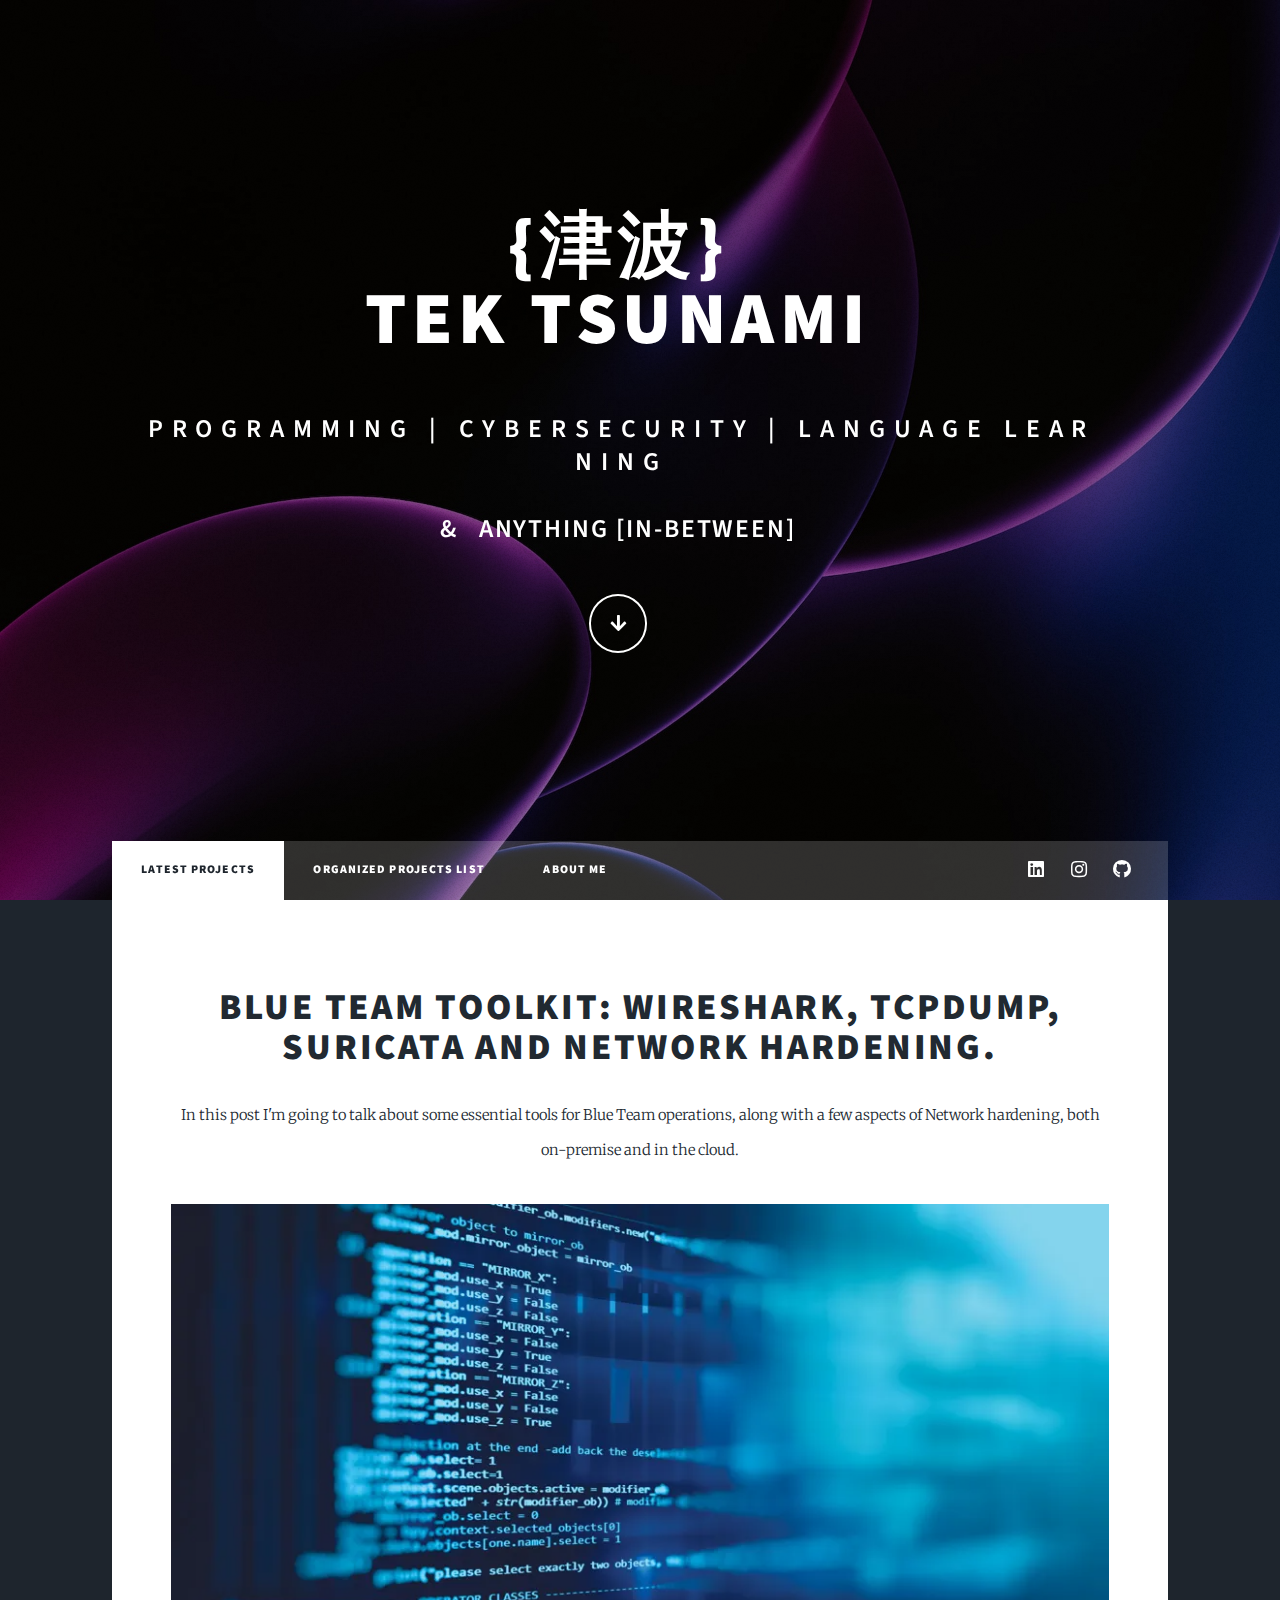
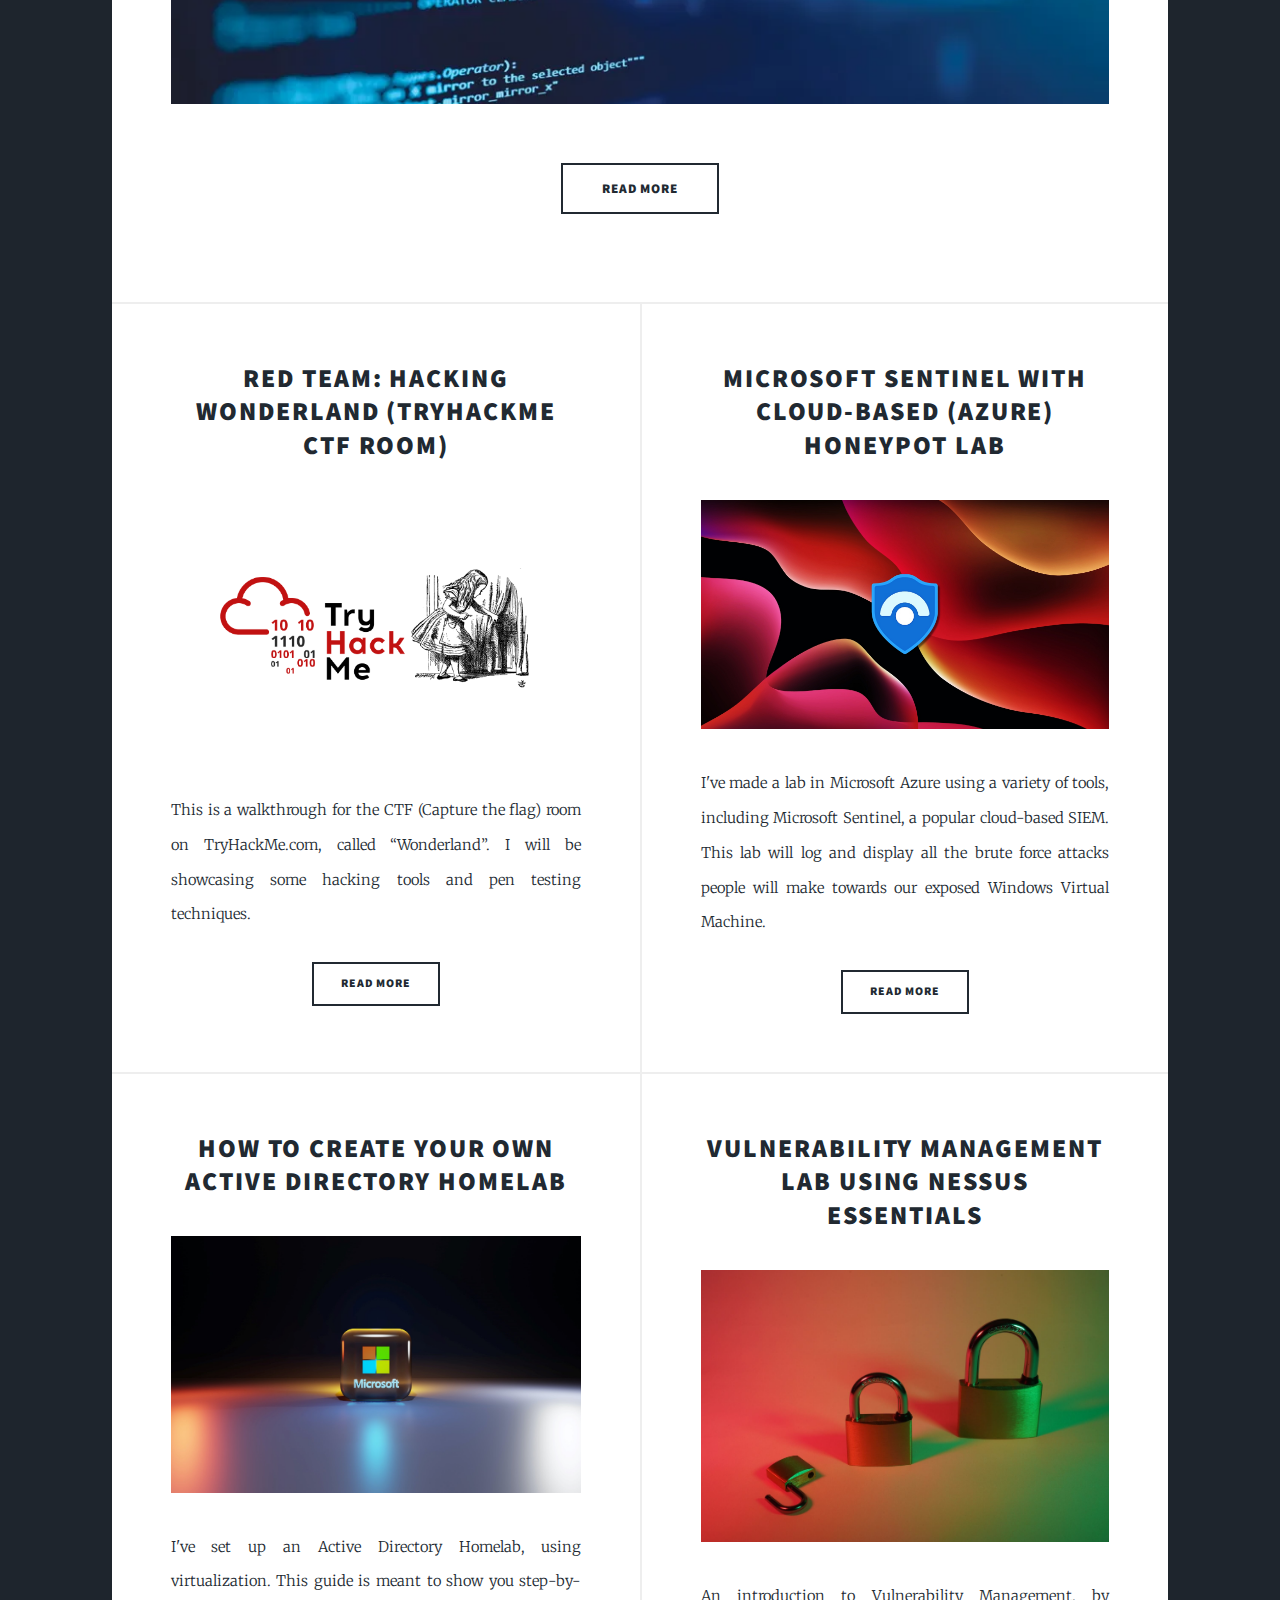
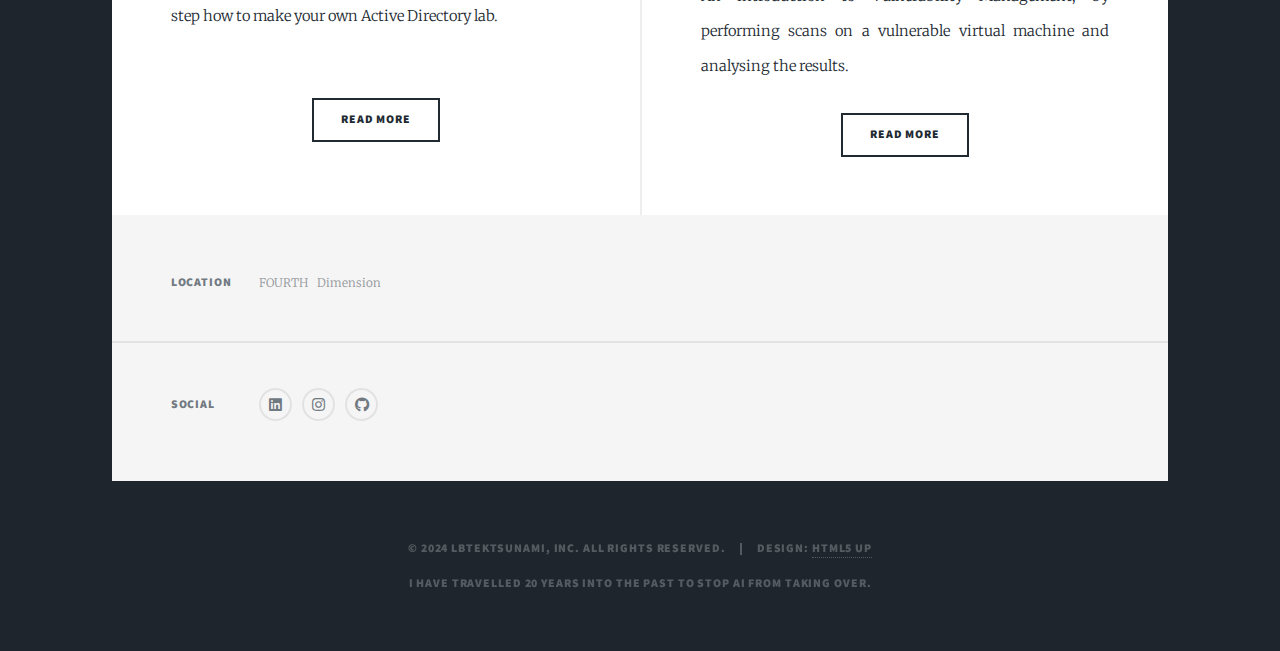
<file: index.html>
<!DOCTYPE HTML>
<!--
comments here
-->
<html>
	<head>
		<title>Tek Tsunami</title>
		<meta charset="utf-8" />
		<meta name="viewport" content="width=device-width, initial-scale=1, user-scalable=no" />
		<meta name="description" content="Projects development and blog posts about IT, cybersecurity, programming and language learning. Grab a cup of coffee and enjoy the read!" />
		<meta name="keywords" content="IT, cybersecurity, programming, activedirectory, python, networking, languagelearning, anki" />

		<link rel="icon" type="image/x-icon" href="images/favvicon/favicon.ico">
		<link rel="icon" type="image/png" sizes="32x32" href="images/favvicon/favicon-32x32.png" />
		<link rel="icon" type="image/png" sizes="16x16" href="images/favvicon/favicon-16x16.png" />
		<link rel="stylesheet" href="assets/css/main.css" />
		<noscript><link rel="stylesheet" href="assets/css/noscript.css" /></noscript>
	</head>

	<body class="is-preload">

		<!-- Wrapper -->
			<div id="wrapper" class="fade-in">

				<!-- Intro -->
					<div id="intro">
						<h1>{津波}<br />
					    Tek Tsunami</h1>
						<p> <h2> <b> P R O G R A M M I N G &nbsp; | &nbsp; C Y B E R S E C U R I T Y &nbsp;  | &nbsp; L A N G U A G E &nbsp; L E A R N I N G</b> <br /> <br />
						<b>& &nbsp; ANYTHING [IN-BETWEEN] <br /></b> </h2>
						</p>
						<ul class="actions">
							<li><a href="#header" class="button icon solid solo fa-arrow-down scrolly">Continue</a></li>
						</ul>
					</div>

				<!-- Header -->
					<header id="header">
						<a class="logo" href="#main">Research and Development</a>
					</header>

				<!-- Nav -->
					<nav id="nav">
						<ul class="links">
							<li class="active"><a href="#header">Latest projects</a></li>
							<li><a href="generic.html">Organized projects list</a></li>
							<li><a href="elements.html">About me</a></li>
						</ul>
						<ul class="icons">
							<li><a href="https://www.linkedin.com/in/lorenzobertini-netw/" class="icon brands fa-linkedin" target="_blank"><span class="label">Linkedin</span></a></li>
							<li><a href="https://www.instagram.com/magnificent.flow/" class="icon brands fa-instagram" target="_blank"><span class="label">Instagram</span></a></li>
							<li><a href="https://github.com/Wolanet" class="icon brands fa-github" target="_blank"><span class="label">GitHub</span></a></li>
						</ul>
					</nav>

				<!-- Main -->
					<div id="main">

						<!-- Featured Post -->
							<article class="post featured">
								
								<header class="major">
									<h2><a href="ablueteamwire.html">Blue Team Toolkit: Wireshark, tcpdump, Suricata and Network hardening.</a></h2>
									<p>
									In this post I'm going to talk about some essential tools for Blue Team operations, along with a few
									aspects of Network hardening, both on-premise and in the cloud.
									</p>
									<a class="image fit"><img src="images/zwire/wire0.png" alt="" /></a>
								</header>

								<ul class="actions special">
									<li><a href="ablueteamwire.html" class="button large">Read more</a></li>
								</ul>

							</article>

						<!-- Posts -->
							<section class="posts">

								<article>
									<header>
										<h2><a href="athmwonderland.html">Red Team: hacking Wonderland (TryHackMe CTF room)</a></h2>
									</header>
									<a class="image fit"><img src="images/wonderland/wonderX.png" alt="" /></a>
									<p> This is a walkthrough for the CTF (Capture the flag) room on TryHackMe.com, called “Wonderland”. I will be showcasing some hacking
									    tools and pen testing techniques.
									</p>
									<ul class="actions special">
										<li><a href="athmwonderland.html" class="button">Read more</a></li>
									</ul>
								</article>

								<article>
									<header>
										<h2><a href="alabsentinel.html">Microsoft Sentinel with Cloud-based (Azure) Honeypot lab</a></h2>
									</header>
									<a class="image fit"><img src="images/azuresentinel.jpg" alt="" /></a>
									<p>
									I've made a lab in Microsoft Azure using a variety of tools, including Microsoft Sentinel, a popular cloud-based SIEM. This lab will log and display
									all the brute force attacks people will make towards our exposed Windows Virtual Machine.
									</p>

									<ul class="actions special">
										<li><a href="alabsentinel.html" class="button">Read more</a></li>
									</ul>
								</article>
								
								<article>
									<header>
										<h2><a href="adhomelab.html">How to create your own Active Directory Homelab <br /> </a></h2>
									</header>

									<a class="image fit"><img src="images/directory.jpg" alt="" /></a>
									<p>
									I've set up an Active Directory Homelab, using virtualization. This guide is meant to show you step-by-step how to make your own
									Active Directory lab.
									<br /> <br />
									</p>
									
									<ul class="actions special">
										<li><a href="adhomelab.html" class="button">Read more</a></li>
									</ul>
								</article>

								<article>
									<header>
										<h2><a href="alabnessus.html">Vulnerability Management LAB using Nessus Essentials</a></h2>
									</header>
									<a class="image fit"><img src="images/securitymng.jpg" alt="" /></a>

									<p>
									An introduction to Vulnerability Management, by performing scans on a vulnerable virtual machine
									and analysing the results.
									</p>

									<ul class="actions special">
										<li><a href="alabnessus.html" class="button">Read more</a></li>
									</ul>
								</article>

							</section>

						<!-- Footer for multiple pages

							<footer>
								<div class="pagination">
									<<a href="#" class="previous">Prev</a>
									<a href="index.html" class="page active">1</a>
									<a href="workinprogress.html" class="page">2</a>
									<a href="workinprogress.html" class="page">3</a>
									<span class="extra">&hellip;</span>
									<a href="workinprogress.html" class="page">6</a>
									<a href="workinprogress.html" class="next">Next</a>
								</div>
							</footer>
						
						-->
						

					</div>

				<!-- Footer -->
					<footer id="footer">
						<section class="split contact">
							<section class="alt">
								<h3>Location</h3>
								<p>FOURTH &nbsp; Dimension</p>
							</section>
							<section>
								<h3>Social</h3>
								<ul class="icons alt">
									<li><a href="https://www.linkedin.com/in/lorenzobertini-netw/" class="icon brands alt fa-linkedin" target="_blank"><span class="label">Linkedin</span></a></li>
									<li><a href="https://www.instagram.com/magnificent.flow/" class="icon brands alt fa-instagram" target="_blank"><span class="label">Instagram</span></a></li>
									<li><a href="https://github.com/Wolanet" class="icon brands alt fa-github" target="_blank"><span class="label">GitHub</span></a></li>
								</ul>
							</section>
						</section>
					</footer>

				<!-- Copyright -->
					<div id="copyright">
						<ul><li>&copy; 2024 LBtektsunami, Inc. All Rights Reserved.</li><li>Design: <a href="https://html5up.net">HTML5 UP</a></li></ul>
						 <br /> I have travelled 20 years into the past to stop AI from taking over.
					</div>

			</div>

		<!-- Scripts -->
			<script src="assets/js/jquery.min.js"></script>
			<script src="assets/js/jquery.scrollex.min.js"></script>
			<script src="assets/js/jquery.scrolly.min.js"></script>
			<script src="assets/js/browser.min.js"></script>
			<script src="assets/js/breakpoints.min.js"></script>
			<script src="assets/js/util.js"></script>
			<script src="assets/js/main.js"></script>

	</body>
</html>
</file>
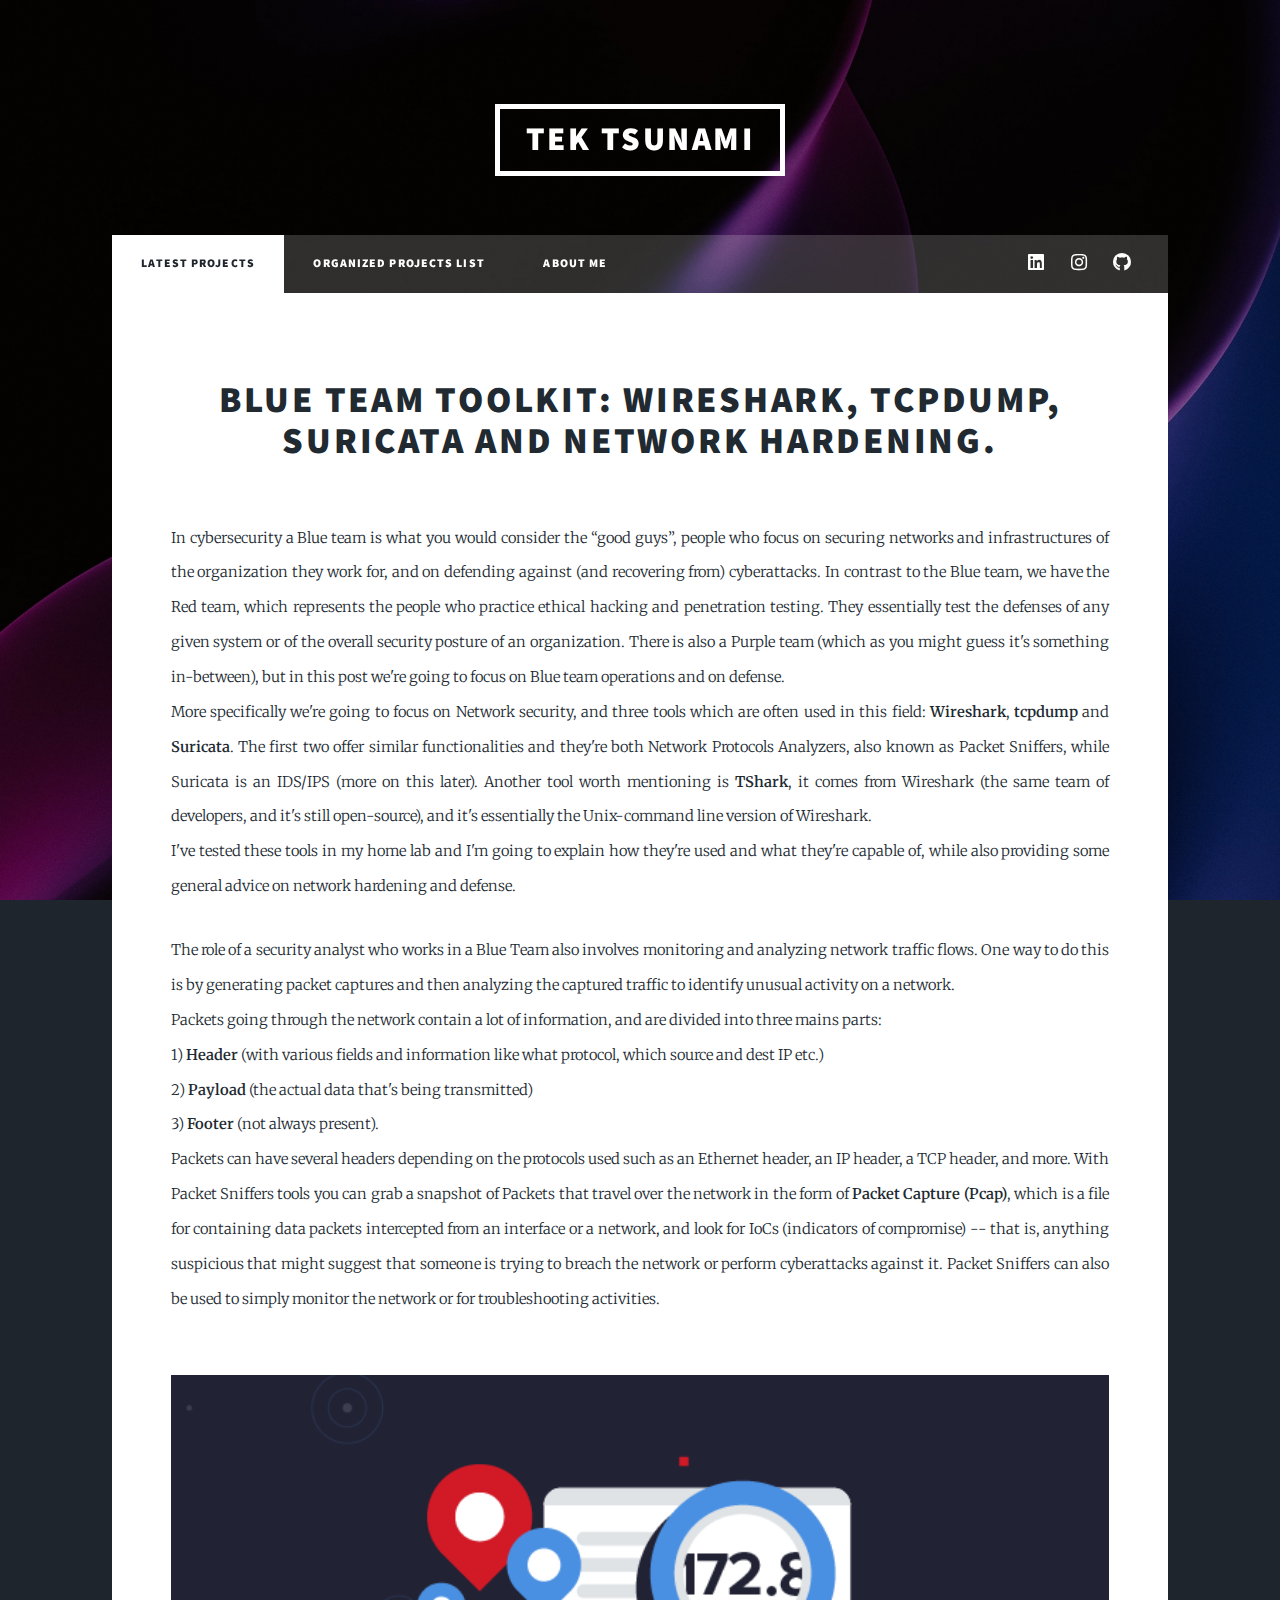
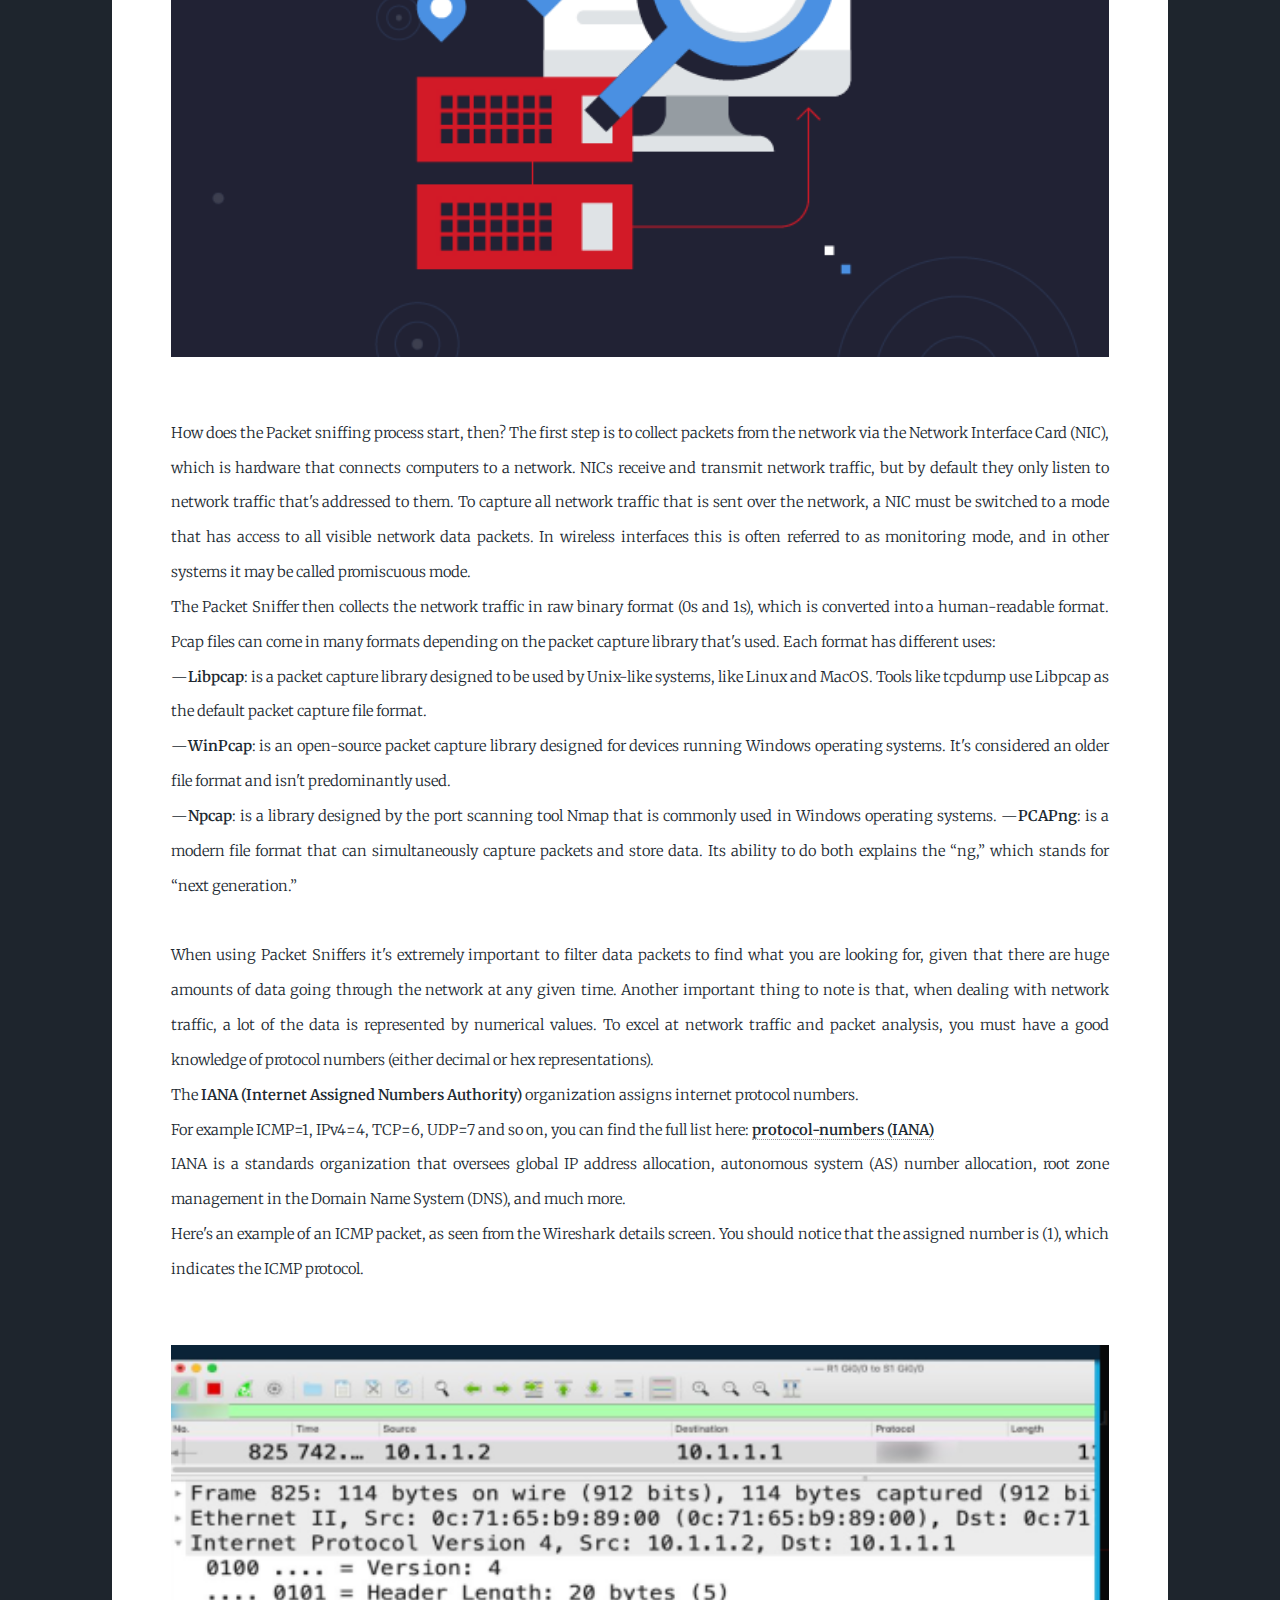
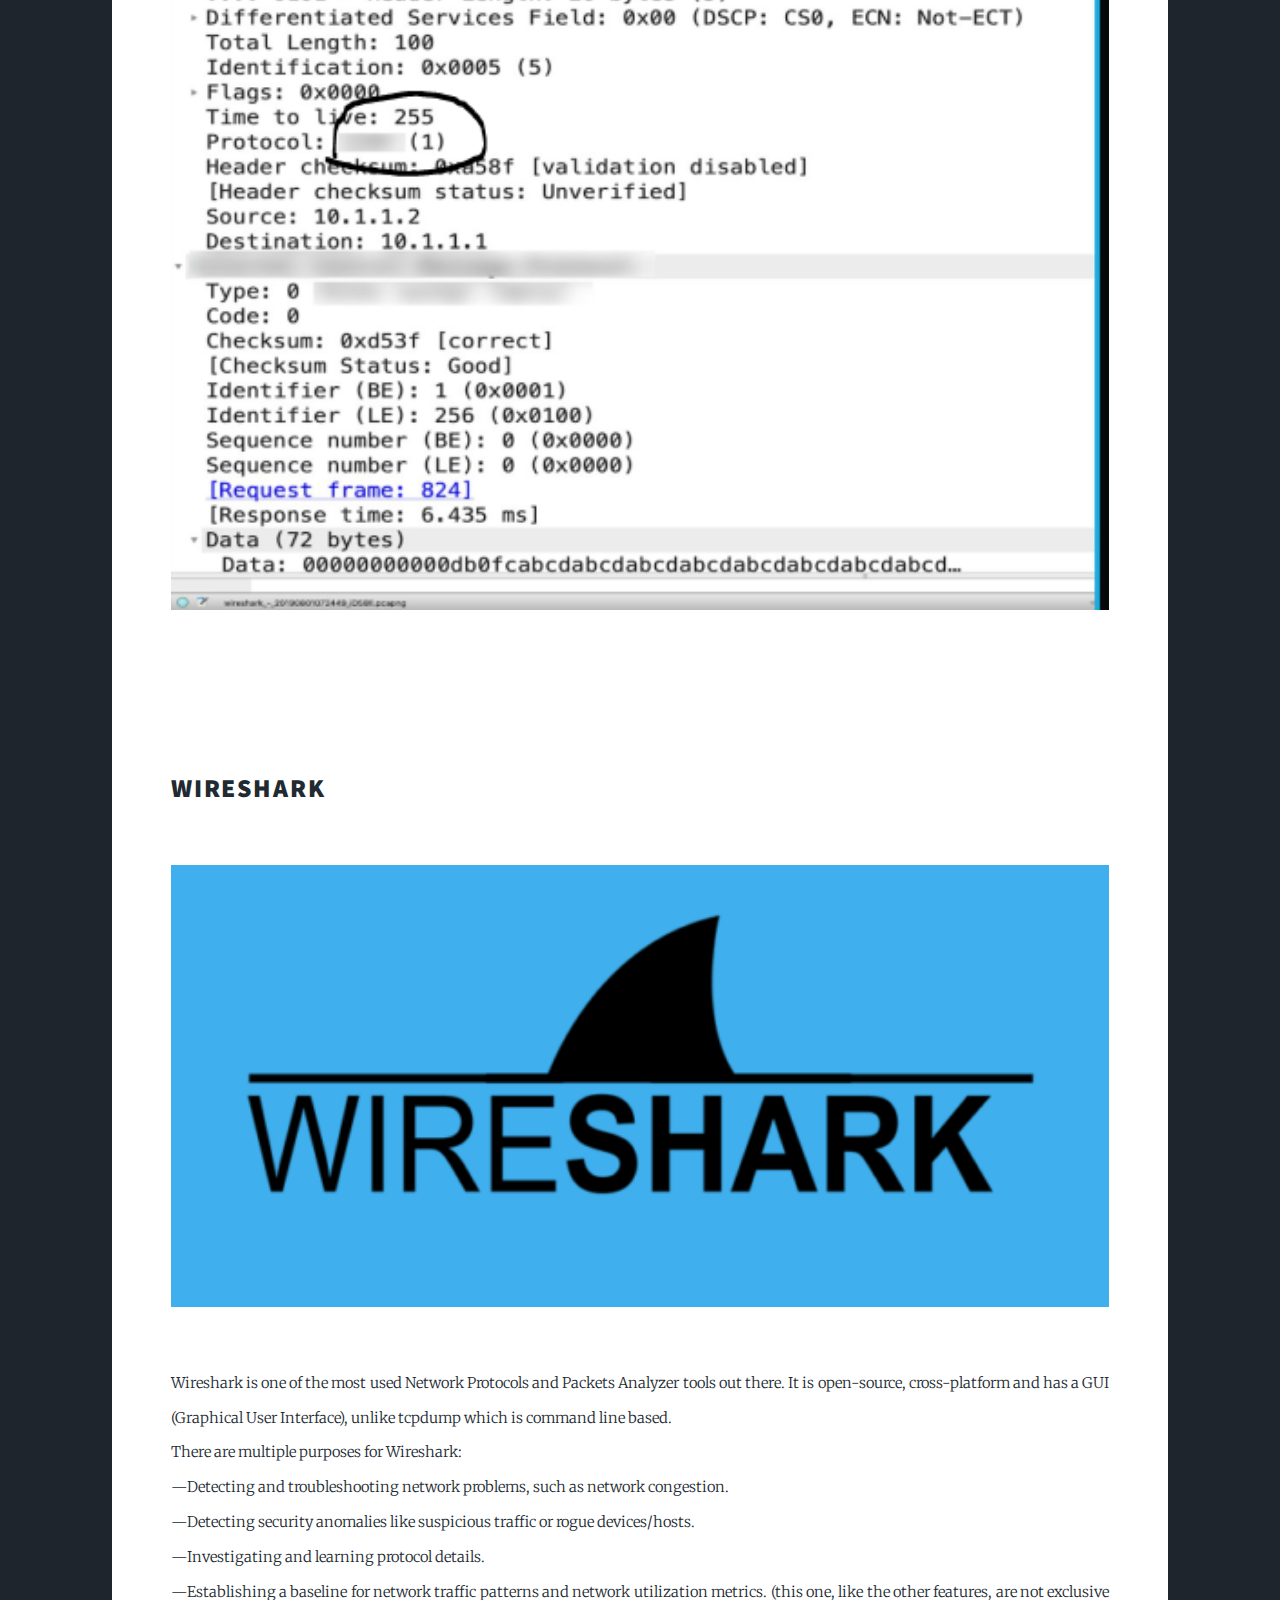
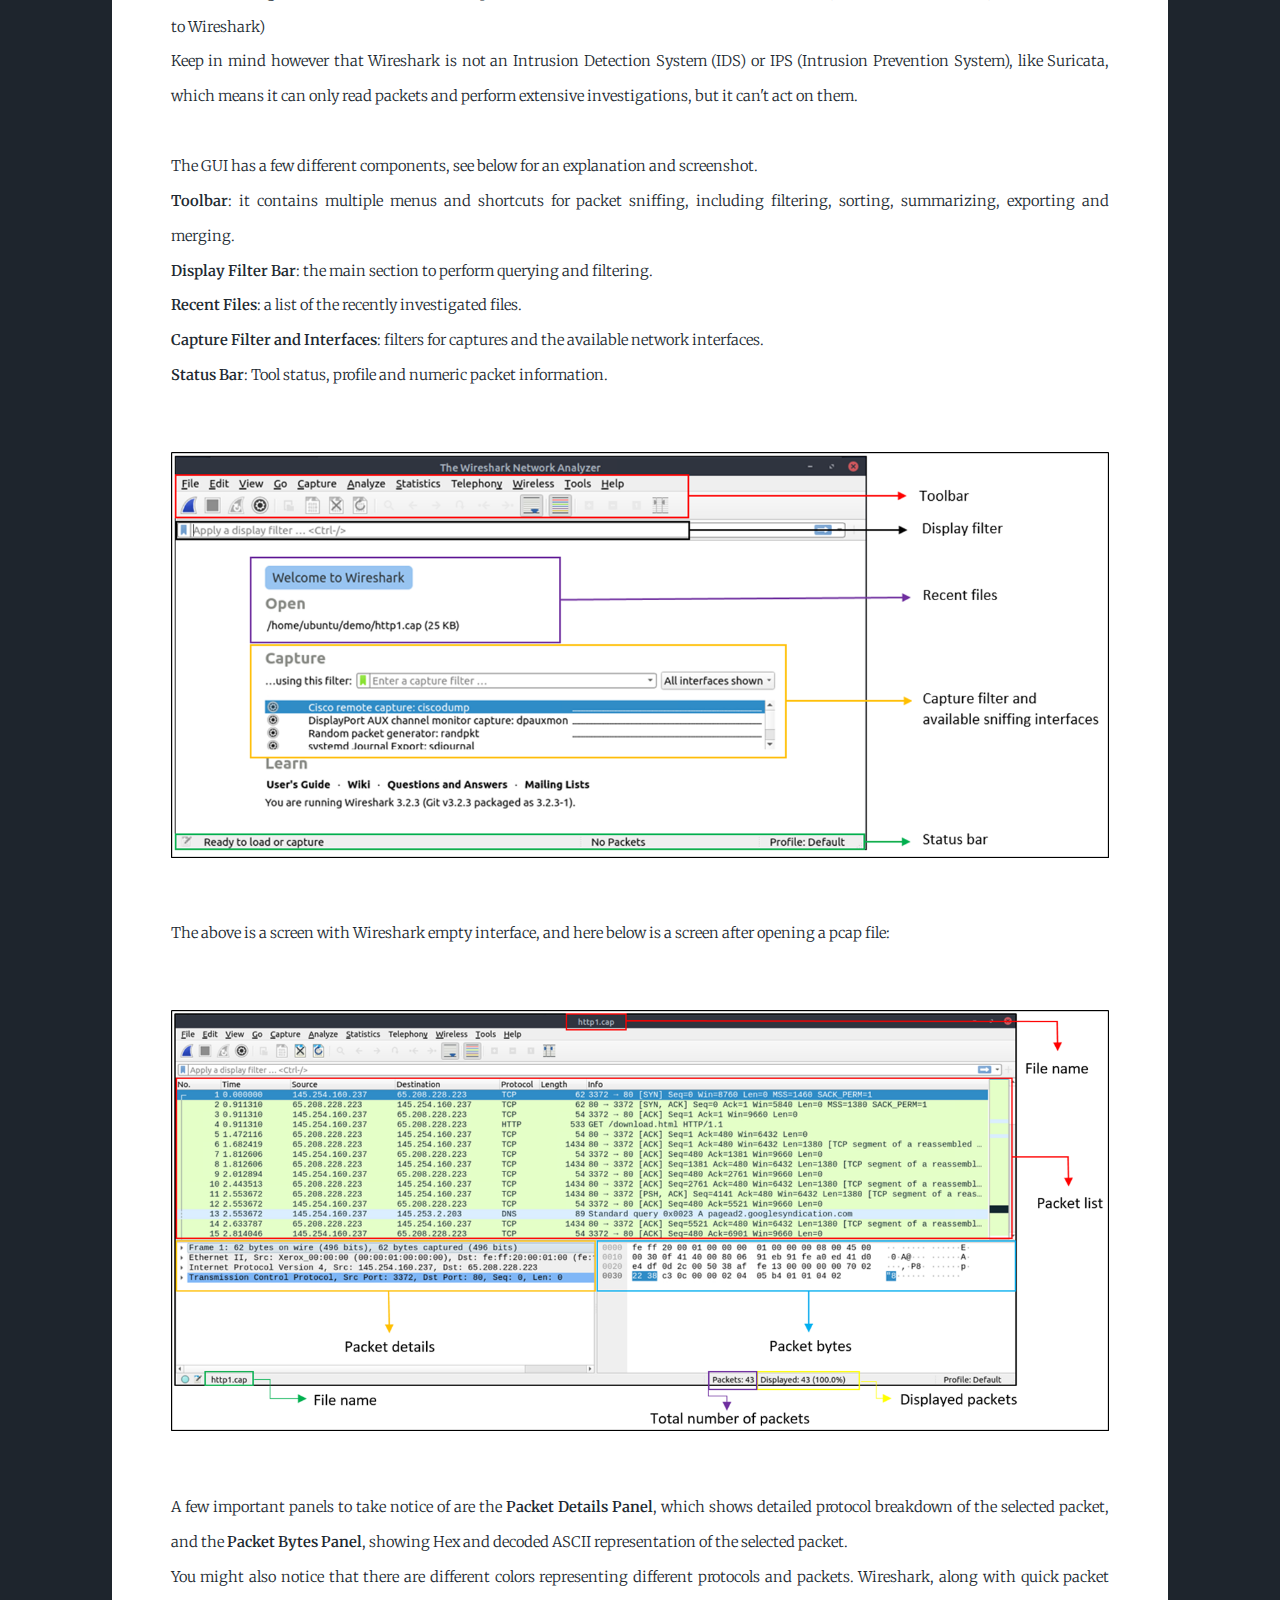
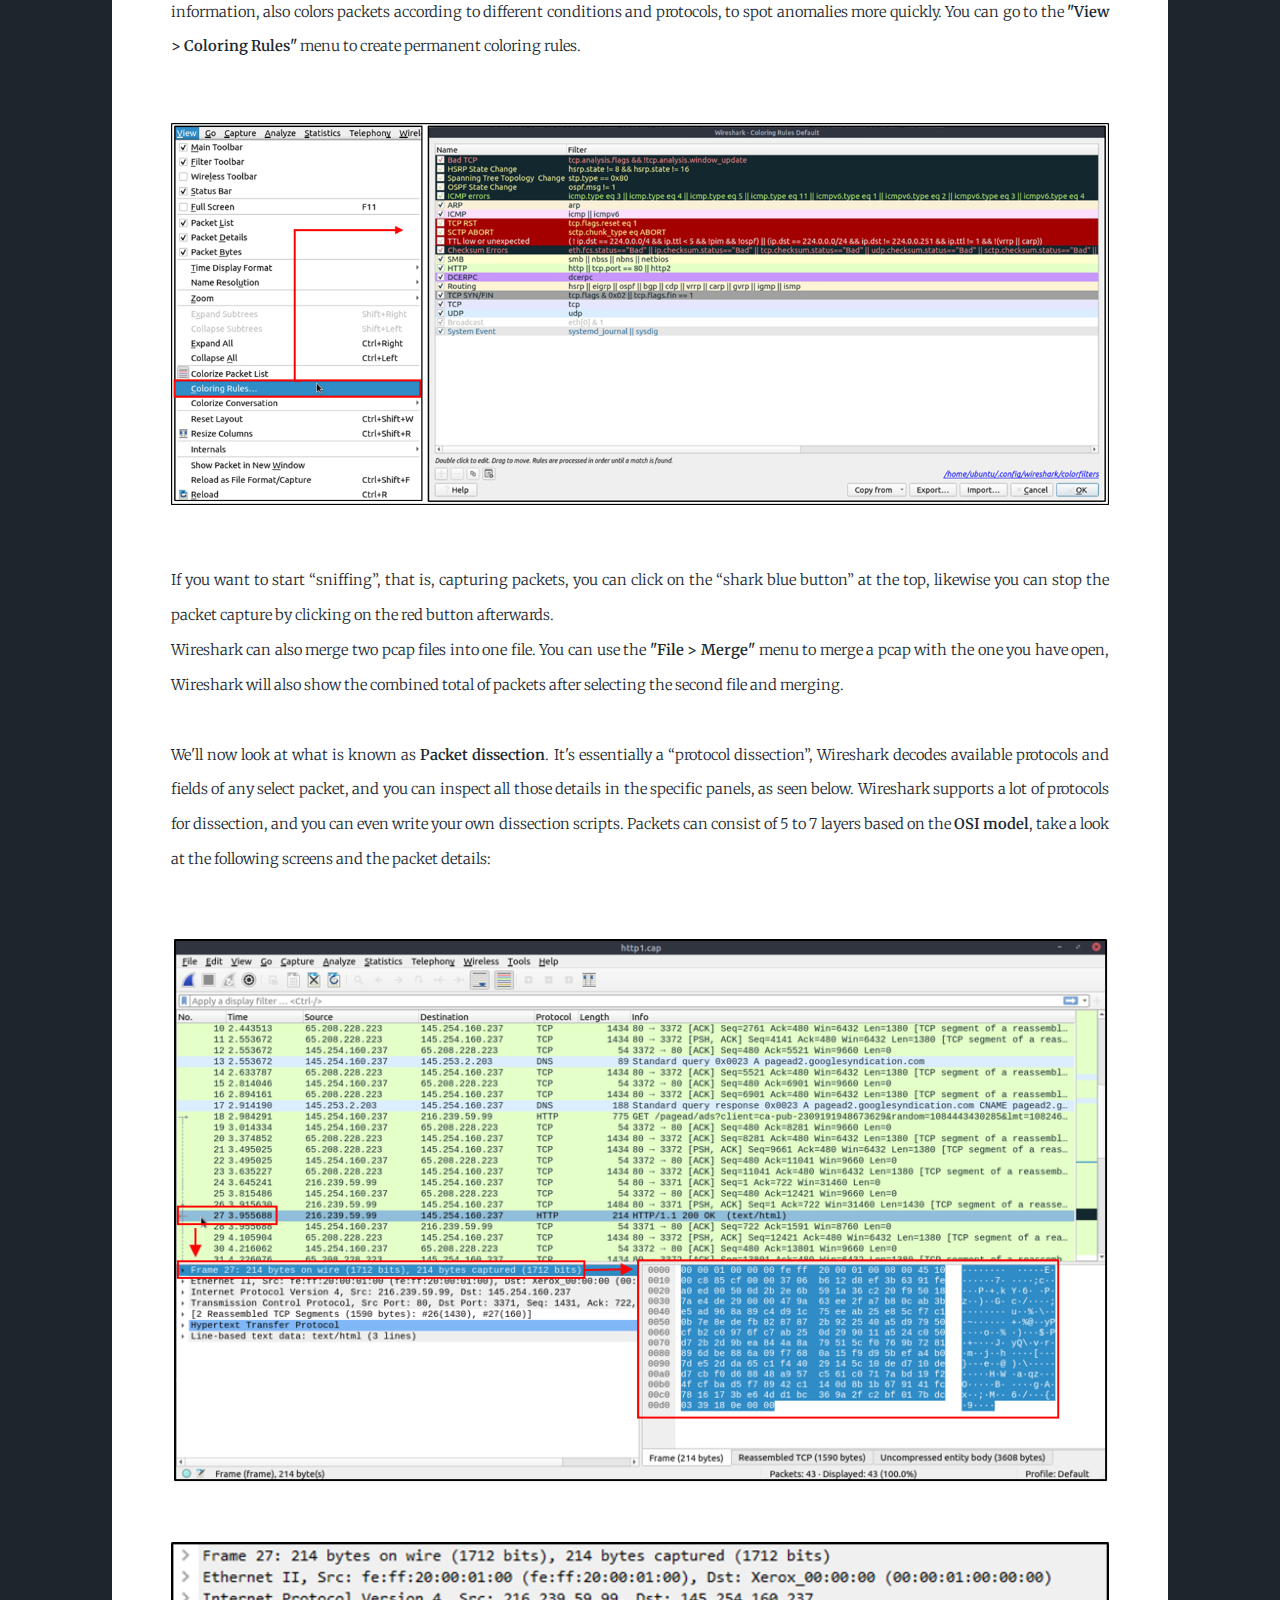
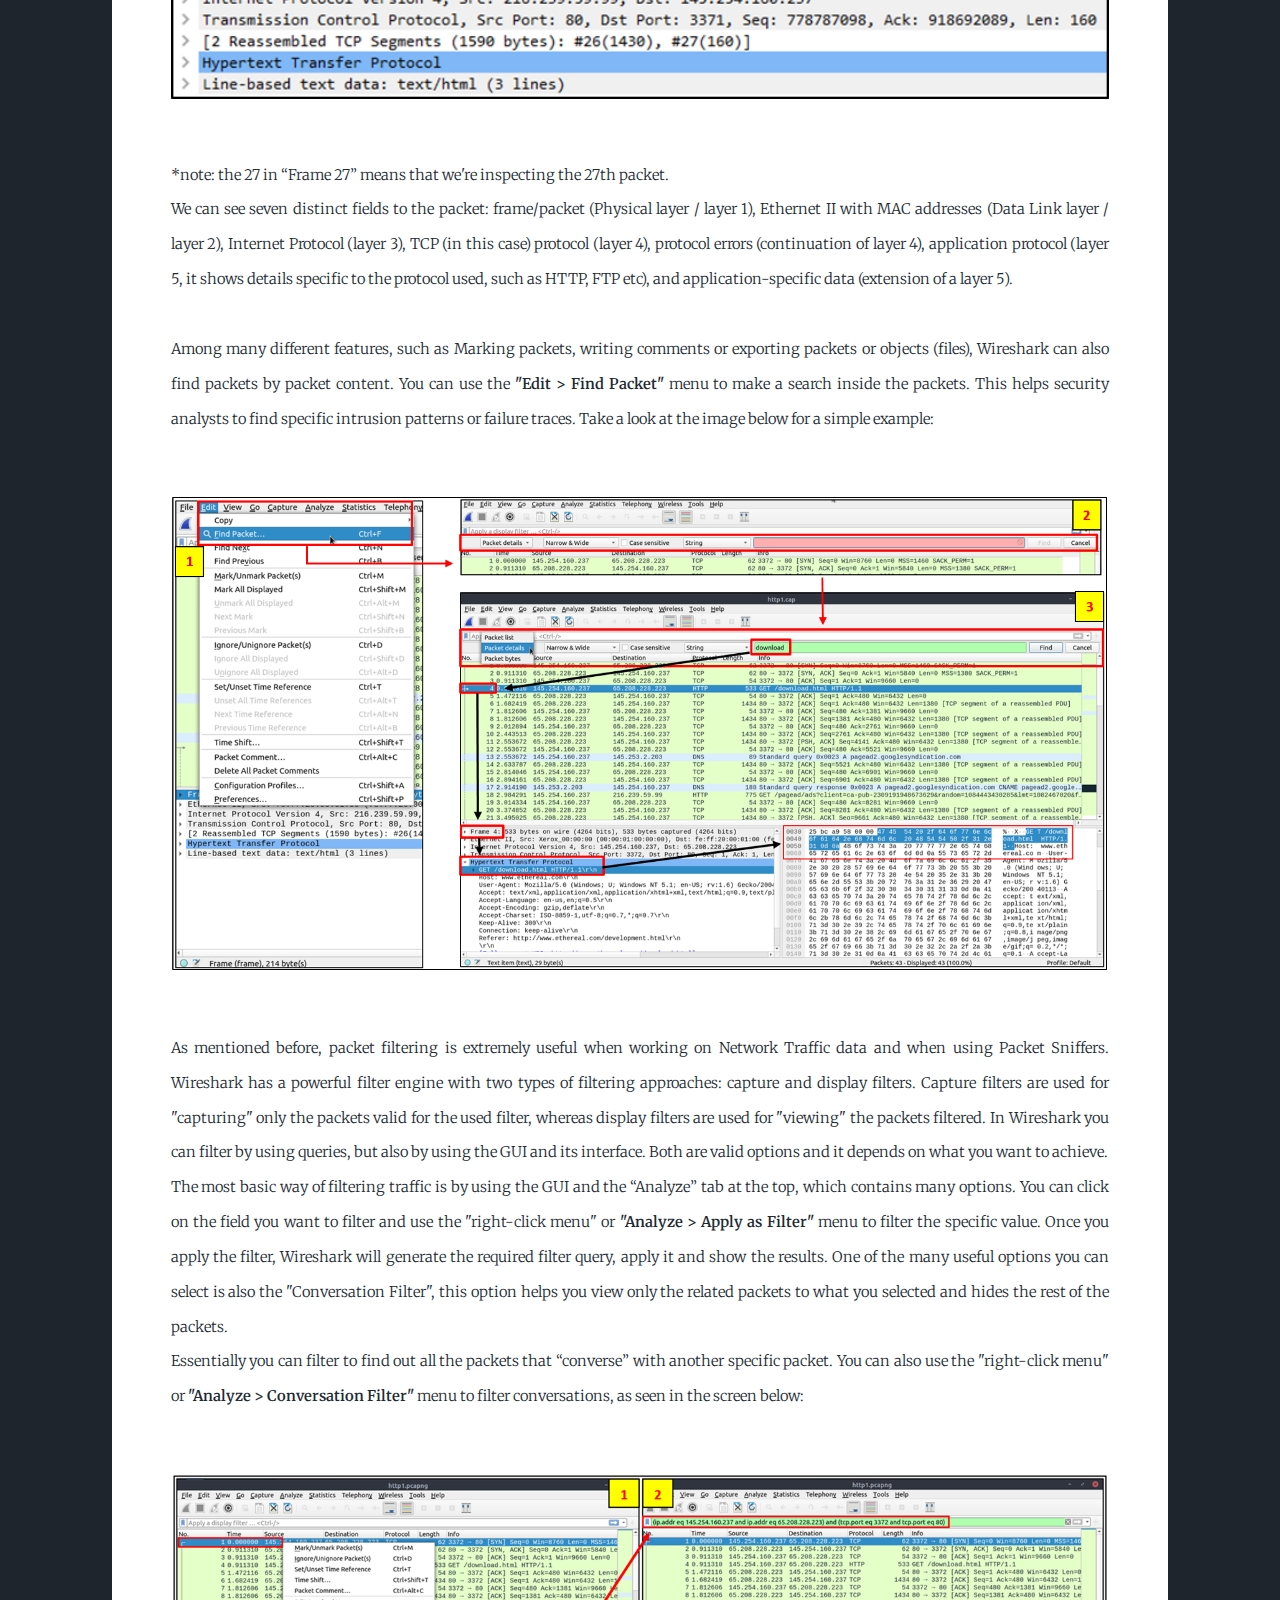
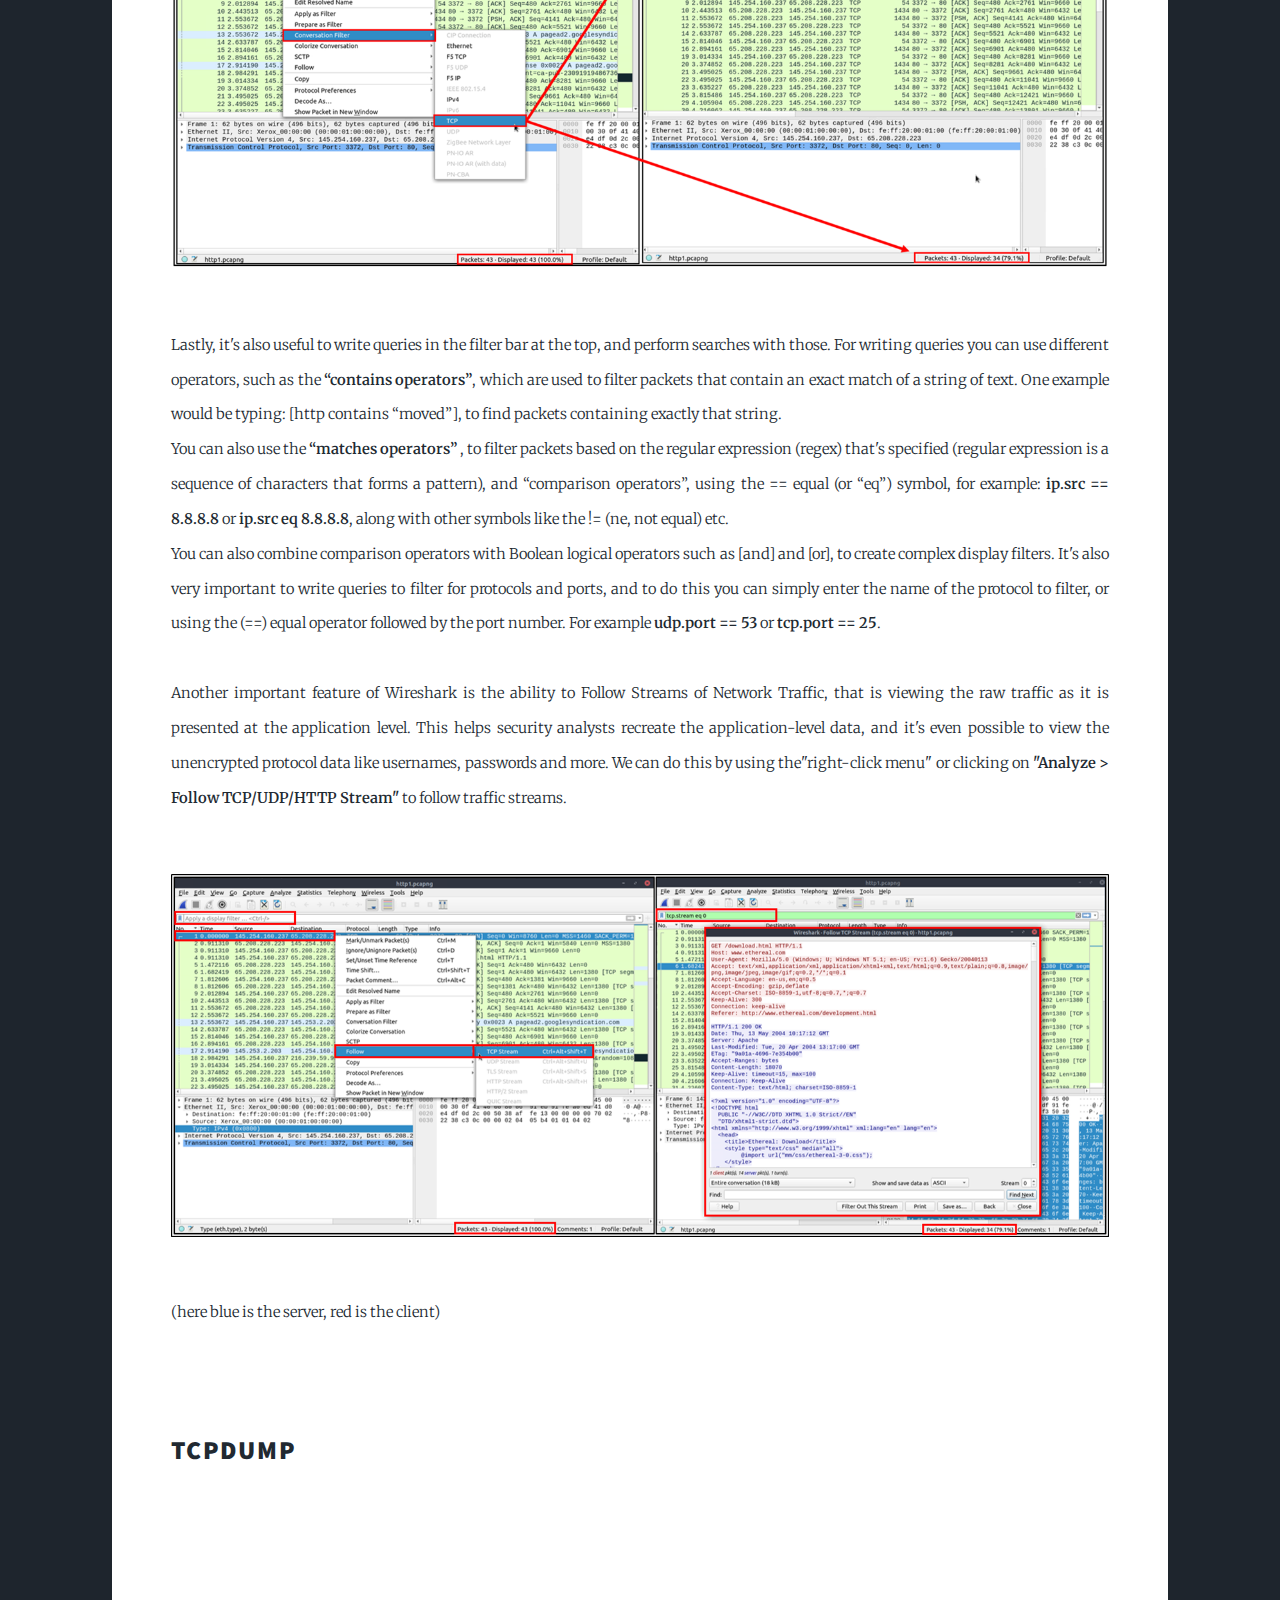
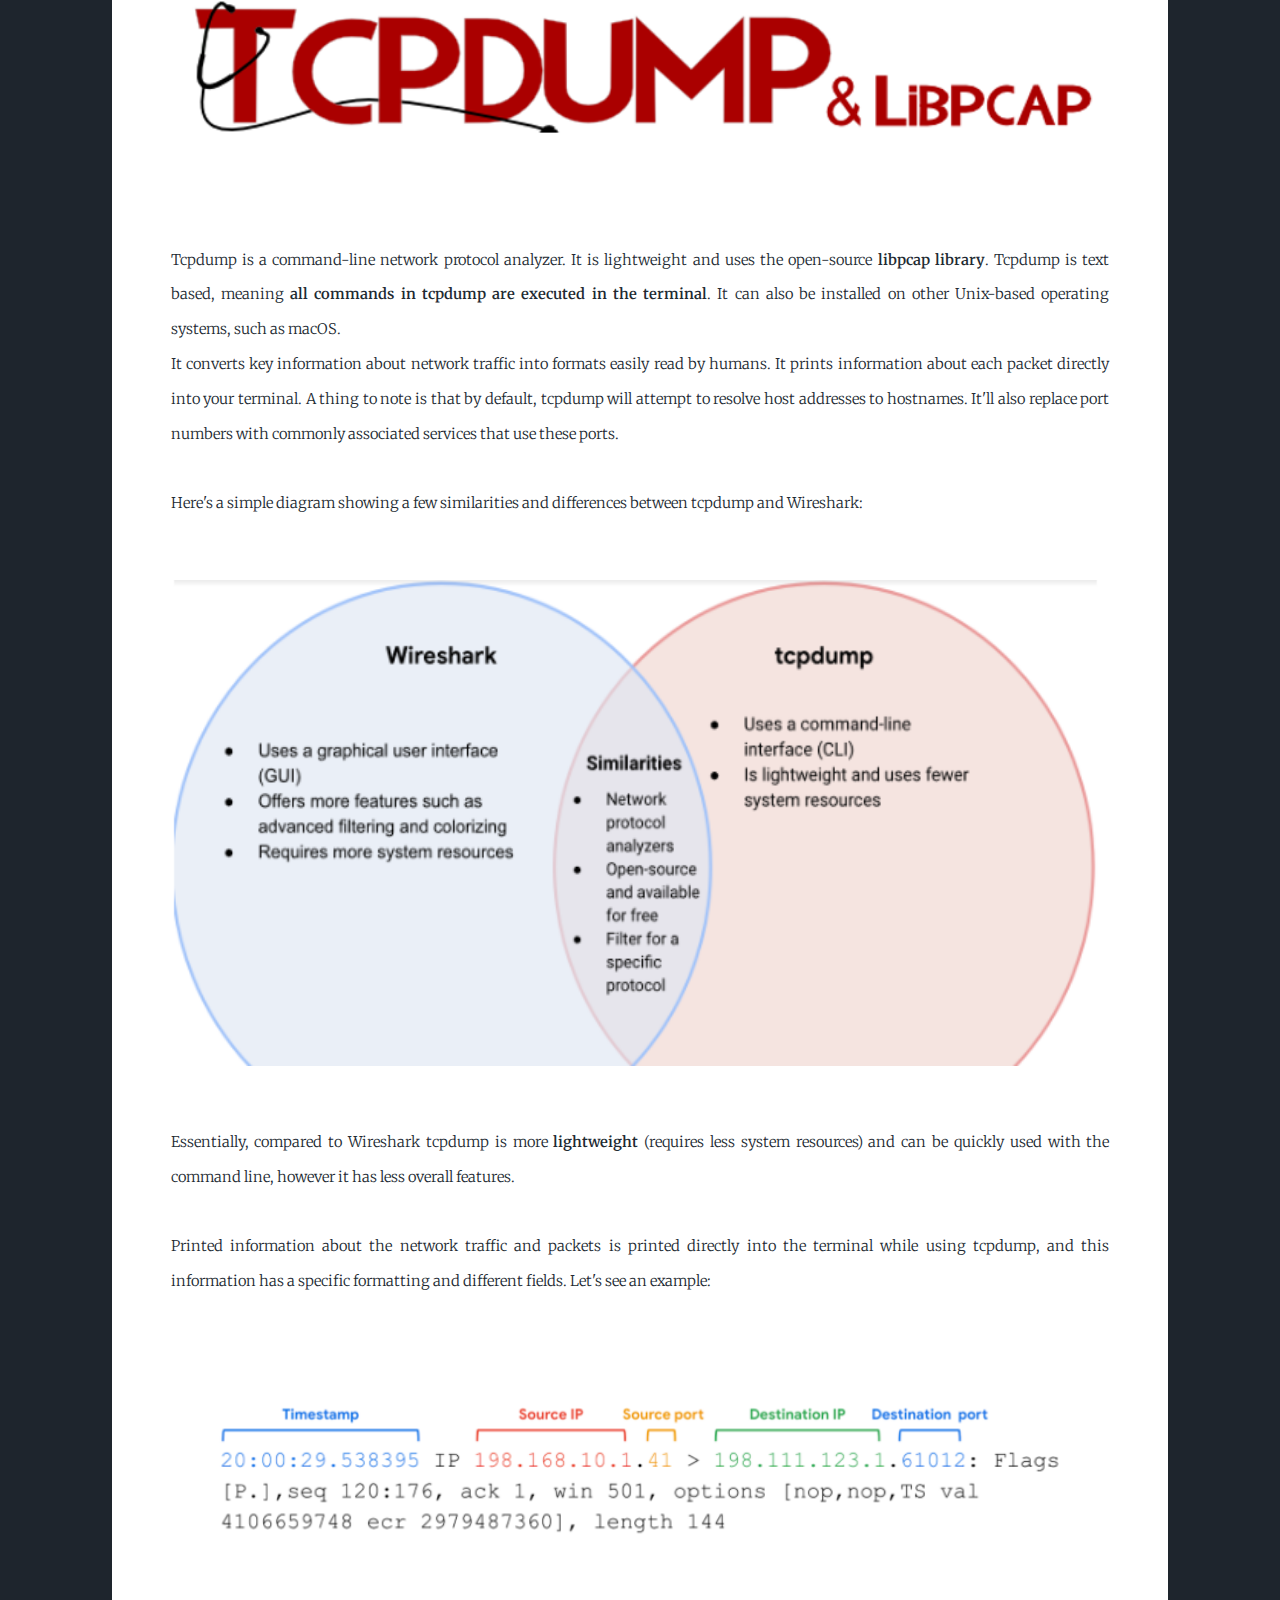
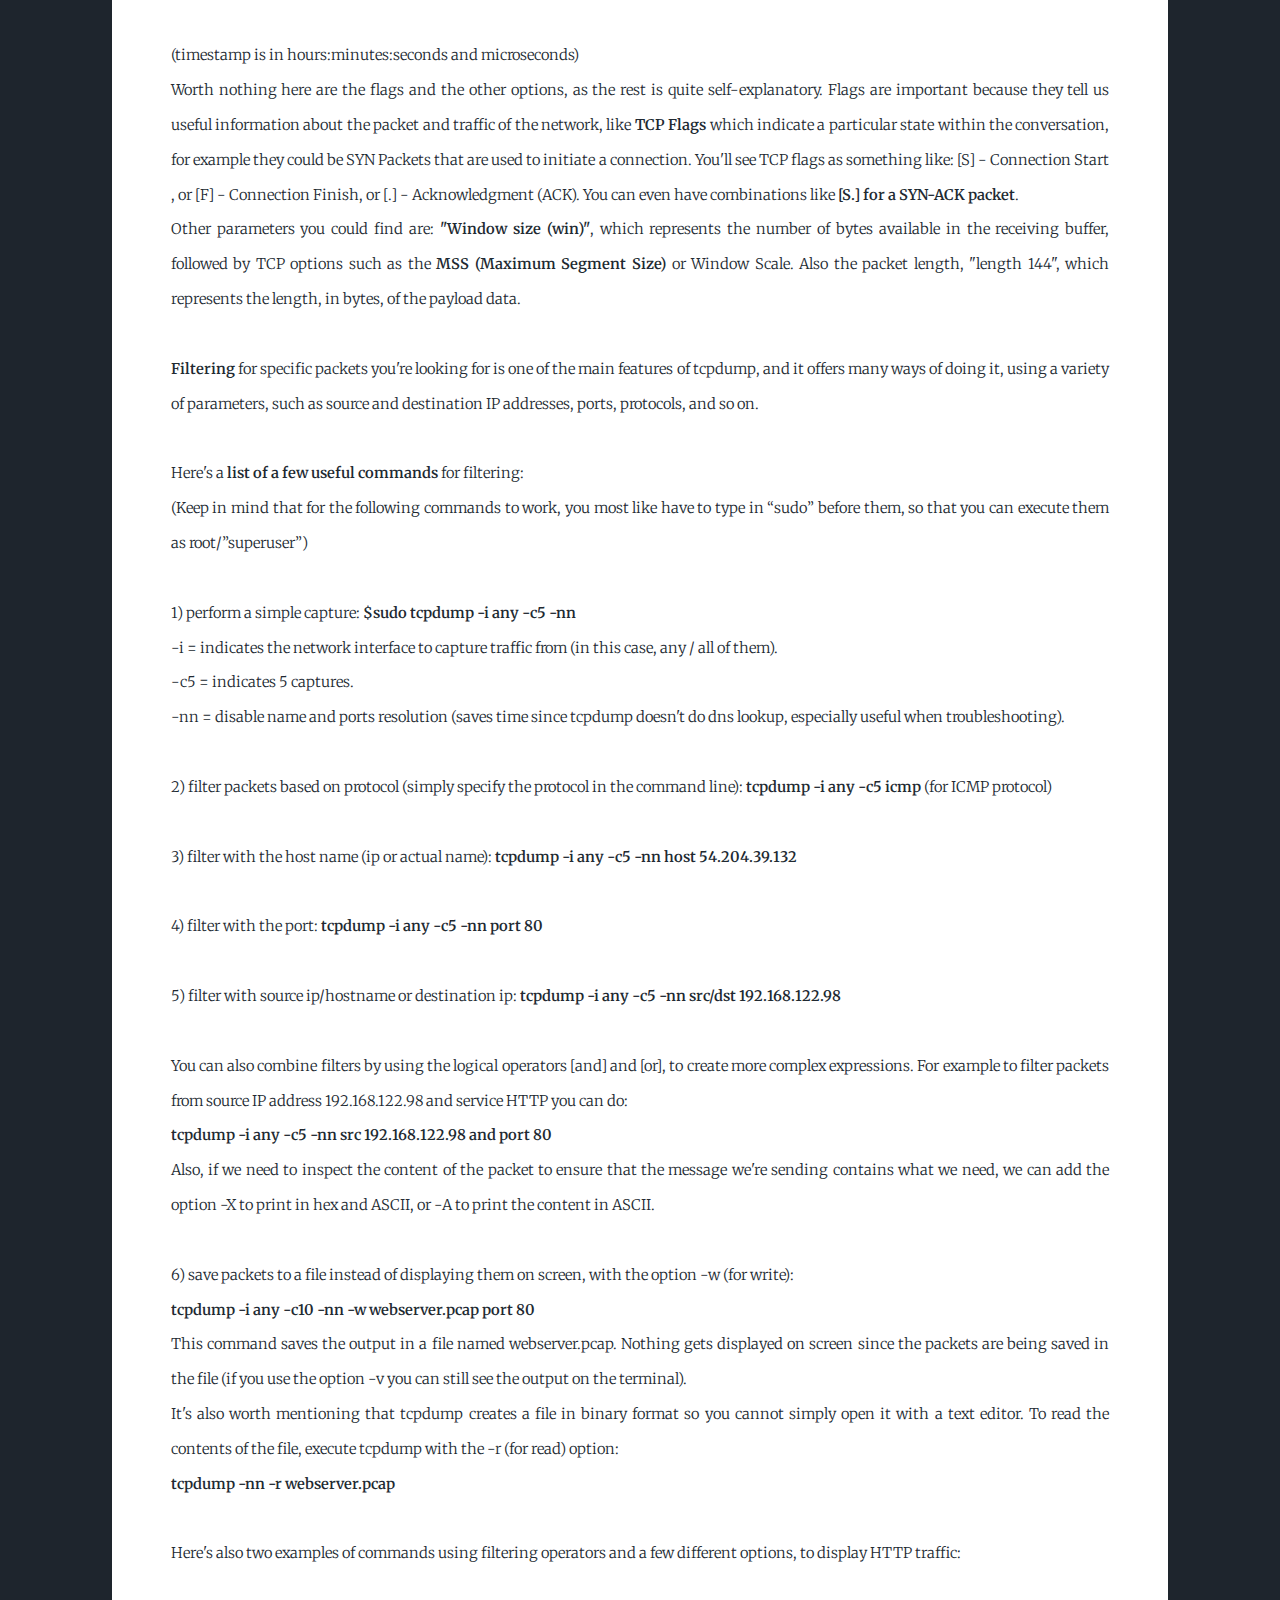
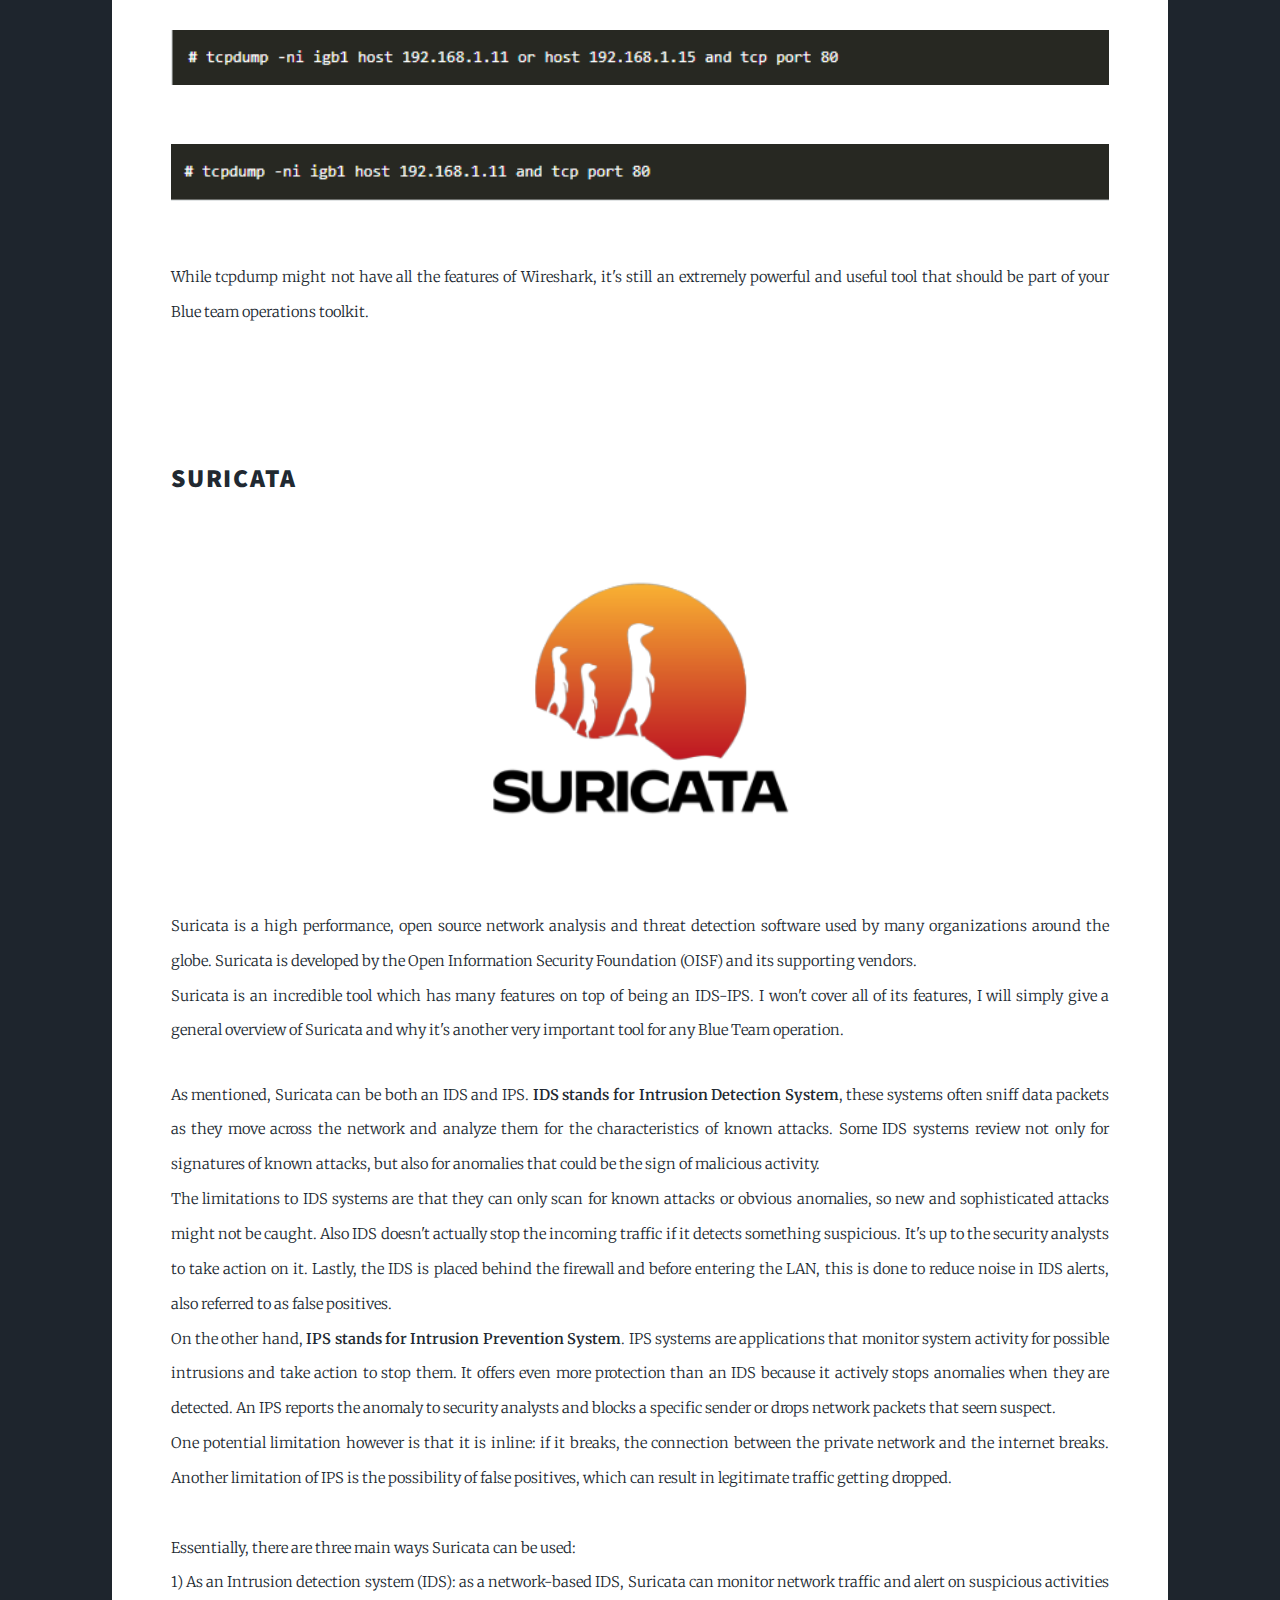
<file: ablueteamwire.html>
<!DOCTYPE HTML>
<!-- // gen. page -->
<html>
	<head>
		<title>Tek Tsunami</title>
		<meta charset="utf-8" />
		<meta name="viewport" content="width=device-width, initial-scale=1, user-scalable=no" />
		<meta name="description" content="Projects development and blog posts about IT, cybersecurity, programming and language learning. Grab a cup of coffee and enjoy the read!" />
		<meta name="keywords" content="IT, cybersecurity, programming, activedirectory, python, networking, languagelearning, anki" />
		
		<link rel="icon" type="image/x-icon" href="images/favvicon/favicon.ico">
		<link rel="icon" type="image/png" sizes="32x32" href="images/favvicon/favicon-32x32.png">
		<link rel="icon" type="image/png" sizes="16x16" href="images/favvicon/favicon-16x16.png">
		<link rel="stylesheet" href="assets/css/main.css" />
		<noscript><link rel="stylesheet" href="assets/css/noscript.css" /></noscript>
	</head>
	<body class="is-preload">

		<!-- Wrapper -->
			<div id="wrapper">

				<!-- Header -->
					<header id="header">
						<a href="index.html" class="logo">Tek Tsunami</a>
					</header>

				<!-- Nav -->
				<nav id="nav">
					<ul class="links">
						<li class="active"><a href="index.html">Latest projects</a></li>
						<li><a href="generic.html">Organized projects list</a></li>
						<li><a href="elements.html">About me</a></li>
					</ul>
					<ul class="icons">
						<li><a href="https://www.linkedin.com/in/lorenzobertini-netw/" class="icon brands fa-linkedin" target="_blank"><span class="label">Linkedin</span></a></li>
						<li><a href="https://www.instagram.com/magnificent.flow/" class="icon brands fa-instagram" target="_blank"><span class="label">Instagram</span></a></li>
						<li><a href="https://github.com/Wolanet" class="icon brands fa-github" target="_blank"><span class="label">GitHub</span></a></li>
					</ul>
				</nav>

				<!-- Main -->
					<div id="main">

						<!-- Post -->
							<section class="post">
								
								<header class="major">
									<h1>Blue Team Toolkit: Wireshark, tcpdump, Suricata and Network hardening.</h1>
								</header>

								<p align="justify">
									In cybersecurity a Blue team is what you would consider the “good guys”, people who focus on securing networks and infrastructures of the organization 
									they work for, and on defending against (and recovering from) cyberattacks.
									In contrast to the Blue team, we have the Red team, which represents the people who practice ethical hacking and penetration testing. They essentially 
									test the defenses of any given system or of the overall security posture of an organization. There is also a Purple team (which as you might guess it's something in-between), 
									but in this post we're going to focus on Blue team operations and on defense. <br />
									More specifically we're going to focus on Network security, and three tools which are often used in this field: <b>Wireshark</b>, <b>tcpdump</b> and <b>Suricata</b>. 
									The first two offer similar functionalities and they're both Network Protocols Analyzers, also known as Packet Sniffers, while Suricata is an IDS/IPS 
									(more on this later). Another tool worth mentioning is <b>TShark</b>, it comes from Wireshark (the same team of developers, and it's still open-source), 
									and it's essentially the Unix-command line version of Wireshark. <br />
									I've tested these tools in my home lab and I'm going to explain how they're used and what they're capable of, while also providing some general advice 
									on network hardening and defense.
									<br />
								</p>

								<p align="justify">
									The role of  a security analyst who works in a Blue Team also involves monitoring and analyzing network traffic flows. 
									One way to do this is by generating packet captures and then analyzing the captured traffic to identify unusual 
									activity on a network. <br />
									Packets going through the network contain a lot of information, and are divided into three mains parts: <br />
									1) <b>Header</b> (with various fields and information like what protocol, which source and dest IP etc.)  <br />
									2) <b>Payload</b> (the actual data that's being transmitted)  <br />
									3) <b>Footer</b> (not always present). <br />
									Packets can have several headers depending on the protocols used such as an Ethernet header, an IP header, 
									a TCP header, and more. With Packet Sniffers tools you can grab a snapshot of Packets that travel over 
									the network in the form of <b>Packet Capture (Pcap)</b>, which is a file for containing data packets intercepted 
									from an interface or a network, and look for IoCs (indicators of compromise) -- that is, anything suspicious that 
									might suggest that someone is trying to breach the network or perform cyberattacks against it. Packet Sniffers can 
									also be used to simply monitor the network or for troubleshooting activities. 
								</p>

								<div class="image main"><img src="images/zwire/wire1.png" alt=""/></div>

								<p align="justify">
									How does the Packet sniffing process start, then? The first step is to collect packets from the network via 
									the Network Interface Card (NIC), which is hardware that connects computers to a network. 
									NICs receive and transmit network traffic, but by default they only listen to network traffic that's addressed 
									to them. To capture all network traffic that is sent over the network, a NIC must be switched to a mode 
									that has access to all visible network data packets. In wireless interfaces this is often referred to as 
									monitoring mode, and in other systems it may be called promiscuous mode. <br />
									The Packet Sniffer then collects the network traffic in raw binary format (0s and 1s), which is converted 
									into a human-readable format. Pcap files can come in many formats depending on the packet capture library that's used.
									Each format has different uses: <br />
									—<b>Libpcap</b>: is a packet capture library designed to be used by Unix-like systems, like Linux and MacOS. 
									Tools like tcpdump use Libpcap as the default packet capture file format. <br />
									—<b>WinPcap</b>: is an open-source packet capture library designed for devices running Windows operating systems. It's 
									considered an older file format and isn't predominantly used. <br />
									—<b>Npcap</b>: is a library designed by the port scanning tool Nmap that is commonly used in Windows operating systems. 
									—<b>PCAPng</b>: is a modern file format that can simultaneously capture packets and store data. Its ability 
									to do both explains the “ng,” which stands for “next generation.” <br />

									<br />
									When using Packet Sniffers it's extremely important to filter data packets to find what you are 
									looking for, given that there are huge amounts of data going through the network at any given time. 
									Another important thing to note is that, when dealing with network traffic, a lot of the data is 
									represented by numerical values. To excel at network traffic and packet analysis, you must have a 
									good knowledge of protocol numbers (either decimal or hex representations).  <br />
									The <b>IANA (Internet Assigned Numbers Authority)</b> organization assigns internet protocol numbers. <br />
									For example ICMP=1, IPv4=4, TCP=6, UDP=7 and so on, you can find
									the full list here: <a href="https://www.iana.org/assignments/protocol-numbers/protocol-numbers.xhtml" target="_blank"><b>protocol-numbers (IANA)</b></a> <br />
									IANA is a standards organization that oversees global IP address allocation, autonomous system (AS) 
									number allocation, root zone management in the Domain Name System (DNS), and much more.  <br />
									Here's an example of an ICMP packet, as seen from the Wireshark details screen. You should notice
									that the assigned number is (1), which indicates the  ICMP protocol.
								</p>

								<div class="image main"><img src="images/zwire/wire2.png" alt=""/></div>
								<br /> <br /> <br />

								<h2>Wireshark</h2>
								<div class="image main"><img src="images/zwire/wire3.png" alt=""/></div>

								<p align="justify">
									Wireshark is one of the most used Network Protocols and Packets Analyzer tools out there. It is open-source,
									cross-platform and has a GUI (Graphical User Interface), unlike tcpdump which is command line based. <br />
									There are multiple purposes for Wireshark: <br />
									<list>
									—Detecting and troubleshooting network problems, such as network congestion. <br />
									—Detecting security anomalies like suspicious traffic or rogue devices/hosts. <br />
									—Investigating and learning protocol details. <br />
									—Establishing a baseline for network traffic patterns and network utilization metrics. (this one, like the other features, are not 
									exclusive to Wireshark) <br />
									</list>
									Keep in mind however that Wireshark is not an Intrusion Detection System (IDS) or IPS (Intrusion Prevention System), 
									like Suricata, which means it can only read packets and perform extensive investigations, but it can't act on them.
									<br /> <br />
									The GUI has a few different components, see below for an explanation and screenshot. <br />
									<b>Toolbar</b>: it contains multiple menus and shortcuts for packet sniffing, including filtering, sorting, summarizing, 
									exporting and merging. <br />
									<b>Display Filter Bar</b>: the main section to perform querying and filtering. <br />
									<b>Recent Files</b>: a list of the recently investigated files. <br />
									<b>Capture Filter and Interfaces</b>: filters for captures and the available network interfaces. <br />
									<b>Status Bar</b>: Tool status, profile and numeric packet information. <br />
								</p>
								<div class="image main"><img src="images/zwire/wire4.png" alt=""/></div>
								
								<p align="justify">
									The above is a screen with Wireshark empty interface, and here below is a screen after opening a 
									pcap file: <br />
								</p>
								<div class="image main"><img src="images/zwire/wire5.png" alt=""/></div>

								<p align="justify">
									A few important panels to take notice of are the <b>Packet Details Panel</b>, which shows detailed 
									protocol breakdown of the selected packet, and the <b>Packet Bytes Panel</b>, showing Hex and decoded 
									ASCII representation of the selected packet. <br />
									You might also notice that there are different colors representing different protocols and packets. 
									Wireshark, along with quick packet information, also colors packets according to different conditions and protocols, 
									to spot anomalies more quickly. You can go to the <b>"View > Coloring Rules"</b> menu to create permanent coloring rules. <br />
								</p>

								<div class="image main"><img src="images/zwire/wire6.png" alt=""/></div>
									
								<p align="justify">			
									If you want to start “sniffing”, that is, capturing packets, you can click on the “shark blue button” at the top, 
									likewise you can stop the packet capture by clicking on the red button afterwards. <br />
									Wireshark can also merge two pcap files into one file. You can use the <b>"File > Merge"</b> menu to merge a pcap 
									with the one you have open, Wireshark will also show the combined total of packets after selecting the second 
									file and merging. <br /> <br />
									
									We'll now look at what is known as <b>Packet dissection</b>. It's essentially a “protocol dissection”, Wireshark 
									decodes available protocols and fields of any select packet, and you can inspect all those details 
									in the specific panels, as seen below. Wireshark supports a lot of protocols for dissection, and you can even 
									write your own dissection scripts.
									Packets can consist of 5 to 7 layers based on the <b>OSI model</b>, take a look at the following screens and the packet details: <br />
								</p>

								<div class="image main"><img src="images/zwire/wire7.png" alt=""/></div>
								<div class="image main"><img src="images/zwire/wire8.png" alt=""/></div> 

								<p align="justify">
									*note: the 27 in “Frame 27” means that we're inspecting the 27th packet. <br />
									We can see seven distinct fields to the packet: frame/packet (Physical layer / layer 1), Ethernet II with MAC addresses (Data Link layer / layer 2), 
									Internet Protocol (layer 3), TCP (in this case) protocol (layer 4), protocol errors (continuation of layer 4), 
									application protocol (layer 5, it shows details specific to the protocol used, such as HTTP, FTP etc), 
									and application-specific data (extension of a layer 5). <br /> <br />

									Among many different features, such as Marking packets, writing comments or exporting packets or objects (files), 
									Wireshark can also find packets by packet content. You can use the <b>"Edit > Find Packet"</b> menu to make a search inside 
									the packets. This helps security analysts to find specific intrusion patterns or failure traces. 
									Take a look at the image below for a simple example:
								</p>

								<div class="image main"><img src="images/zwire/wire9.png" alt=""/></div>

								<p align="justify">
									As mentioned before, packet filtering is extremely useful when working on Network Traffic data and when using Packet Sniffers.
									Wireshark has a powerful filter engine with two types of filtering approaches: capture and display filters. 
									Capture filters are used for "capturing" only the packets valid for the used filter, whereas display filters are used
									for "viewing" the packets filtered. In Wireshark you can filter by using queries, but also by using the GUI and its interface. Both are valid options 
									and it depends on what you want to achieve. <br />
									The most basic way of filtering traffic is by using the GUI and the “Analyze” tab at the top, which contains many options. 
									You can click on the field you want to filter and use the 
									"right-click menu" or <b>"Analyze > Apply as Filter"</b> menu to filter the specific value. Once you apply the filter, 
									Wireshark will generate the required filter query, apply it and show the results. One of the many useful options 
									you can select is also the "Conversation Filter", this option helps you view only the related packets 
									to what you selected and hides the rest of the packets. <br />
									Essentially you can filter to find out all the packets that “converse” with another specific packet. You can also use the 
									"right-click menu" or <b>"Analyze > Conversation Filter"</b> menu to filter conversations, as seen in the screen below:									
								</p>

								<div class="image main"><img src="images/zwire/wire10.png" alt=""/></div>
								
								<p align="justify">
									Lastly, it's also useful to write queries in the filter bar at the top, and perform searches with those. For writing 
									queries you can use different operators, such as the <b>“contains operators”</b>, which are used to filter packets that contain 
									an exact match of a string of text. One example would be typing: [http contains “moved”], to find packets containing 
									exactly that string. <br />
									You can also use the <b>“matches operators” </b>, to filter packets based on the regular expression (regex) that's specified 
									(regular expression is a sequence of characters that forms a pattern), and “comparison operators”, using the == equal (or “eq”) 
									symbol, for example: <b>ip.src == 8.8.8.8 </b> or <b>ip.src eq 8.8.8.8</b>, along with other symbols like the != (ne, not equal) etc. <br />
									You can also combine comparison operators with Boolean logical operators such as [and] and [or], to create complex display filters. 
									It's also very important to write queries to filter for protocols and ports, and to do this you can simply enter the name of the protocol to filter, 
									or using the (==) equal operator followed by the port number. For example <b>udp.port == 53</b> or <b>tcp.port == 25</b>.
									<br /> <br />
									Another important feature of Wireshark is the ability to Follow Streams of Network Traffic, that is viewing the raw 
									traffic as it is presented at the application level. This helps security analysts recreate the application-level data, 
									and it's even possible to view the unencrypted protocol data like usernames, passwords and more. We can do 
									this by using the"right-click menu" or clicking on <b>"Analyze > Follow TCP/UDP/HTTP Stream"</b> to follow traffic streams.
								</p>

								<div class="image main"><img src="images/zwire/wire11.png" alt=""/></div>
								(here blue is the server, red is the client)
								<br /> <br /> <br /> <br />

								<h2>tcpdump</h2>
								<div class="image main"><img src="images/zwire/wire11B.png" alt=""/></div>

								<p align="justify">
									Tcpdump is a command-line network protocol analyzer. It is lightweight and uses the open-source <b>libpcap library</b>. 
									Tcpdump is text based, meaning <b>all commands in tcpdump are executed in the terminal</b>. It can also be installed on 
									other Unix-based operating systems, such as macOS. <br />
									It converts key information about network traffic into formats easily read by humans. It prints information about 
									each packet directly into your terminal.
									A thing to note is that by default, tcpdump will attempt to resolve host addresses to hostnames. It'll also replace 
									port numbers with commonly associated services that use these ports. <br /> <br />
									
									Here's a simple diagram showing a few similarities and differences between tcpdump and Wireshark: <br />								
								</p>

								<div class="image main"><img src="images/zwire/wire12.png" alt=""/></div>

								<p align="justify">
								    Essentially, compared to Wireshark tcpdump is more <b>lightweight</b> (requires less system resources) and can be quickly used with the 
									command line, however it has less overall features. <br /> <br />

									Printed information about the network traffic and packets is printed directly into the terminal while using tcpdump, 
									and this information has a specific formatting and different fields. Let's see an example: <br />
								</p>

								<div class="image main"><img src="images/zwire/wire13.png" alt=""/></div>

								<p align="justify">
									(timestamp is in hours:minutes:seconds and microseconds) <br />
									Worth nothing here are the flags and the other options, as the rest is quite self-explanatory. Flags are important 
									because they tell us useful information about the packet and traffic of the network, like <b>TCP Flags</b> which indicate a 
									particular state within the conversation, for example they could be SYN Packets that are used to initiate a connection. 
									You'll see TCP flags as something like: [S] - Connection Start , or  [F] - Connection Finish, or [.] - Acknowledgment (ACK).
									You can even have combinations like <b>[S.] for a SYN-ACK packet</b>. <br />
									Other parameters you could find are: <b>"Window size (win)"</b>, which represents the number of bytes available in the receiving buffer, 
									followed by TCP options such as the <b>MSS (Maximum Segment Size)</b> or Window Scale. Also the packet length, "length 144", 
									which represents the length, in bytes, of the payload data.
									<br /> <br />
									<b>Filtering</b> for specific packets you're looking for is one of the main features of tcpdump, and it offers many ways of doing it, 
									using a variety of parameters, such as source and destination IP addresses, ports, protocols, and so on. <br />
									<br />
									Here's a <b>list of a few useful commands</b> for filtering: <br />
									(Keep in mind that for the following commands to work, you most like have to type in “sudo” before them, so that you can 
									execute them as root/”superuser”) <br /> <br />
									
									1) perform a simple capture: <b>$sudo tcpdump -i any -c5 -nn</b> <br />
									-i = indicates the network interface to capture traffic from (in this case, any / all of them). <br />
									-c5 = indicates 5 captures. <br />
									-nn = disable name and ports resolution (saves time since tcpdump doesn't do dns lookup, especially useful when 
									troubleshooting). <br /> <br />

									2) filter packets based on protocol (simply specify the protocol in the command line): 
									<b>tcpdump -i any -c5 icmp</b> (for ICMP protocol) <br /> <br />

									3) filter with the host name (ip or actual name): <b>tcpdump -i any -c5 -nn host 54.204.39.132</b> <br /> <br />
									
									4) filter with the port: <b>tcpdump -i any -c5 -nn port 80</b> <br /> <br />
									
									5) filter with source ip/hostname or destination ip: <b>tcpdump -i any -c5 -nn src/dst 192.168.122.98</b> <br /> <br />

									You can also combine filters by using the logical operators [and] and [or], to create more complex expressions. 
									For example to filter packets from source IP address 192.168.122.98 and service HTTP you can do: <br />
									<b>tcpdump -i any -c5 -nn src 192.168.122.98 and port 80</b> <br />
									Also, if we need to inspect the content of the packet to ensure that the message we're sending contains what we need, 
									we can add the option -X to print in hex and ASCII, or -A to print the content in ASCII.
									<br /> <br />

									6) save packets to a file instead of displaying them on screen, with the option -w (for write): <br />
									<b>tcpdump  -i any  -c10  -nn  -w webserver.pcap  port 80</b> <br />
									This command saves the output in a file named webserver.pcap. Nothing gets displayed on screen since the packets 
									are being saved in the file (if you use the option -v you can still see the output on the terminal). <br />
									It's also worth mentioning that tcpdump creates a file in binary format so you cannot simply open it with a 
									text editor. To read the contents of the file, execute tcpdump with the -r (for read) option: <br />
									<b>tcpdump -nn -r webserver.pcap</b>
									<br /> <br />
									Here's also two examples of commands using filtering operators and a few different options, to display HTTP traffic: <br />
								</p>

								<div class="image main"><img src="images/zwire/wire14.png" alt=""/></div>
								<div class="image main"><img src="images/zwire/wire15.png" alt=""/></div>
								<p align="justify">
								While tcpdump might not have all the features of Wireshark, it's still an extremely powerful 
								and useful tool that should be part of your Blue team operations toolkit. 
								</p>

								<br /> <br /> <br />
								<h2>Suricata</h2>
								<div class="image main"><img src="images/zwire/wire16.png" alt=""/></div>

								<p align="justify">
								Suricata is a high performance, open source network analysis and threat detection software used by many 
								organizations around the globe. Suricata is developed by the Open Information Security Foundation (OISF) 
								and its supporting vendors. <br />
								Suricata is an incredible tool which has many features on top of being an IDS-IPS. I won't cover all of 
								its features, I will simply give a general overview of Suricata and why it's another very important 
								tool for any Blue Team operation. </br >
								</p>	

								<p align="justify">
									As mentioned, Suricata can be both an IDS and IPS. <b>IDS stands for Intrusion Detection System</b>, these systems often sniff data 
									packets as they move across the network and analyze them for the characteristics of known attacks. Some IDS systems 
									review not only for signatures of known attacks, but also for anomalies that could be the sign of malicious activity. <br />
									The limitations to IDS systems are that they can only scan for known attacks or obvious anomalies, so new and sophisticated 
									attacks might not be caught. Also IDS doesn't actually stop the incoming traffic if it detects something suspicious. 
									It's up to the security analysts to take action on it. Lastly, the IDS is placed behind the firewall and before entering 
									the LAN, this is done to reduce noise in IDS alerts, also referred to as false positives. <br />
									On the other hand, <b>IPS stands for Intrusion Prevention System</b>. IPS systems are applications that monitor system activity 
									for possible intrusions and take action to stop them. It offers even more protection than an IDS because it actively 
									stops anomalies when they are detected. An IPS reports the anomaly to security analysts and blocks a specific sender 
									or drops network packets that seem suspect. <br />
									One potential limitation however is that it is inline: if it breaks, the connection between the private network and 
									the internet breaks. Another limitation of IPS is the possibility of false positives, which can result in legitimate 
									traffic getting dropped. <br /> <br />

									Essentially, there are three main ways Suricata can be used: <br />
									1) As an Intrusion detection system (IDS): as a network-based IDS, Suricata can monitor network traffic and alert on 
									suspicious activities and intrusions. <br />
 									2) As an Intrusion prevention system (IPS): running Suricata in IPS mode requires additional configuration such as enabling 
									its IPS mode. <br />
									3) For network security monitoring (<b>NSM</b>): in this mode, Suricata helps keep networks safe by producing and saving relevant network logs. 
									Suricata can analyze live network traffic, existing packet capture files, and create and save full or conditional packet captures.
									<br /> <br />
									It's worth noting that Suricata also has two different log formats: <br />
									a) <b>EVE JSON</b>, which stands for Extensible Event Format JSON: contains detailed info about logs and alerts generated by Suricata. <br />
									b) <b>fast.log</b>: used to record minimal alert information and is considered a legacy file format and is not suitable for incident 
									response or threat hunting tasks. <br /> 
									And it generates two different types of log data: <br />
									a) <b>Alert logs</b>: it's information related to security investigations and security alerts. It shows the output of signatures 
									that triggered the alert. <br />
									b) <b>Network Telemetry logs</b>: they contain information about network traffic flows, it's not always security relevant, 
									it's simply reporting what's happening on the network. <br /> <br />

									When working with Suricata you'll also be managing the <b>Configuration files</b>, which let you customize exactly how you want the 
									IDS-IPS functionalities to interact with the rest of the environment. Suricata's configuration file is <b>suricata.yaml</b>, 
									which uses the YAML file format for syntax and structure. In such a file you could find variables such as $HOME_NET, 
									a Suricata variable that you can use in your rule definitions as a placeholder for your local or home network, to identify 
									traffic that connects to or from systems within your organization. An $EXTERNAL_NET variable is also defined by default. <br />
									In the suricata.yaml configuration file you can also specify whether to run Suricata in IDS or IPS mode (it's IDS by default). To do this 
									simply edit the file and remove the “#” from either “#LISTENMODE=af-packets #IDS” or “#LISTENMODE=nfqueue #IPS”, the latter for the IPS mode. The “#” sign 
									turns those lines into comments (so they get ignored), by removing it you “activate” those specific actions. <br /> <br />

									Many NIDS (Network-based IDS) come with <b>pre-written signatures (or rules)</b>, almost like customizable templates. These 
									templates in Suricata are present in the rules folder with the .rules extension, for example a file called “custom.rules”. <br />
									Here's an example: <br /> 
								</p>

								<div class="image main"><img src="images/zwire/wire17.png" alt=""/></div>

								<p align="justify">
								Rules and their correct configuration is an extremely important aspect of managing tools like Suricata. They dictate what you want them to do and how to behave. <br /> <br />
								As seen in the image above we have three different sections from which the rule is created: <br />
								1) First section is the <b>Action</b>. Actions in Suricata indicate (as you might expect) what's gonna happen if the condition is met; 
								the most common ones are: <b>alert, drop, pass</b>, and <b>reject</b>. <br />
								ーAlert action = generates an alert if the criteria is met. <br />
								ーDrop action = also generates an alert, but it drops the traffic. A drop action only occurs when Suricata runs in IPS mode. <br />
								ーReject action = does not allow the traffic to pass. Instead, a TCP reset packet will be sent, and suricata will drop the matching packet. <br />
								ーPass action = allows the traffic to pass through the network interface. The pass rule can be used to override other rules. <br /> <br />

								2) Second section is the <b>Header</b>, it specifies various information such as the Protocol, which can be either one as TCP or UDP or a specific 
								one such as HTTP, DNS, FTP etc. For each protocol, there are specific keywords that can be used in the packet's signature. 
								In the Header the Source IP and port also get specified, along with the Destination IP and port. This traffic flow can only be 
								either from source to destination (represented by ->) or bidirectional, you cannot set rules from destination to source. <br /> <br />

								3) Last section is the <b>Rule options</b>, which specify what the packet's state description should be as the rule gets triggered. 
								It starts with ( and ends with ), continues with a list of keywords that are delimited by <b>;</b> . Rule options in Suricata have a 
								specific ordering and changing their order would change the rule. For this section there are many different options that you could 
								specify. <br />
								Two important keywords in the Rule options section are <b>sid</b> and <b>rev</b>. Every Suricata signature needs a unique Signature ID (sid). 
								If two rules have the same sid, Suricata will not start and will instead generate an error. Suricata's built-in rules are 
								in the range from 2200000-2299999, whereas the range 1000000-1999999 is reserved for custom rules. <br />
								Along with a sid, the rev option is used to specify the version of a rule. If there have been multiple versions of a 
								signature with changes over time, that would be noted and specified with “rev”. <br /> <br />

								It's also worth mentioning a few useful and common options you can utilize when running Suricata from the command line: <br />
								<b>-i [interface]</b> = after the -i option you can enter the interface card you would like to use to sniff packets from. This option 
								will try to use the best capture method available. <br />
								<b>-r [sample.pcap]</b> = after the -r option you can enter the path to the pcap file in which packets are recorded. This way you can 
								inspect the packets in that file in the pcap/offline mode. <br />
								<b>-l [directory]</b> = with the -l option you can set the default log directory that will be used by Suricata. If you do not set 
								a directory with the -l option, Suricata will use the directory that is set in yaml configuration. <br />
								<b>-S [custom.rules]</b>  = instructs Suricata to use the rules defined in the custom.rules file. <br />
								<b>-k [none]</b> == instructs Suricata to disable all checksum checks. <br />
								<b>-h</b>, which is essentially the “help” page (present in almost every tool), it's a great way to either learn new commands 
								or refresh your memory if you forget the correct syntax of whatever it is you need to do. It's also faster, but 
								obviously less detailed, than checking the Suricata documentation. <br /> <br />

								This was just a general overview of Suricata, which has quite a lot of capabilities and it's undoubtedly a 
								powerful tool for any security analyst. <br /> <br />
								</p>
								<br /> <br />

								<h2>Network and Cloud Hardening</h2>
								<p align="justify">
								<b>Network hardening</b> is the process of reducing security gaps and vulnerabilities, while strengthening the defenses of a 
								given network. Network hardening standards and best practices help guide this process. It will help your networks 
								reduce the vulnerabilities malicious actors could exploit while optimizing your security posture. It is a process 
								that every security analyst should be aware of, and that every security team needs to act on. <br />
								</p>

								<div class="image main"><img src="images/zwire/wireX.png" alt=""/></div>
								
								<p align="justify">
								Network Hardening actions can be either done only once, or regularly. <b>Regularly performed</b> network hardening actions should 
								be things like: Network log analysis, Firewall Rules maintenance, patch updates and server backups. Network log analysis, 
								specifically, can be done with a <b>SIEM</b> (Security Information Event Management) tool, like <b>Splunk or Google Chronicle</b>. <br />
								<b>Tasks that can be done once</b> are things like: Port filtering on firewalls, Network Access privileges and Encryption. 
								Port filtering is a firewall function to allow or block certain port numbers. Only ports that are needed are the ones 
								allowed, as a basic principle. For Network Access privileges, you should thoroughly check who has access to what, and make 
								sure the access that's been granted it's actually needed (if not, revoke that access). You should also use <b>Network 
								Segmentation</b> to create different isolated environments or subnets: isolating zones has many benefits, such as blocking 
								the spread of malware from an infected machine to the rest of the network. You should also only use the most 
								up-to-date wireless protocols. Lastly, make sure to encrypt all your data with the latest encryption standards. <br />
								<br />
								Among other many good practices for Network Hardening, also consider the following practices: <br />
								<b>- Password policies</b>: the National Institute of Standards and Technology's (<b>NIST</b>) latest recommendations for password policies 
								focuses on using methods to salt and hash passwords, rather than requiring overly complex passwords or enforcing 
								frequent changes to passwords. Password policies are used to prevent attackers from easily guessing user passwords, 
								either manually or by using scripts (commonly called a brute force attack). <br />
								<b>- Multi Factor Authentication (MFA)</b>: a security measure which requires a user to verify their identity in two or more ways 
								to access a system or network. MFA options include a password, pin number, badge, one-time password (OTP) sent to a 
								cell phone, fingerprint, and more. Can help protect against brute force attacks and similar security events. <br />
								<b>- Disabling unused ports</b>: ports can be blocked on firewalls, routers, servers, and more to prevent potentially dangerous 
								network traffic from passing through. Before an incident occurs, disabling unused open ports can help prevent malicious 
								actors from entering the network. <br />
								<b>- Hardware & software disposal</b>: it ensures that all old hardware is properly wiped of all data and disposed of. 
								Prevents the network from various threats by removing outdated or unused software or hardware that do not have the latest 
								security patches or updates. <br />
								<b>- Penetration test (pen test)</b>: a simulated attack that helps identify vulnerabilities in systems, networks, websites, 
								applications, and processes. Pen tests are used to protect and prevent potential cyber attacks. <br />
								<br />
								All these processes could be considered part of a concept called <b>Layered security</b>. Each tool used to secure the network 
								is an additional layer of defense that can incrementally harden a network, starting with the minimum level of security 
								(provided for example by just a firewall), to a much higher level of security achieved by combining many different tools. 
								It's generally recommended that security teams utilize all the tools discussed in this post (Packet sniffers and IDS-IPSes), 
								plus additional tools like SIEMs, SOARs and EDRs, to maintain a good security posture. <br /> <br />
								</p> 

								<h3>Cloud Network Hardening</h3>
								<p align="justify">
								As more and more organizations move to the Cloud, new security challenges arise. A lot of the security is provided by the 
								<b>CSP (cloud service provider)</b>, however you still have to manage and configure many things. For example, one difference
								with Cloud network hardening vs standard network hardening is the use of a Server baseline image for all server instances 
								stored in the cloud. This allows you to compare data in the cloud servers to the baseline image, to make sure no 
								changes/alterations have been made. <br /> <br />
								In the cloud, a commonly accepted  security principle is the <b>shared responsibility model</b>. The shared responsibility model 
								states that the CSP must take responsibility for security involving the cloud infrastructure, including physical 
								data centers, hypervisors, and host operating systems.  The company using the cloud service is responsible for 
								the assets and processes that they store or operate in the cloud. The extent of this and its scope however change 
								based on which service you're using, whether it's a SaaS, IaaS or PaaS makes a significant difference. <br />
								</p>
								<div class="image main"><img src="images/zwire/wireX1.jpg" alt=""/></div>

								<p align="justify">
								Some common cloud security hardening techniques include: <b>incorporating IAM, hypervisors management, baselining, 
								cryptography and cryptographic erasure</b>. <br />
								Checking Configurations to make sure they're set right is also very important: if the services moved to the 
								cloud are not properly configured, they could leave the network open to compromise. A source of cloud security 
								issues is often misconfigured cloud services, and given the vast amount of services in the cloud, the Attack Surface 
								is also potentially bigger, if all the security options aren't properly configured. <br />
								Another thing to make sure is properly configured is IAM. <b>Identity access management (IAM)</b> is a collection of 
								processes and technologies that helps organizations manage digital identities in their environment. A common problem 
								that organizations face when using the cloud is the loose configuration of cloud user roles, which increases risk 
								by potentially allowing unauthorized users to have access to critical cloud operations. <br />
								As for managing hypervisors, one thing to note is that there are two types of hypervisors. Type one hypervisors 
								run on the hardware of the host computer, like for example VMware's EXSi. Type two hypervisors operate on 
								the software of the host computer, like for example VirtualBox. Cloud service providers (CSPs) commonly 
								use type one hypervisors. <br />
								One more important aspect of Cloud Security is <b>Cryptography</b>, which can be applied to secure data that is processed 
								and stored in a cloud environment. Modern encryption relies on the secrecy of a key, rather than the secrecy of an 
								algorithm, and for this reason Key Management is extremely important. <br />
								You should also make use of Cryptographic erasure or Crypto-shredding, which is a method of erasing the encryption 
								key for the encrypted data. When destroying data in the cloud, more traditional methods of data destruction are 
								not as effective. Crypto-shredding is a newer technique where all the cryptographic keys used for decrypting 
								the data are destroyed. This makes the data undecipherable and prevents anyone from decrypting the data. <br /> <br />
								
								Additional measures you can take to further protect your data when using cloud applications: <br />
								1) <b>Trusted platform module (TPM)</b>: a computer chip that can securely store passwords, certificates, and encryption keys. <br />
								2) <b>Cloud hardware security module (CloudHSM)</b>: a computing device that provides secure storage for cryptographic keys and 
								processes cryptographic operations, such as encryption and decryption. <br />
								<br /> <br />
								
								As more and more businesses move to the cloud, cloud security has never been a bigger priority, and it's important 
								to understand and configure everything properly, so that the cloud where you host your services and applications can remain a secure environment. <br />
								</p> 
				
							</section>

					</div>


				<!-- Footer -->
				<footer id="footer">
					<section class="split contact">
						<section class="alt">
							<h3>Location</h3>
							<p>FOURTH &nbsp; Dimension</p>
						</section>
						<section>
							<h3>Social</h3>
							<ul class="icons alt">
								<li><a href="https://www.linkedin.com/in/lorenzobertini-netw/" class="icon brands alt fa-linkedin" target="_blank"><span class="label">Linkedin</span></a></li>
								<li><a href="https://www.instagram.com/magnificent.flow/" class="icon brands alt fa-instagram" target="_blank"><span class="label">Instagram</span></a></li>
								<li><a href="https://github.com/Wolanet" class="icon brands alt fa-github" target="_blank"><span class="label">GitHub</span></a></li>
							</ul>
						</section>
					</section>
				</footer>

				
			<!-- Copyright -->
				<div id="copyright">
					<ul><li>&copy; 2024 LBtektsunami, Inc. All Rights Reserved.</li><li>Design: <a href="https://html5up.net">HTML5 UP</a></li></ul>
				</div>


			</div>

		<!-- Scripts -->
			<script src="assets/js/jquery.min.js"></script>
			<script src="assets/js/jquery.scrollex.min.js"></script>
			<script src="assets/js/jquery.scrolly.min.js"></script>
			<script src="assets/js/browser.min.js"></script>
			<script src="assets/js/breakpoints.min.js"></script>
			<script src="assets/js/util.js"></script>
			<script src="assets/js/main.js"></script>

	</body>
</html>
</file>
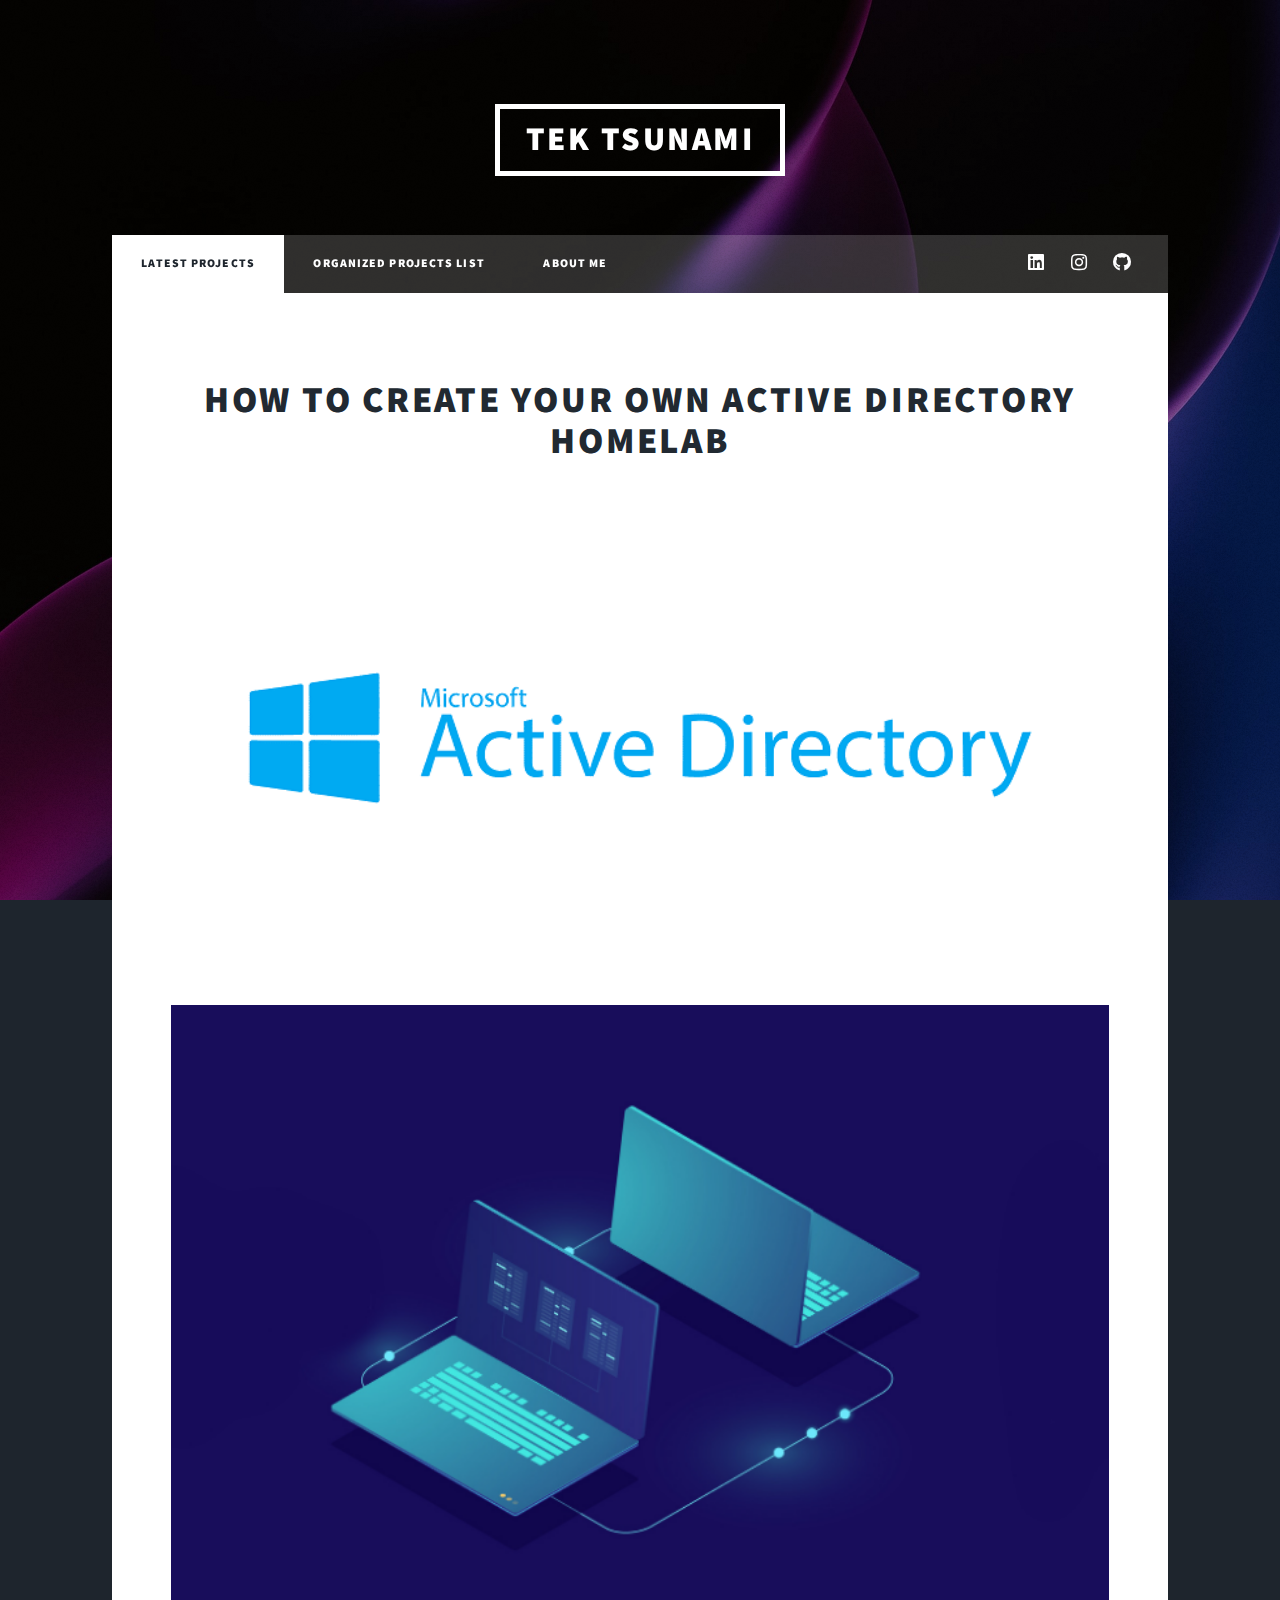
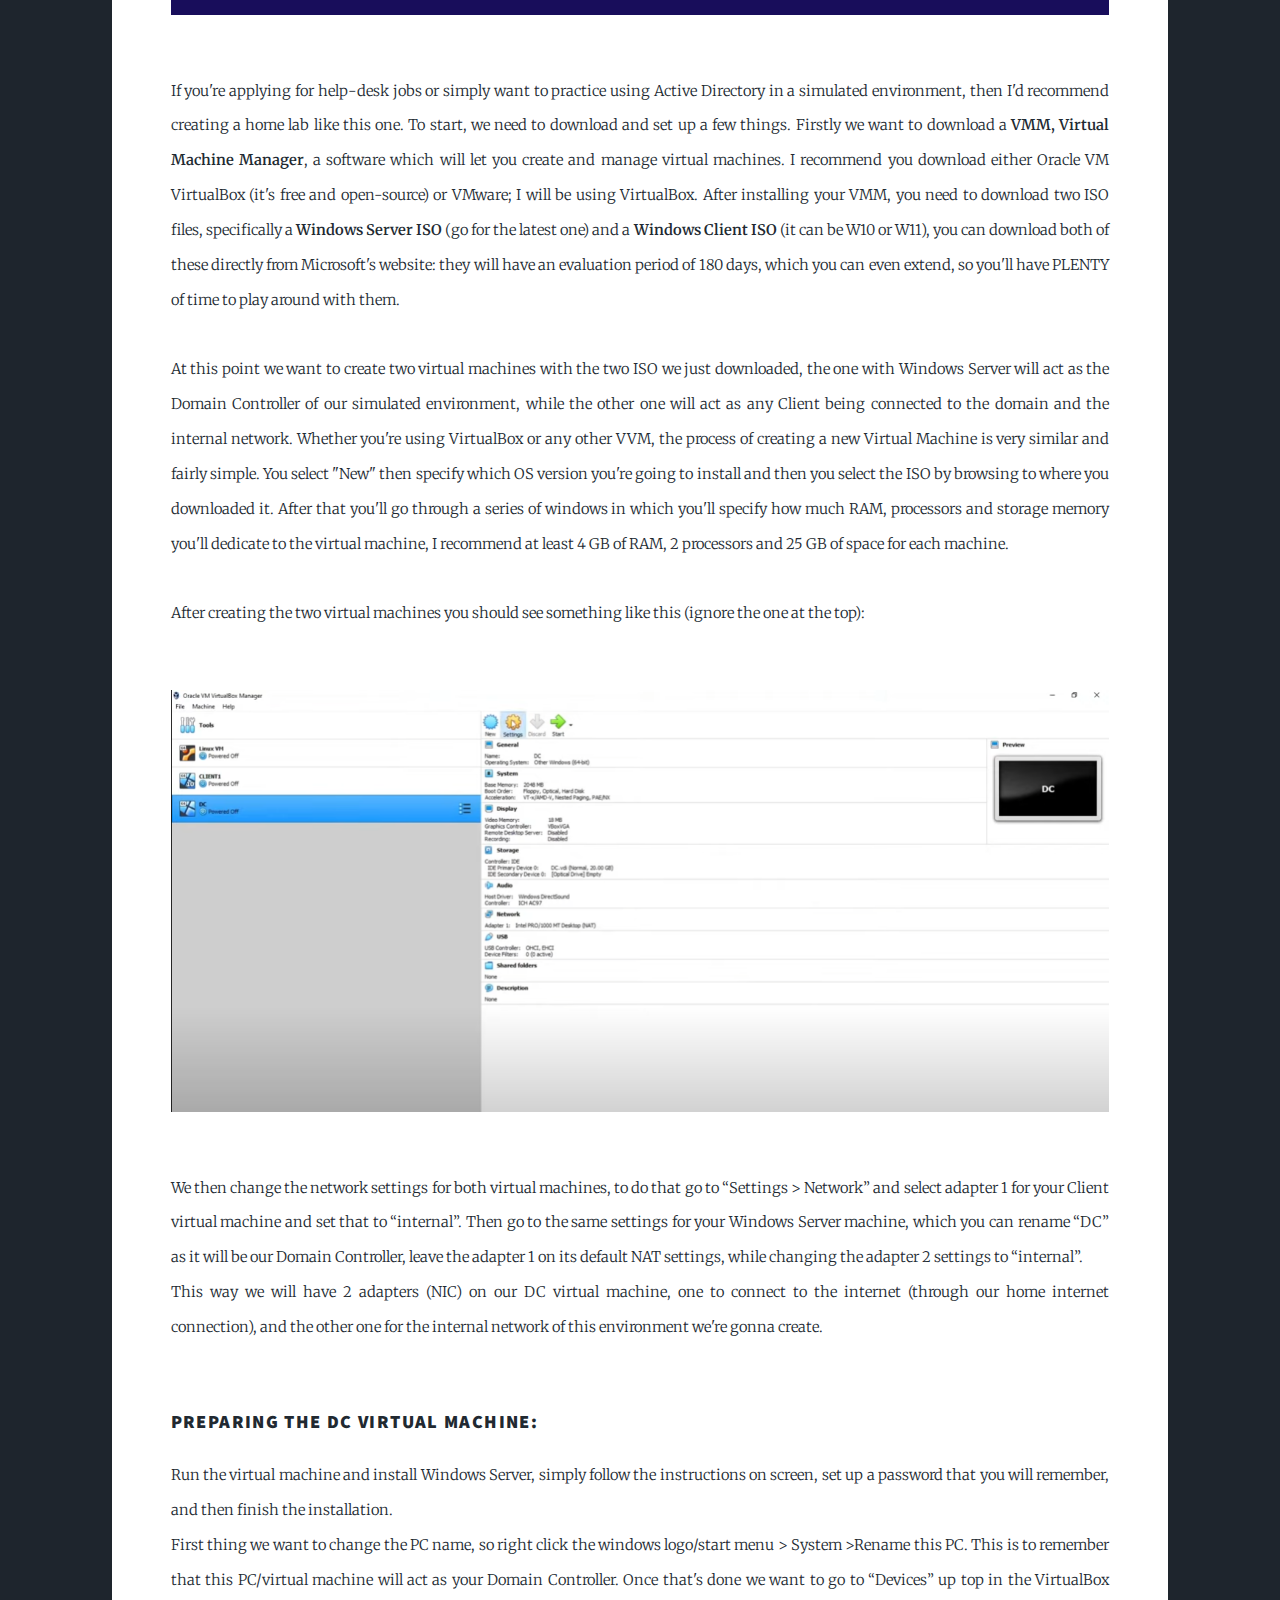
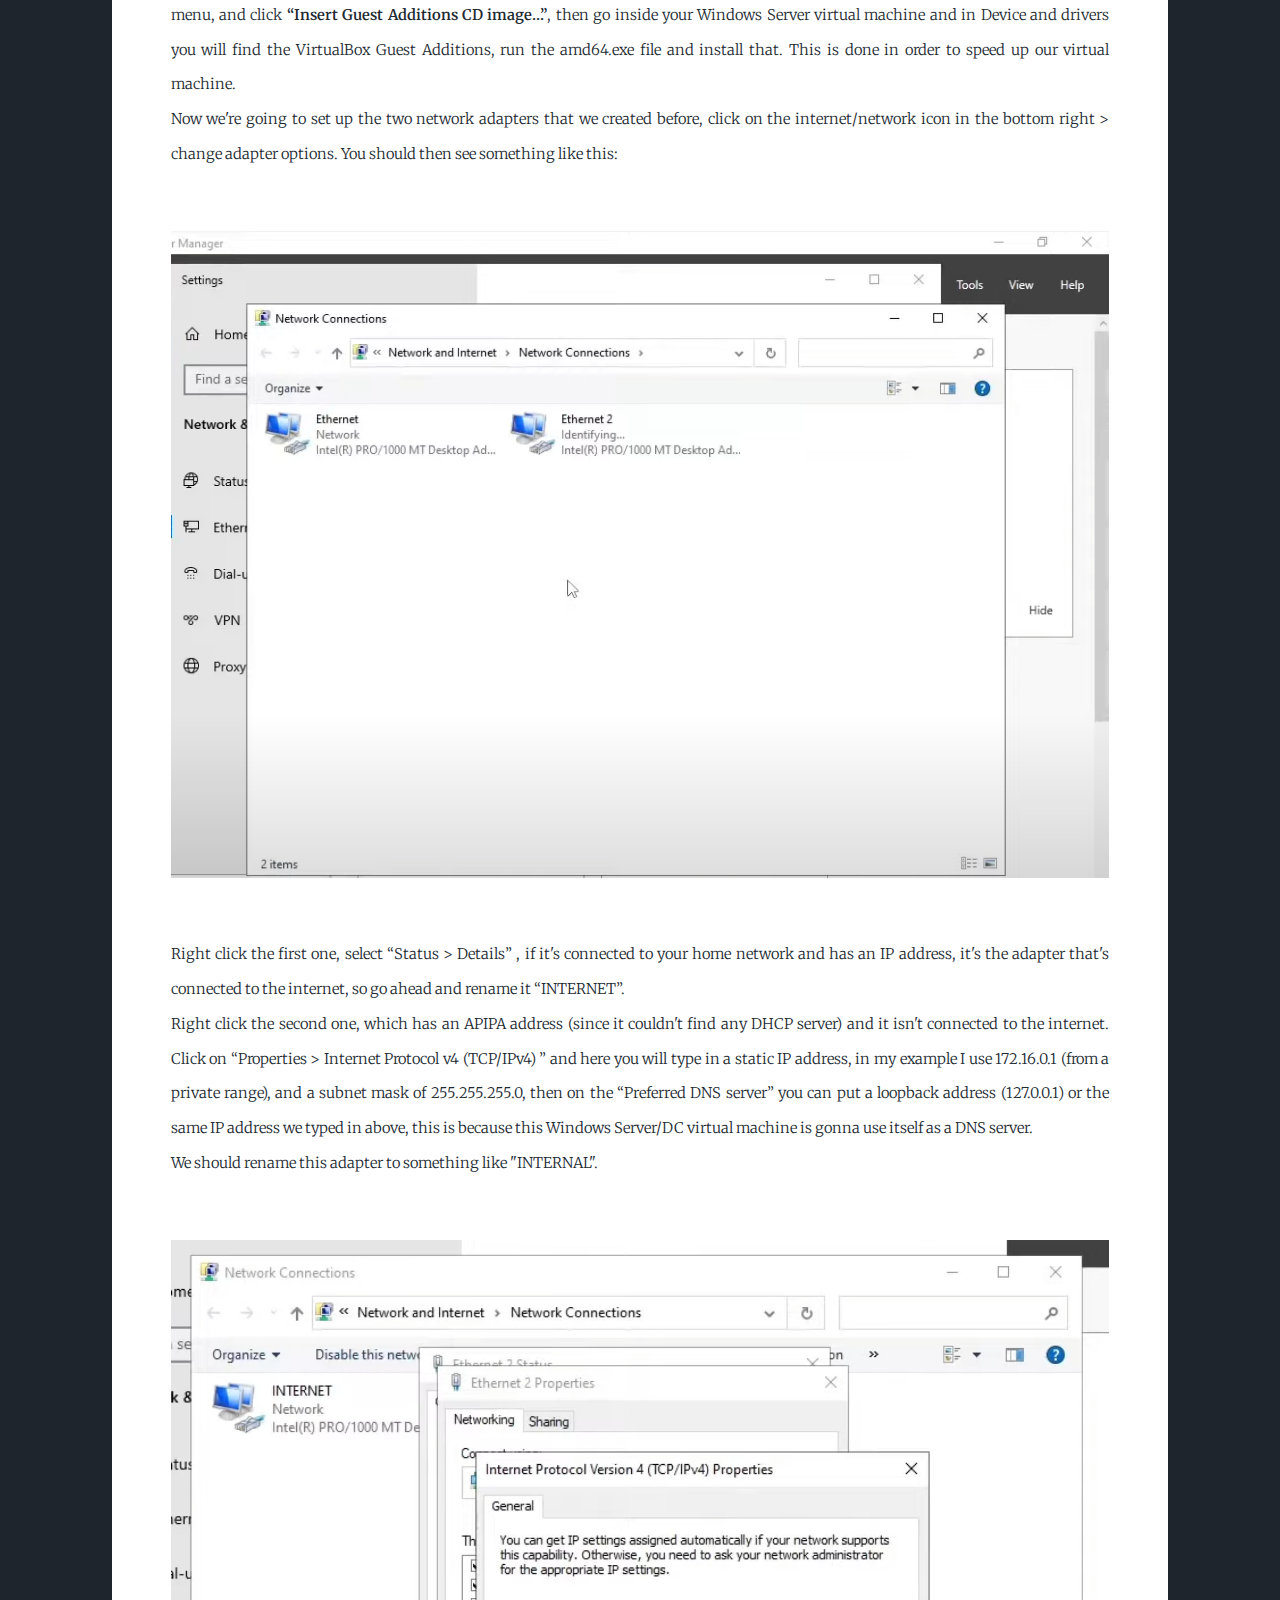
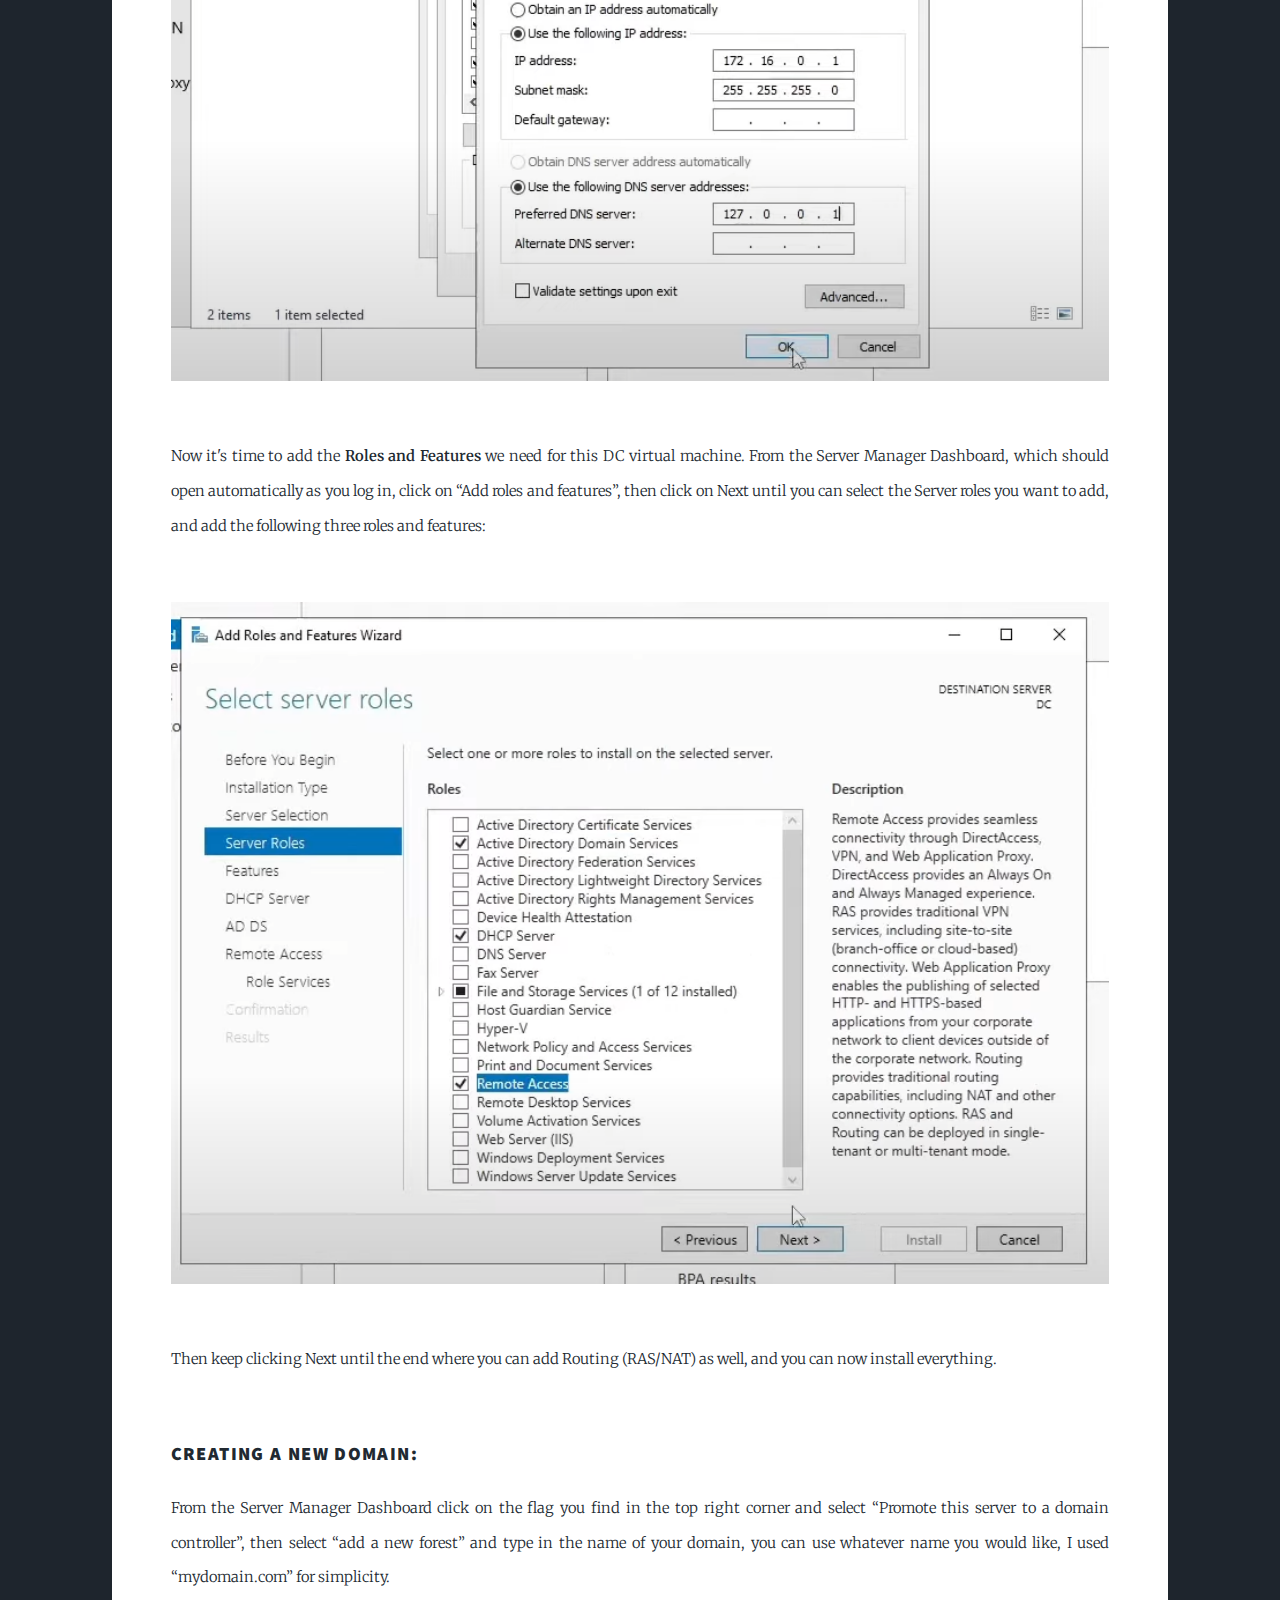
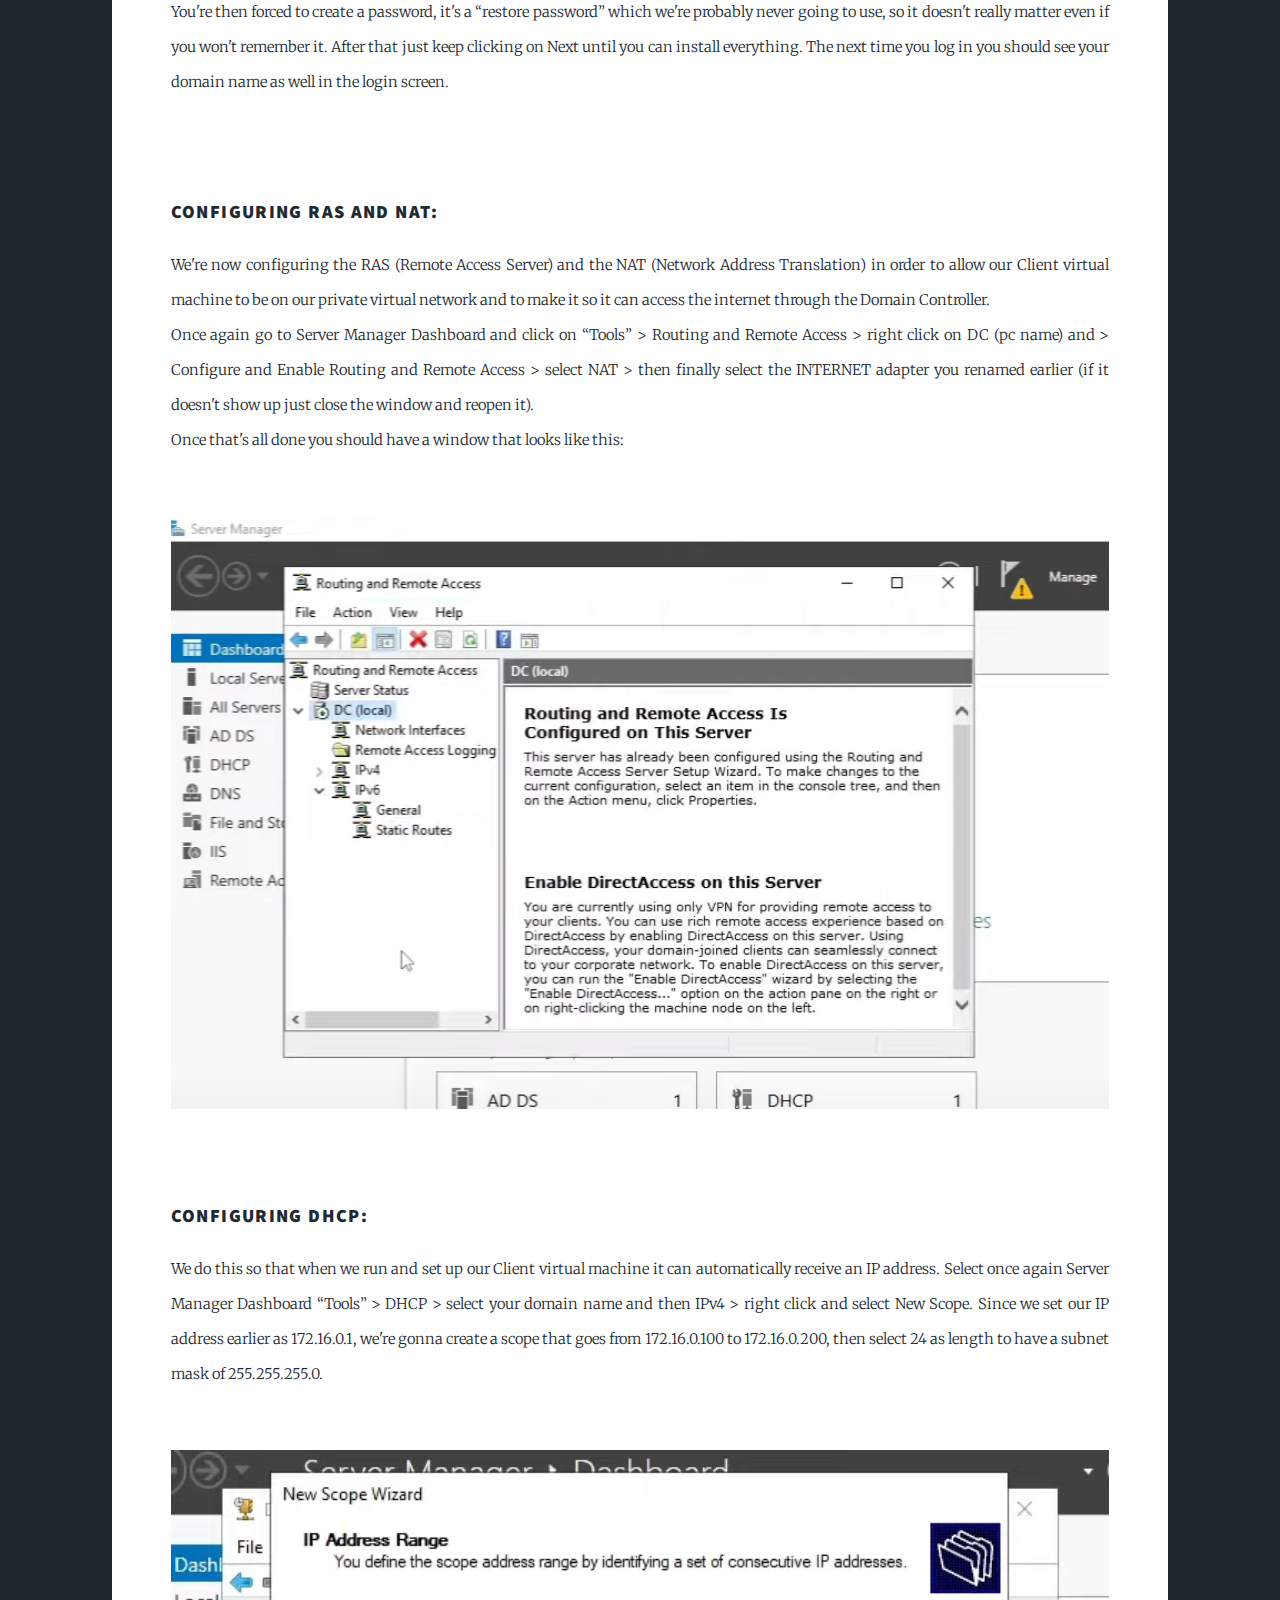
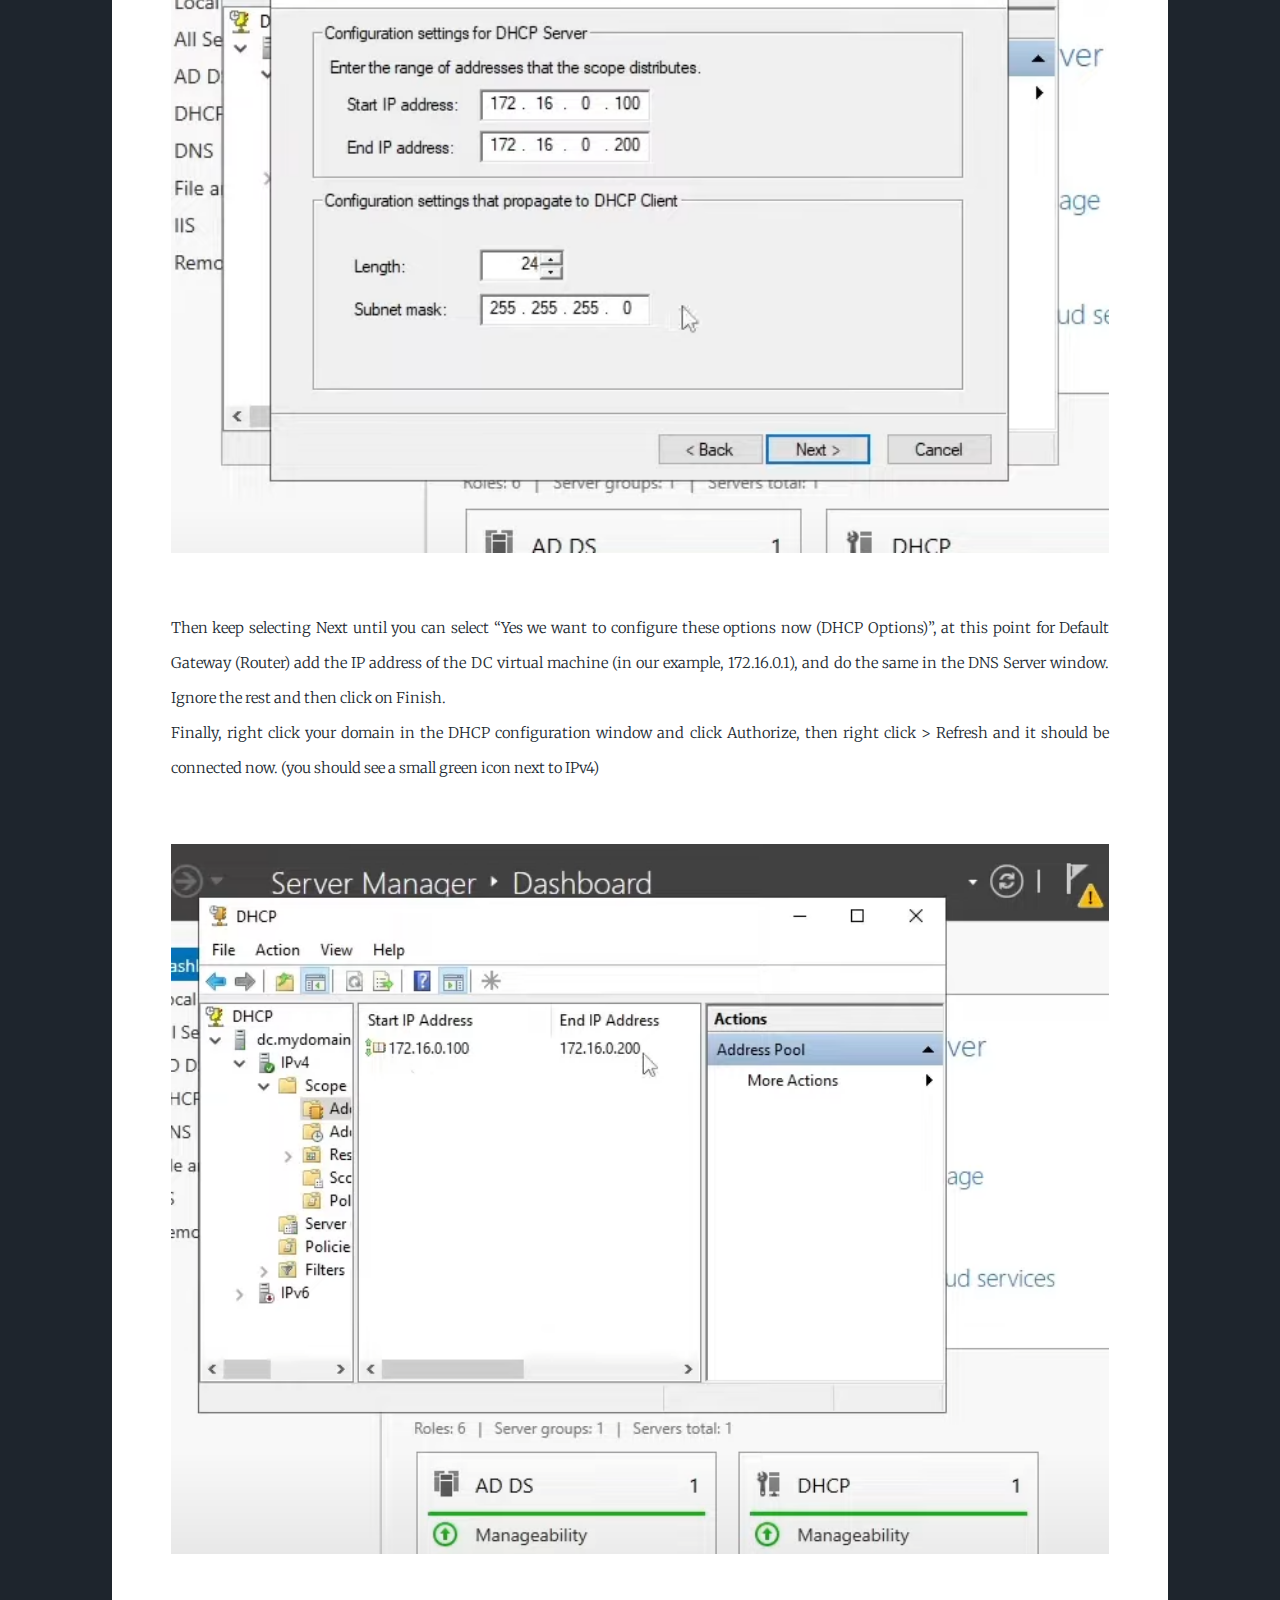
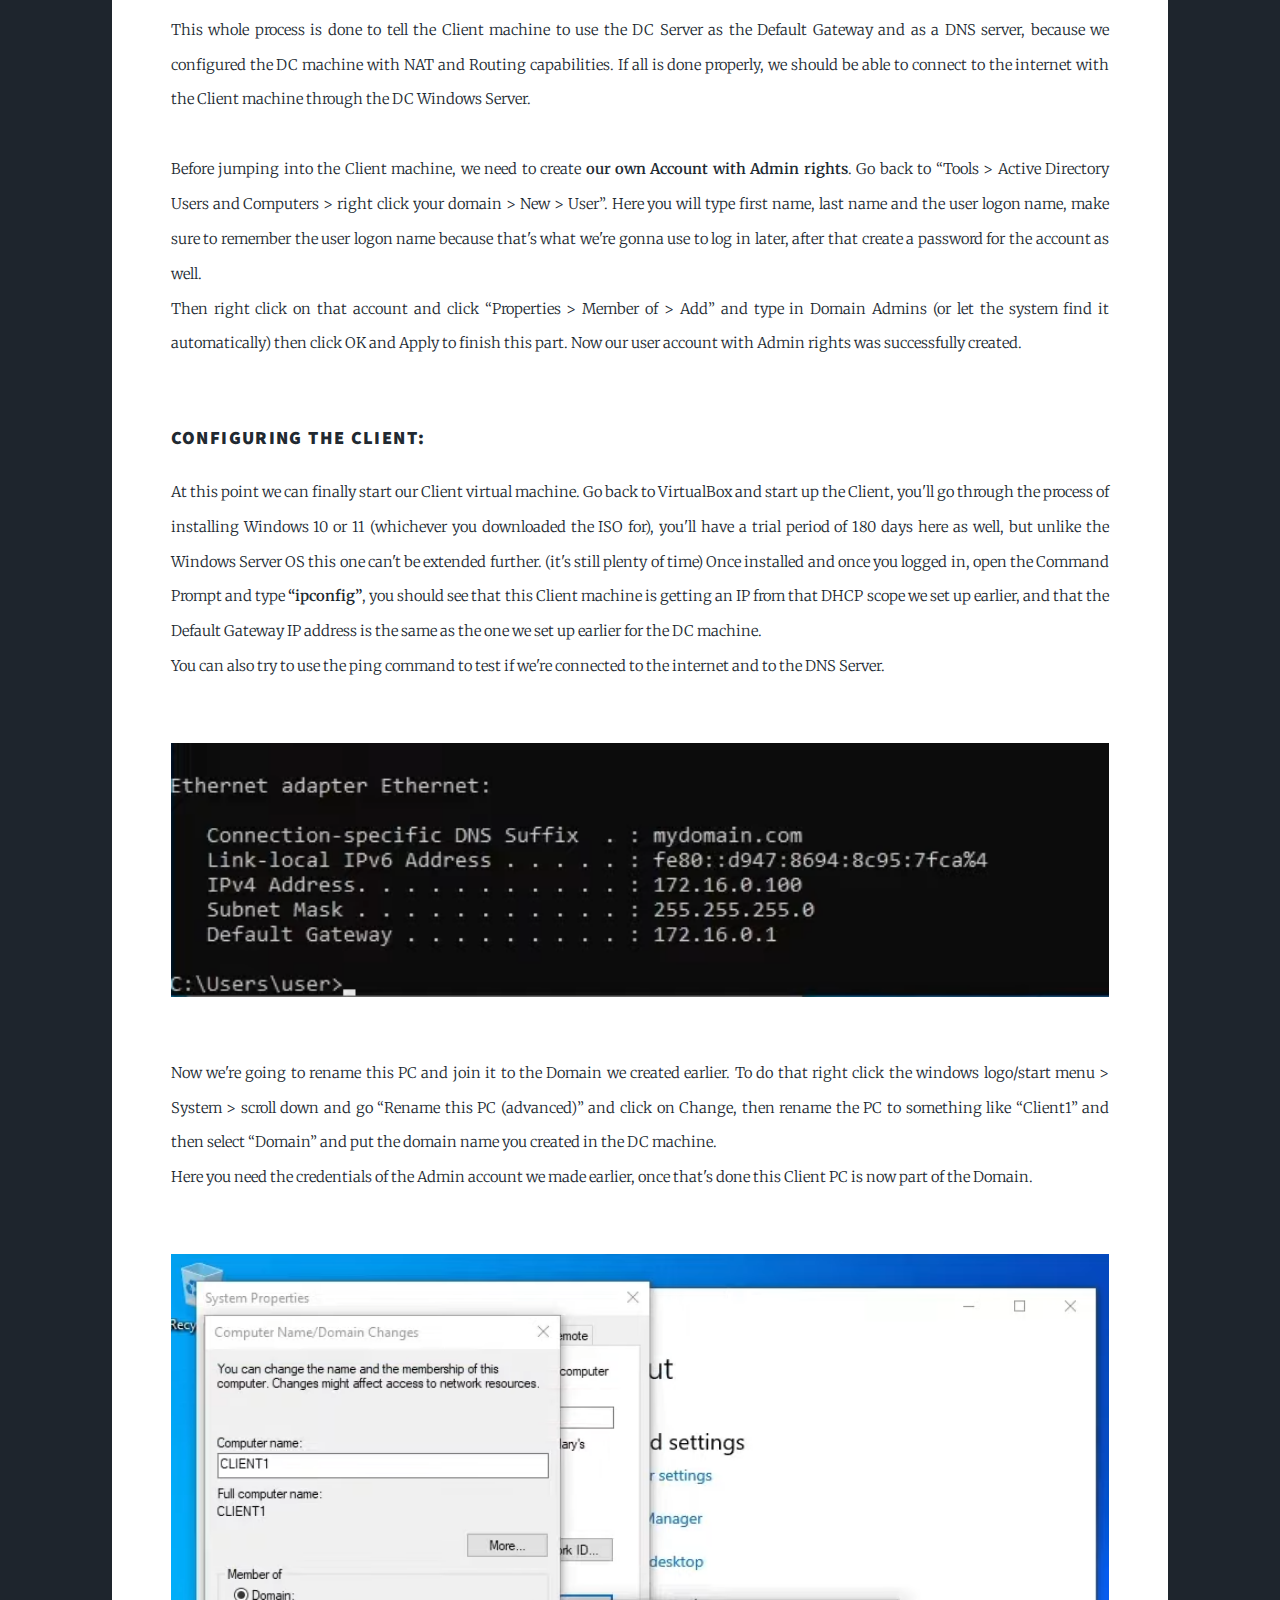
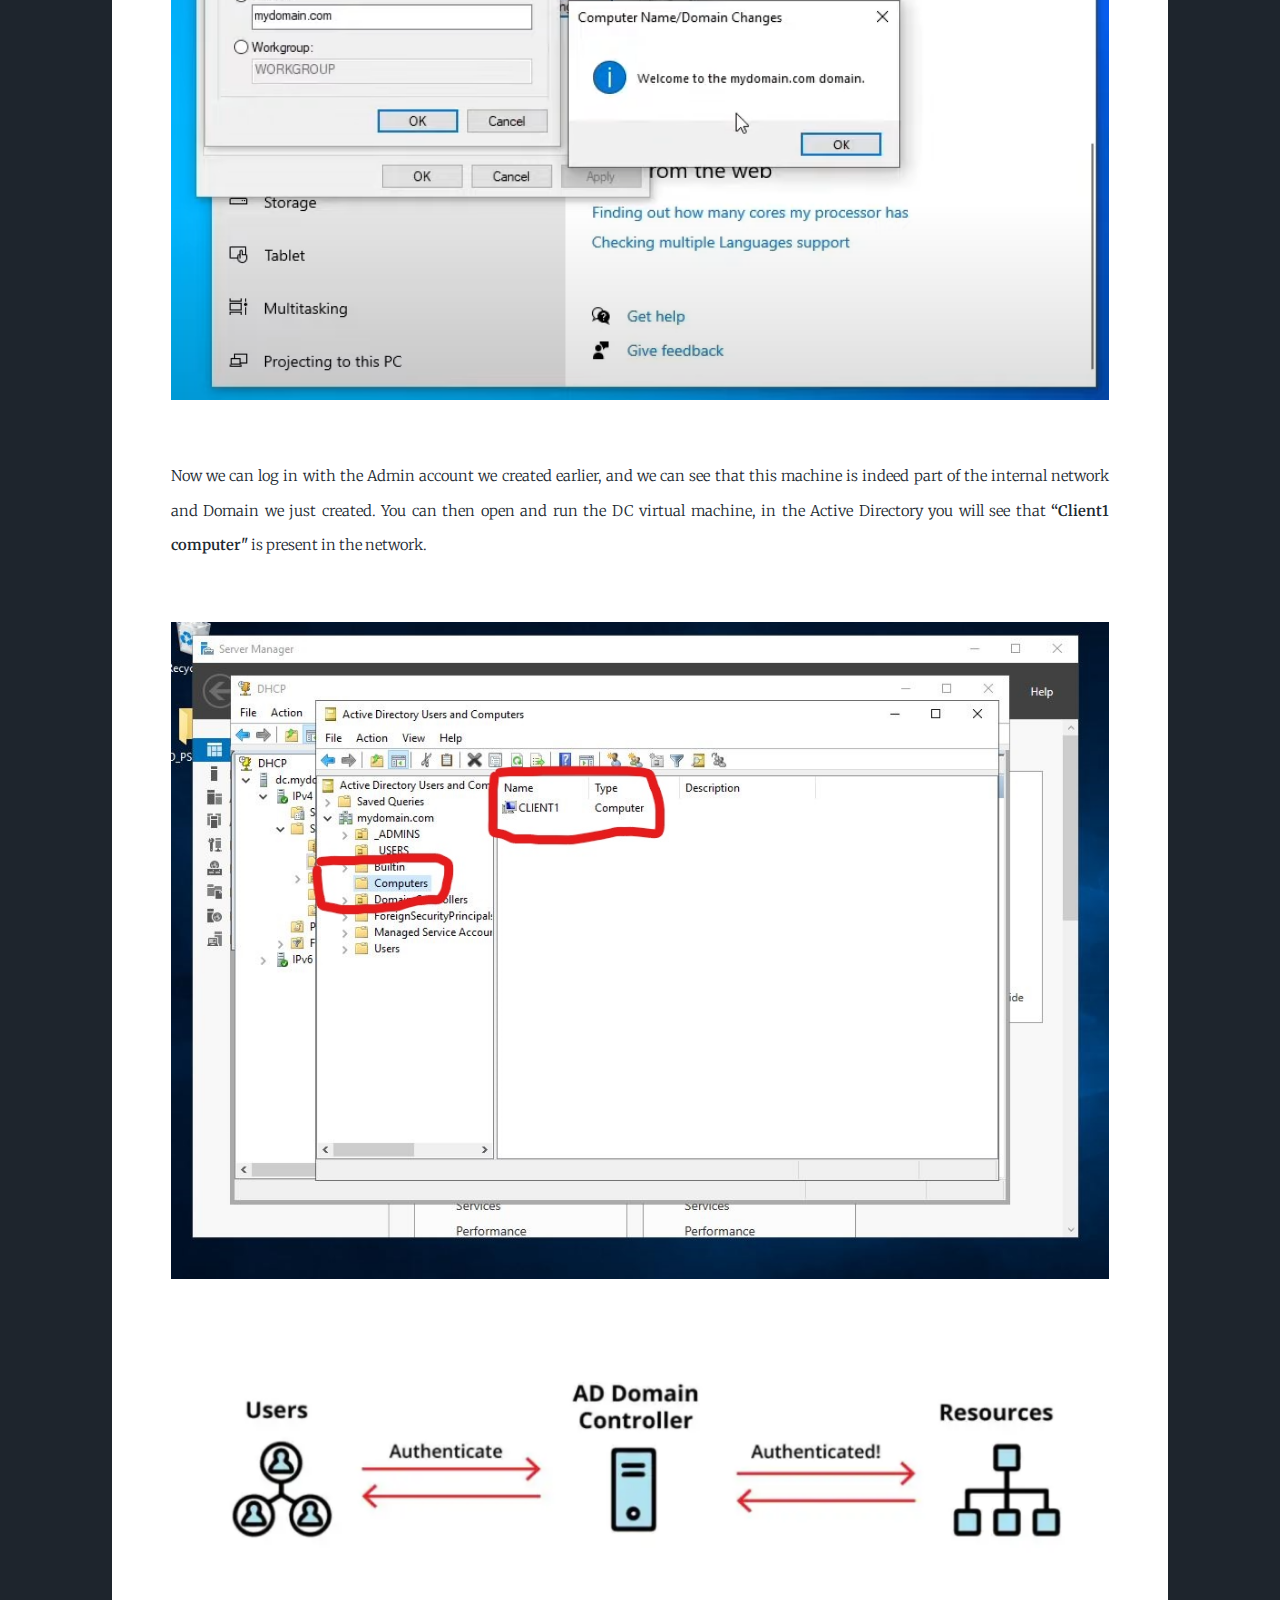
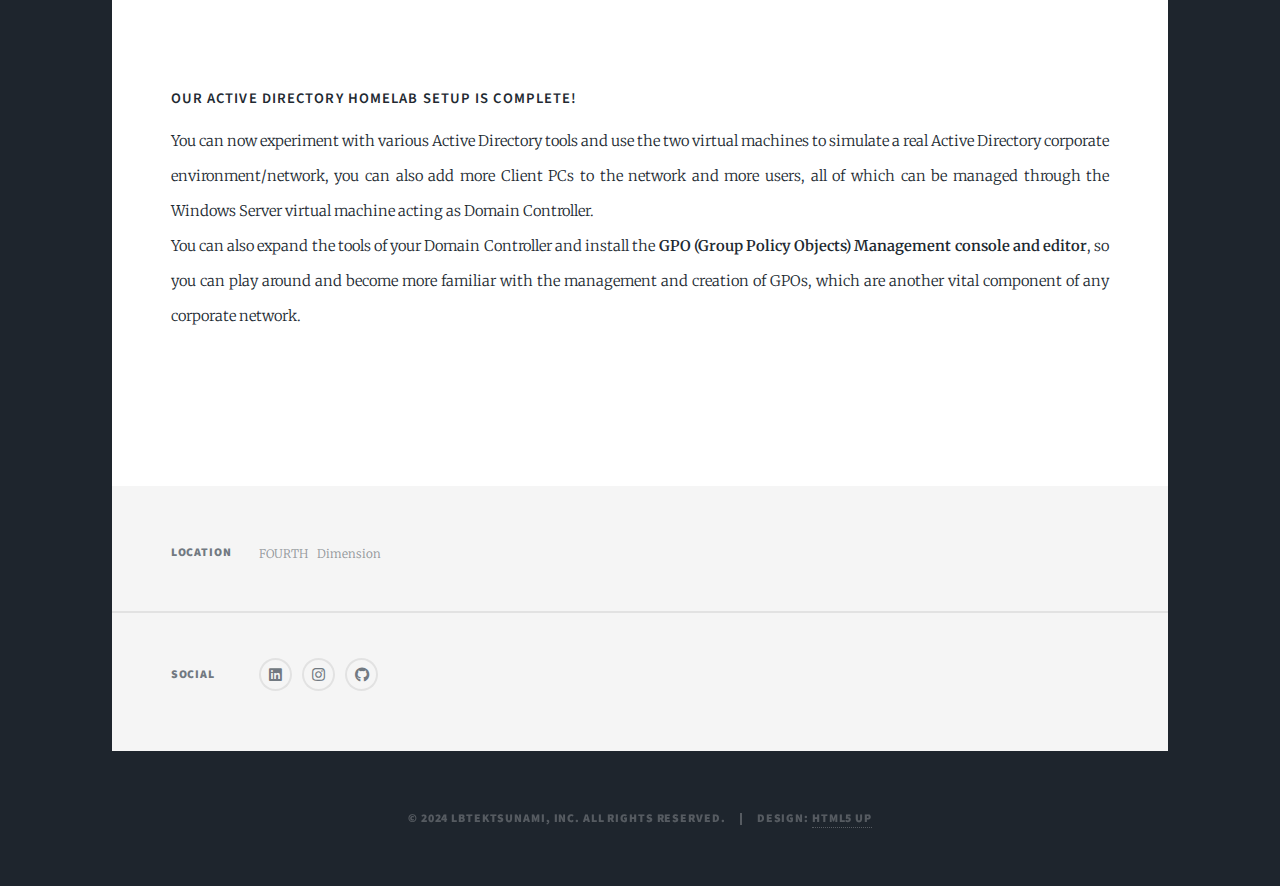
<file: adhomelab.html>
<!DOCTYPE HTML>
<!-- // gen. page -->
<html>
	<head>
		<title>Tek Tsunami</title>
		<meta charset="utf-8" />
		<meta name="viewport" content="width=device-width, initial-scale=1, user-scalable=no" />
		<meta name="description" content="Projects development and blog posts about IT, cybersecurity, programming and language learning. Grab a cup of coffee and enjoy the read!" />
		<meta name="keywords" content="IT, cybersecurity, programming, activedirectory, python, networking, languagelearning, anki" />
		
		<link rel="icon" type="image/x-icon" href="images/favvicon/favicon.ico">
		<link rel="icon" type="image/png" sizes="32x32" href="images/favvicon/favicon-32x32.png">
		<link rel="icon" type="image/png" sizes="16x16" href="images/favvicon/favicon-16x16.png">
		<link rel="stylesheet" href="assets/css/main.css" />
		<noscript><link rel="stylesheet" href="assets/css/noscript.css" /></noscript>
	</head>
	<body class="is-preload">

		<!-- Wrapper -->
			<div id="wrapper">

				<!-- Header -->
					<header id="header">
						<a href="index.html" class="logo">Tek Tsunami</a>
					</header>

				<!-- Nav -->
				<nav id="nav">
					<ul class="links">
						<li class="active"><a href="index.html">Latest projects</a></li>
						<li><a href="generic.html">Organized projects list</a></li>
						<li><a href="elements.html">About me</a></li>
					</ul>
					<ul class="icons">
						<li><a href="https://www.linkedin.com/in/lorenzobertini-netw/" class="icon brands fa-linkedin" target="_blank"><span class="label">Linkedin</span></a></li>
						<li><a href="https://www.instagram.com/magnificent.flow/" class="icon brands fa-instagram" target="_blank"><span class="label">Instagram</span></a></li>
						<li><a href="https://github.com/Wolanet" class="icon brands fa-github" target="_blank"><span class="label">GitHub</span></a></li>
					</ul>
				</nav>

				<!-- Main -->
					<div id="main">

						<!-- Post -->
					    <section class="post">
							<header class="major">
							<h1>How to create your own Active Directory Homelab</h1>
							<div class="image main"><img src="images/activedlab/msftad.png" alt=""/></div>
							<div class="image main"><img src="images/activedlab/adW.png" alt=""/></div>
							</header>
							
							<p>
								If you're applying for help-desk jobs or simply want to practice using Active Directory in a simulated environment, then I'd recommend creating
								a home lab like this one.
								To start, we need to download and set up a few things.
								Firstly we want to download a <b>VMM, Virtual Machine Manager</b>, a software which will let you create and manage virtual machines.
								I recommend you download either Oracle VM VirtualBox (it's free and open-source) or VMware; I will be using VirtualBox. After installing your VMM, you need to download
								two ISO files, specifically a <b>Windows Server ISO</b> (go for the latest one) and a <b>Windows Client ISO</b> (it can be W10 or W11), you can download both of these directly from Microsoft's website:
								they will have an evaluation period of 180 days, which you can even extend, so you'll have PLENTY of time to play around with them. <br /><br />
								At this point we want to create two virtual machines with the two ISO we just downloaded, the one with Windows Server will act as the Domain Controller of our simulated environment, 
								while the other one will act as any Client being connected to the domain and the internal network.
								Whether you're using VirtualBox or any other VVM, the process of creating a new Virtual Machine is very similar and fairly simple. You select "New" then specify which OS version you're going
								to install and then you select the ISO by browsing to where you downloaded it. After that you'll go through a series of windows in which you'll specify how much RAM, processors and storage memory you'll dedicate
								to the virtual machine, I recommend at least 4 GB of RAM, 2 processors and 25 GB of space for each machine. <br /><br />
								After creating the two virtual machines you should see something like this (ignore the one at the top):

								<div class="image main"><img src="images/activedlab/ad1.png" alt=""/></div>

								<p align="justify">
								We then change the network settings for both virtual machines, to do that go to “Settings > Network” and select adapter 1 for your Client virtual machine and set that to “internal”. Then go to the same settings for your Windows Server machine, which you can rename “DC” as it will be our Domain Controller, leave the adapter 1 on its default NAT settings, while changing the adapter 2 settings to “internal”.<br />
								This way we will have 2 adapters (NIC) on our DC virtual machine, one to connect to the internet (through our home internet connection), and the other one for the internal network of this environment we're gonna create.		
								</p>
								<br />

								
								<b><h3>Preparing the DC virtual machine:</h3></b>
								<p align="justify">
								Run the virtual machine and install Windows Server, simply follow the instructions on screen, set up a password that you will remember, and then finish the installation.<br />
								First thing we want to change the PC name, so right click the windows logo/start menu > System >Rename this PC. This is to remember that this PC/virtual machine will act as your Domain Controller.
							    Once that's done we want to go to “Devices” up top in the VirtualBox menu, and click <b>“Insert Guest Additions CD image…”</b>, then go inside your Windows Server virtual machine and in Device and drivers you will find the VirtualBox Guest Additions, run the amd64.exe file and install that. This is done in order to speed up our virtual machine.<br />
								Now we're going to set up the two network adapters that we created before, click on the internet/network icon in the bottom right > change adapter options. You should then see something like this:
								</p>

								<div class="image main"><img src="images/activedlab/ad2.png" alt=""/></div>
								
								<p align="justify">
								Right click the first one, select “Status > Details” , if it's connected to your home network and has an IP address, it's the adapter that's connected to the internet, so go ahead and rename it “INTERNET”.<br />
								Right click the second one, which has an APIPA address (since it couldn't find any DHCP server) and it isn't connected to the internet. Click on “Properties > Internet Protocol v4 (TCP/IPv4) ” and here you will type in a static IP address, in my example I use 172.16.0.1 (from a private range), and a subnet mask of 255.255.255.0, then on the “Preferred DNS server” you can put a loopback address (127.0.0.1) or the same IP address we typed in above,
								this is because this Windows Server/DC virtual machine is gonna use itself as a DNS server.<br />
								We should rename this adapter to something like "INTERNAL".
								</p>

								<div class="image main"><img src="images/activedlab/ad3.png" alt=""/></div>
								
								<p align="justify">
								Now it's time to add the <b>Roles and Features</b> we need for this DC virtual machine. From the Server Manager Dashboard, which should open automatically as you log in, click on “Add roles and features”, then click on Next until you can select the Server roles you want to add, and add the following three roles and features:
								</p>

								<div class="image main"><img src="images/activedlab/ad4.png" alt=""/></div>
								
								<p align="justify">
								Then keep clicking Next until the end where you can add Routing (RAS/NAT) as well, and you can now install everything. <br />
								</p> <br />

								<b><h3>Creating a New Domain:</h3></b>
								<p align="justify">
								From the Server Manager Dashboard click on the flag you find in the top right corner and select “Promote this server to a domain controller”, then select “add a new forest” and type in the name of your domain, you can use whatever name you would like, I used “mydomain.com” for simplicity.<br />
								You're then forced to create a password, it's a “restore password” which we're probably never going to use, so it doesn't really matter even if you won't remember it. After that just keep clicking on Next until you can install everything.
								The next time you log in you should see your domain name as well in the login screen.
								</p> <br /><br />

								<b><h3>Configuring RAS and NAT:</h3></b>
								<p align="justify">
							    We're now configuring the RAS (Remote Access Server) and the NAT (Network Address Translation) in order to allow our Client virtual machine to be on our private virtual network and to make it so it can access the internet through the Domain Controller.<br />
								Once again go to Server Manager Dashboard and click on “Tools” > Routing and Remote Access > right click on DC (pc name) and > Configure and Enable Routing and Remote Access > select NAT > then finally select the INTERNET adapter you renamed earlier (if it doesn't show up just close the window and reopen it). <br />
								Once that's all done you should have a window that looks like this:
						        </p>

								<div class="image main"><img src="images/activedlab/ad5.png" alt=""/></div>
								<br />

								<b><h3>Configuring DHCP:</h3></b>
								<p align="justify">
								We do this so that when we run and set up our Client virtual machine it can automatically receive an IP address.
								Select once again Server Manager Dashboard “Tools” > DHCP > select your domain name and then IPv4 > right click and select New Scope. Since we set our IP address earlier as 172.16.0.1, we're gonna create a scope that goes from 172.16.0.100 to 172.16.0.200, then select 24 as length to have a subnet mask of 255.255.255.0.
								</p>

								<div class="image main"><img src="images/activedlab/ad6.png" alt=""/></div>
								
								<p align="justify">
								Then keep selecting Next until you can select “Yes we want to configure these options now (DHCP Options)”, at this point for Default Gateway (Router) add the IP address of the DC virtual machine (in our example, 172.16.0.1), and do the same in the DNS Server window. Ignore the rest and then click on Finish.<br />
								Finally, right click your domain in the DHCP configuration window and click Authorize, then right click > Refresh and it should be connected now. (you should see a small green icon next to IPv4)
								</p>

								<div class="image main"><img src="images/activedlab/ad7.png" alt=""/></div>

								<p align="justify">
								This whole process is done to tell the Client machine to use the DC Server as the Default Gateway and as a DNS server, because we configured the DC machine with NAT and Routing capabilities. If all is done properly, 
								we should be able to connect to the internet with the Client machine through the DC Windows Server. <br /><br />
								Before jumping into the Client machine, we need to create <b>our own Account with Admin rights</b>. Go back to “Tools > Active Directory Users and Computers > right click your domain > New > User”. Here you will type first name, last name and the user logon name, make sure to remember the user logon name because that's what we're gonna use to log in later, 
								after that create a password for the account as well.<br />
								Then right click on that account and click  “Properties > Member of > Add” and type in Domain Admins (or let the system find it automatically) then click OK and Apply to finish this part. 
								Now our user account with Admin rights was successfully created.<br />
                                <br />
								</p>

								<b><h3>COnfiguring the Client:</h3></b>
								<p align="justify">
								At this point we can finally start our Client virtual machine. Go back to VirtualBox and start up the Client, you'll go through the process of installing Windows 10 or 11
								(whichever you downloaded the ISO for), you'll have a trial period of 180 days here as well, but unlike the Windows Server OS this one can't be extended further. (it's still plenty of time)
								Once installed and once you logged in, open the Command Prompt and type <b>“ipconfig”</b>, you should see that this Client machine is getting an IP from that DHCP scope we set up earlier, 
								and that the Default Gateway IP address is the same as the one we set up earlier for the DC machine. <br />
								You can also try to use the ping command to test if we're connected to the internet and to the DNS Server.
								</p>

								<div class="image main"><img src="images/activedlab/ad8.png" alt=""/></div>

								<p align="justify">
								Now we're going to rename this PC and join it to the Domain we created earlier. To do that right click the windows logo/start menu > System > scroll down and go “Rename this PC (advanced)” and click on Change, then rename the PC to something like “Client1” and then select “Domain” and put the domain name you created in the DC machine. <br />
								Here you need the credentials of the Admin account we made earlier, once that's done this Client PC is now part of the Domain.
								</p>
								
					            <div class="image main"><img src="images/activedlab/ad9.png" alt=""/></div>

								<p align="justify">
								Now we can log in with the Admin account we created earlier, and we can see that this machine is indeed part of the internal network and Domain we just created.
								You can then open and run the DC virtual machine, in the Active Directory you will see that <b>“Client1 computer"</b> is present in the network.<br />
								</p>

								<div class="image main"><img src="images/activedlab/ad10.png" alt=""/></div>
								<div class="image main"><img src="images/activedlab/adG.png" alt=""/></div>
								
								<br />
								<h4><b>our Active Directory Homelab setup is complete!</b></h4>

								<p align="justify">
								You can now experiment with various Active Directory tools and use the two virtual machines to simulate a real Active Directory corporate 
								environment/network, you can also add more Client PCs to the network and more users, all of which can be managed through the Windows Server 
								virtual machine acting as Domain Controller. <br />
								You can also expand the tools of your Domain Controller and install the <b>GPO (Group Policy Objects) Management console and editor</b>, so you can
								play around and become more familiar with the management and creation of GPOs, which are another vital component of any corporate network.
								</p>

								<br />
								
							</p>
						</section>

					</div>

				<!-- Footer -->
				<footer id="footer">
					<section class="split contact">
						<section class="alt">
							<h3>Location</h3>
							<p>FOURTH &nbsp; Dimension</p>
						</section>
						<section>
							<h3>Social</h3>
							<ul class="icons alt">
								<li><a href="https://www.linkedin.com/in/lorenzobertini-netw/" class="icon brands alt fa-linkedin" target="_blank"><span class="label">Linkedin</span></a></li>
								<li><a href="https://www.instagram.com/magnificent.flow/" class="icon brands alt fa-instagram" target="_blank"><span class="label">Instagram</span></a></li>
								<li><a href="https://github.com/Wolanet" class="icon brands alt fa-github" target="_blank"><span class="label">GitHub</span></a></li>
							</ul>
						</section>
					</section>
				</footer>

			<!-- Copyright -->
				<div id="copyright">
					<ul><li>&copy; 2024 LBtektsunami, Inc. All Rights Reserved.</li><li>Design: <a href="https://html5up.net">HTML5 UP</a></li></ul>
				</div>


			</div>

		<!-- Scripts -->
			<script src="assets/js/jquery.min.js"></script>
			<script src="assets/js/jquery.scrollex.min.js"></script>
			<script src="assets/js/jquery.scrolly.min.js"></script>
			<script src="assets/js/browser.min.js"></script>
			<script src="assets/js/breakpoints.min.js"></script>
			<script src="assets/js/util.js"></script>
			<script src="assets/js/main.js"></script>

	</body>
</html>
</file>
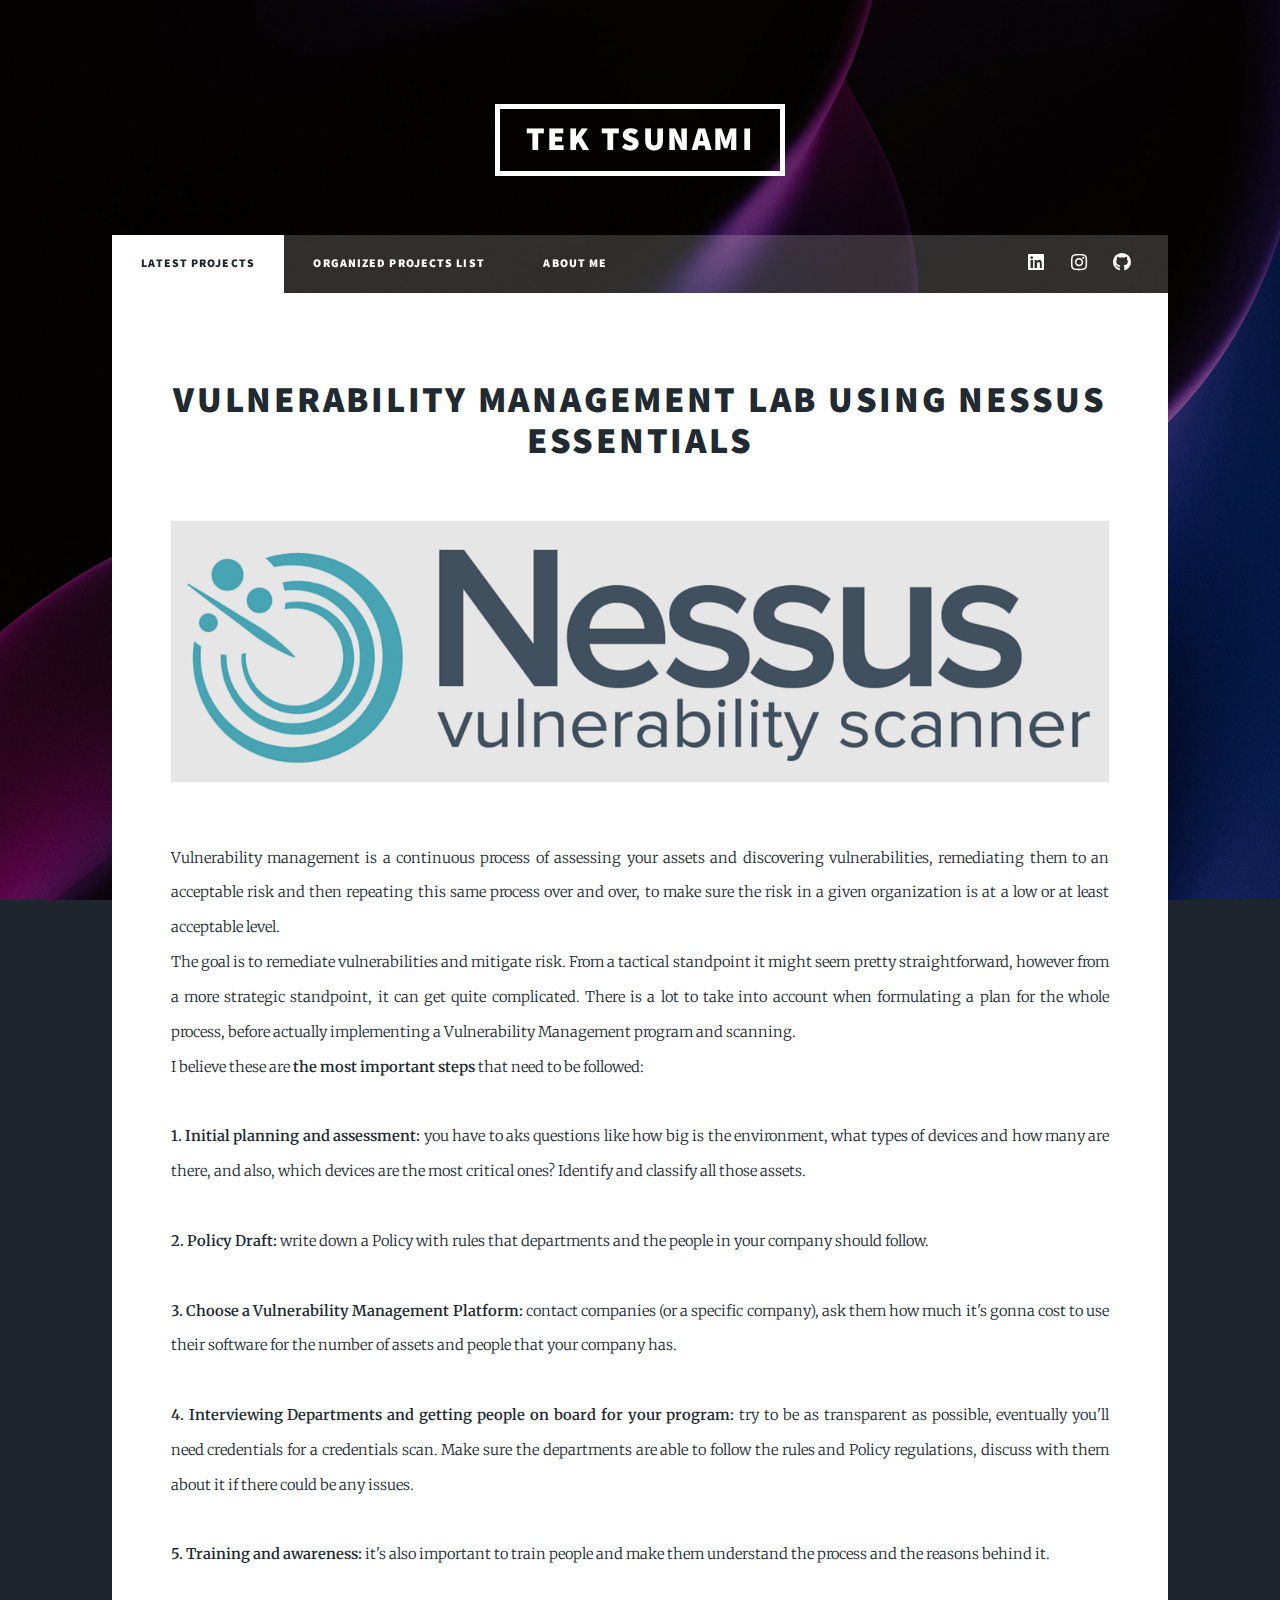
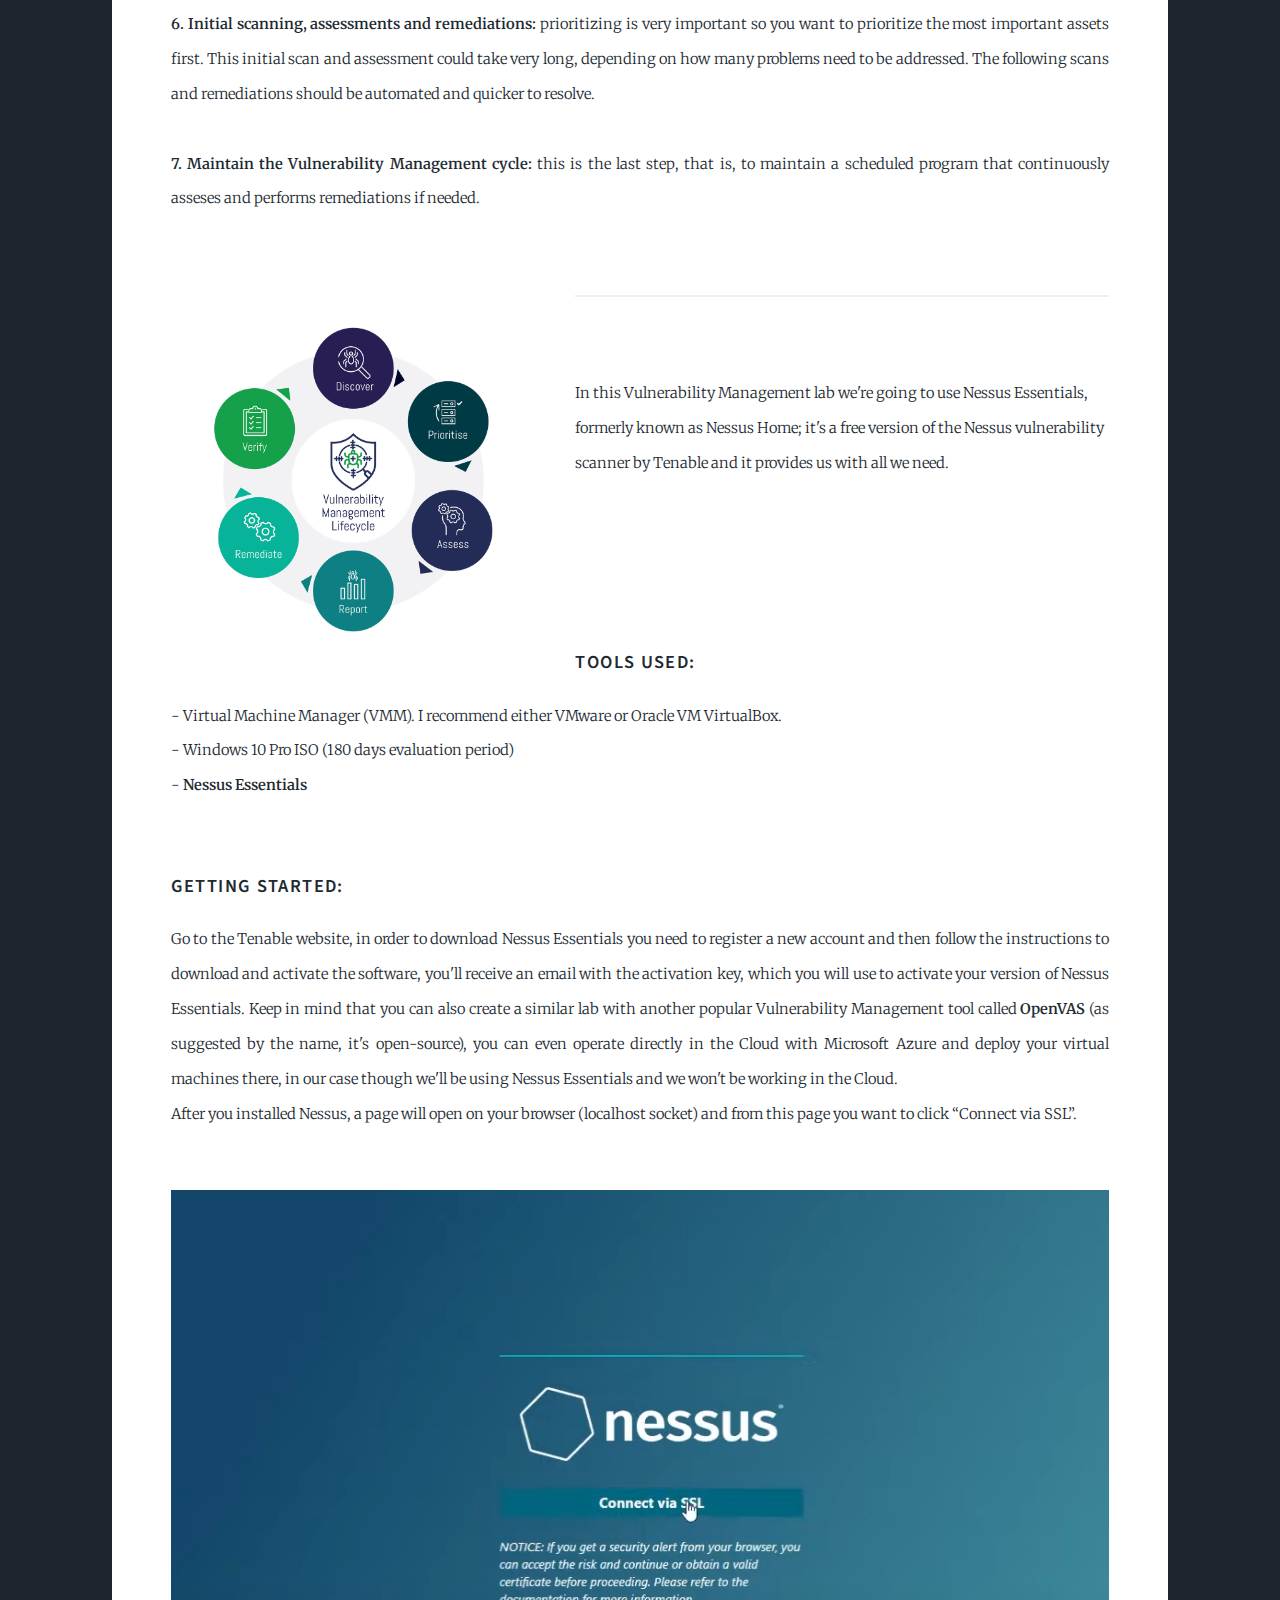
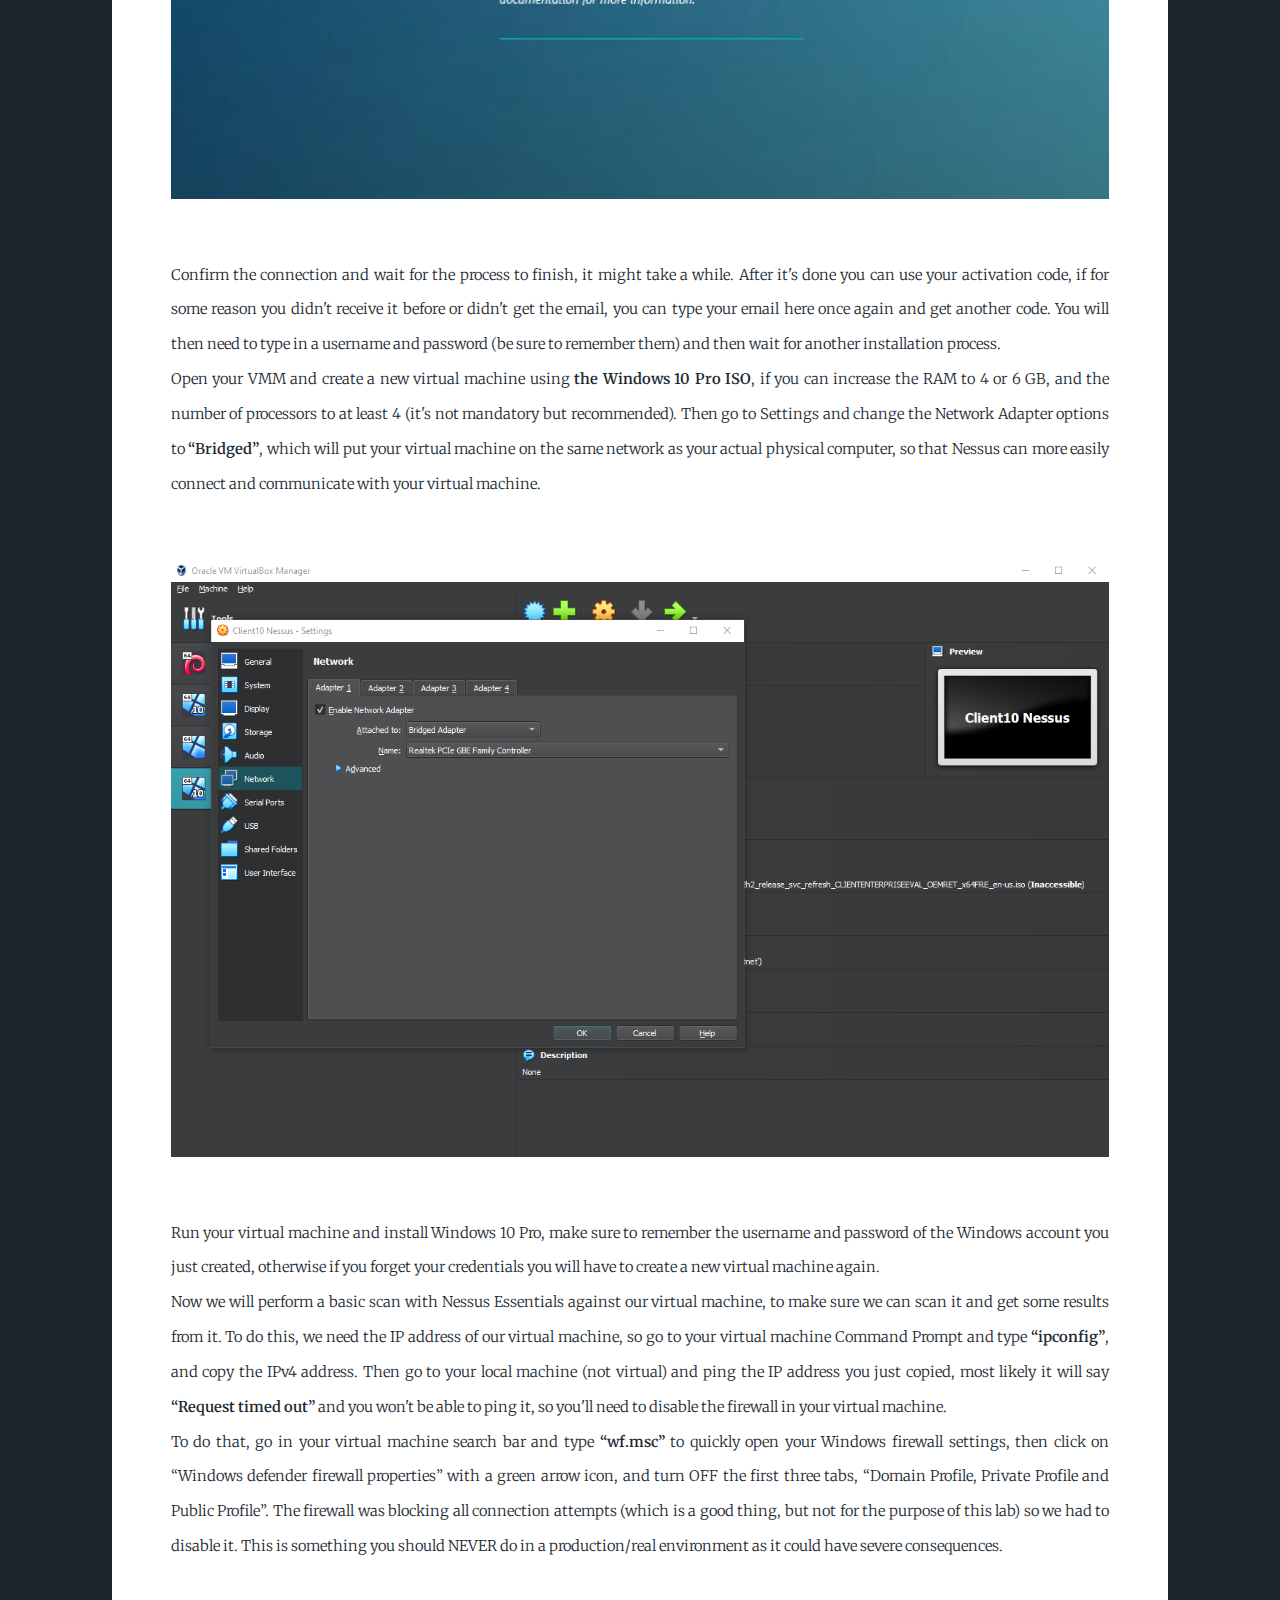
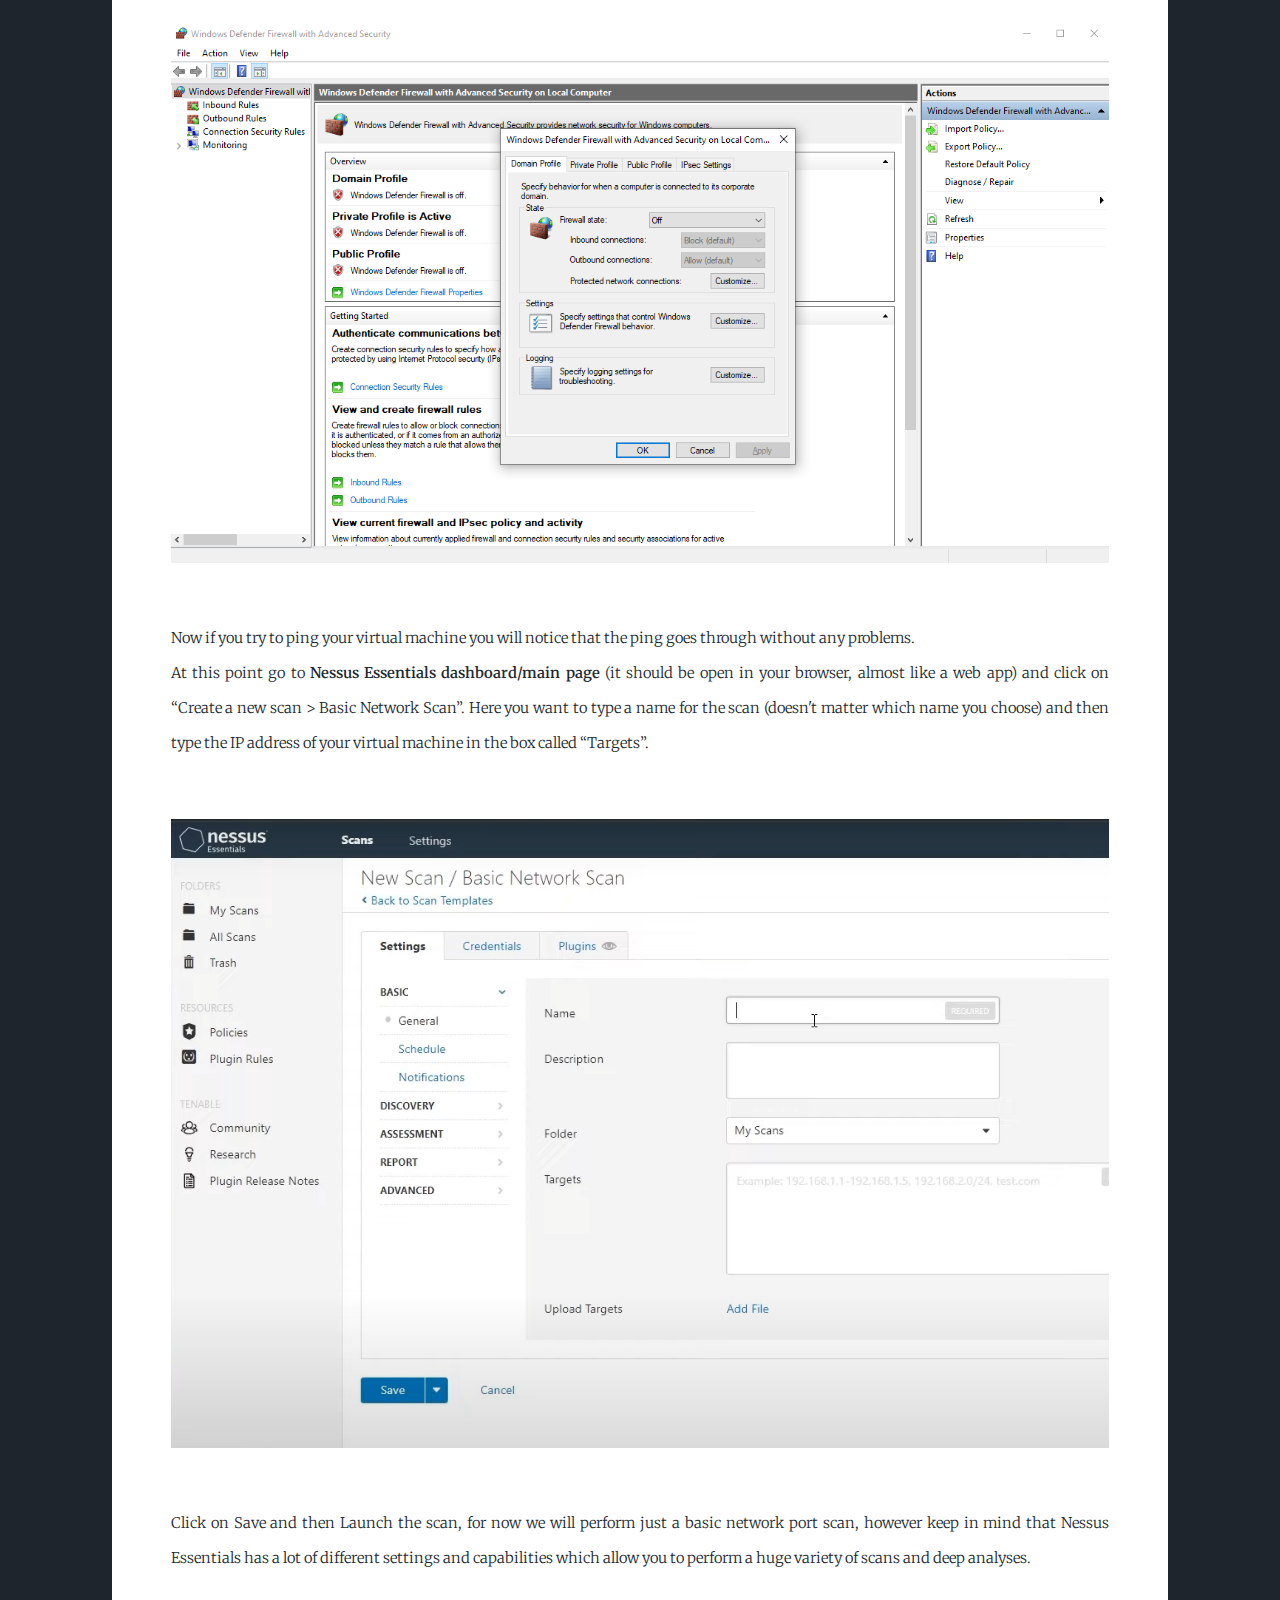
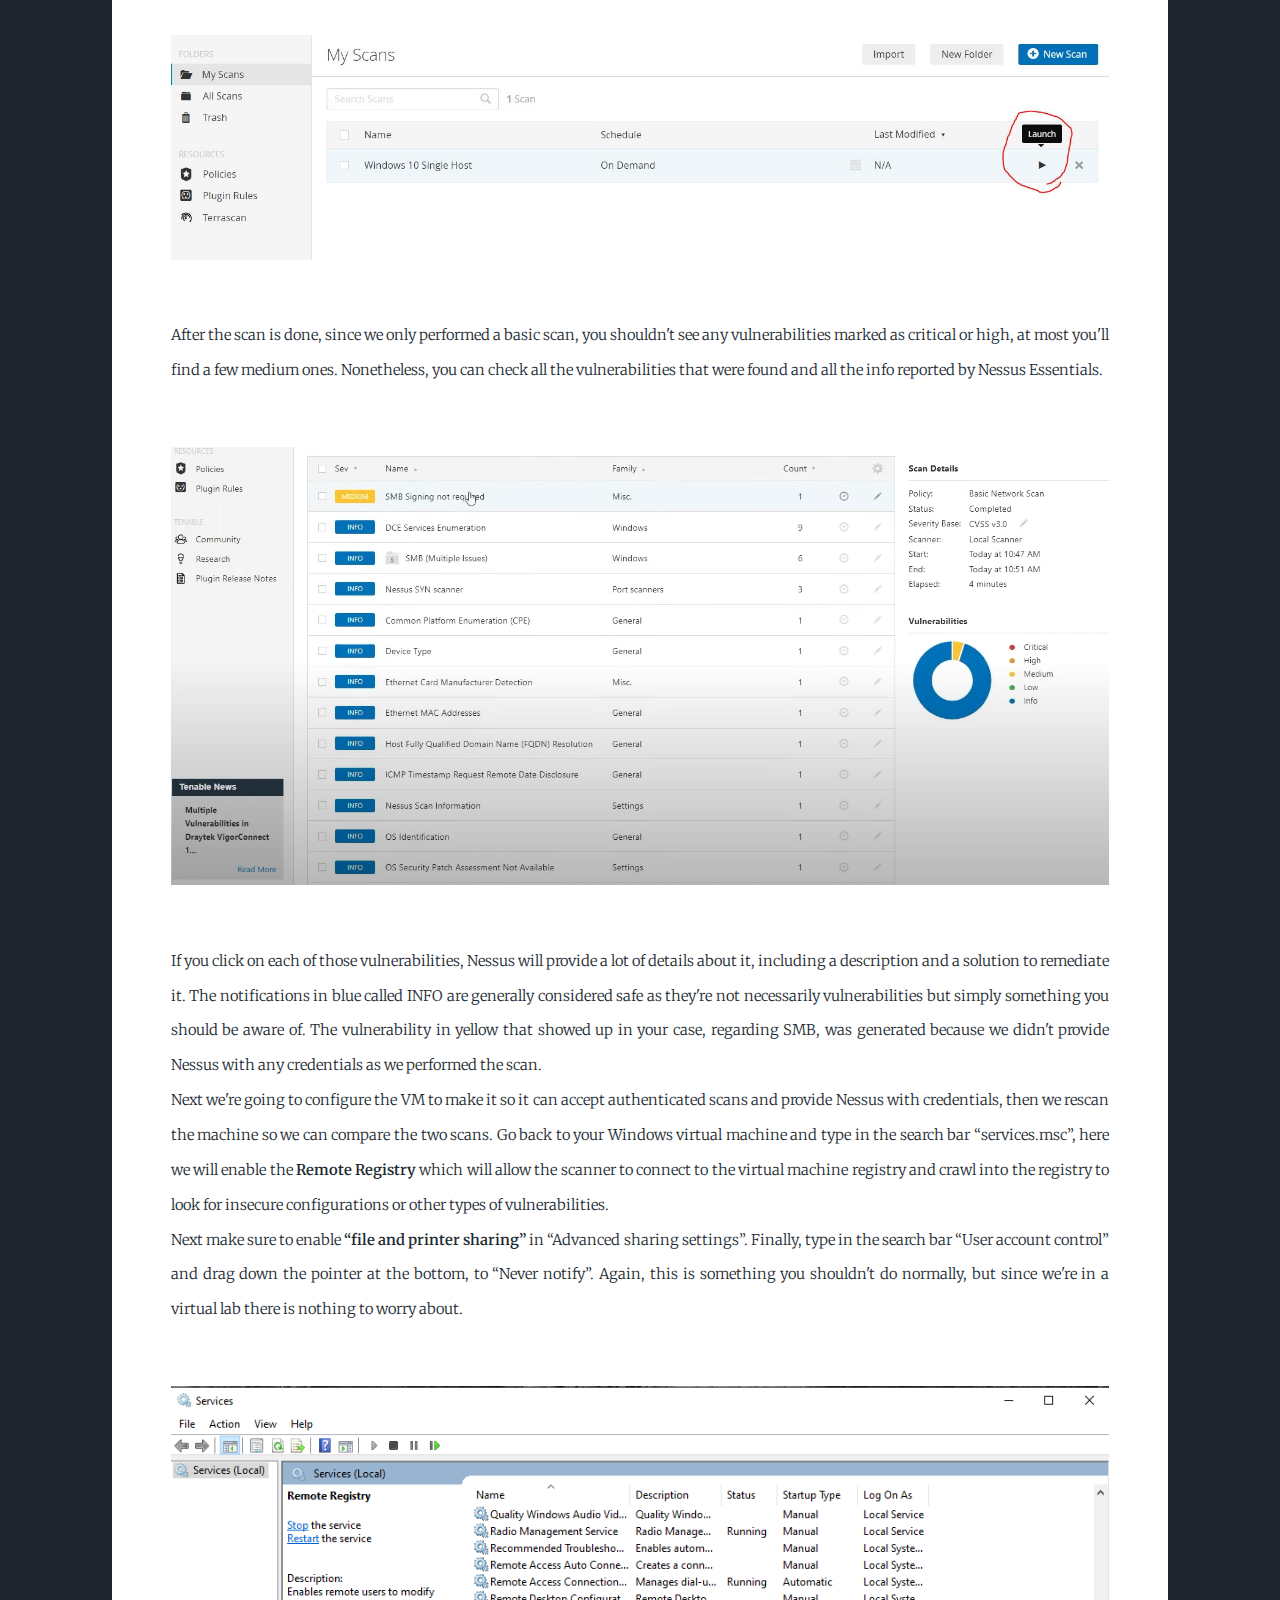
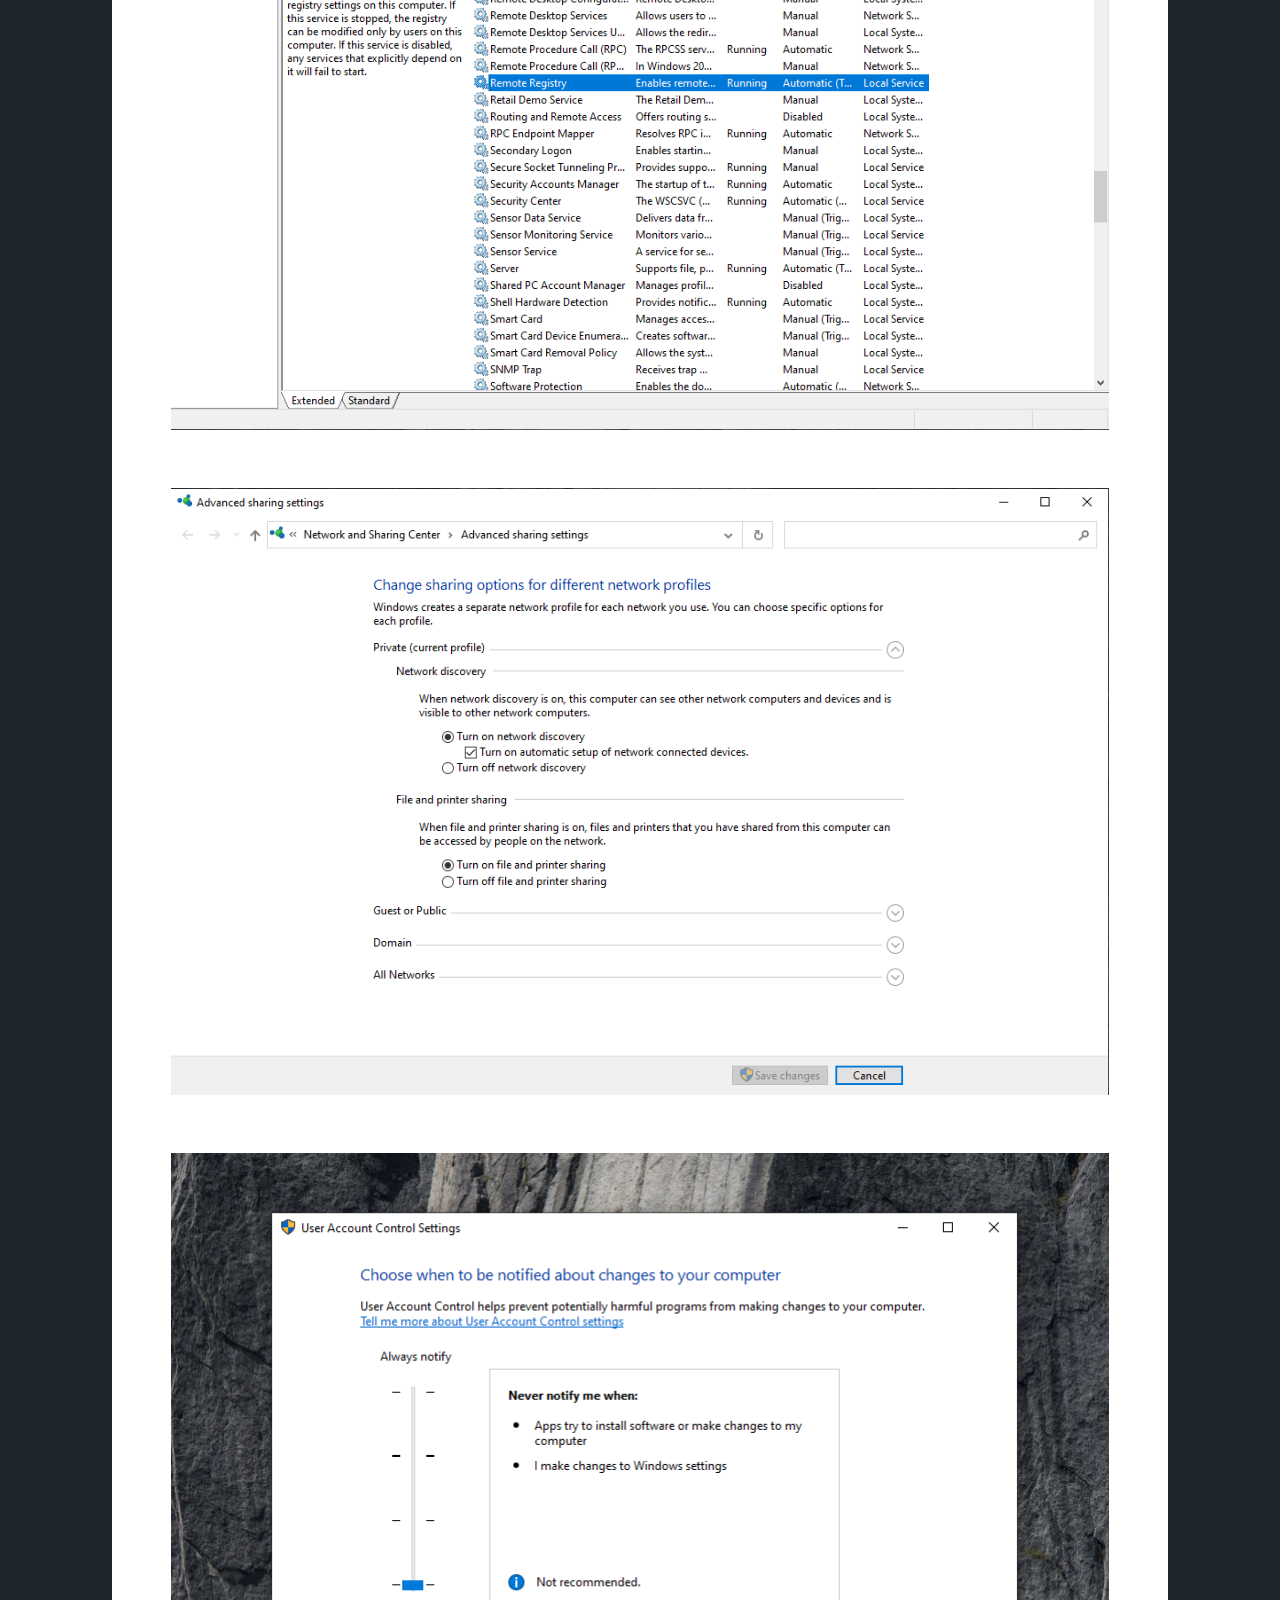
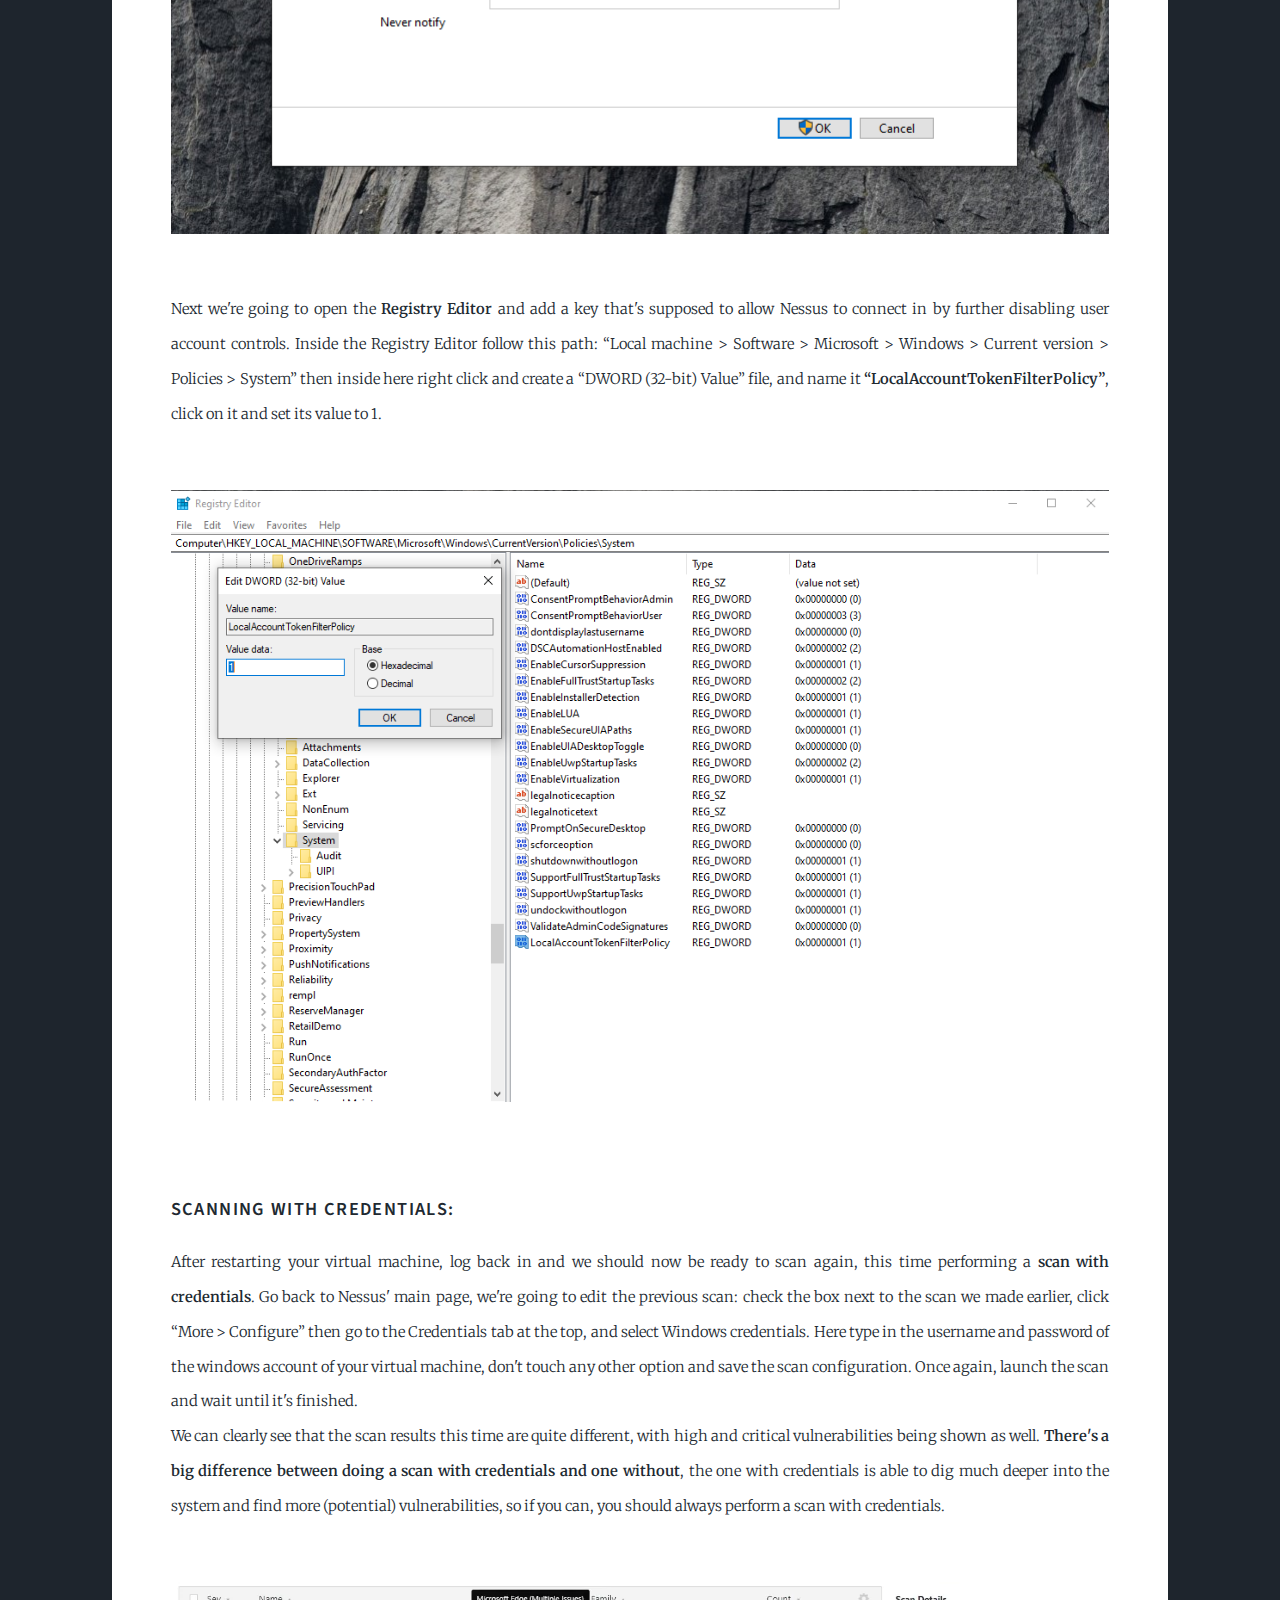
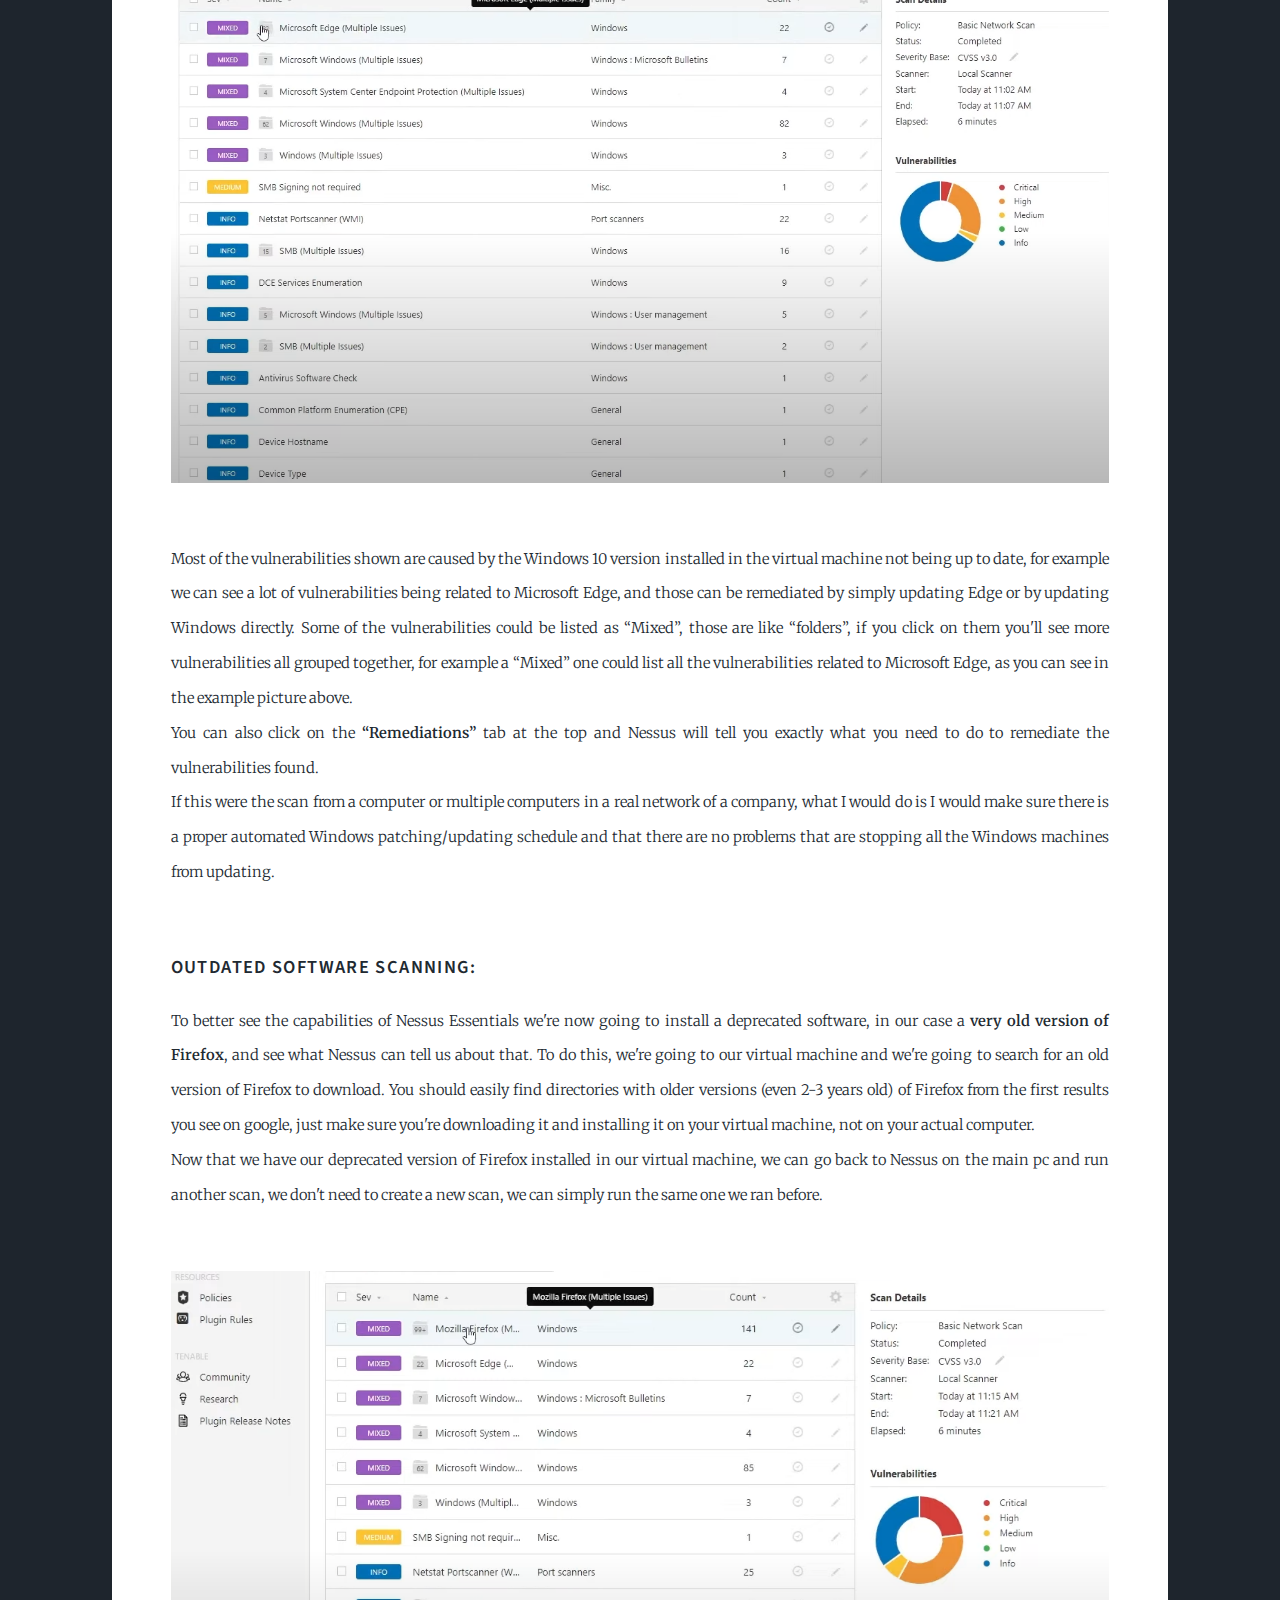
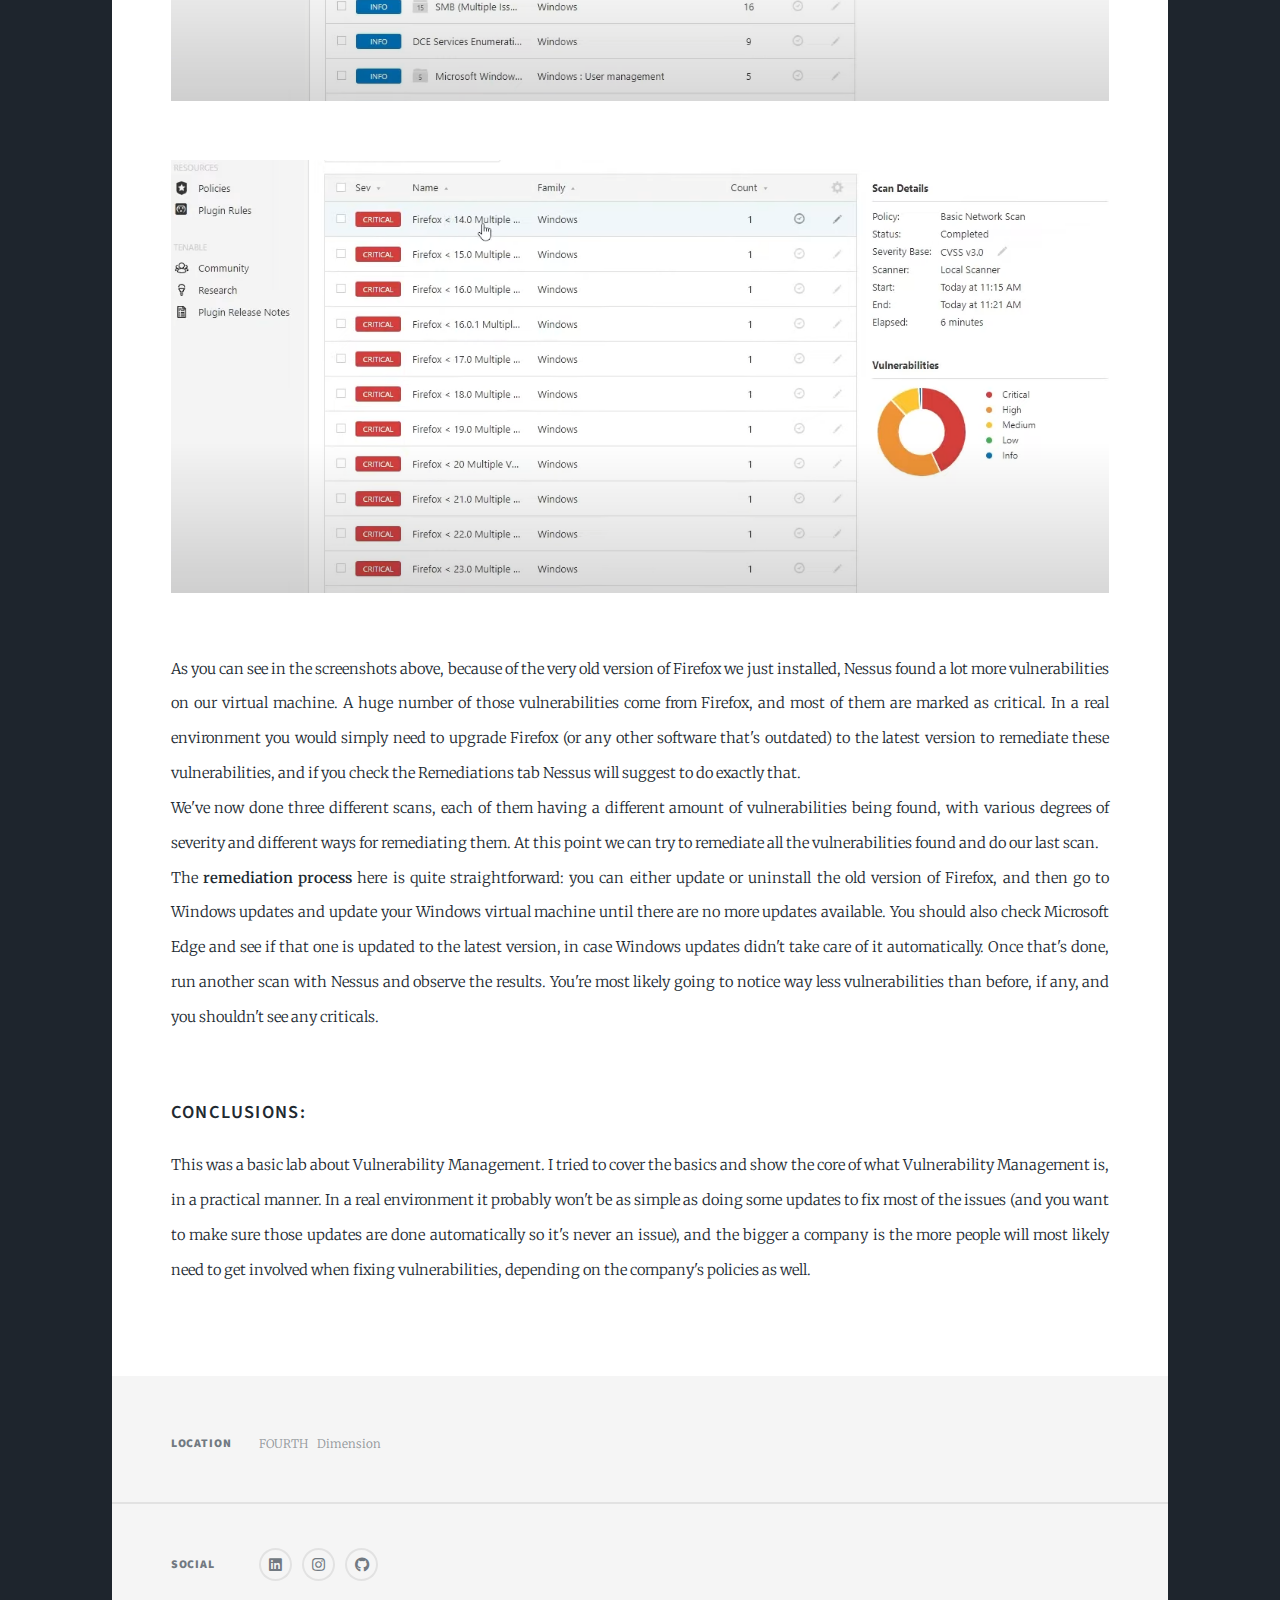
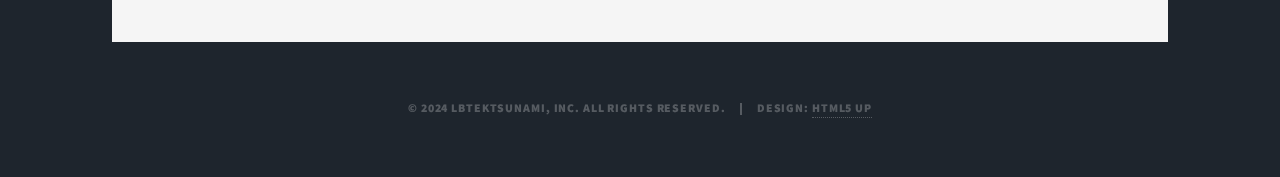
<file: alabnessus.html>
<!DOCTYPE HTML>
<!-- // gen. page -->
<html>
	<head>
		<title>Tek Tsunami</title>
		<meta charset="utf-8" />
		<meta name="viewport" content="width=device-width, initial-scale=1, user-scalable=no" />
		<meta name="description" content="Projects development and blog posts about IT, cybersecurity, programming and language learning. Grab a cup of coffee and enjoy the read!" />
		<meta name="keywords" content="IT, cybersecurity, programming, activedirectory, python, networking, languagelearning, anki" />
		
		<link rel="icon" type="image/x-icon" href="images/favvicon/favicon.ico">
		<link rel="icon" type="image/png" sizes="32x32" href="images/favvicon/favicon-32x32.png">
		<link rel="icon" type="image/png" sizes="16x16" href="images/favvicon/favicon-16x16.png">
		<link rel="stylesheet" href="assets/css/main.css" />
		<noscript><link rel="stylesheet" href="assets/css/noscript.css" /></noscript>
	</head>
	<body class="is-preload">

		<!-- Wrapper -->
			<div id="wrapper">

				<!-- Header -->
					<header id="header">
						<a href="index.html" class="logo">Tek Tsunami</a>
					</header>

				<!-- Nav -->
				<nav id="nav">
					<ul class="links">
						<li class="active"><a href="index.html">Latest projects</a></li>
						<li><a href="generic.html">Organized projects list</a></li>
						<li><a href="elements.html">About me</a></li>
					</ul>
					<ul class="icons">
						<li><a href="https://www.linkedin.com/in/lorenzobertini-netw/" class="icon brands fa-linkedin" target="_blank"><span class="label">Linkedin</span></a></li>
						<li><a href="https://www.instagram.com/magnificent.flow/" class="icon brands fa-instagram" target="_blank"><span class="label">Instagram</span></a></li>
						<li><a href="https://github.com/Wolanet" class="icon brands fa-github" target="_blank"><span class="label">GitHub</span></a></li>
					</ul>
				</nav>

				<!-- Main -->
					<div id="main">

						<!-- Post -->
							<section class="post">
								
								<header class="major">
									<h1>Vulnerability Management LAB using Nessus Essentials</h1>
									<div class="image main"><img src="images/labnessus/nessus1.png" alt=""/></div>
								</header>

								<p align="justify">
									Vulnerability management is a continuous process of assessing your assets and discovering vulnerabilities, remediating them to an acceptable 
									risk and then repeating this same process over and over, to make sure the risk in a given organization is at a low or at least 
									acceptable level. <br />
									The goal is to remediate vulnerabilities and mitigate risk. From a tactical standpoint it might seem pretty straightforward, however from
									a more strategic standpoint, it can get quite complicated. There is a lot to take into account when formulating a plan for the whole
									process, before actually implementing a Vulnerability Management program and scanning. <br />
									I believe these are <b>the most important steps</b> that need to be followed: <br /> 
									<br />
									<b>1. Initial planning and assessment:</b> you have to aks questions like how big is the environment, what types of devices and how many are there, 
									and also, which devices are the most critical ones? Identify and classify all those assets. <br />
									<br />
									<b>2. Policy Draft:</b> write down a Policy with rules that departments and the people in your company should follow. <br />
									<br />
									<b>3. Choose a Vulnerability Management Platform:</b> contact companies (or a specific company), ask them how much it's gonna cost 
								    to use their software for the number of assets and people that your company has. <br />
									<br />
									<b>4. Interviewing Departments and getting people on board for your program:</b>
									try to be as transparent as possible, eventually you'll need credentials for a credentials scan. Make sure the departments are able to 
									follow the rules and Policy regulations, discuss with them about it if there could be any issues. <br />
									<br />
									<b>5. Training and awareness:</b> it's also important to train people and make them understand the process and the reasons behind it. <br />
									<br />
									<b>6. Initial scanning, assessments and remediations: </b> prioritizing is very important so you want to prioritize the most important assets first.
									This initial scan and assessment could take very long, depending on how many problems need to be addressed. The following scans and remediations
									should be automated and quicker to resolve.<br />
									<br />
									<b>7. Maintain the Vulnerability Management cycle:</b> this is the last step, that is, to maintain a scheduled program that continuously asseses and 
									performs remediations if needed. <br />
									<br />
									<div class="image left"><img src="images/labnessus/nessusX1.png" alt=""/></div>
									<hr>

									<br />
									In this Vulnerability Management lab we're going to use Nessus Essentials, formerly known as Nessus Home; it's a free version of the Nessus vulnerability scanner 
									by Tenable and it provides us with all we need. <br />
								</p>
									<br /> <br /> <br /> <br />
									<h3><b>Tools used: </b></h3>
									<list>
									- Virtual Machine Manager (VMM). I recommend either VMware or Oracle VM VirtualBox. <br />
									- Windows 10 Pro ISO (180 days evaluation period) <br />
									- <b>Nessus Essentials</b> <br />
									</list>
									<br />
									<br />

								<h3><b>Getting started: </b></h3>

								<p align="justify">
									Go to the Tenable website, in order to download Nessus Essentials you need to register a new account and then follow the
									instructions to download and activate the software, you'll receive an email with the activation key, which you will use 
									to activate your version of Nessus Essentials. Keep in mind that you can also create a similar lab with another popular 
									Vulnerability Management tool called <b>OpenVAS</b> (as suggested by the name, it's open-source), you can even operate directly in the Cloud with Microsoft Azure and 
									deploy your virtual machines there, in our case though we'll be using Nessus Essentials and we won't be working in the Cloud.
									<br />
									After you installed Nessus, a page will open on your browser (localhost socket) and from this page you want to click “Connect via SSL”.
								</p>

									<div class="image main"><img src="images/labnessus/nessus2.png" alt=""/></div>
								
								<p align="justify">
									Confirm the connection and wait for the process to finish, it might take a while. After it's done you can use your activation code, 
									if for some reason you didn't receive it before or didn't get the email, you can type your email here once again and get another code. 
									You will then need to type in a username and password (be sure to remember them) and then wait for another installation process. <br />
									Open your VMM and create a new virtual machine using <b>the Windows 10 Pro ISO</b>, if you can increase the RAM to 4 or 6 GB, and the number 
									of processors to at least 4 (it's not mandatory but recommended). Then go to Settings and change the Network Adapter 
									options to <b>“Bridged”</b>, which will put your virtual machine on the same network as your actual physical computer, 
									so that Nessus can more easily connect and communicate with your virtual machine. <br />
								</p>

									<div class="image main"><img src="images/labnessus/nessus3.png" alt=""/></div>
									
								<p align="justify">
									Run your virtual machine and install Windows 10 Pro, make sure to remember the username and password of the Windows account 
									you just created, otherwise if you forget your credentials you will have to create a new virtual machine again.<br />
									Now we will perform a basic scan with Nessus Essentials against our virtual machine, to make sure we can scan it and get some 
									results from it. To do this, we need the IP address of our virtual machine, so go to your virtual machine 
									Command Prompt and type <b>“ipconfig”</b>, and copy the IPv4 address. Then go to your local machine (not virtual) 
									and ping the IP address you just copied, most likely it will say <b>“Request timed out”</b> and you won't be able to ping it, 
									so you'll need to disable the firewall in your virtual machine. <br />
									
									To do that, go in your virtual machine search bar and type <b>“wf.msc”</b> to quickly open your Windows firewall settings, 
									then click on “Windows defender firewall properties” with a green arrow icon, and turn OFF the first three tabs, “Domain Profile, 
									Private Profile and Public Profile”. The firewall was blocking all connection attempts 
									(which is a good thing, but not for the purpose of this lab) so we had to disable it. 
									This is something you should NEVER do in a production/real environment as it could have severe consequences. 
								</p>

									<div class="image main"><img src="images/labnessus/nessus4.png" alt=""/></div>
									
								<p align="justify">
									Now if you try to ping your virtual machine you will notice that the ping goes through without any problems. <br />
									At this point go to <b>Nessus Essentials dashboard/main page</b> (it should be open in your browser, almost like a web app) 
									and click on “Create a new scan > Basic Network Scan”. Here you want to type a name for the scan (doesn't matter which name you choose) 
									and then type the IP address of your virtual machine in the box called “Targets”.
								</p>

									<div class="image main"><img src="images/labnessus/nessus5.png" alt=""/></div>

								<p align="justify">
									Click on Save and then Launch the scan, for now we will perform just a basic network port scan, however keep in mind that Nessus 
									Essentials has a lot of different settings and capabilities which allow you to perform a huge variety of scans and deep analyses. <br />
								</p>

									<div class="image main"><img src="images/labnessus/nessus6.png" alt=""/></div>
									
								<p align="justify">
									After the scan is done, since we only performed a basic scan, you shouldn't see any vulnerabilities marked as critical or high, at 
									most you'll find a few medium ones. Nonetheless, you can check all the vulnerabilities that were found and all the info reported 
									by Nessus Essentials.
								</p>

									<div class="image main"><img src="images/labnessus/nessus7.png" alt=""/></div>
								
								<p align="justify">
									If you click on each of those vulnerabilities, Nessus will provide a lot of details about it, including a description and 
									a solution to remediate it. The notifications in blue called INFO are generally considered safe as they're not necessarily 
									vulnerabilities but simply something you should be aware of. The vulnerability in yellow that showed up in your case, regarding SMB, 
									was generated because we didn't provide Nessus with any credentials as we performed the scan. <br />
									Next we're going to configure the VM to make it so it can accept authenticated scans and provide Nessus with credentials, 
									then we rescan the machine so we can compare the two scans. Go back to your Windows virtual machine and type in the search bar “services.msc”, here we will enable the <b>Remote Registry</b> which will allow the scanner to connect to the virtual machine registry and crawl into the registry to look for insecure configurations or other types of vulnerabilities. <br />
									Next make sure to enable <b>“file and printer sharing”</b> in “Advanced sharing settings”. Finally, 
									type in the search bar “User account control” and drag down the pointer at the bottom, to “Never notify”. Again, 
									this is something you shouldn't do normally, but since we're in a virtual lab there is nothing to worry about.
								</p>

									<div class="image main"><img src="images/labnessus/nessus8.png" alt=""/></div>
									
									<div class="image main"><img src="images/labnessus/nessus9.png" alt=""/></div>
									
									<div class="image main"><img src="images/labnessus/nessus10.png" alt=""/></div>
									
								<p align="justify">
									Next we're going to open the <b>Registry Editor</b> and add a key that's supposed to allow Nessus to connect 
									in by further disabling user account controls. Inside the Registry Editor follow this path: “Local machine > Software > Microsoft > 
									Windows > Current version > Policies > System” then inside here right click and create a “DWORD (32-bit) Value” file, and 
									name it <b>“LocalAccountTokenFilterPolicy”</b>, click on it and set its value to 1.
								</p>

									<div class="image main"><img src="images/labnessus/nessus11.png" alt=""/></div>

								<br />
								<h3><b>Scanning with credentials: </b></h3>
								
								<p align="justify">
									After restarting your virtual machine, log back in and we should now be ready to scan again, 
									this time performing a <b>scan with credentials</b>. Go back to Nessus' main page, we're going to edit the previous scan: 
									check the box next to the scan we made earlier, click “More > Configure” then go to the Credentials tab at the top, 
									and select Windows credentials. Here type in the username and password of the windows account of your virtual machine, don't touch any 
									other option and save the scan configuration. Once again, launch the scan and wait until it's finished. <br />

									We can clearly see that the scan results this time are quite different, with high and critical vulnerabilities being shown as well. 
									<b>There's a big difference between doing a scan with credentials and one without</b>, the one with credentials is able to dig much 
									deeper into the system and find more (potential) vulnerabilities, so if you can, you should always perform a scan with credentials.
								</p>

									<div class="image main"><img src="images/labnessus/nessus12.png" alt=""/></div>
									
								<p align="justify">
									Most of the vulnerabilities shown are caused by the Windows 10 version installed in the virtual machine not being up to date, for example 
									we can see a lot of vulnerabilities being related to Microsoft Edge, and those can be remediated by simply updating Edge or by updating 
									Windows directly. Some of the vulnerabilities could be listed as “Mixed”, those are like “folders”, if you click on them you'll see more 
									vulnerabilities all grouped together, for example a “Mixed” one could list all the vulnerabilities related to Microsoft Edge, 
									as you can see in the example picture above. <br />
									You can also click on the <b>“Remediations”</b> tab at the top and Nessus will tell you exactly what you need to do to remediate 
									the vulnerabilities found. <br /> 
									If this were the scan from a computer or multiple computers in a real network of a company, 
									what I would do is I would make sure there is a proper automated Windows patching/updating schedule and that there are no problems 
									that are stopping all the Windows machines from updating.
									<br /><br />
								</p>

								<h3><b>Outdated software scanning: </b></h3>
								
								<p align="justify">
									To better see the capabilities of Nessus Essentials we're now going to install a deprecated software, in our case
									a <b>very old version of Firefox</b>, and see what Nessus can tell us about that. To do this, we're going to our virtual machine and 
									we're going to search for an old version of Firefox to download. You should easily find directories with older versions 
									(even 2-3 years old) of Firefox from the first results you see on google, just make sure you're downloading it and installing 
									it on your virtual machine, not on your actual computer.
									<br />
									Now that we have our deprecated version of Firefox installed in our virtual machine, we can go back to Nessus on the main pc and run another scan,
									we don't need to create a new scan, we can simply run the same one we ran before. <br />
								</p>

									<div class="image main"><img src="images/labnessus/nessus13.png" alt=""/></div>
									
									<div class="image main"><img src="images/labnessus/nessus14.png" alt=""/></div>
									
								<p align="justify">
									As you can see in the screenshots above, because of the very old version of Firefox we just installed, Nessus found a 
									lot more vulnerabilities on our virtual machine. A huge number of those vulnerabilities come from Firefox, and most of 
									them are marked as critical. In a real environment you would simply need to upgrade Firefox (or any other software that's outdated) 
									to the latest version to remediate these vulnerabilities, and if you check the Remediations tab Nessus will suggest to do exactly that. <br />
									
									We've now done three different scans, each of them having a different amount of vulnerabilities being found, with various degrees of 
									severity and different ways for remediating them. At this point we can try to remediate all the vulnerabilities found and do our last scan.
									<br />
									The <b>remediation process</b> here is quite straightforward: you can either update or uninstall the old version of Firefox, 
									and then go to Windows updates and update your Windows virtual machine until there are no more updates available. You should also 
									check Microsoft Edge and see if that one is updated to the latest version, in case Windows updates didn't take care of it automatically. 
									Once that's done, run another scan with Nessus and observe the results. You're most likely going to notice way less vulnerabilities 
									than before, if any, and you shouldn't see any criticals. <br />
							    </p>
								<br />
								<h3><b>Conclusions: </b></h3>
									
								<p align="justify">
									This was a basic lab about Vulnerability Management. I tried to cover the basics and show the core of what Vulnerability Management is,
									in a practical manner. In a real environment it probably won't be as simple as doing some updates to fix most of the issues (and you want to make sure those updates are 
									done automatically so it's never an issue), and the bigger a company is the more people will most likely need to get involved 
									when fixing vulnerabilities, depending on the company's policies as well.
								</p>
				
							</section>

					</div>


				<!-- Footer -->
				<footer id="footer">
					<section class="split contact">
						<section class="alt">
							<h3>Location</h3>
							<p>FOURTH &nbsp; Dimension</p>
						</section>
						<section>
							<h3>Social</h3>
							<ul class="icons alt">
								<li><a href="https://www.linkedin.com/in/lorenzobertini-netw/" class="icon brands alt fa-linkedin" target="_blank"><span class="label">Linkedin</span></a></li>
								<li><a href="https://www.instagram.com/magnificent.flow/" class="icon brands alt fa-instagram" target="_blank"><span class="label">Instagram</span></a></li>
								<li><a href="https://github.com/Wolanet" class="icon brands alt fa-github" target="_blank"><span class="label">GitHub</span></a></li>
							</ul>
						</section>
					</section>
				</footer>

				
			<!-- Copyright -->
				<div id="copyright">
					<ul><li>&copy; 2024 LBtektsunami, Inc. All Rights Reserved.</li><li>Design: <a href="https://html5up.net">HTML5 UP</a></li></ul>
				</div>


			</div>

		<!-- Scripts -->
			<script src="assets/js/jquery.min.js"></script>
			<script src="assets/js/jquery.scrollex.min.js"></script>
			<script src="assets/js/jquery.scrolly.min.js"></script>
			<script src="assets/js/browser.min.js"></script>
			<script src="assets/js/breakpoints.min.js"></script>
			<script src="assets/js/util.js"></script>
			<script src="assets/js/main.js"></script>

	</body>
</html>
</file>
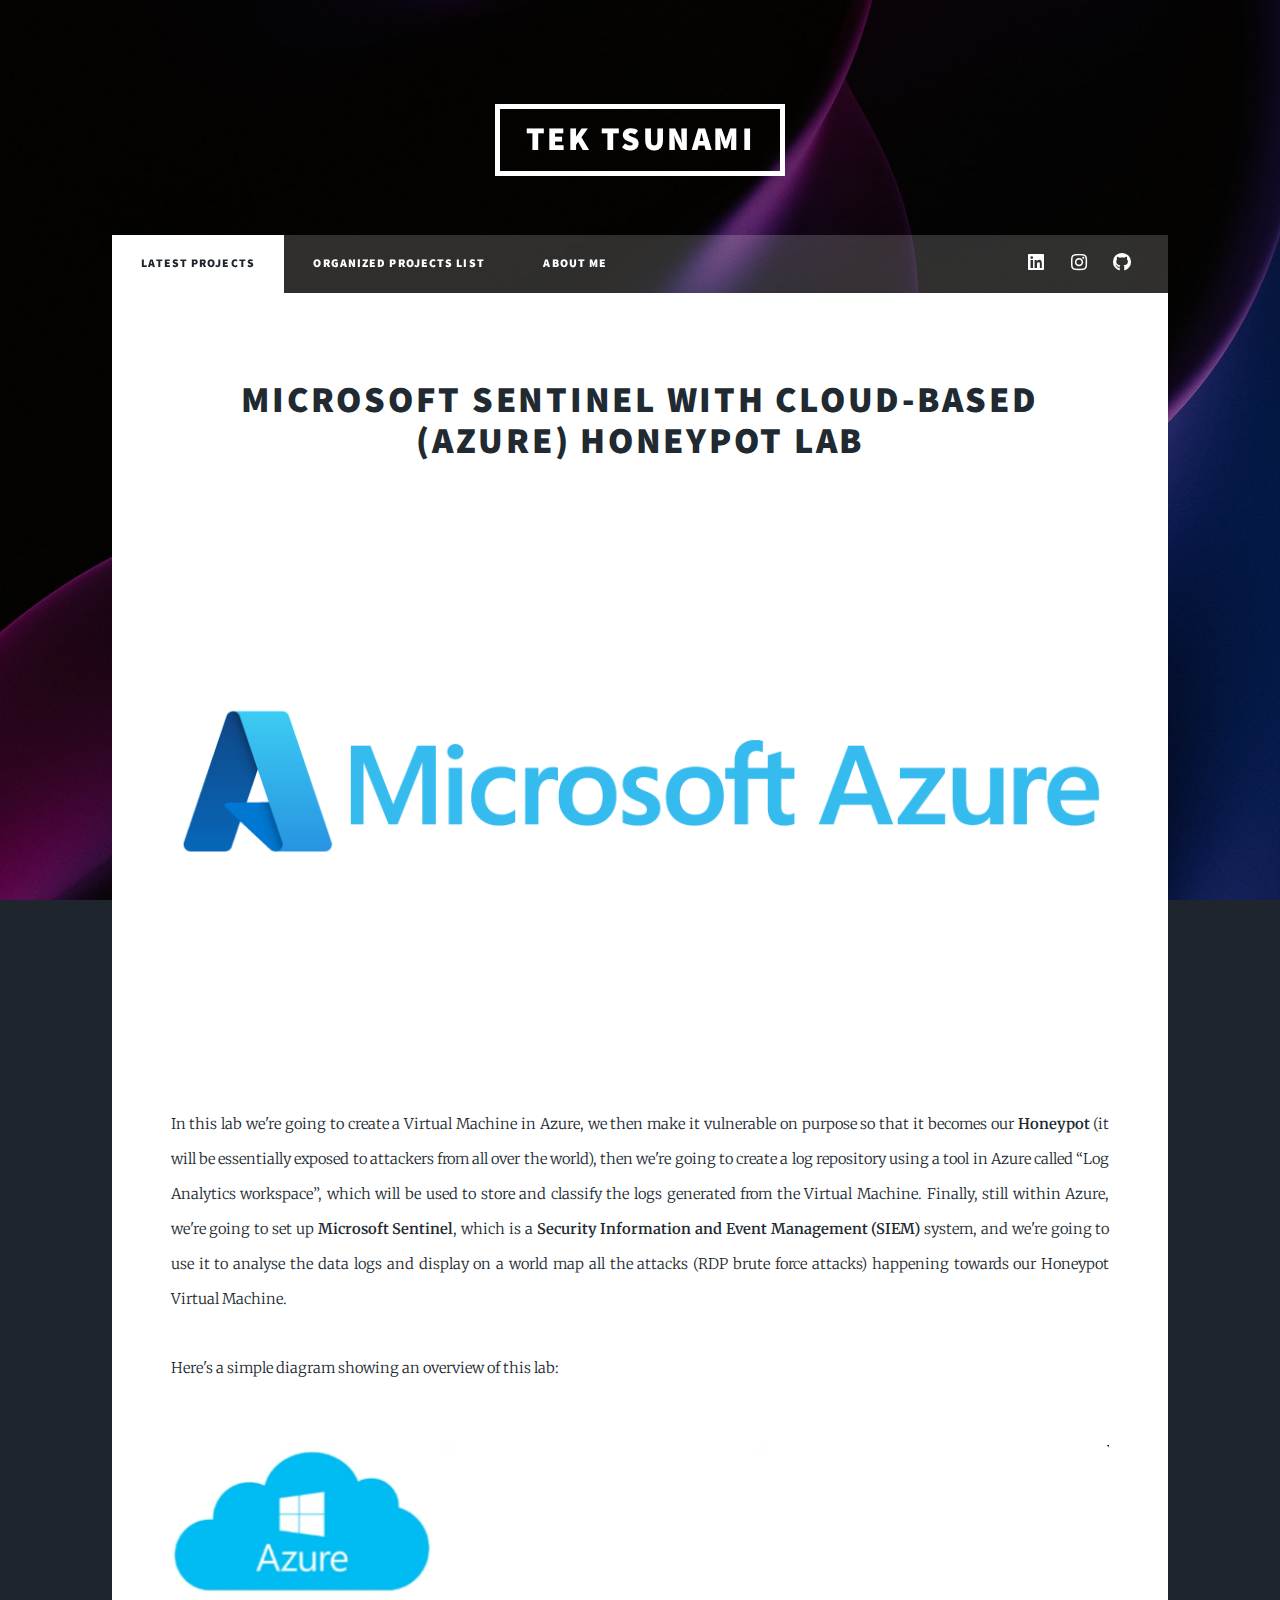
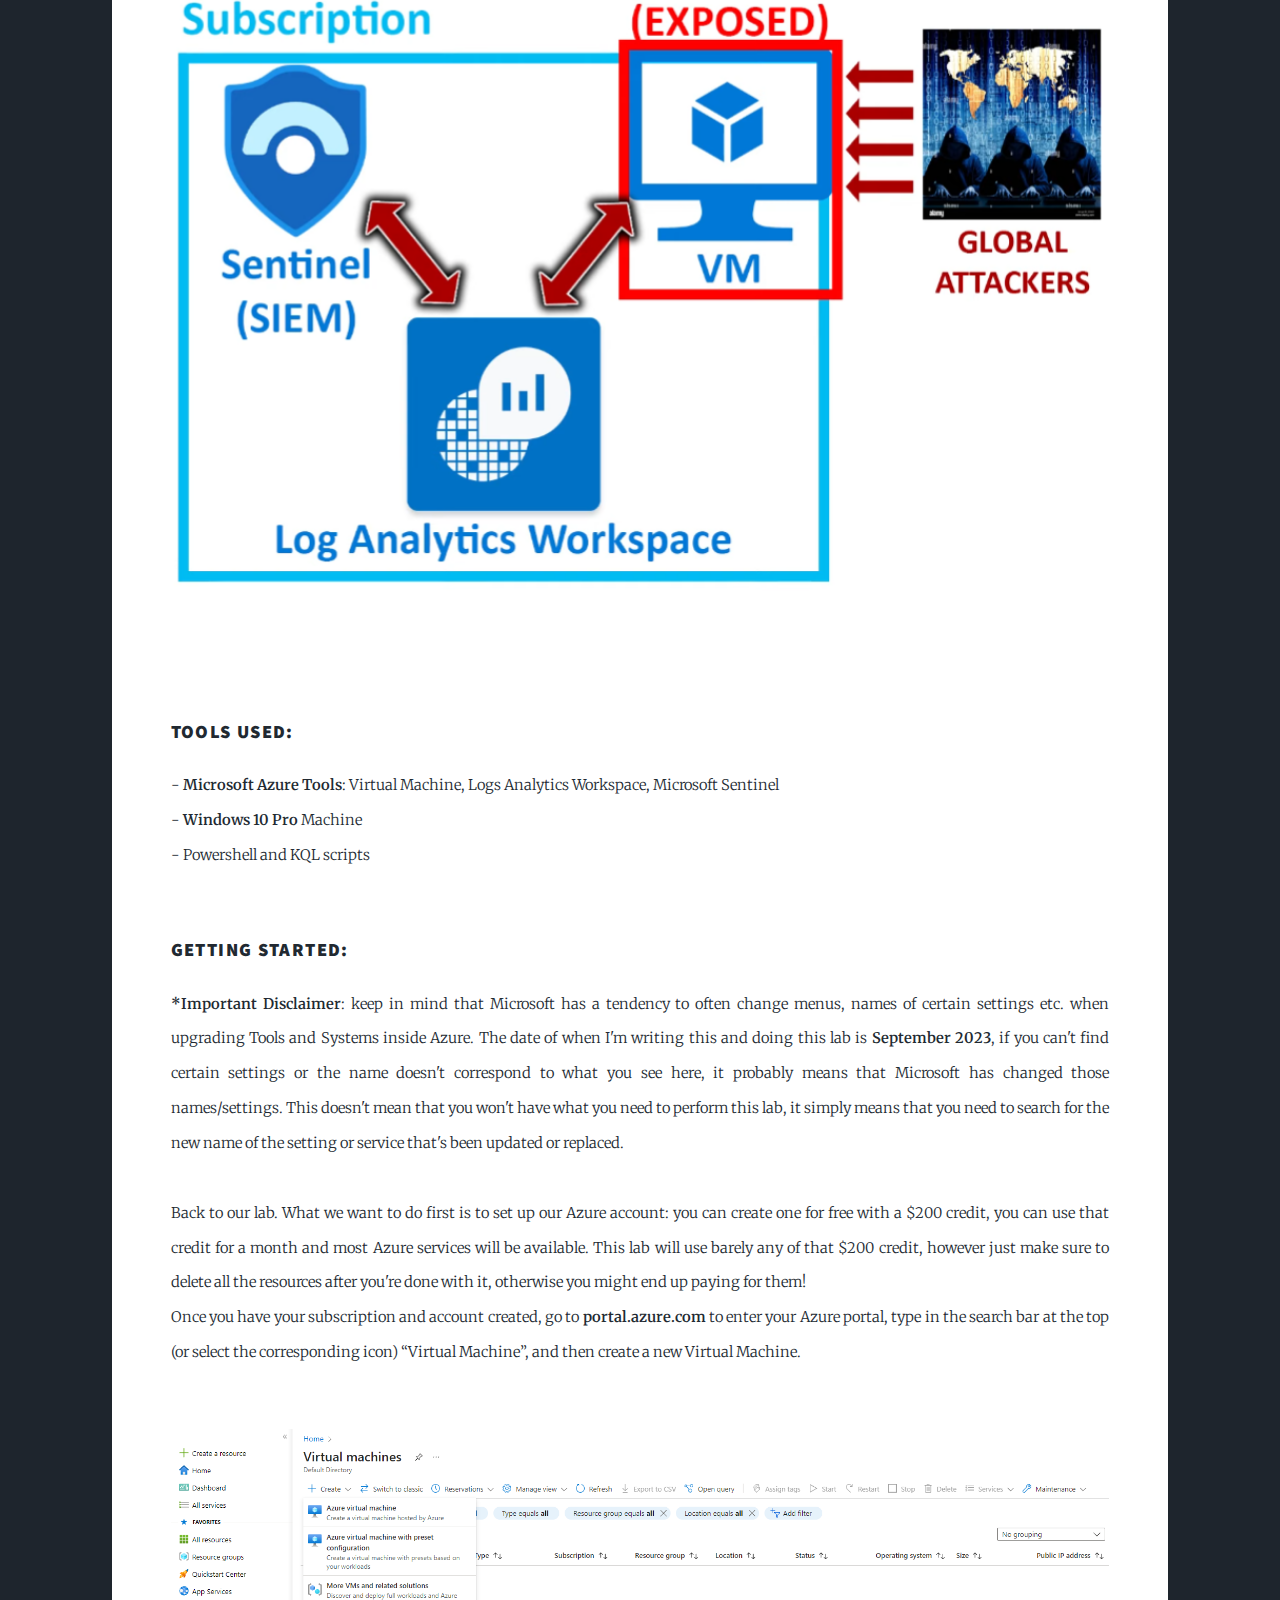
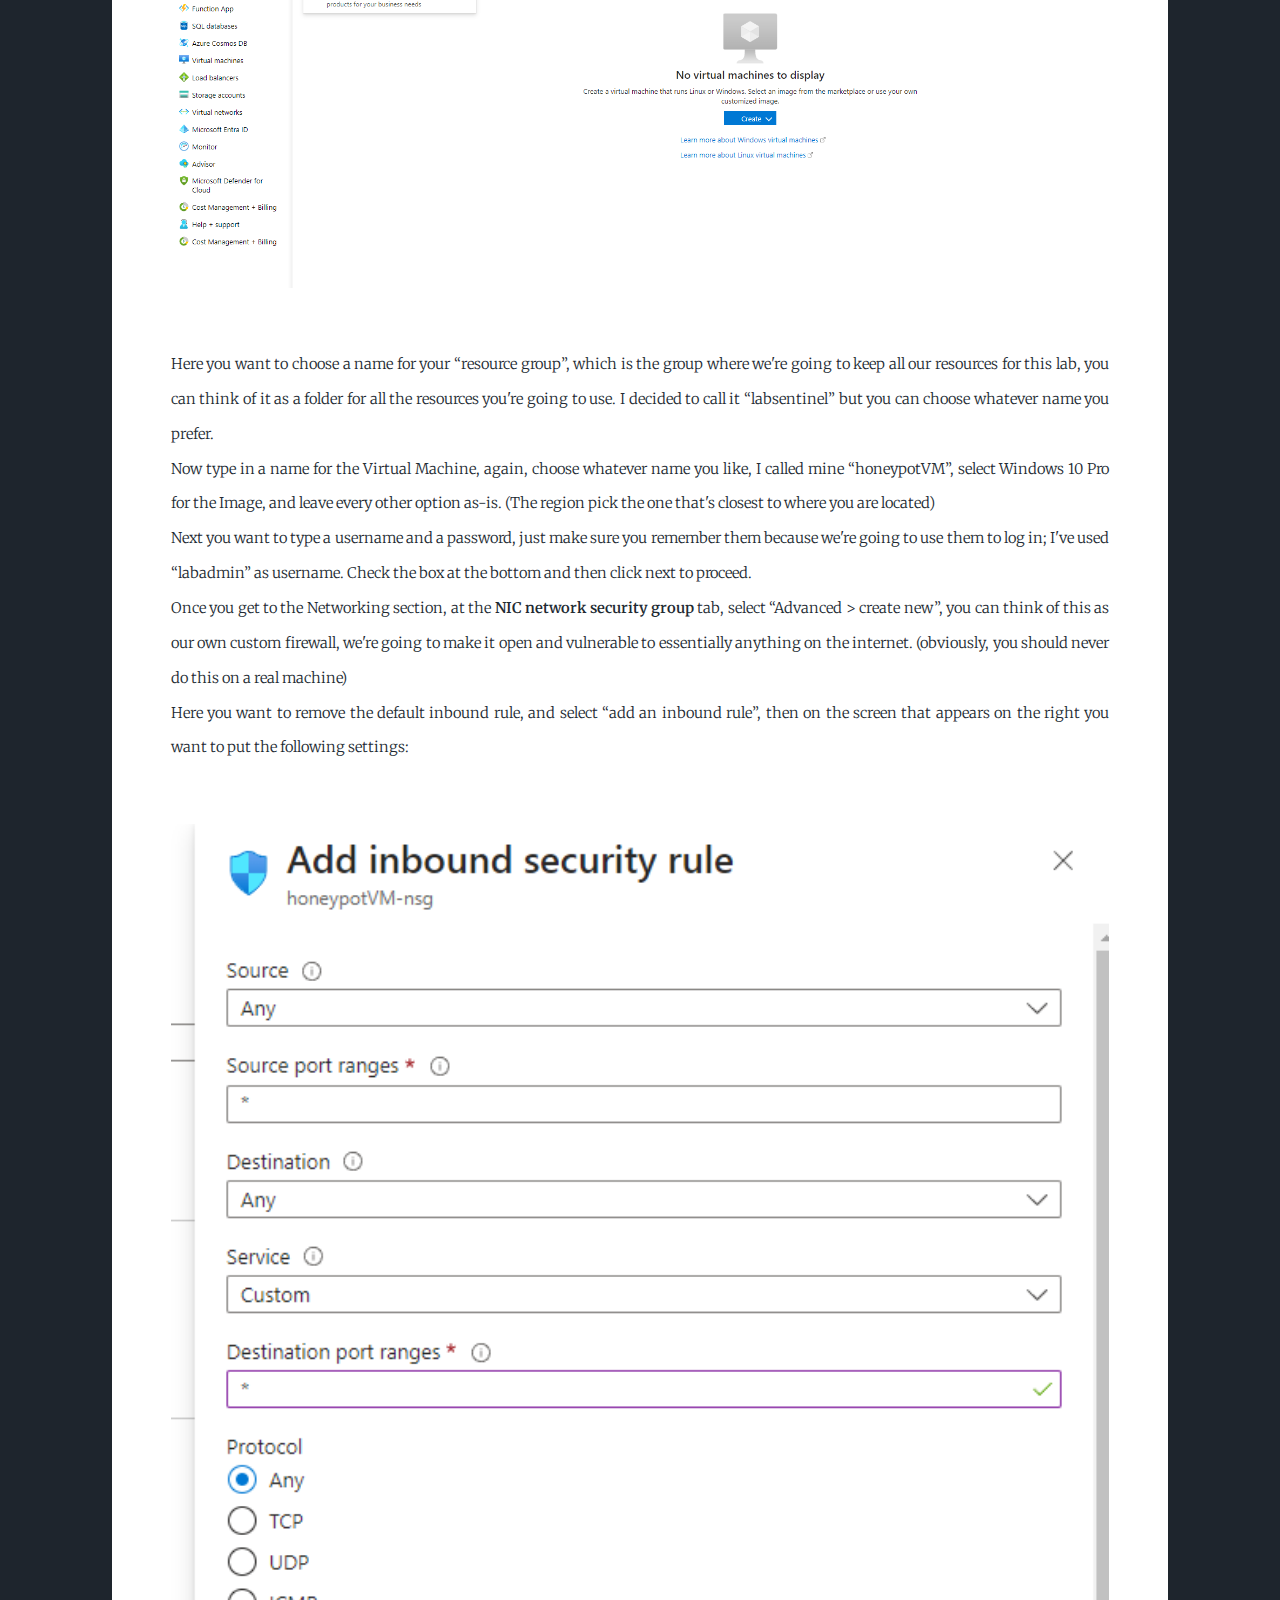
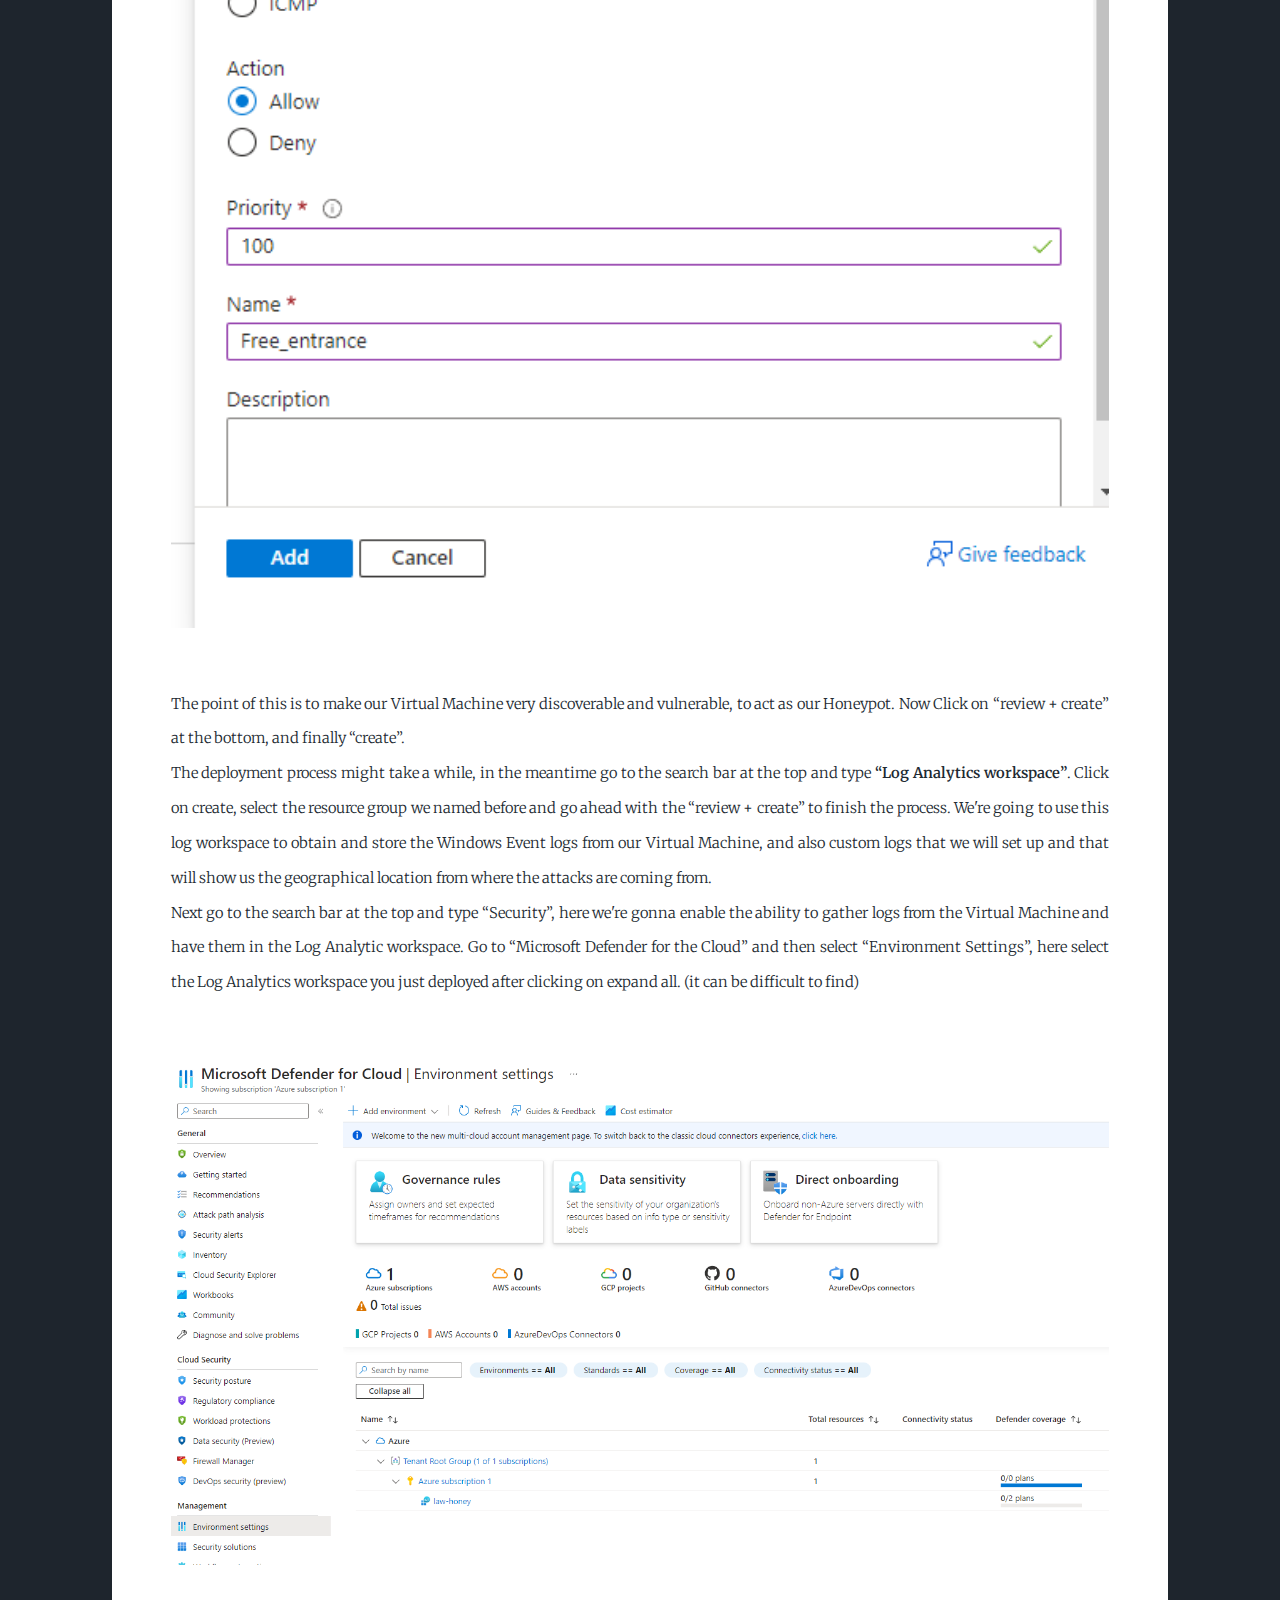
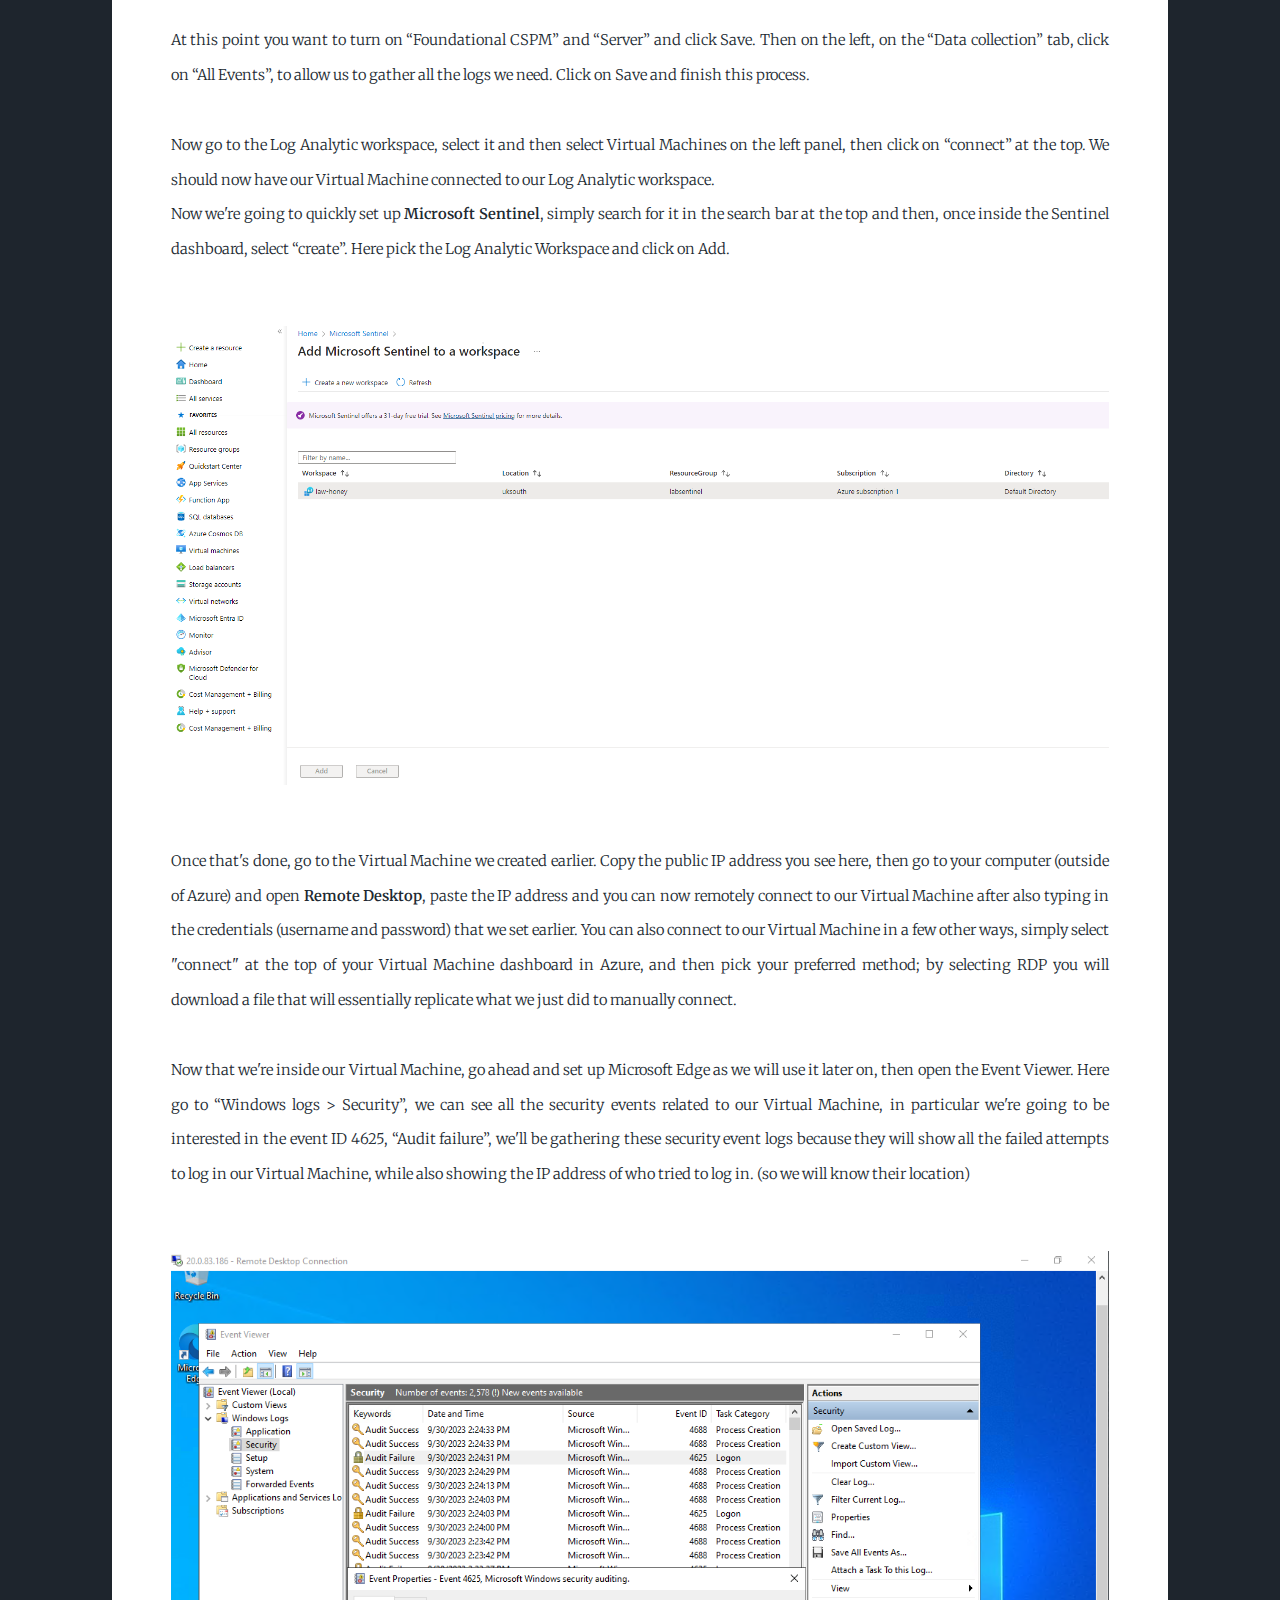
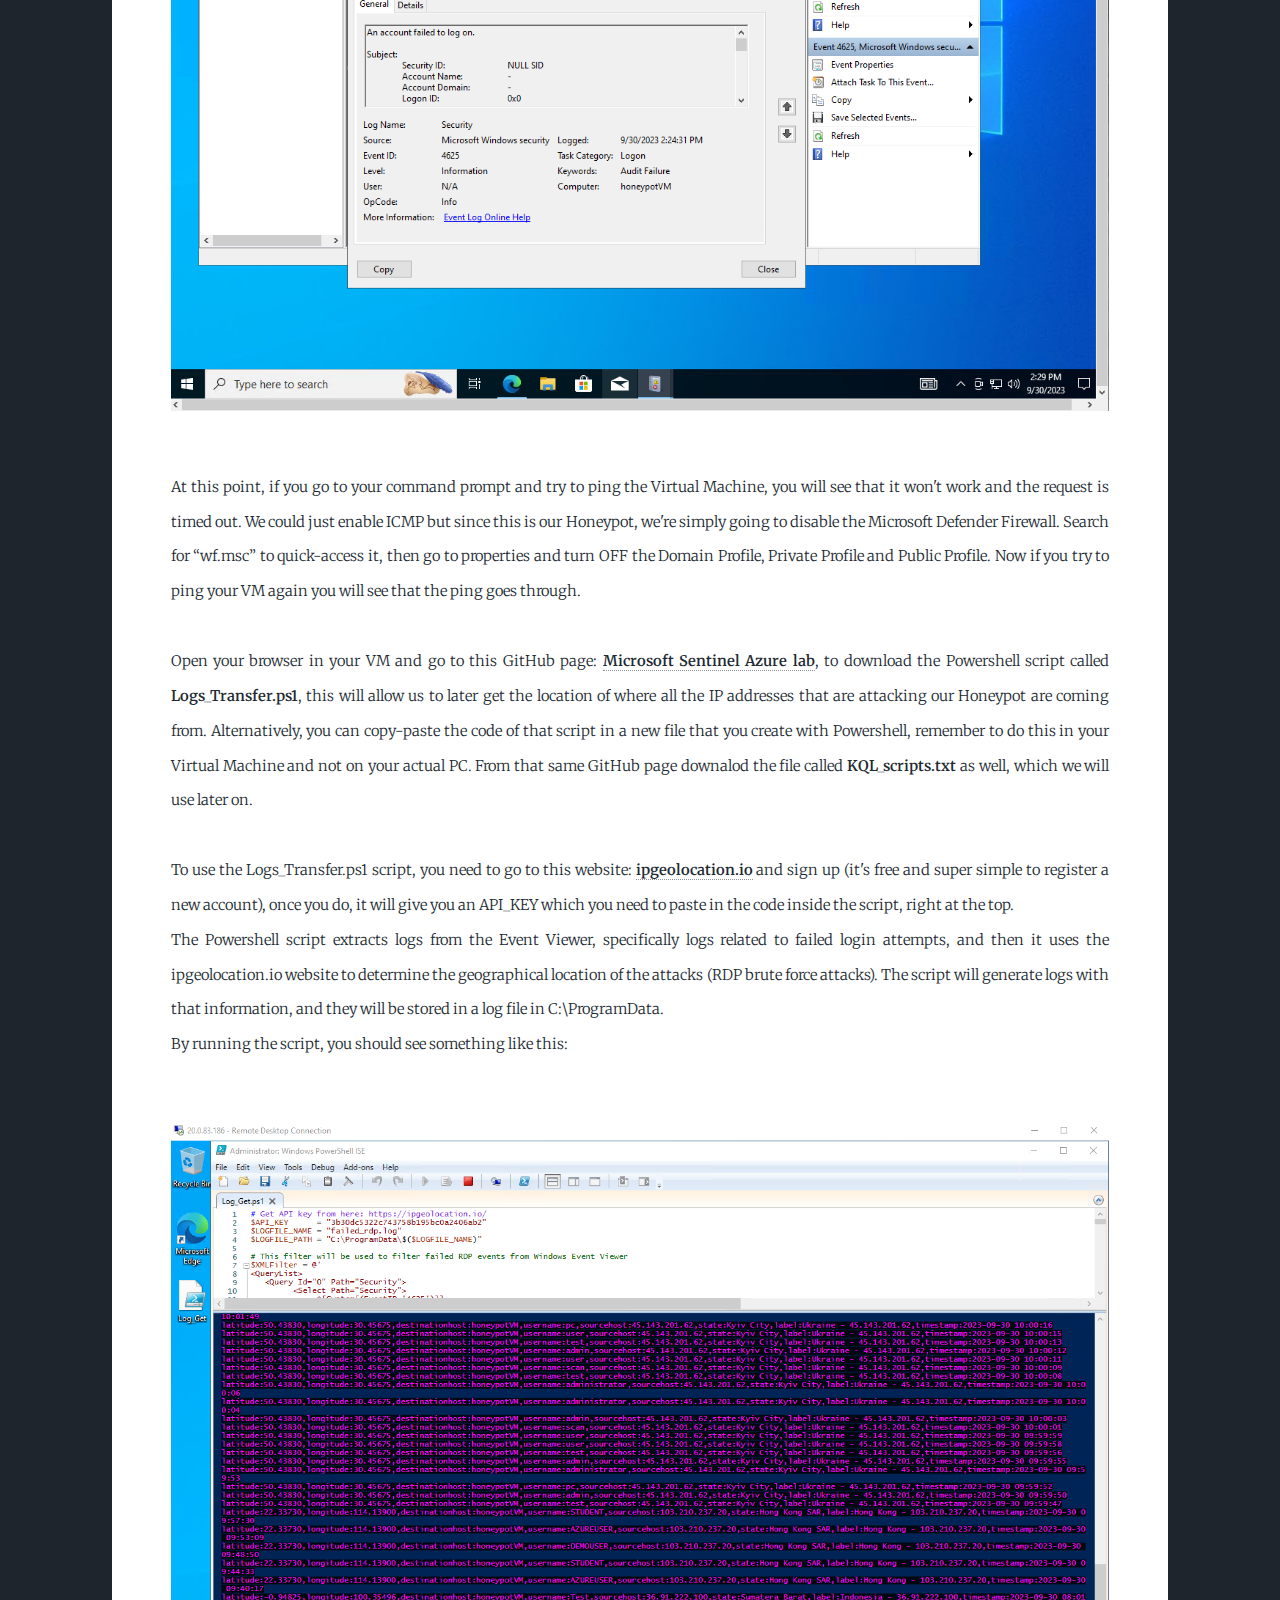
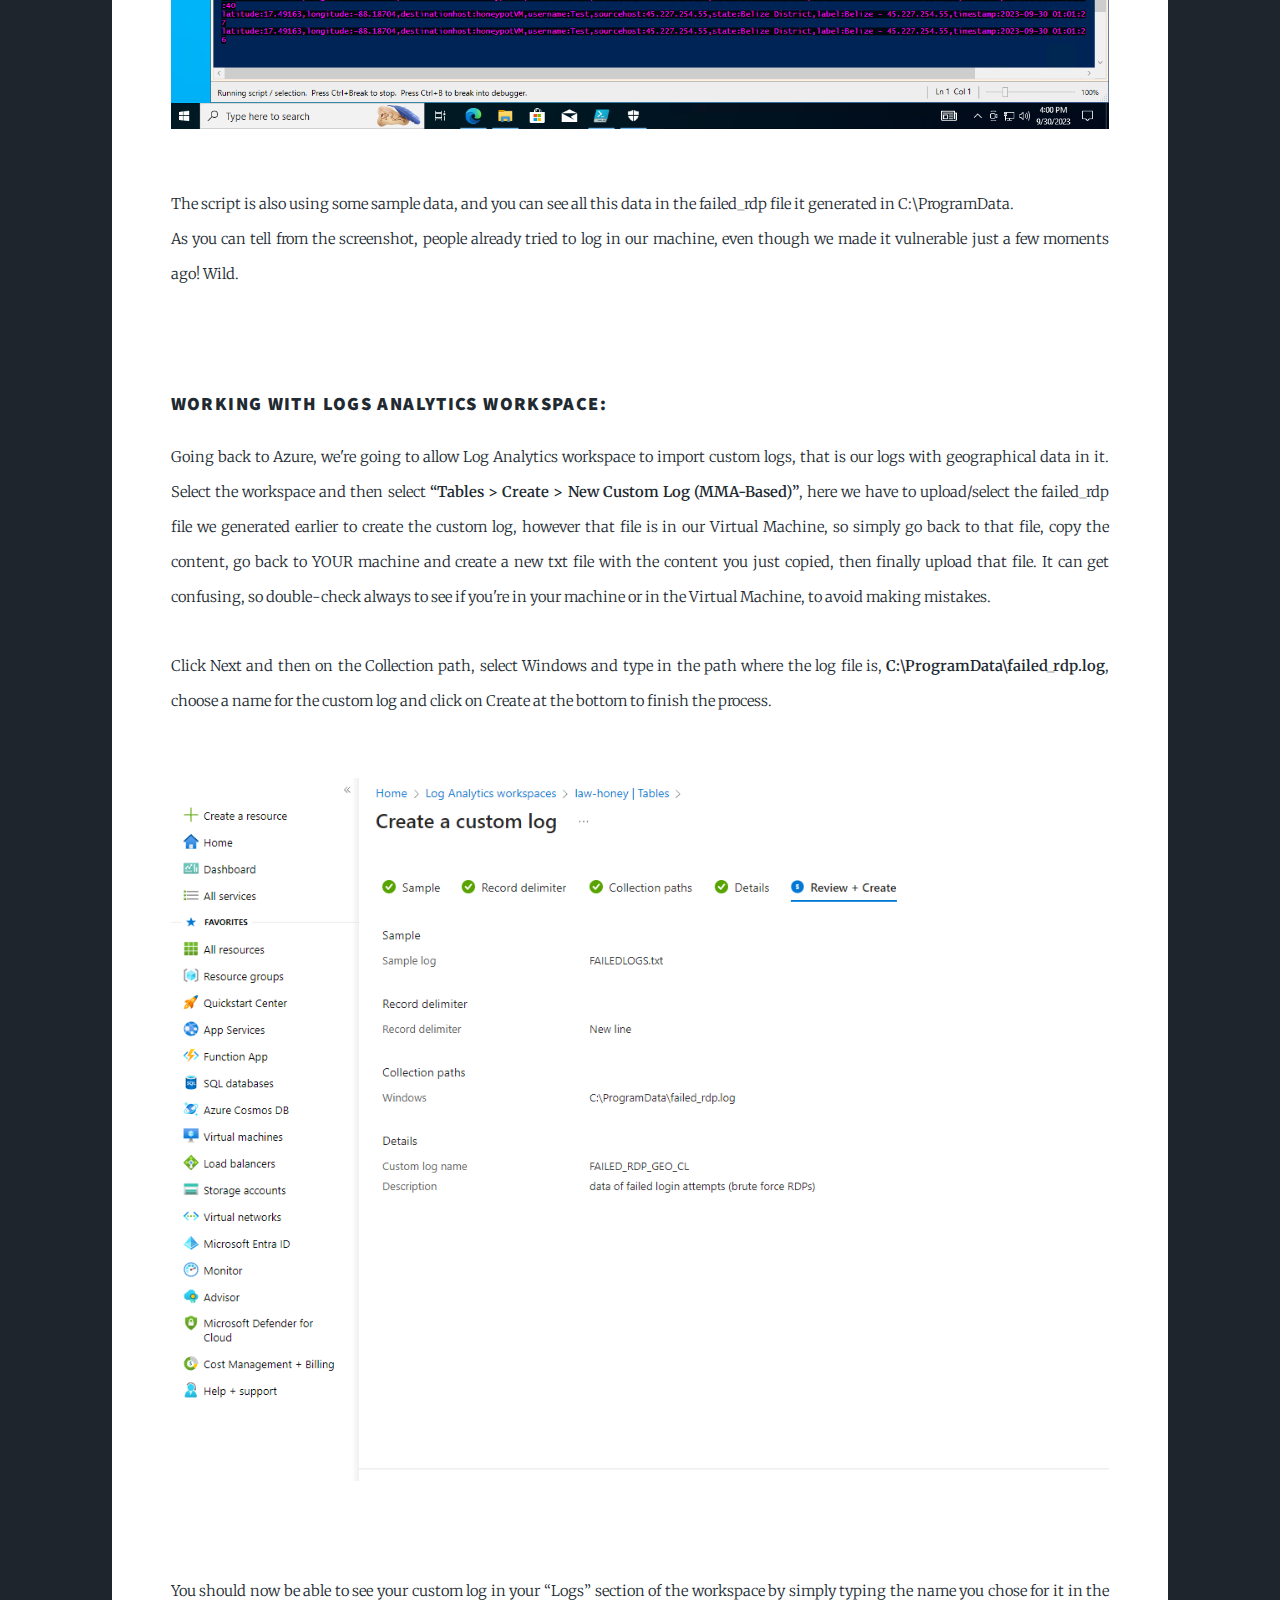
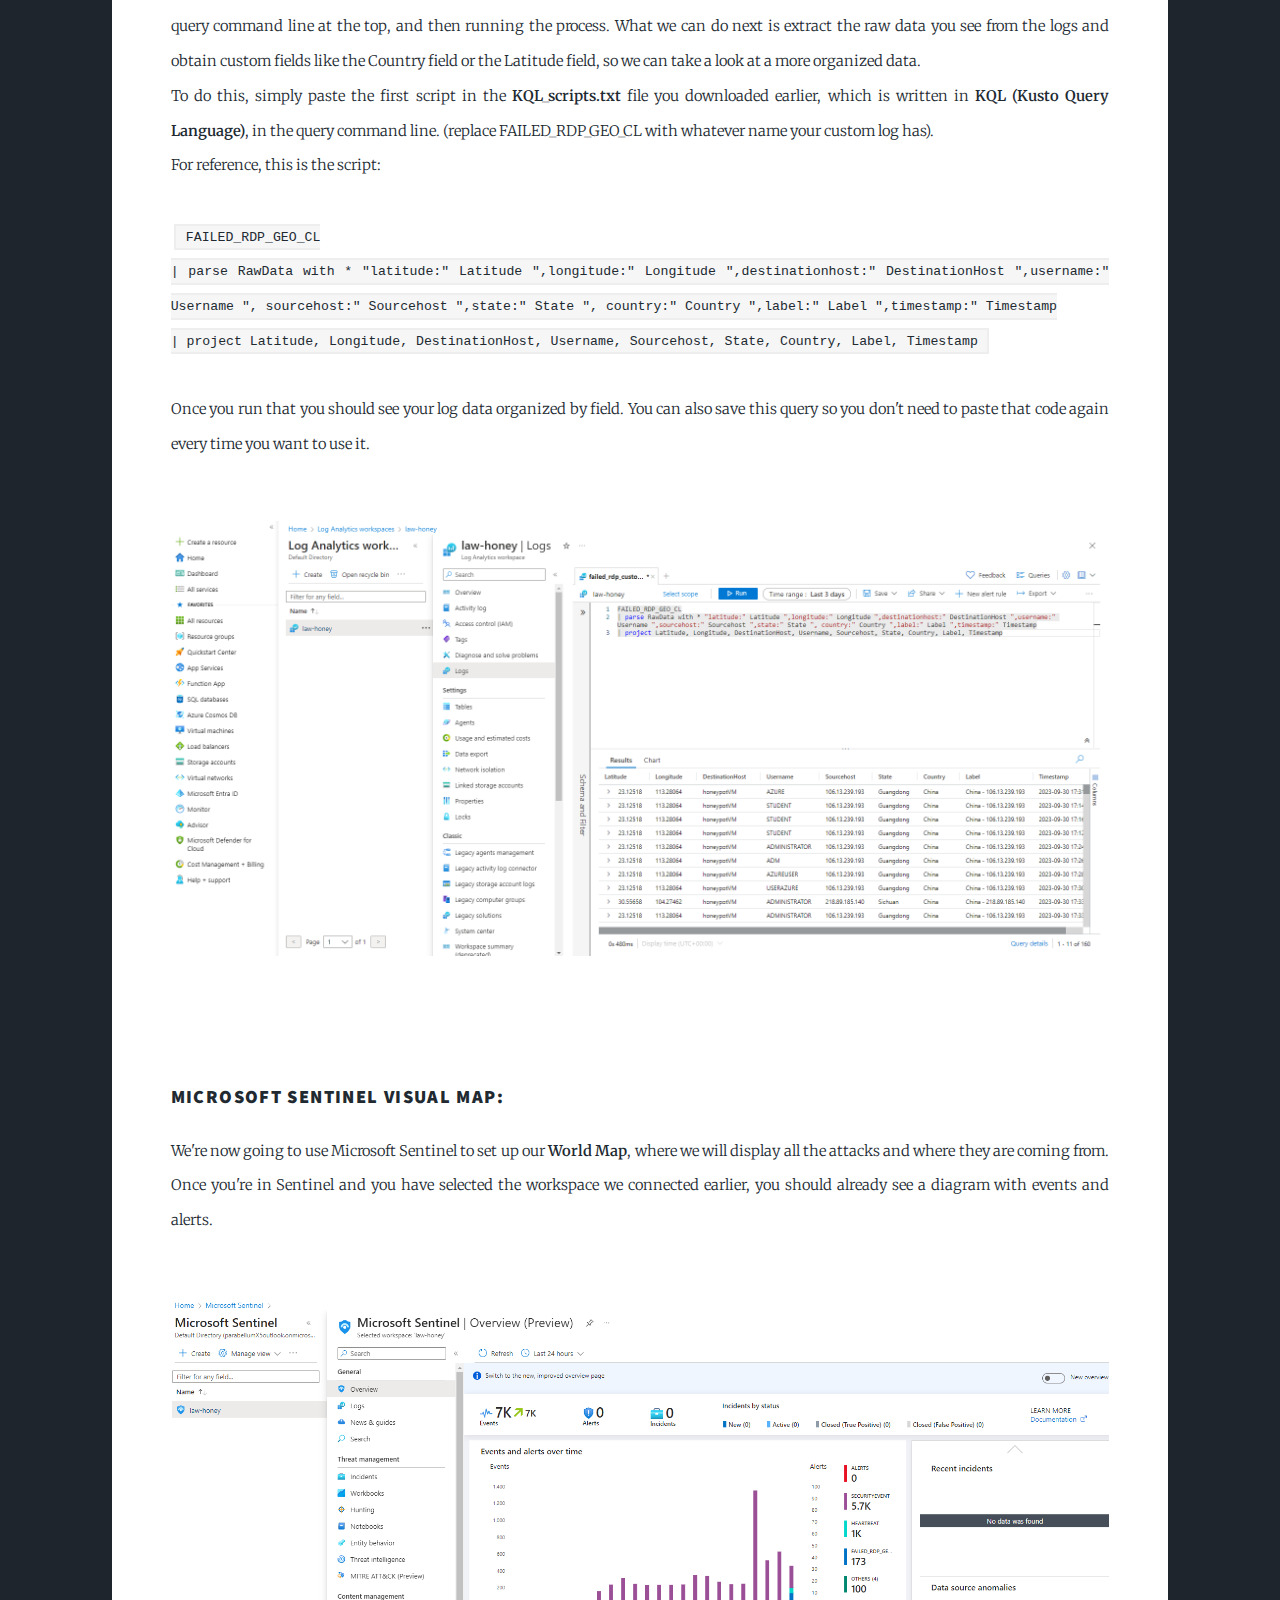
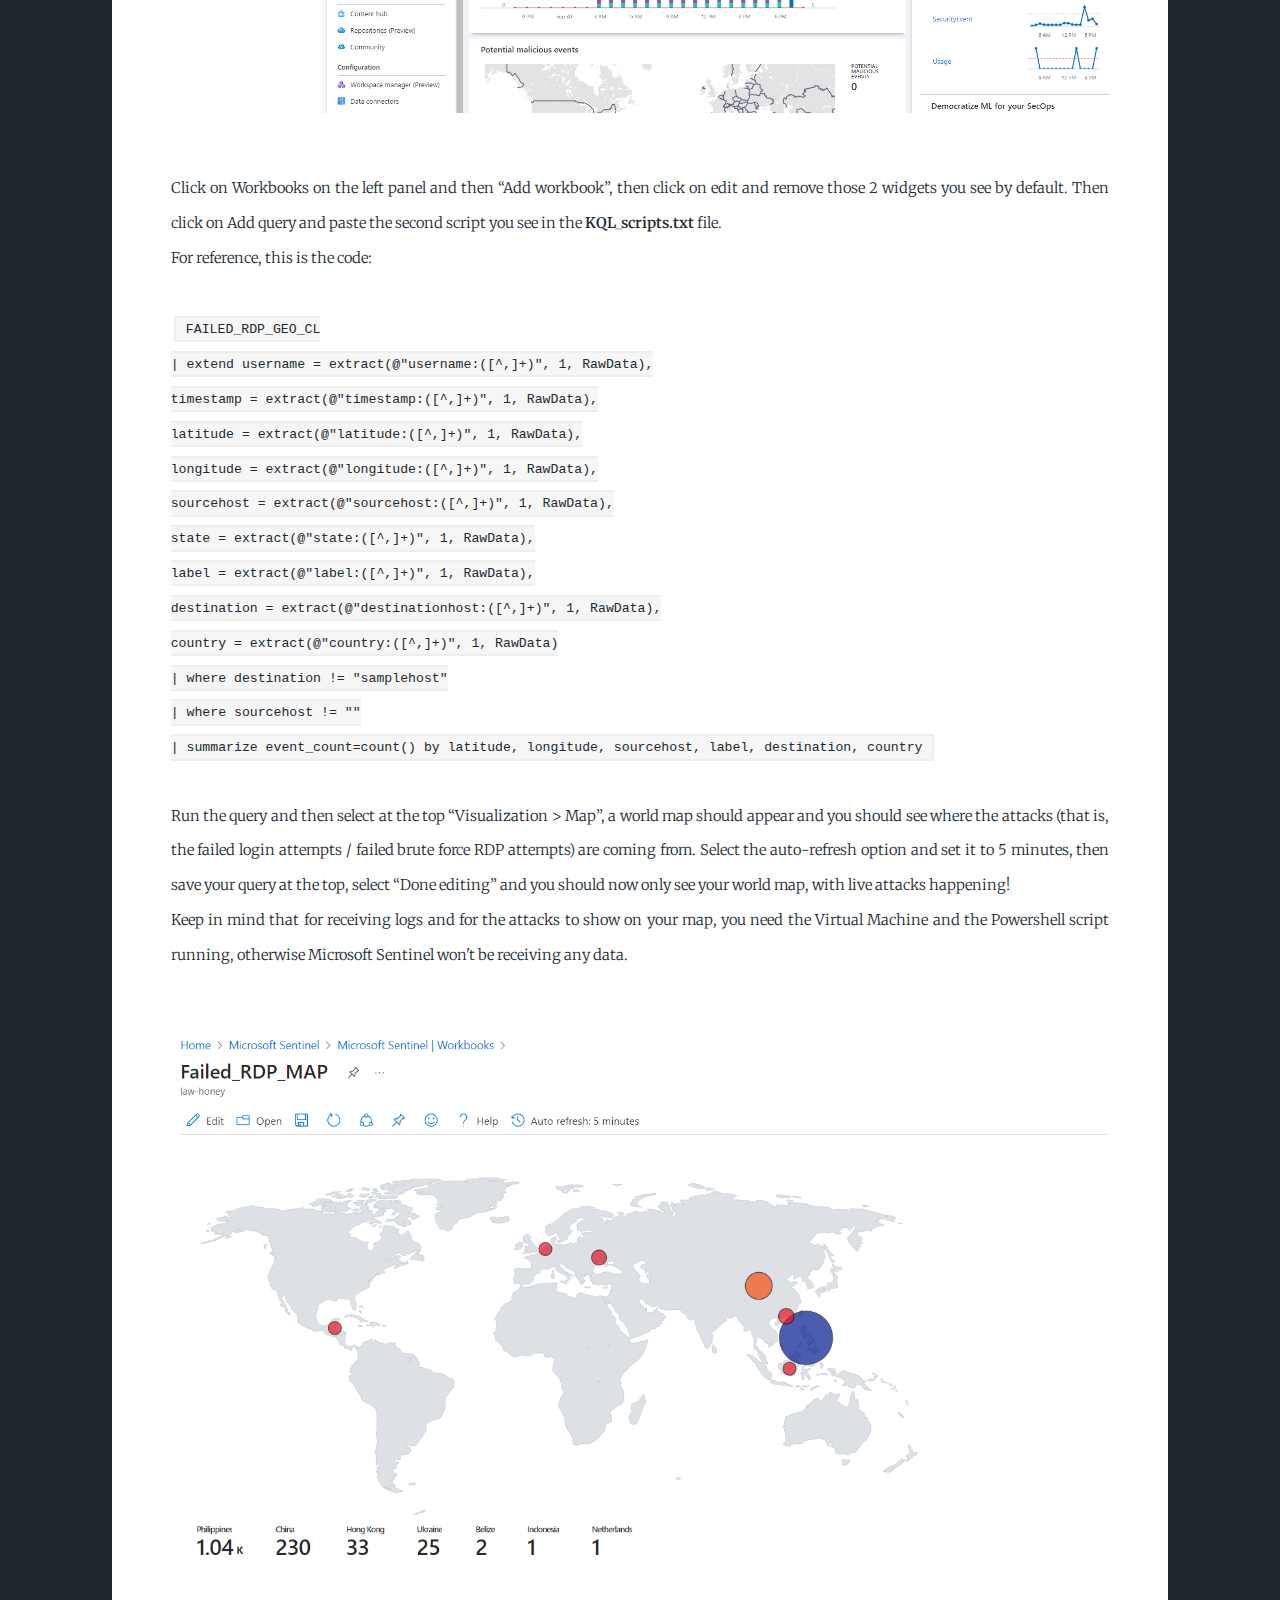
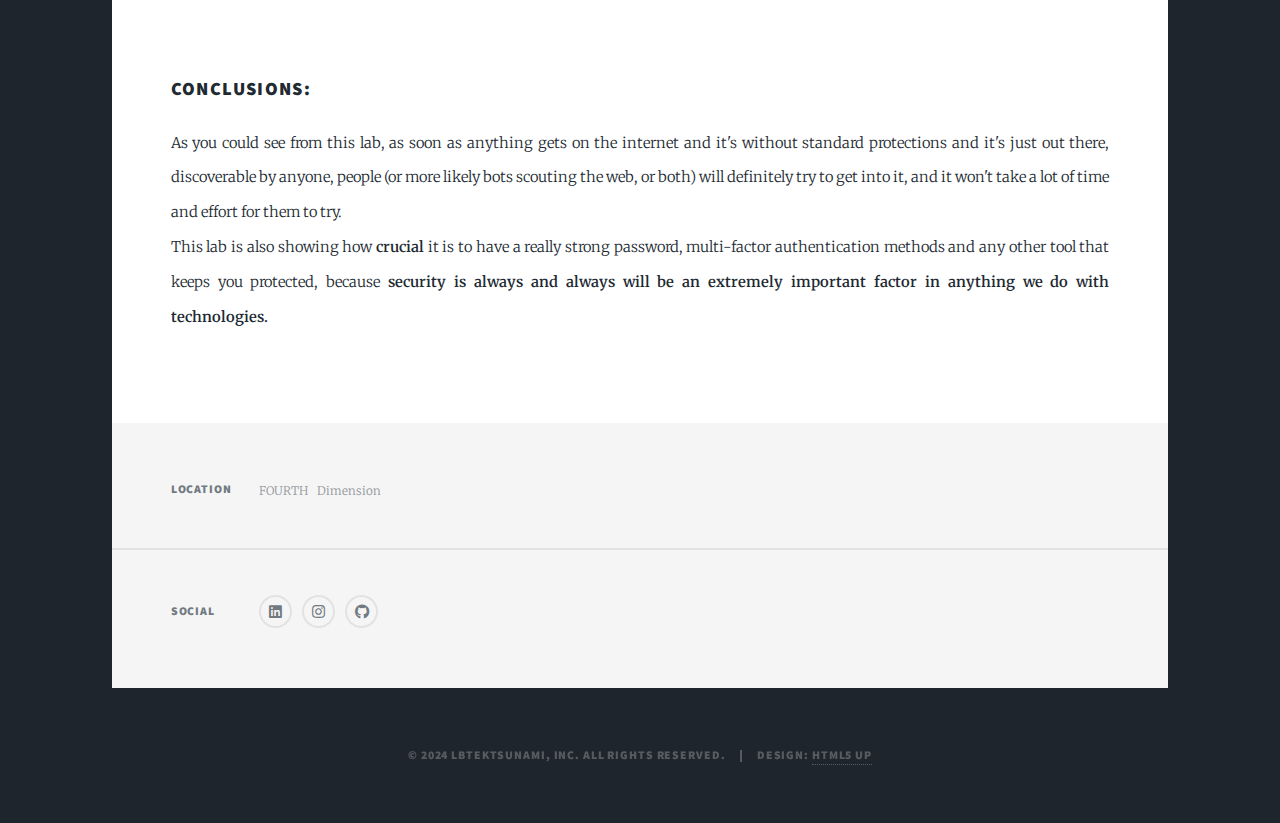
<file: alabsentinel.html>
<!DOCTYPE HTML>
<!-- // gen. page -->
<html>
	<head>
		<title>Tek Tsunami</title>
		<meta charset="utf-8" />
		<meta name="viewport" content="width=device-width, initial-scale=1, user-scalable=no" />
		<meta name="description" content="Projects development and blog posts about IT, cybersecurity, programming and language learning. Grab a cup of coffee and enjoy the read!" />
		<meta name="keywords" content="IT, cybersecurity, programming, activedirectory, python, networking, languagelearning, anki" />
		
		<link rel="icon" type="image/x-icon" href="images/favvicon/favicon.ico">
		<link rel="icon" type="image/png" sizes="32x32" href="images/favvicon/favicon-32x32.png">
		<link rel="icon" type="image/png" sizes="16x16" href="images/favvicon/favicon-16x16.png">
		<link rel="stylesheet" href="assets/css/main.css" />
		<noscript><link rel="stylesheet" href="assets/css/noscript.css" /></noscript>
	</head>
	<body class="is-preload">

		<!-- Wrapper -->
			<div id="wrapper">

				<!-- Header -->
					<header id="header">
						<a href="index.html" class="logo">Tek Tsunami</a>
					</header>

				<!-- Nav -->
				<nav id="nav">
					<ul class="links">
						<li class="active"><a href="index.html">Latest projects</a></li>
						<li><a href="generic.html">Organized projects list</a></li>
						<li><a href="elements.html">About me</a></li>
					</ul>
					<ul class="icons">
						<li><a href="https://www.linkedin.com/in/lorenzobertini-netw/" class="icon brands fa-linkedin" target="_blank"><span class="label">Linkedin</span></a></li>
						<li><a href="https://www.instagram.com/magnificent.flow/" class="icon brands fa-instagram" target="_blank"><span class="label">Instagram</span></a></li>
						<li><a href="https://github.com/Wolanet" class="icon brands fa-github" target="_blank"><span class="label">GitHub</span></a></li>
					</ul>
				</nav>

				<!-- Main -->
					<div id="main">

						<!-- Post -->
							<section class="post">
								
								<header class="major">
									<h1> Microsoft Sentinel with Cloud-based (Azure) Honeypot lab </h1>
									<div class="image main"><img src="images/labsentinel/labsentinelXX.png" alt=""/></div>
								</header>

								<p align="justify">
									In this lab we're going to create a Virtual Machine in Azure, we then make it vulnerable on purpose so that it becomes 
									our <b>Honeypot</b> (it will be essentially exposed to attackers from all over the world), then we're going to 
									create a log repository using a tool in Azure called “Log Analytics workspace”, which will be used to store and classify the logs generated from 
									the Virtual Machine. Finally, still within Azure, we're going to set up <b>Microsoft Sentinel</b>, 
									which is a <b>Security Information and Event Management (SIEM)</b> system, and we're going to use it to analyse the data logs 
									and display on a world map all the attacks (RDP brute force attacks) happening towards our Honeypot Virtual Machine. <br /> <br />

									Here's a simple diagram showing an overview of this lab: <br />
								</p>
									<div class="image main"><img src="images/labsentinel/labsentinel0.png" alt=""/></div>
									<br /> <br />

								<h3>Tools used:</h3>
								<p align="justify">
								<list>
									- <b>Microsoft Azure Tools</b>: Virtual Machine, Logs Analytics Workspace, Microsoft Sentinel <br />
									- <b>Windows 10 Pro</b> Machine <br />
									- Powershell and KQL scripts <br />
								</list>
								</p>
								<br />

								<h3> Getting started: </h3>
								<p align="justify">
									<b>*Important Disclaimer</b>: keep in mind that Microsoft has a tendency to often change menus, names of certain 
									settings etc. when upgrading Tools and Systems inside Azure. The date of when I'm writing this and doing this lab is <b>September 2023</b>, if you 
									can't find certain settings or the name doesn't correspond to what you see here, it probably means that Microsoft has changed those names/settings. 
									This doesn't mean that you won't have what you need to perform this lab, it simply means that you need to 
									search for the new name of the setting or service that's been updated or replaced.
									<br /> <br />
									Back to our lab. What we want to do first is to set up our Azure account: you can create one for free with a $200 credit, 
									you can use that credit for a month and most Azure services will be available.
									This lab will use barely any of that $200 credit, however just make sure to delete all the resources after you're done 
									with it, otherwise you might end up paying for them! <br />
									Once you have your subscription and account created, go to <b>portal.azure.com</b> to enter your Azure portal, type in the 
									search bar at the top (or select the corresponding icon) “Virtual Machine”, and then create a new Virtual Machine. <br />
								</p>

									<div class="image main"><img src="images/labsentinel/labsentinel1.png" alt=""/></div>

								<p align="justify">
									Here you want to choose a name for your “resource group”, which is the group where we're going to keep all our 
									resources for this lab, you can think of it as a folder for all the resources you're going to use. I decided to call it “labsentinel” but you 
									can choose whatever name you prefer. <br /> 
									Now type in a name for the Virtual Machine, again, choose whatever name you like, I called mine “honeypotVM”, select 
									Windows 10 Pro for the Image, and leave every other option as-is. (The region pick the one that's closest to where you are located) <br />
									Next you want to type a username and a password, just make sure you remember them because we're going to use them to log in; 
									I've used “labadmin” as username. Check the box at the bottom and then click next to proceed. <br />
									Once you get to the Networking section, at the <b>NIC network security group</b> tab, 
									select “Advanced > create new”, you can think of this as our own custom firewall, we're going to make it open and vulnerable 
									to essentially anything on the internet. (obviously, you should never do this on a real machine) <br />
									Here you want to remove the default inbound rule, and select “add an inbound rule”, then on the screen that appears on the right 
									you want to put the following settings: <br />
								</p>

									<div class="image main"><img src="images/labsentinel/labsentinel2.png" alt=""/></div>
								
								<p align="justify">
									The point of this is to make our Virtual Machine very discoverable and vulnerable, to act as our Honeypot.
									Now Click on “review + create” at the bottom, and finally “create”. <br />
									The deployment process might take a while, in the meantime go to the search bar at the top and type <b>“Log Analytics workspace”</b>. 
									Click on create, select the resource group we named before and go ahead with the “review + create” to finish the process. 
									We're going to use this log workspace to obtain and store the Windows Event logs from our Virtual Machine, and also custom logs that we will set up and that 
									will show us the geographical location from where the attacks are coming from. <br />
									
									Next go to the search bar at the top and type “Security”, here we're gonna enable the ability to gather logs 
									from the Virtual Machine and have them in the Log Analytic workspace. Go to “Microsoft Defender for the Cloud” and then select 
									“Environment Settings”, here select the Log Analytics workspace you just deployed after clicking on expand all. 
									(it can be difficult to find) <br />
								</p>

									<div class="image main"><img src="images/labsentinel/labsentinel3.png" alt=""/></div>

								<p align="justify">
									At this point you want to turn on “Foundational CSPM” and “Server” and click Save. Then on the left, on the 
									“Data collection” tab, click on “All Events”, to allow us to gather all the logs we need. Click on Save and finish this process. <br />
									<br />
									Now go to the Log Analytic workspace, select it and then select Virtual Machines on the left panel, then click 
									on “connect” at the top. We should now have our Virtual Machine connected to our Log Analytic workspace. <br />
									Now we're going to quickly set up <b>Microsoft Sentinel</b>, simply search for it in the search bar at the top and then, 
									once inside the Sentinel dashboard, select “create”. Here pick the Log Analytic Workspace and click on Add. 
								</p>

									<div class="image main"><img src="images/labsentinel/labsentinel4.png" alt=""/></div>
									
								<p align="justify">			
									Once that's done, go to the Virtual Machine we created earlier.
									Copy the public IP address you see here, then go to your computer (outside of Azure) and open <b>Remote Desktop</b>, 
									paste the IP address and you can now remotely connect to our Virtual Machine after also typing in the credentials 
									(username and password) that we set earlier. You can also connect to our Virtual Machine in a few other ways, simply select
									"connect" at the top of your Virtual Machine dashboard in Azure, and then pick your preferred method; by selecting RDP you 
									will download a file that will essentially replicate what we just did to manually connect.
									<br /> <br />
							    	Now that we're inside our Virtual Machine, go ahead and set up Microsoft Edge as we will use it later on, then open the 
									Event Viewer. Here go to “Windows logs > Security”, we can see all the security events related to our Virtual Machine, 
									in particular we're going to be interested in the event ID 4625, “Audit failure”, we'll be gathering these 
									security event logs because they will show all the failed attempts to log in our Virtual Machine, while also showing 
									the IP address of who tried to log in. (so we will know their location) <br />
								</p>

									<div class="image main"><img src="images/labsentinel/labsentinel5.png" alt=""/></div>
								
								<p align="justify">
									At this point, if you go to your command prompt and try to ping the Virtual Machine, you will see that it won't work and the 
									request is timed out. We could just enable ICMP but since this is our Honeypot, we're simply going to disable
									the Microsoft Defender Firewall. Search for “wf.msc” to quick-access it, then go to properties and turn OFF the Domain Profile, 
									Private Profile and Public Profile. Now if you try to ping your VM again you will see that the ping goes through. 
									<br /> <br />
									Open your browser in your VM and go to this GitHub page: <a href="https://github.com/Wolanet/MicrosoftSentinel-Azure-lab" target="_blank"><b>Microsoft Sentinel Azure lab</b></a>, 
									to download the Powershell script called <b>Logs_Transfer.ps1</b>, this 
									will allow us to later get the location of where all the IP addresses that are attacking our Honeypot are coming from. Alternatively, you can copy-paste
									the code of that script in a new file that you create with Powershell, remember to do this in your Virtual Machine and not on your actual PC.
									From that same GitHub page downalod the file called <b>KQL_scripts.txt</b> as well, which we will use later on.<br /> <br />

									To use the Logs_Transfer.ps1 script, you need to go to this website: <a href="https://ipgeolocation.io/" target="_blank"><b>ipgeolocation.io</b></a>
									and sign up (it's free and super simple to register a new account), once you do, 
									it will give you an API_KEY which you need to paste in the code inside the script, right at the top. <br />
									The Powershell script extracts logs from the Event Viewer, specifically logs related to failed login attempts, and then it uses the ipgeolocation.io website to determine the geographical
									location of the attacks (RDP brute force attacks). The script will generate logs with that information, and they will be stored 
									in a log file in C:\ProgramData. <br />
									By running the script, you should see something like this: <br />
								</p>

									<div class="image main"><img src="images/labsentinel/labsentinel6.png" alt=""/></div>

								<p align="justify">
									The script is also using some sample data, and you can see all this data in the failed_rdp file it generated in C:\ProgramData. <br />
									As you can tell from the screenshot, people already tried to log in our machine, even though we made it vulnerable just a few moments ago! Wild.
								</p>

								<br /> <br />
									<h3> Working with Logs Analytics workspace: </h3>
								<p align="justify">
									Going back to Azure, we're going to allow Log Analytics workspace to import custom logs, that is our logs with 
									geographical data in it. Select the workspace and then select <b>“Tables > Create > New Custom Log (MMA-Based)”</b>, 
									here we have to upload/select the failed_rdp file we generated earlier to create the custom log, however that file is in our 
									Virtual Machine, so simply go back to that file, copy the content, go back to YOUR machine and create a new txt file with
									the content you just copied, then finally upload that file. It can get confusing, so double-check always to see if you're in your machine or in
									the Virtual Machine, to avoid making mistakes. <br /> <br />
									Click Next and then on the Collection path, select Windows and type in the path where the log file is, <b>C:\ProgramData\failed_rdp.log</b>, choose a name for 
									the custom log and click on Create at the bottom to finish the process. <br />
								</p>

									<div class="image main"><img src="images/labsentinel/labsentinel7.png" alt=""/></div>
								<br /> 
								
								<p align="justify">
									 You should now be able to see your custom log in your “Logs” section of the workspace by simply typing the name you 
									 chose for it in the query command line at the top, and then running the process. What we can do next is extract the raw data you see from the logs 
									 and obtain custom fields like the Country field or the Latitude field, so we can take a look at a more organized data. <br />
									 To do this, simply paste the first script in the <b>KQL_scripts.txt</b> file you downloaded earlier, which is written in <b>KQL (Kusto Query Language)</b>,
									 in the query command line. (replace FAILED_RDP_GEO_CL with whatever name your custom log has). <br />
									 For reference, this is the script: <br /> <br />

									<code> 
										FAILED_RDP_GEO_CL <br />
										| parse RawData with * "latitude:" Latitude ",longitude:" Longitude ",destinationhost:" DestinationHost ",username:" Username ",
										  sourcehost:" Sourcehost ",state:" State ", country:" Country ",label:" Label ",timestamp:" Timestamp <br />
										| project Latitude, Longitude, DestinationHost, Username, Sourcehost, State, Country, Label, Timestamp
									</code>
									<br /> <br />

									Once you run that you should see your log data organized by field. You can also save this query so you don't need 
									to paste that code again every time you want to use it. <br />
								</p>

									<div class="image main"><img src="images/labsentinel/labsentinel8.png" alt=""/></div>

								<br /> <br />

								<h3>Microsoft Sentinel Visual Map:</h3>
								<p align="justify">
									 We're now going to use Microsoft Sentinel to set up our <b>World Map</b>, where we will display all the attacks and where 
									 they are coming from. Once you're in Sentinel and you have selected the workspace we connected earlier, you should already 
									 see a diagram with events and alerts. <br />
								</p>

									<div class="image main"><img src="images/labsentinel/labsentinel9.png" alt=""/></div>
									
								<p align="justify">
									Click on Workbooks on the left panel and then “Add workbook”, then click on edit and remove those 2 
									widgets you see by default. Then click on Add query and paste the second script you see in the <b>KQL_scripts.txt</b> file. <br />
									For reference, this is the code: <br /> <br />

									<code>
									FAILED_RDP_GEO_CL  <br />
									 | extend username = extract(@"username:([^,]+)", 1, RawData),  <br />
    							     timestamp = extract(@"timestamp:([^,]+)", 1, RawData),  <br />
       								 latitude = extract(@"latitude:([^,]+)", 1, RawData),  <br />
     							 	 longitude = extract(@"longitude:([^,]+)", 1, RawData),  <br />
       								 sourcehost = extract(@"sourcehost:([^,]+)", 1, RawData),  <br />
      							     state = extract(@"state:([^,]+)", 1, RawData),  <br />
      								 label = extract(@"label:([^,]+)", 1, RawData),  <br />
     	 							 destination = extract(@"destinationhost:([^,]+)", 1, RawData),  <br />
     								 country = extract(@"country:([^,]+)", 1, RawData)  <br />
									 | where destination != "samplehost"  <br />
									 | where sourcehost != ""   <br />
									 | summarize event_count=count() by latitude, longitude, sourcehost, label, destination, country   <br />
									</code>
									
									<br />
									  Run the query and then select at the top “Visualization > Map”, a world map should appear and you should see 
									  where the attacks (that is, the failed login attempts / failed brute force RDP attempts) are coming from. Select the auto-refresh option and set it
									  to 5 minutes, then save your query at the top, select “Done editing” and you should now only see your world map, 
									  with live attacks happening! <br />
									  Keep in mind that for receiving logs and for the attacks to show on your map, you need the Virtual Machine and the Powershell script running, 
									  otherwise Microsoft Sentinel won't be receiving any data. <br />
							    </p>

								    <div class="image main"><img src="images/labsentinel/labsentinel10.png" alt=""/></div>

								<br />
								<h3> Conclusions: </h3>
									
								<p align="justify">
									As you could see from this lab, as soon as anything gets on the internet and it's without standard protections and it's just
									out there, discoverable by anyone, people (or more likely bots scouting the web, or both) will definitely try to get into it, 
									and it won't take a lot of time and effort for them to try. <br />
									This lab is also showing how <b>crucial</b> it is to have a really strong password, multi-factor authentication methods 
									and any other tool that keeps you protected, because <b>security is always and always will be an extremely 
									important factor in anything we do with technologies.</b>
								</p>
				
							</section>

					</div>


				<!-- Footer -->
				<footer id="footer">
					<section class="split contact">
						<section class="alt">
							<h3>Location</h3>
							<p>FOURTH &nbsp; Dimension</p>
						</section>
						<section>
							<h3>Social</h3>
							<ul class="icons alt">
								<li><a href="https://www.linkedin.com/in/lorenzobertini-netw/" class="icon brands alt fa-linkedin" target="_blank"><span class="label">Linkedin</span></a></li>
								<li><a href="https://www.instagram.com/magnificent.flow/" class="icon brands alt fa-instagram" target="_blank"><span class="label">Instagram</span></a></li>
								<li><a href="https://github.com/Wolanet" class="icon brands alt fa-github" target="_blank"><span class="label">GitHub</span></a></li>
							</ul>
						</section>
					</section>
				</footer>

				
			<!-- Copyright -->
				<div id="copyright">
					<ul><li>&copy; 2024 LBtektsunami, Inc. All Rights Reserved.</li><li>Design: <a href="https://html5up.net">HTML5 UP</a></li></ul>
				</div>


			</div>

		<!-- Scripts -->
			<script src="assets/js/jquery.min.js"></script>
			<script src="assets/js/jquery.scrollex.min.js"></script>
			<script src="assets/js/jquery.scrolly.min.js"></script>
			<script src="assets/js/browser.min.js"></script>
			<script src="assets/js/breakpoints.min.js"></script>
			<script src="assets/js/util.js"></script>
			<script src="assets/js/main.js"></script>

	</body>
</html>
</file>
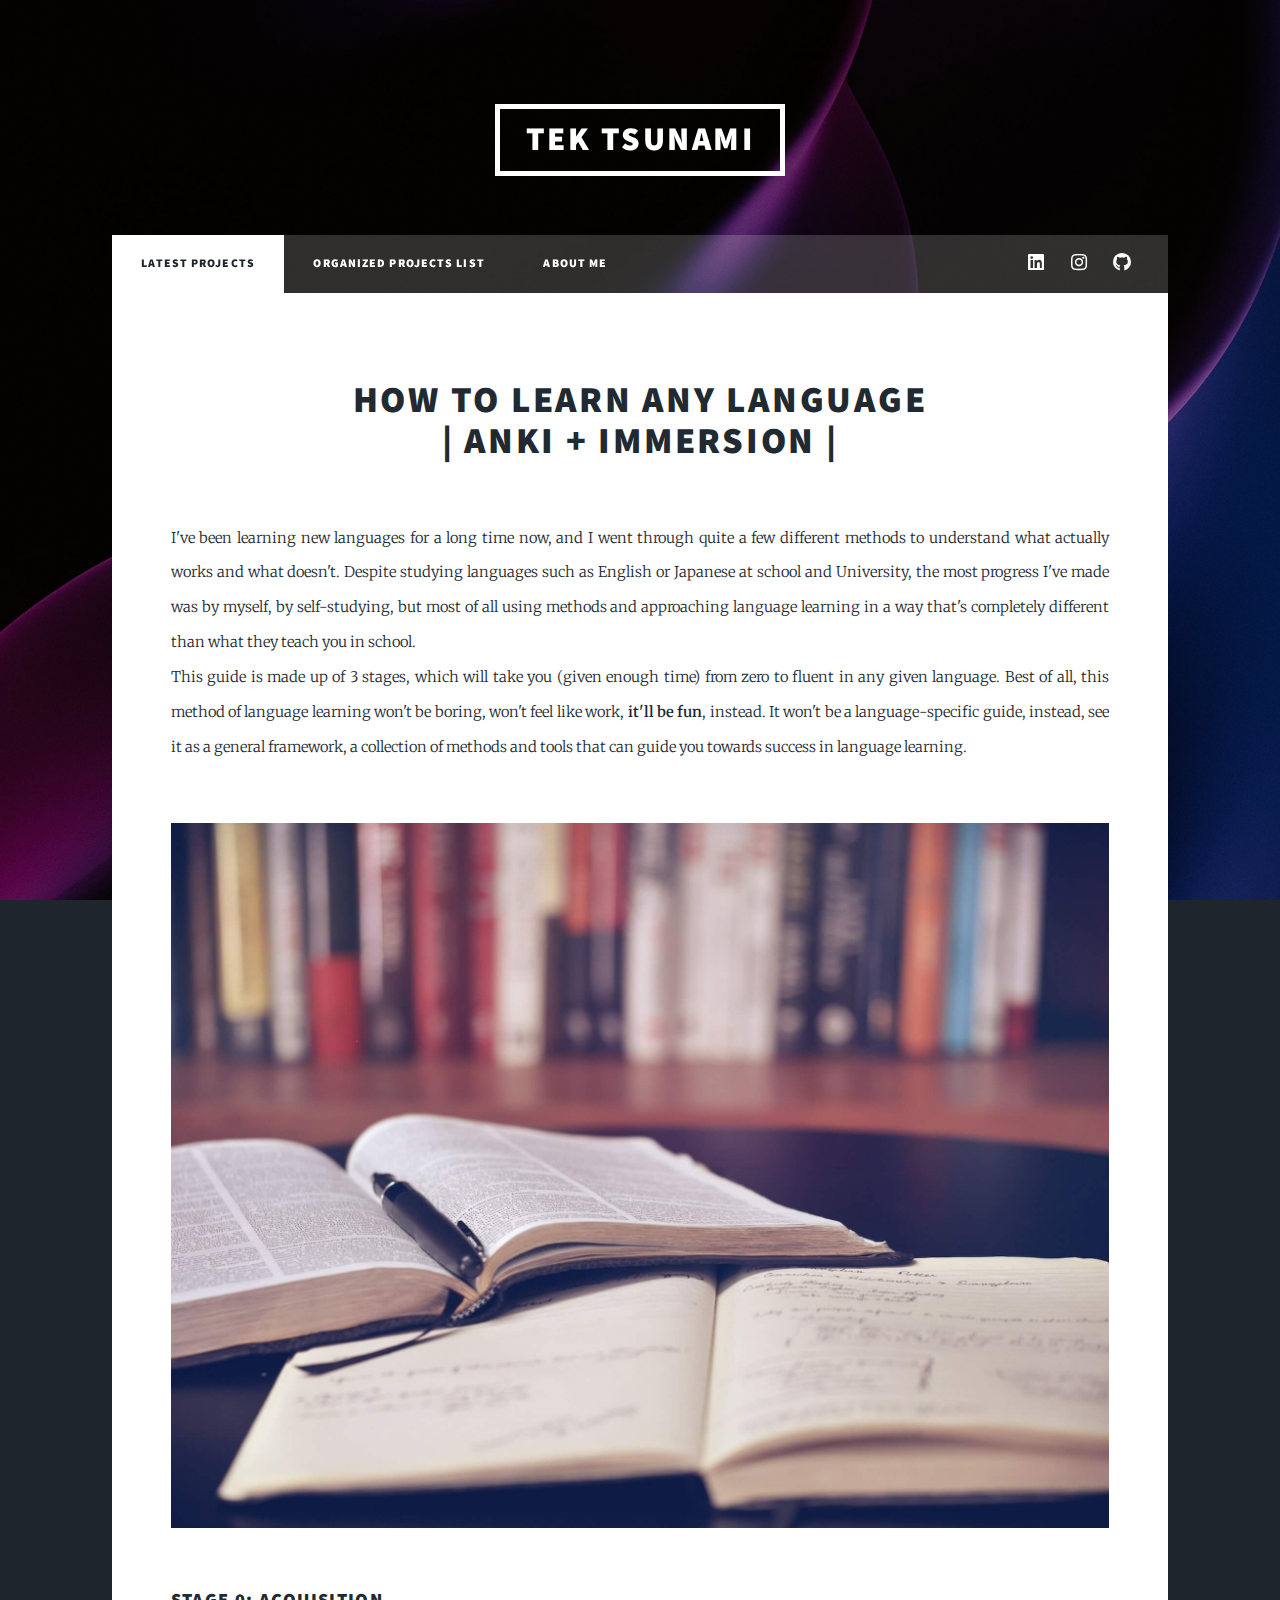
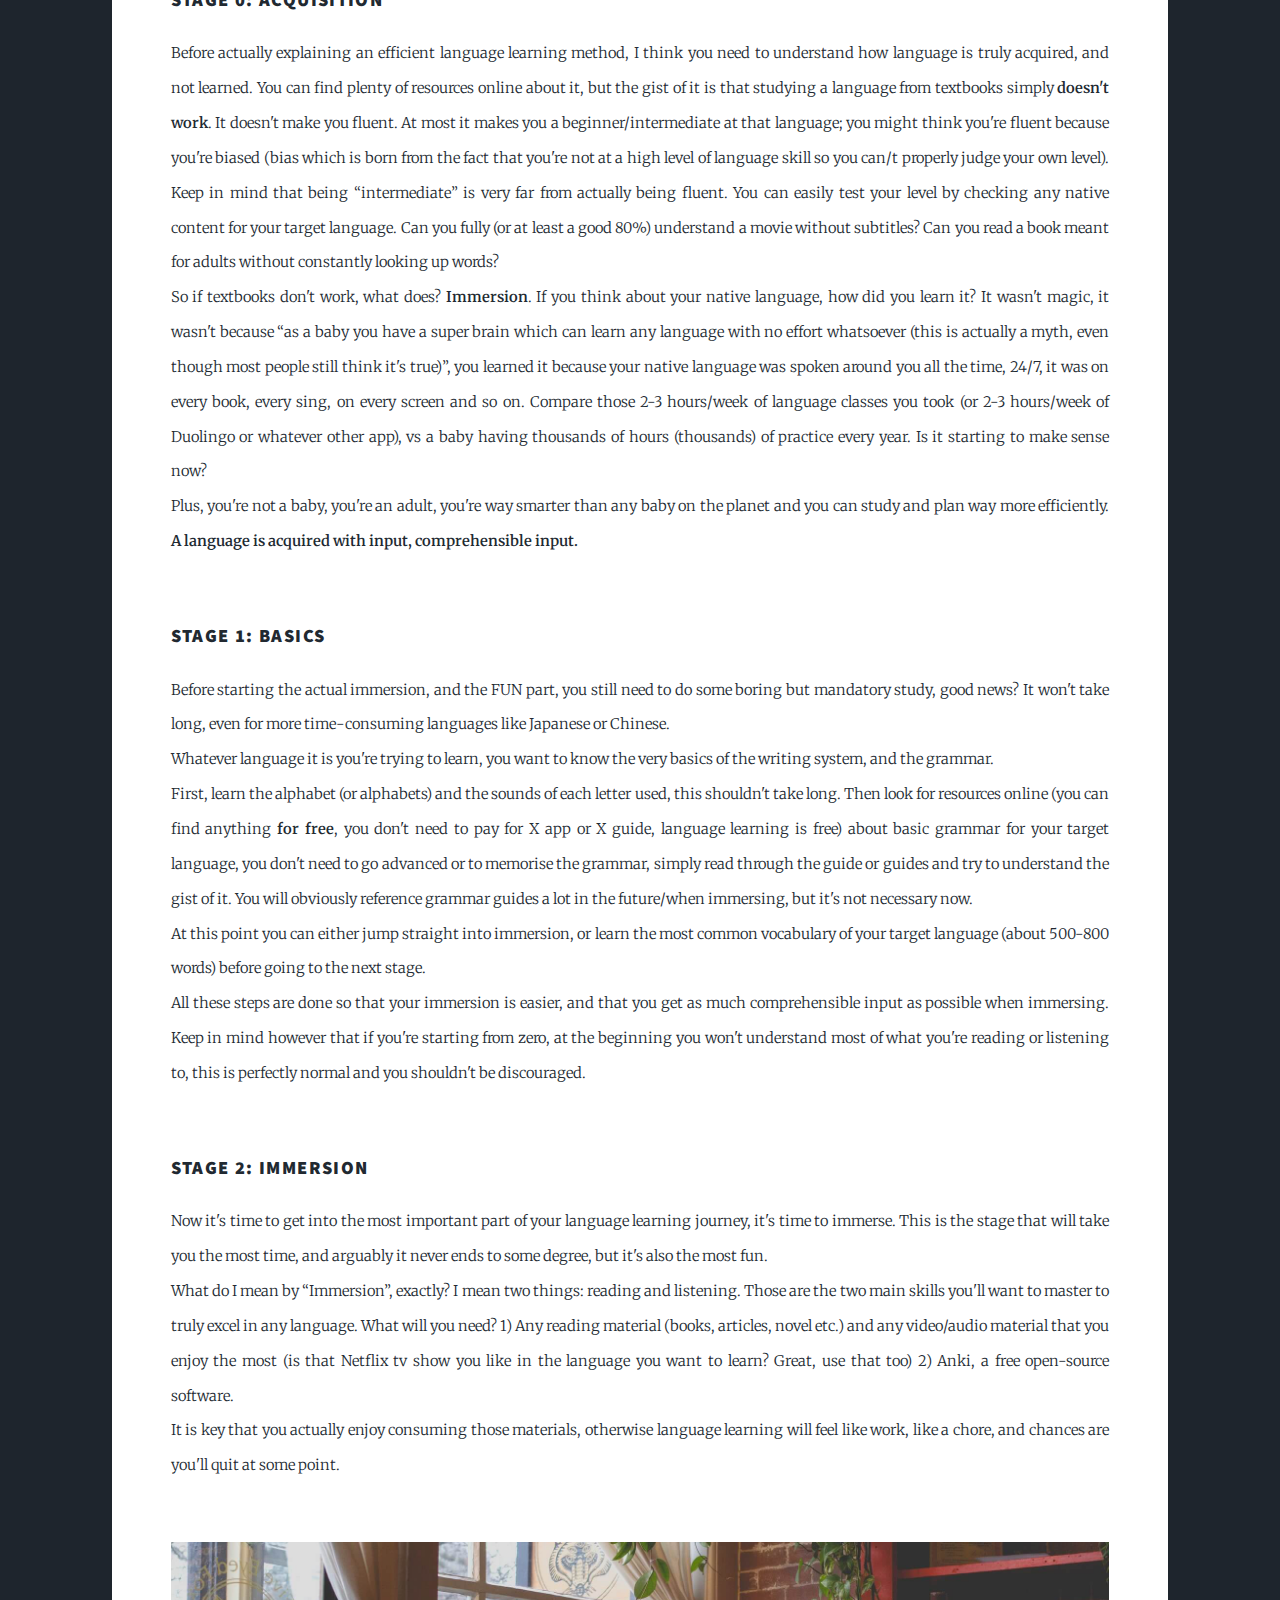
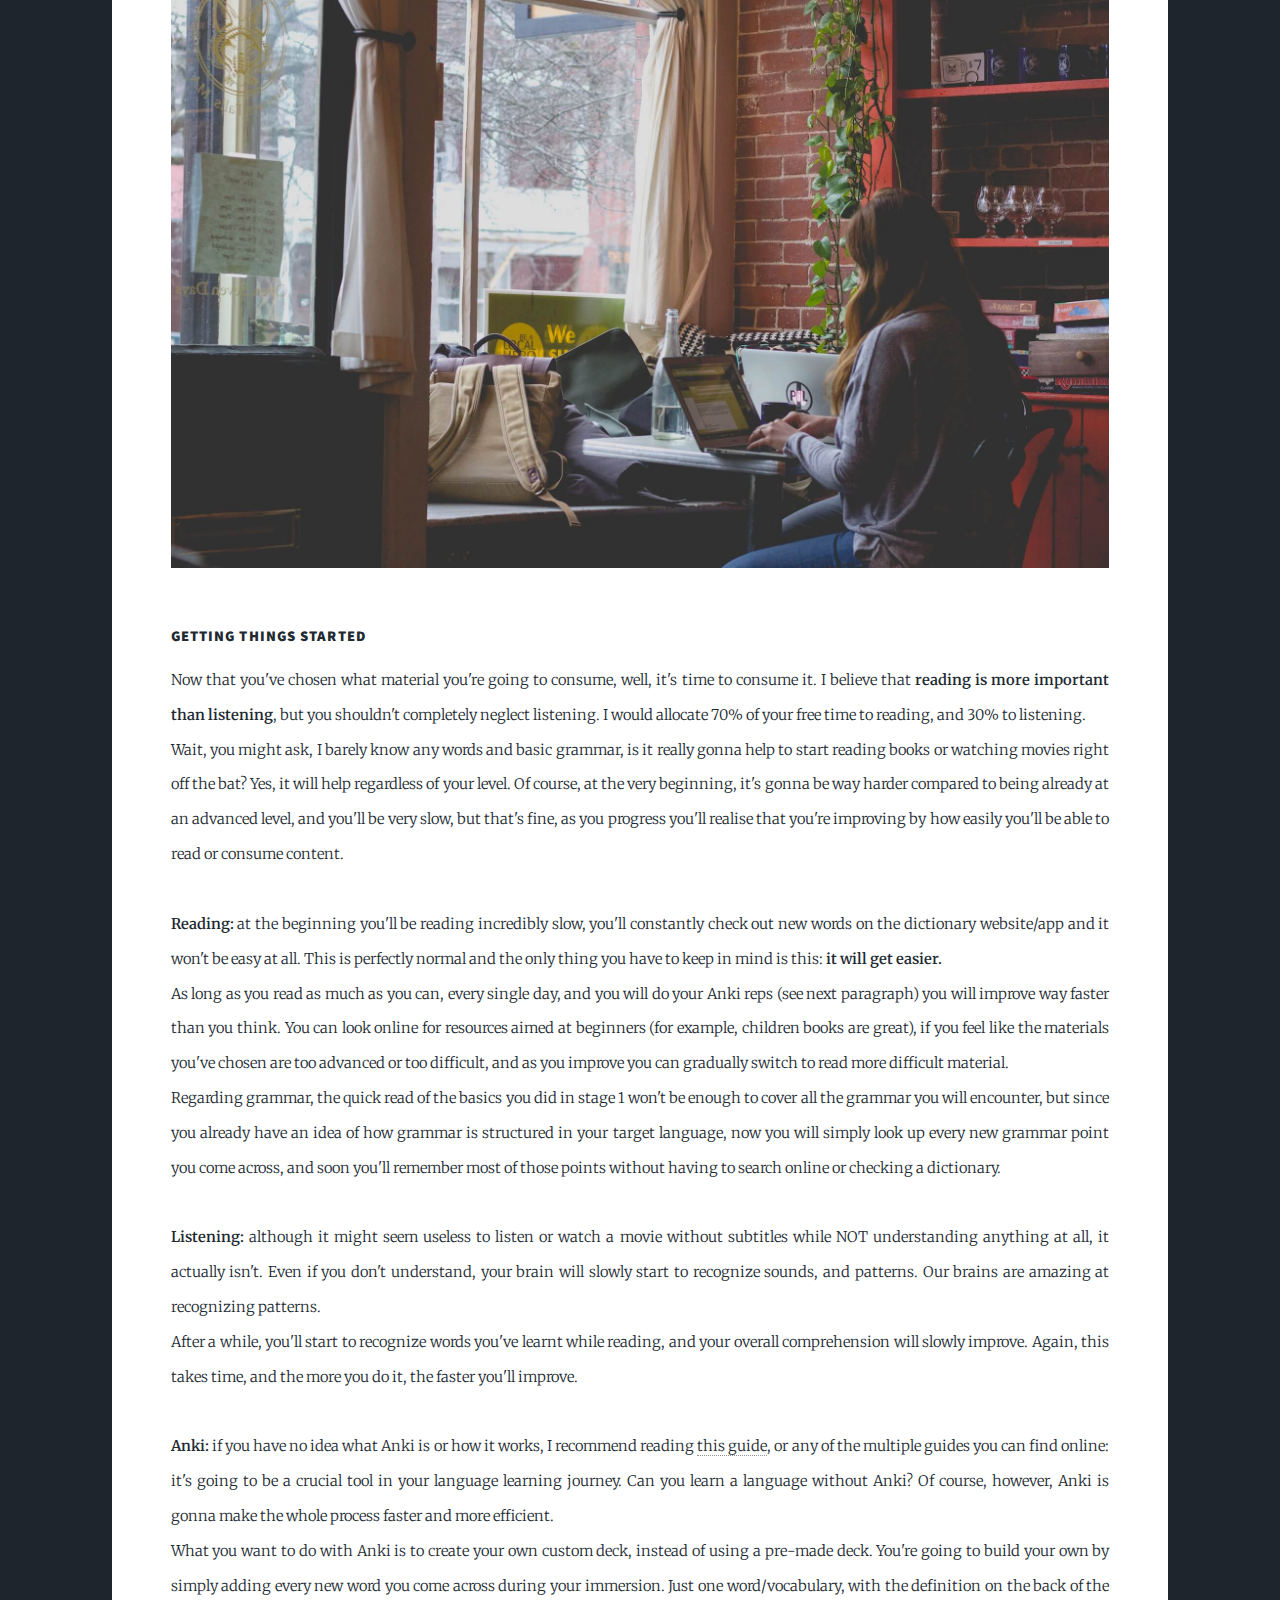
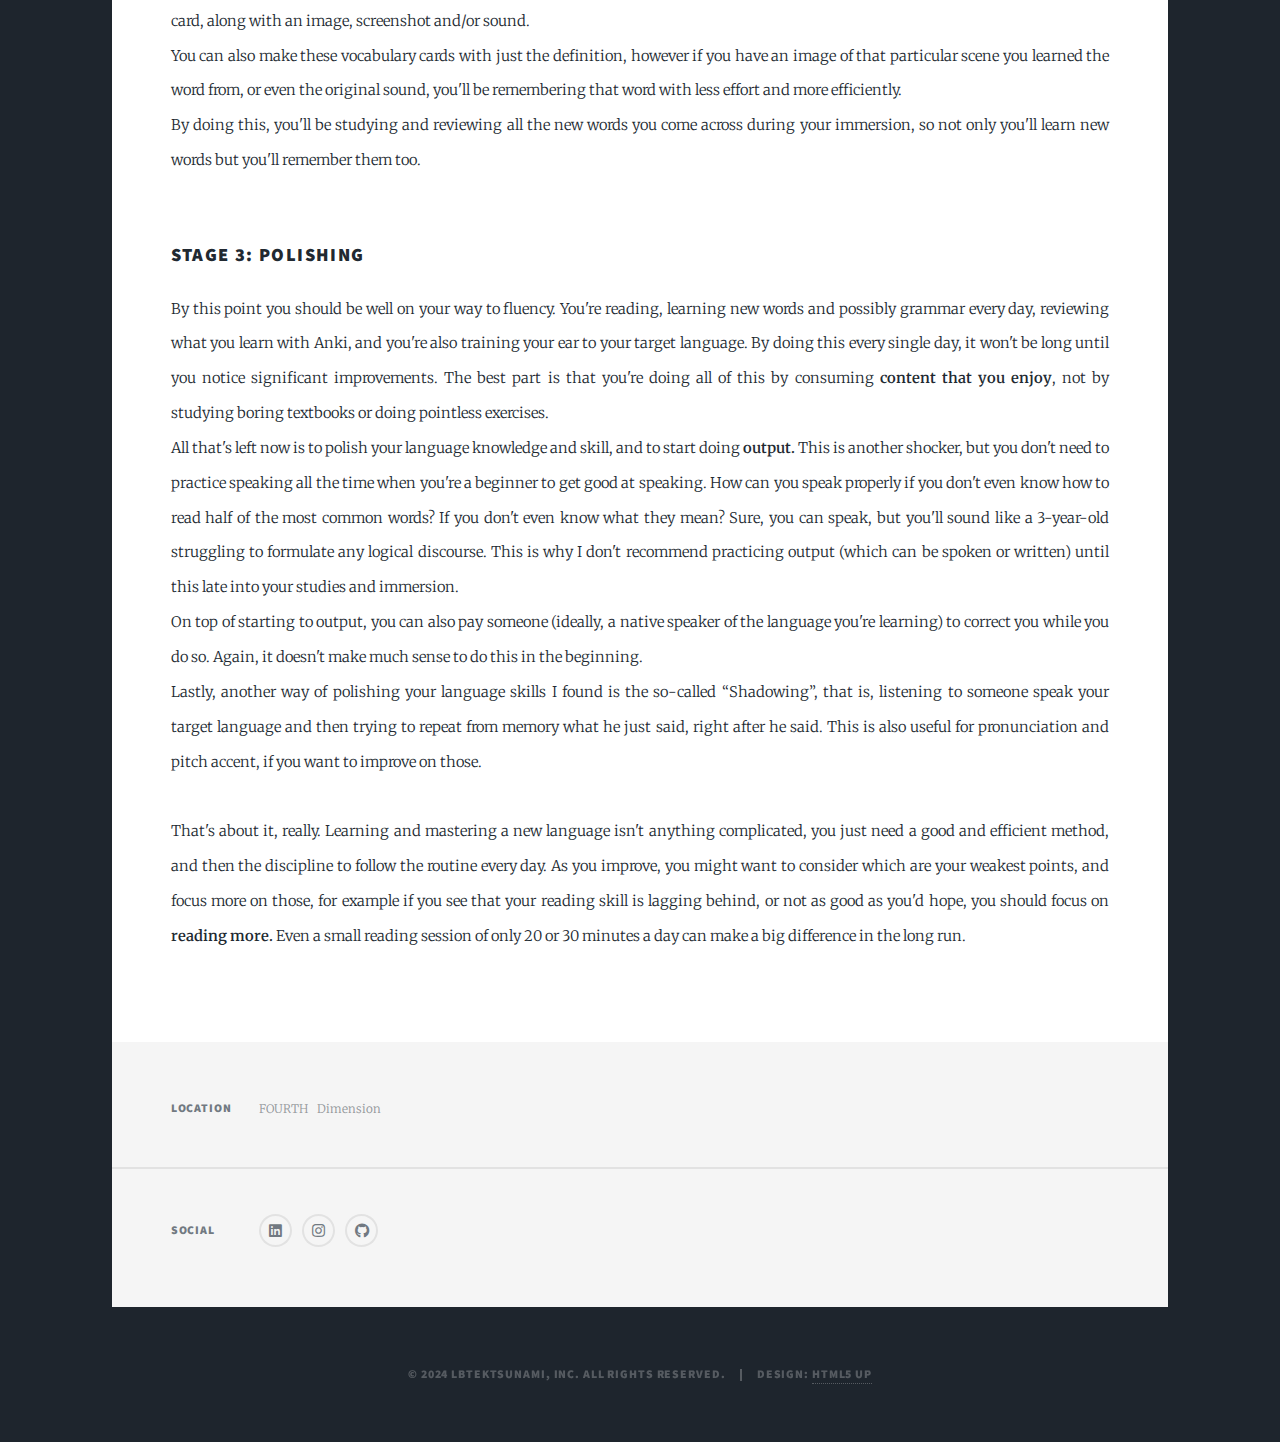
<file: ankistudy.html>
<!DOCTYPE HTML>
<!-- // gen. page -->
<html>
	<head>
		<title>Tek Tsunami</title>
		<meta charset="utf-8" />
		<meta name="viewport" content="width=device-width, initial-scale=1, user-scalable=no" />
		<link rel="stylesheet" href="assets/css/main.css" />
		<meta name="description" content="Projects development and blog posts about IT, cybersecurity, programming and language learning. Grab a cup of coffee and enjoy the read!" />
		<meta name="keywords" content="IT, cybersecurity, programming, activedirectory, python, networking, languagelearning, anki" />
		
		<link rel="icon" type="image/x-icon" href="images/favvicon/favicon.ico">
		<link rel="icon" type="image/png" sizes="32x32" href="images/favvicon/favicon-32x32.png">
		<link rel="icon" type="image/png" sizes="16x16" href="images/favvicon/favicon-16x16.png">
		<noscript><link rel="stylesheet" href="assets/css/noscript.css" /></noscript>
	</head>
	<body class="is-preload">

		<!-- Wrapper -->
			<div id="wrapper">

				<!-- Header -->
					<header id="header">
						<a href="index.html" class="logo">Tek Tsunami</a>
					</header>

				<!-- Nav -->
				<nav id="nav">
					<ul class="links">
						<li class="active"><a href="index.html">Latest projects</a></li>
						<li><a href="generic.html">Organized projects list</a></li>
						<li><a href="elements.html">About me</a></li>
					</ul>
					<ul class="icons">
						<li><a href="https://www.linkedin.com/in/lorenzobertini-netw/" class="icon brands fa-linkedin" target="_blank"><span class="label">Linkedin</span></a></li>
						<li><a href="https://www.instagram.com/magnificent.flow/" class="icon brands fa-instagram" target="_blank"><span class="label">Instagram</span></a></li>
						<li><a href="https://github.com/Wolanet" class="icon brands fa-github" target="_blank"><span class="label">GitHub</span></a></li>
					</ul>
				</nav>

				<!-- Main -->
					<div id="main">

						<!-- Post -->
							<section class="post">
								
								<header class="major">
									<h1>How to learn any language <br />
									| Anki + Immersion |</h1>
								</header>

								<p align="justify">
									I've been learning new languages for a long time now, and I went through quite a few different methods to understand what actually works and what doesn't. 
									Despite studying languages such as English or Japanese at school and University, the most progress I've made was by myself, by self-studying, but most of all 
									using methods and approaching language learning in a way that's completely different than what they teach you in school.<br />

									This guide is made up of 3 stages, which will take you (given enough time) from zero to fluent in any given language. Best of all, this method of language learning won't 
									be boring, won't feel like work, <b>it'll be fun</b>, instead.
									It won't be a language-specific guide, instead, see it as a general framework, a collection of 
									methods and tools that can guide you towards success in language learning.<br />
								</p>
								<div class="image main"><img src="images/anki1.jpg" alt="" /></div>
								
								
								<b><h3>Stage 0: Acquisition</h3></b>
								<p align="justify">
									Before actually explaining an efficient language learning method, I think you need to understand how language is truly acquired, 
									and not learned. You can find plenty of resources online about it, but the gist of it is that studying a language from textbooks simply
									<b>doesn't work</b>. It doesn't make you fluent. At most it makes you a beginner/intermediate at that language;
									you might think you're fluent because you're biased (bias which is born from the fact that you're not at a high level of language skill so 
									you can/t properly judge your own level). Keep in mind that being “intermediate” is very far from actually being fluent. 
									You can easily test your level by checking any native content for your target language. Can you fully (or at least a good 80%) understand a movie without subtitles? 
									Can you read a book meant for adults without constantly looking up words? <br />
									So if textbooks don't work, what does? <b>Immersion</b>. If you think about your native language, how did you learn it? It wasn't magic, it wasn't because “as a baby you have a super brain which can learn any language
									 with no effort whatsoever (this is actually a myth, even though most people still think it's true)”, you learned it because your native language 
									 was spoken around you all the time, 24/7, it was on every book, every sing, on every screen and so on.
									Compare those 2-3 hours/week of language classes you took (or 2-3 hours/week of Duolingo or whatever other app), vs a baby 
									having thousands of hours (thousands) of practice every year. Is it starting to make sense now? <br />
									Plus, you're not a baby, you're an adult, you're way smarter than any baby on the planet and you can study and plan way more efficiently. 
									<b>A language is acquired with input, comprehensible input.</b>
								</p>
								<br />
								<b><h3>Stage 1: Basics</h3></b>
								<p align="justify">
									Before starting the actual immersion, and the FUN part, you still need to do some boring but mandatory study, good news? It won't take long, 
									even for more time-consuming languages like Japanese or Chinese. <br />
									Whatever language it is you're trying to learn, you want to know the very basics of the writing system, and the grammar.<br />
									First, learn the alphabet (or alphabets) and the sounds of each letter used, this shouldn't take long. Then look for resources online 
									(you can find anything <b>for free</b>, you don't need to pay for X app or X guide, language learning is free) about basic 
									grammar for your target language, you don't need to go advanced or to memorise the grammar, simply read through the guide or 
									guides and try to understand the gist of it. You will obviously reference grammar guides a lot in the future/when immersing, but it's 
									not necessary now. <br />
									At this point you can either jump straight into immersion, or learn the most common vocabulary of your target language (about 500-800 words) 
									before going to the next stage.<br />
									All these steps are done so that your immersion is easier, and that you get as much comprehensible input as possible when immersing. 
									Keep in mind however that if you're starting from zero, at the beginning you won't understand most of what you're reading or listening to, 
									this is perfectly normal and you shouldn't be discouraged. 
								</p>
								<br />	
								<b><h3>Stage 2: Immersion</h3></b>
							    <p align="justify">
									Now it's time to get into the most important part of your language learning journey, it's time to immerse. 
									This is the stage that will take you the most time, and arguably it never ends to some degree, but it's also the most fun.<br />
									
									What do I mean by “Immersion”, exactly? I mean two things: reading and listening. Those are the two main skills you'll want to master 
									to truly excel in any language. What will you need? 1) Any reading material (books, articles, novel etc.) and any video/audio material 
									that you enjoy the most (is that Netflix tv show you like in the language you want to learn? Great, use that too)  
									2) Anki, a free open-source software.<br />
									It is key that you actually enjoy consuming those materials, otherwise language learning will feel like work, like a chore, 
									and chances are you'll quit at some point.
								</p>

								<div class="image main"><img src="images/anki2.jpg" alt="" /></div>

								<b><h4>Getting things started</h4></b>
								<p align="justify">
									Now that you've chosen what material you're going to consume, well, it's time to consume it. I believe that <b>reading is more important than listening</b>, 
									but you shouldn't completely neglect listening. I would allocate 70% of your free time to reading,  and 30% to listening. <br />
									Wait, you might ask, I barely know any words and basic grammar, is it really gonna help to start reading books or watching movies right off the bat? 
									Yes, it will help regardless of your level. Of course, at the very beginning, it's gonna be way harder compared to being already at an advanced level, 
									and you'll be very slow, but that's fine, as you progress you'll realise that you're improving by how easily you'll be able to read or consume content. <br />
									<br />
									<b>Reading: </b> at the beginning you'll be reading incredibly slow, you'll constantly check out new words on the dictionary website/app and it won't 
									be easy at all. This is perfectly normal and the only thing you have to keep in mind is this: <b>it will get easier.</b> <br />
									As long as you read as much as you can, every single day, and you will do your Anki reps (see next paragraph) you will improve way faster than you think.
									You can look online for resources aimed at beginners (for example, children books are great), if you feel like the materials you've chosen are too 
									advanced or too difficult, and as you improve you can gradually switch to read more difficult material.<br />
									Regarding grammar, the quick read of the basics you did in stage 1 won't be enough to cover all the grammar you will encounter, but since you already
									have an idea of how grammar is structured in your target language, now you will simply look up every new grammar point you come across, and soon you'll remember
									most of those points without having to search online or checking a dictionary.<br /><br />
									
									<b>Listening:</b> although it might seem useless to listen or watch a movie without subtitles while NOT understanding anything at all, it actually isn't. 
									Even if you don't understand, your brain will slowly start to recognize sounds, and patterns. Our brains are amazing at recognizing patterns. <br />
									After a while, you'll start to recognize words you've learnt while reading, and your overall comprehension will slowly improve. 
									Again, this takes time, and the more you do it, the faster you'll improve.<br /><br />
									
									<b>Anki:</b> if you have no idea what Anki is or how it works, I recommend reading <a href="https://docs.ankiweb.net/" target="_blank">this guide</a>, or any of the multiple 
									guides you can find online: it's going to be a crucial tool in your language learning journey. Can you learn a language without Anki? Of course, 
									however, Anki is gonna make the whole process faster and more efficient.<br />
									What you want to do with Anki is to create your own custom deck, instead of using a pre-made deck. You're going to build your own by simply 
									adding every new word you come across during your immersion. Just one word/vocabulary, with the definition on the back of the card, along with an image, 
									screenshot and/or sound. <br />
									You can also make these vocabulary cards with just the definition, however if you have an image of that particular scene you 
									learned the word from, or even the original sound, you'll be remembering that word with less effort and more efficiently. <br />
									By doing this, you'll be studying and reviewing all the new words you come across during your immersion, so not only you'll learn new words but 
									you'll remember them too.
								</p>
								<br />
								<b><h3>Stage 3: Polishing</h3></b>
								<p align="justify">
									By this point you should be well on your way to fluency. You're reading, learning new words and possibly grammar every day, 
									reviewing what you learn with Anki, and you're also training your ear to your target language. By doing this every single day, 
									it won't be long until you notice significant improvements. The best part is that you're doing all of this by consuming 
									<b>content that you enjoy</b>, not by studying boring textbooks or doing pointless exercises. <br />
									All that's left now is to polish your language knowledge and skill, and to start doing <b>output.</b> This is another shocker, 
									but you don't need to practice speaking all the time when you're a beginner to get good at speaking. How can you speak properly if 
									you don't even know how to read half of the most common words? If you don't even know what they mean? Sure, 
									you can speak, but you'll sound like a 3-year-old struggling to formulate any logical discourse. This is why I don't recommend practicing 
									output (which can be spoken or written) until this late into your studies and immersion. <br />
									On top of starting to output, you can also pay someone (ideally, a native speaker of the language you're learning) to correct 
									you while you do so. Again, it doesn't make much sense to do this in the beginning. <br />
									Lastly, another way of polishing your language skills I found is the so-called “Shadowing”, that is, listening to someone 
									speak your target language and then trying to repeat from memory what he just said, right after he said. 
									This is also useful for pronunciation and pitch accent, if you want to improve on those.
									
									<br /><br />
									That's about it, really. Learning and mastering a new language isn't anything complicated, you just need a good and 
									efficient method, and then the discipline to follow the routine every day. As you improve, you might want to consider which 
									are your weakest points, and focus more on those, for example if you see that your reading skill is lagging behind, 
									or not as good as you'd hope, you should focus on <b>reading more.</b> Even a small reading session of only 20 or 30 minutes a day can 
									make a big difference in the long run.
								</p>
							
							</section>

					</div>


				<!-- Footer -->
				<footer id="footer">
					<section class="split contact">
						<section class="alt">
							<h3>Location</h3>
							<p>FOURTH &nbsp; Dimension</p>
						</section>
						<section>
							<h3>Social</h3>
							<ul class="icons alt">
								<li><a href="https://www.linkedin.com/in/lorenzobertini-netw/" class="icon brands alt fa-linkedin" target="_blank"><span class="label">Linkedin</span></a></li>
								<li><a href="https://www.instagram.com/magnificent.flow/" class="icon brands alt fa-instagram" target="_blank"><span class="label">Instagram</span></a></li>
								<li><a href="https://github.com/Wolanet" class="icon brands alt fa-github" target="_blank"><span class="label">GitHub</span></a></li>
							</ul>
						</section>
					</section>
				</footer>

				
			<!-- Copyright -->
				<div id="copyright">
					<ul><li>&copy; 2024 LBtektsunami, Inc. All Rights Reserved.</li><li>Design: <a href="https://html5up.net">HTML5 UP</a></li></ul>
				</div>


			</div>

		<!-- Scripts -->
			<script src="assets/js/jquery.min.js"></script>
			<script src="assets/js/jquery.scrollex.min.js"></script>
			<script src="assets/js/jquery.scrolly.min.js"></script>
			<script src="assets/js/browser.min.js"></script>
			<script src="assets/js/breakpoints.min.js"></script>
			<script src="assets/js/util.js"></script>
			<script src="assets/js/main.js"></script>

	</body>
</html>
</file>
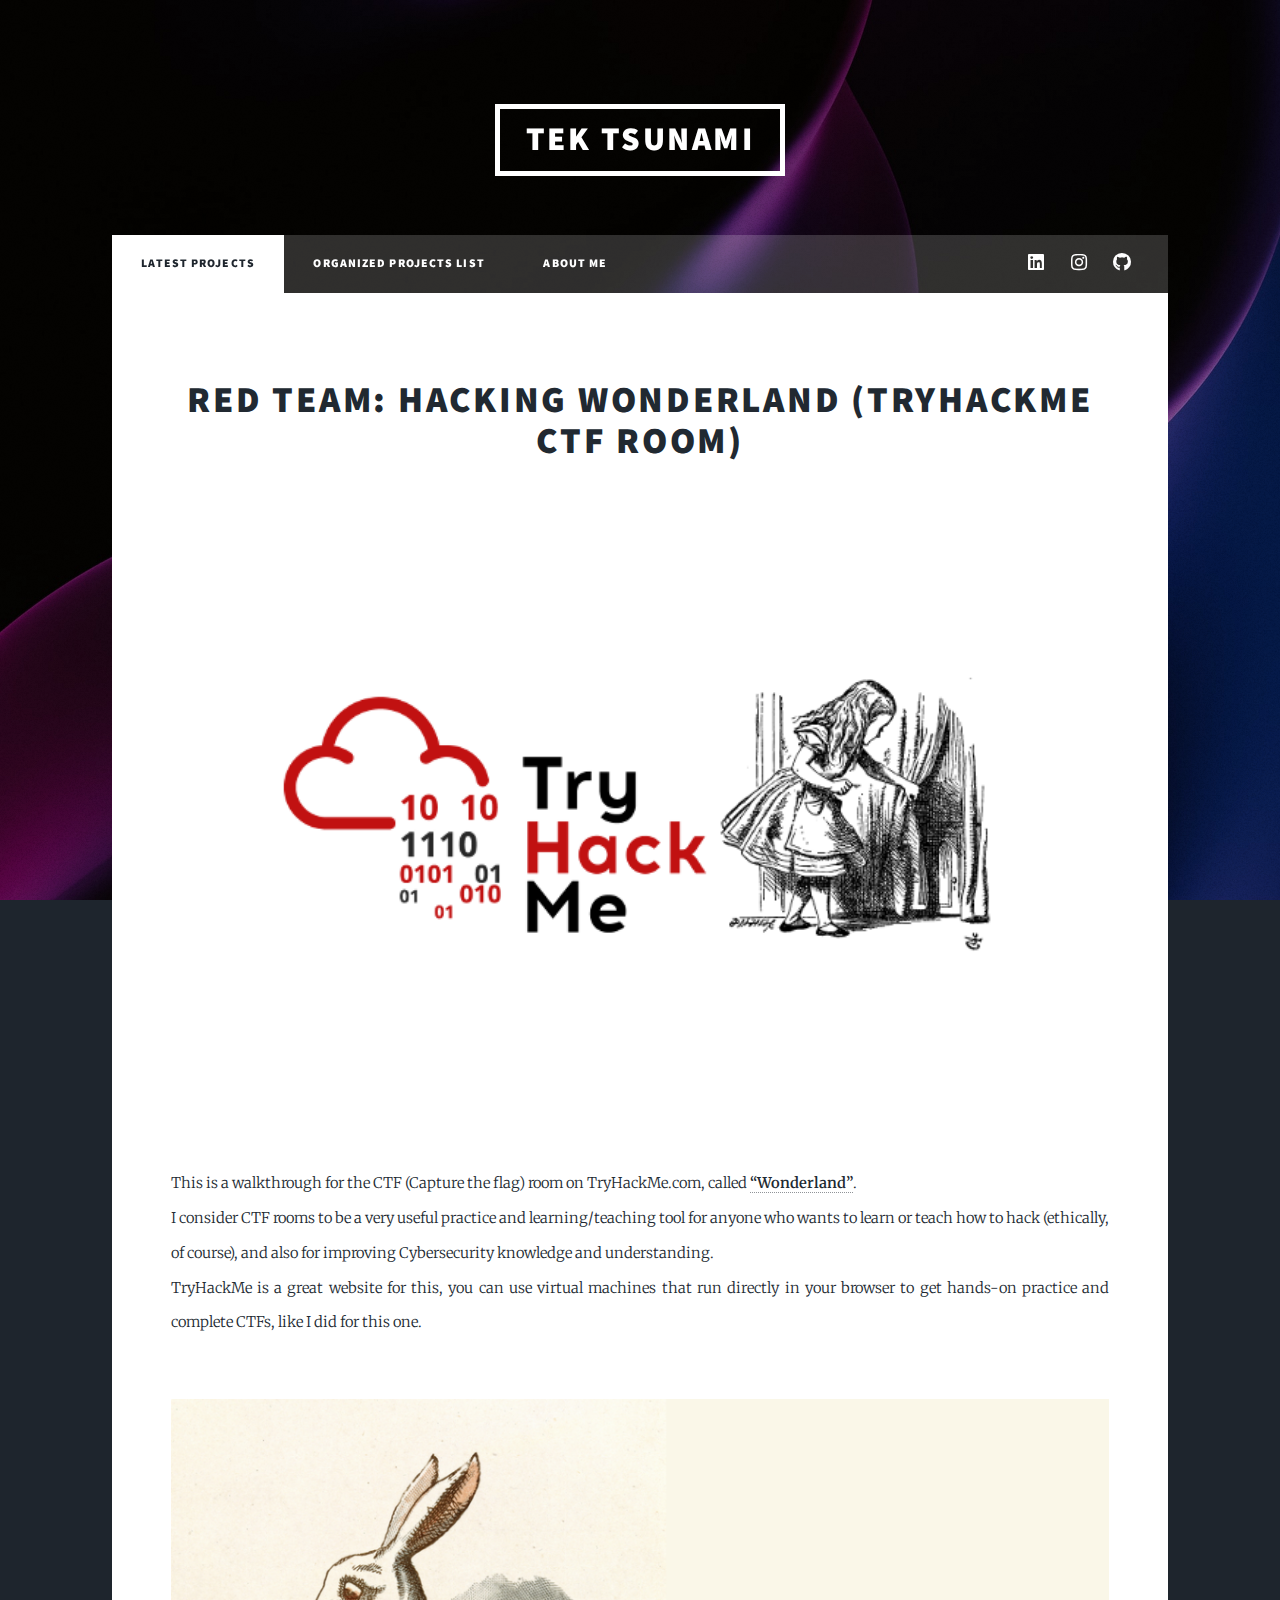
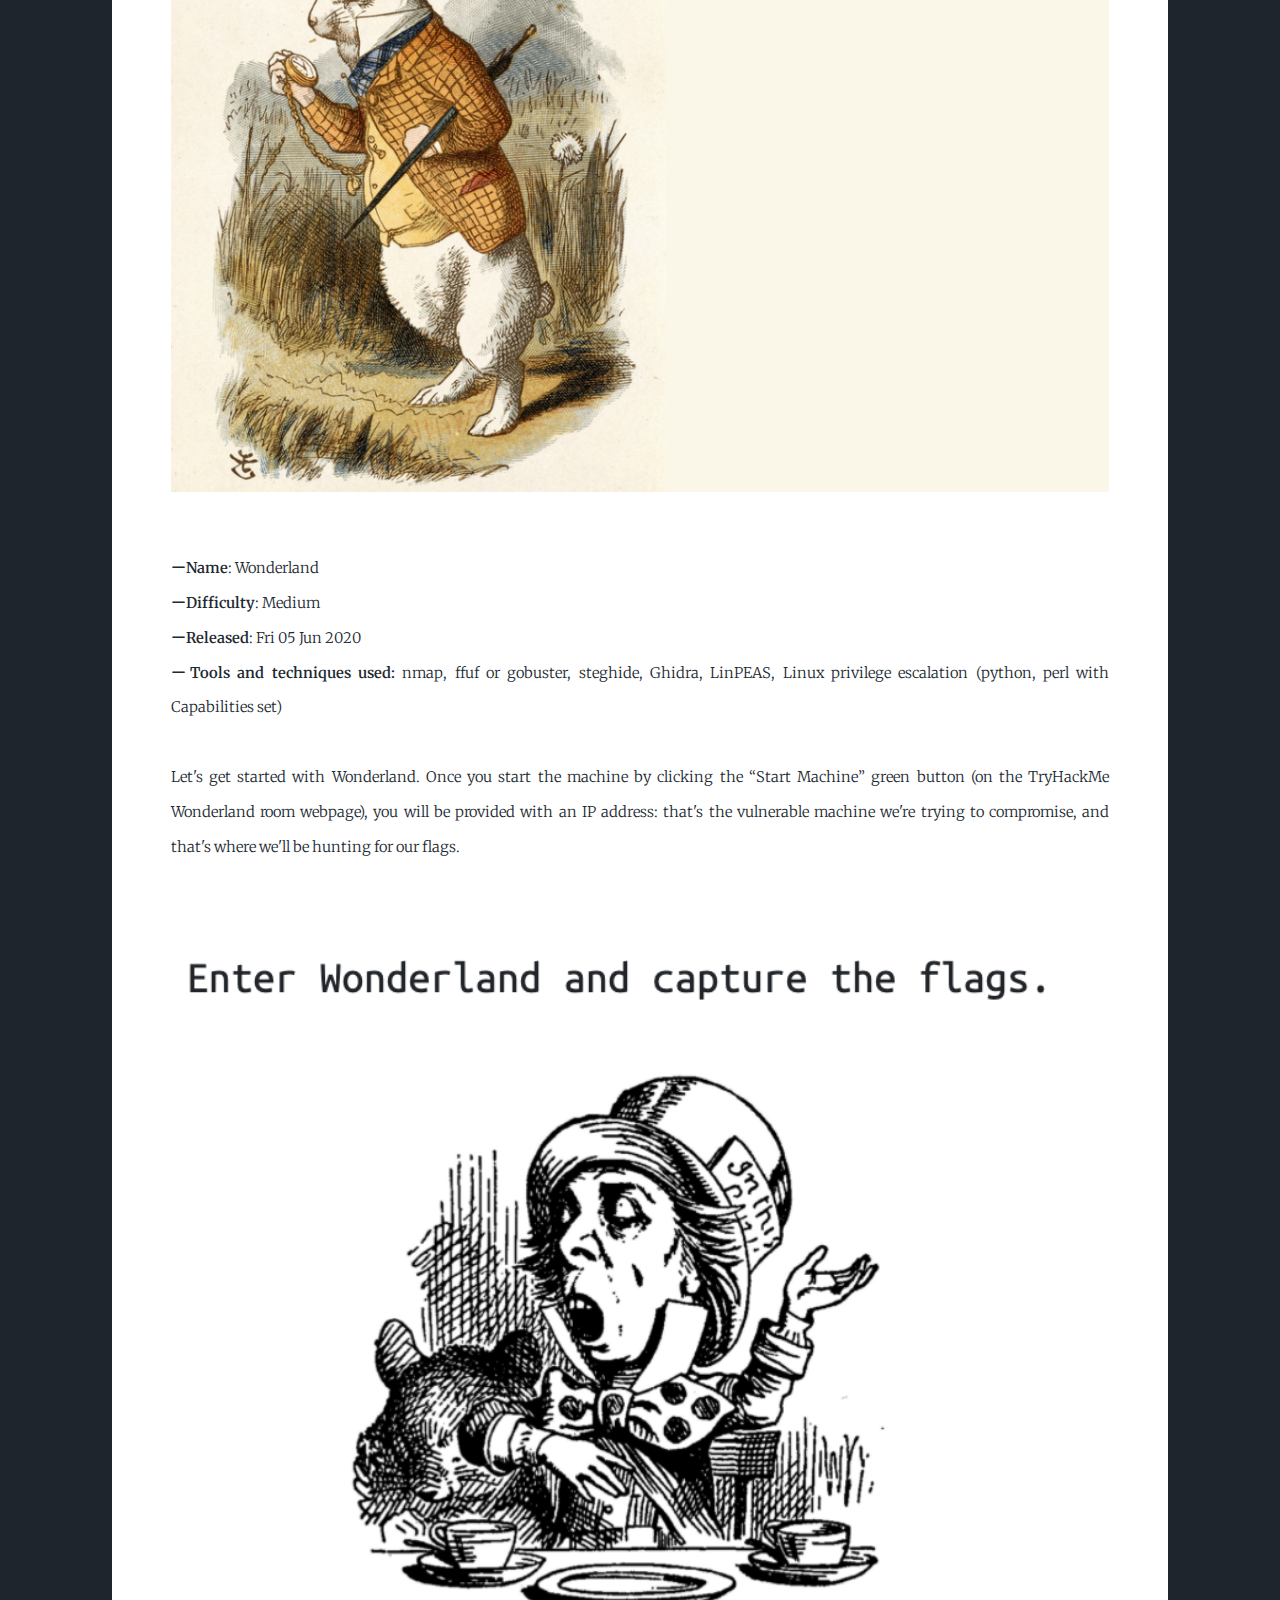
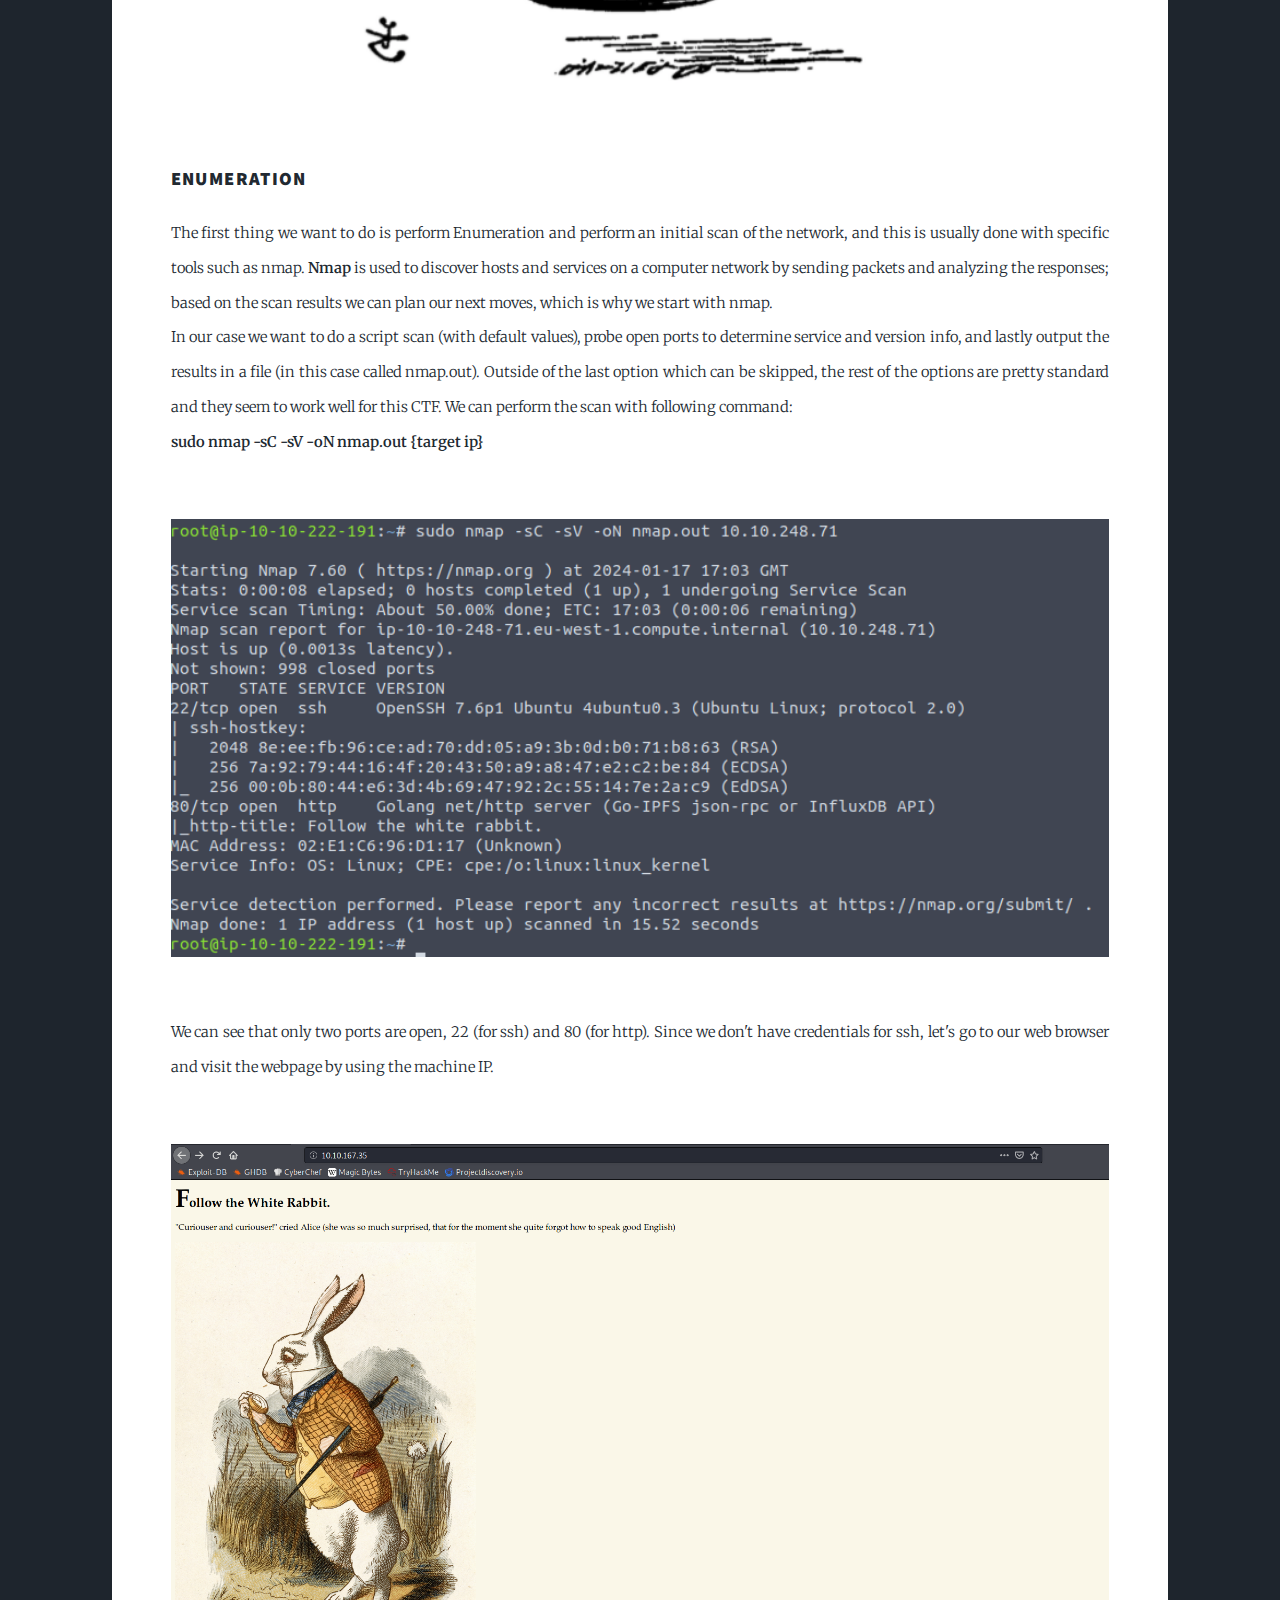
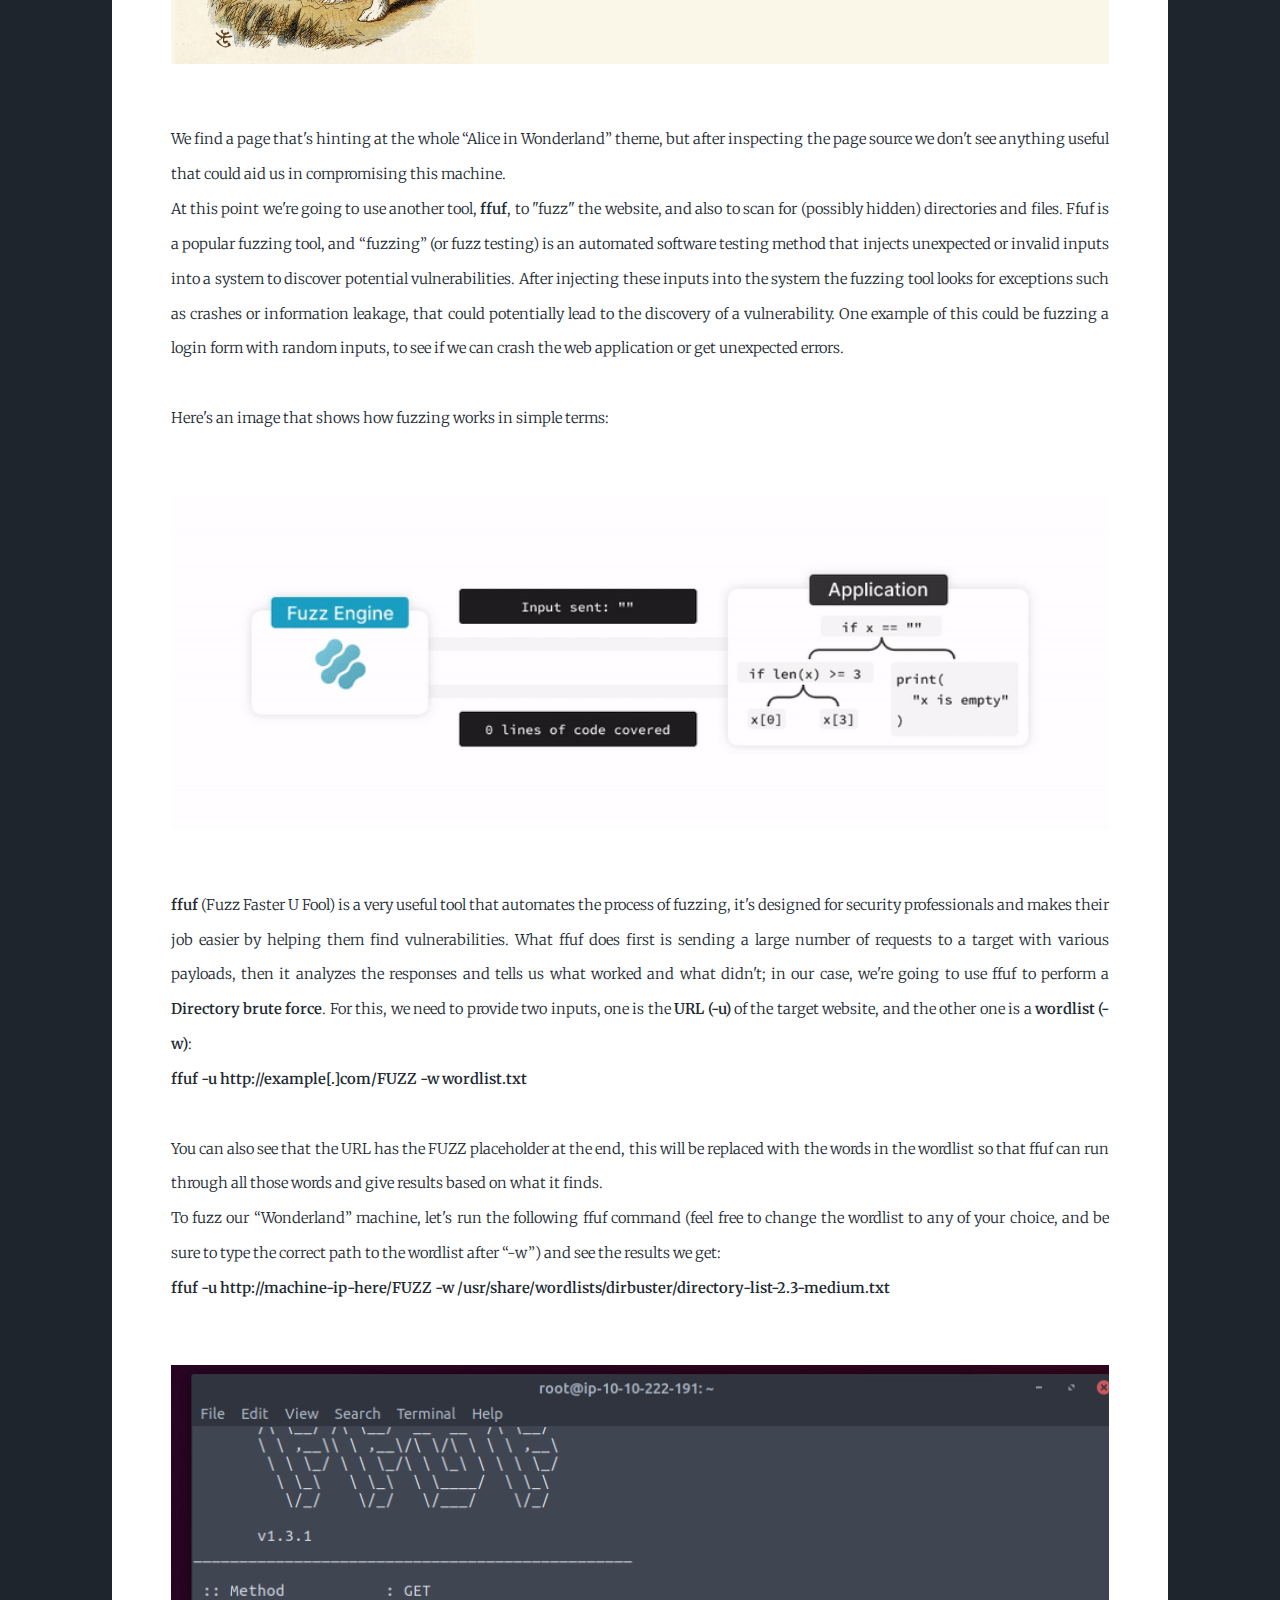
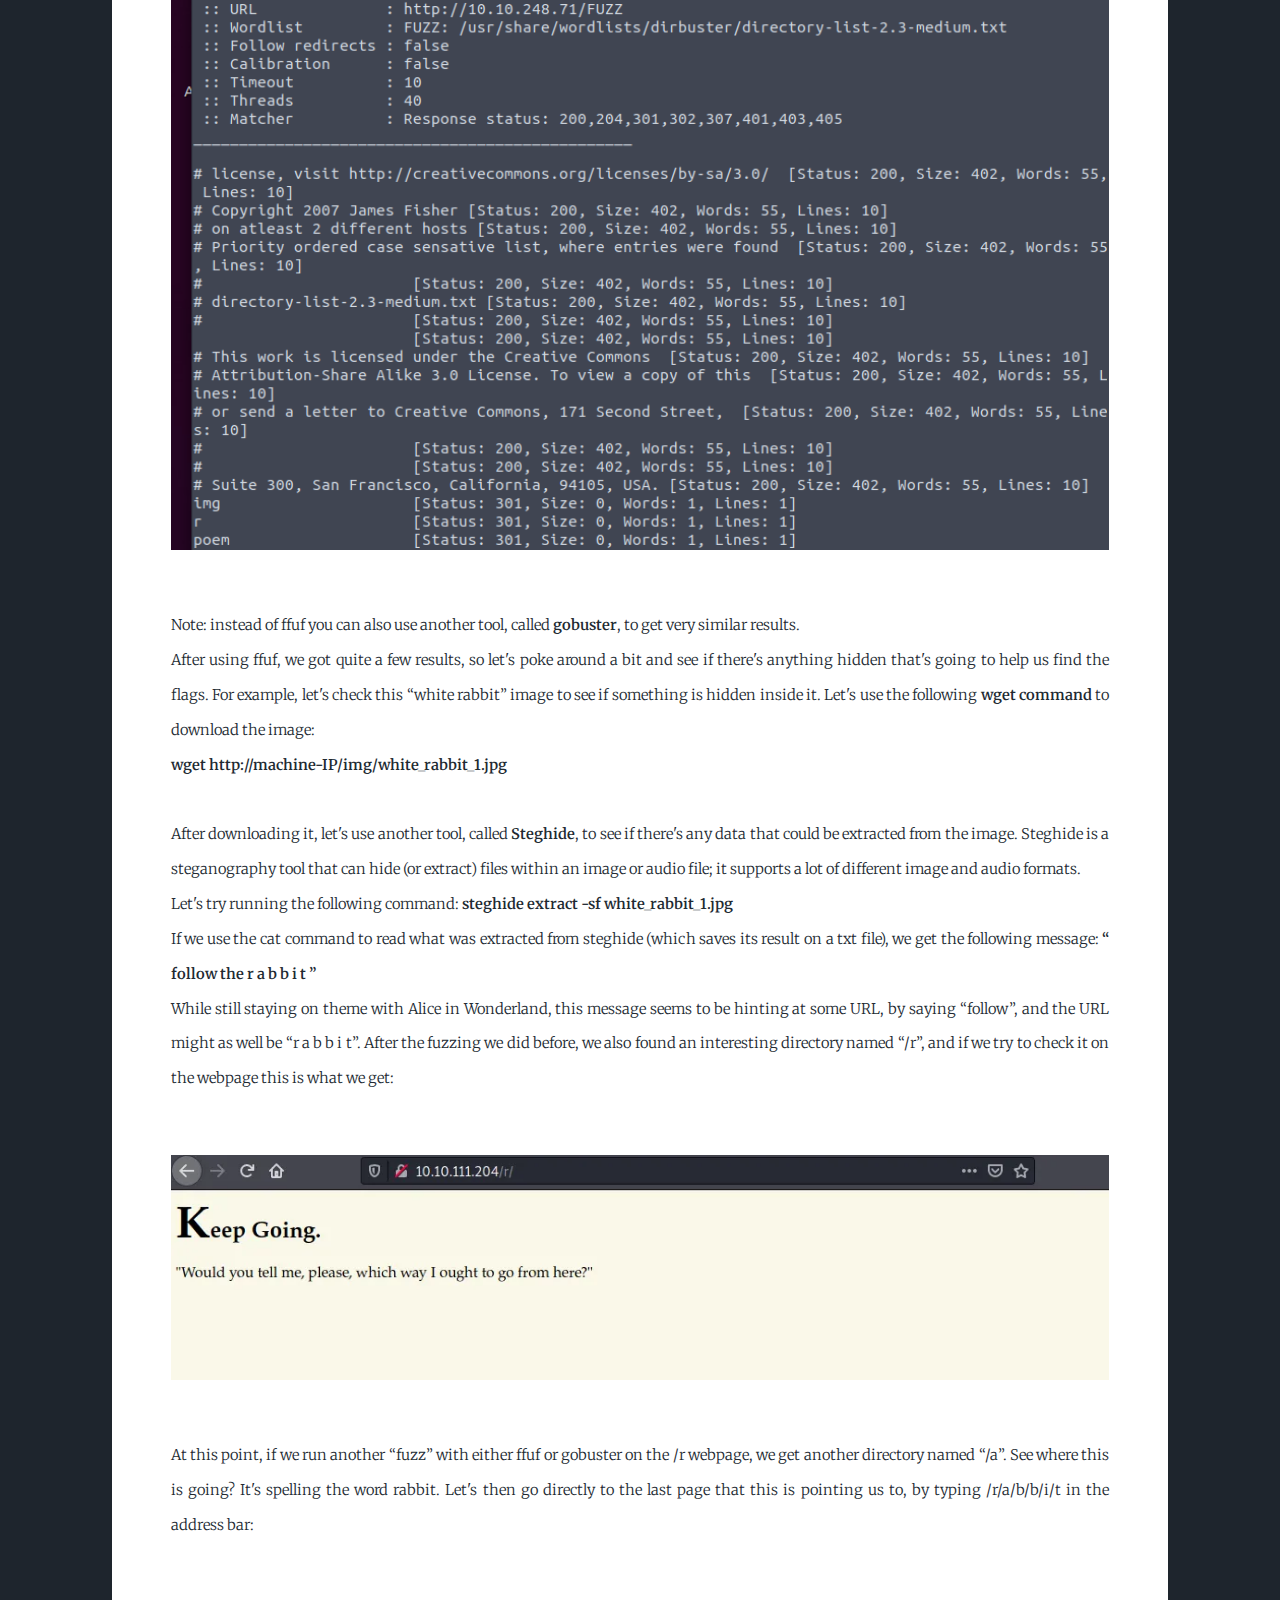
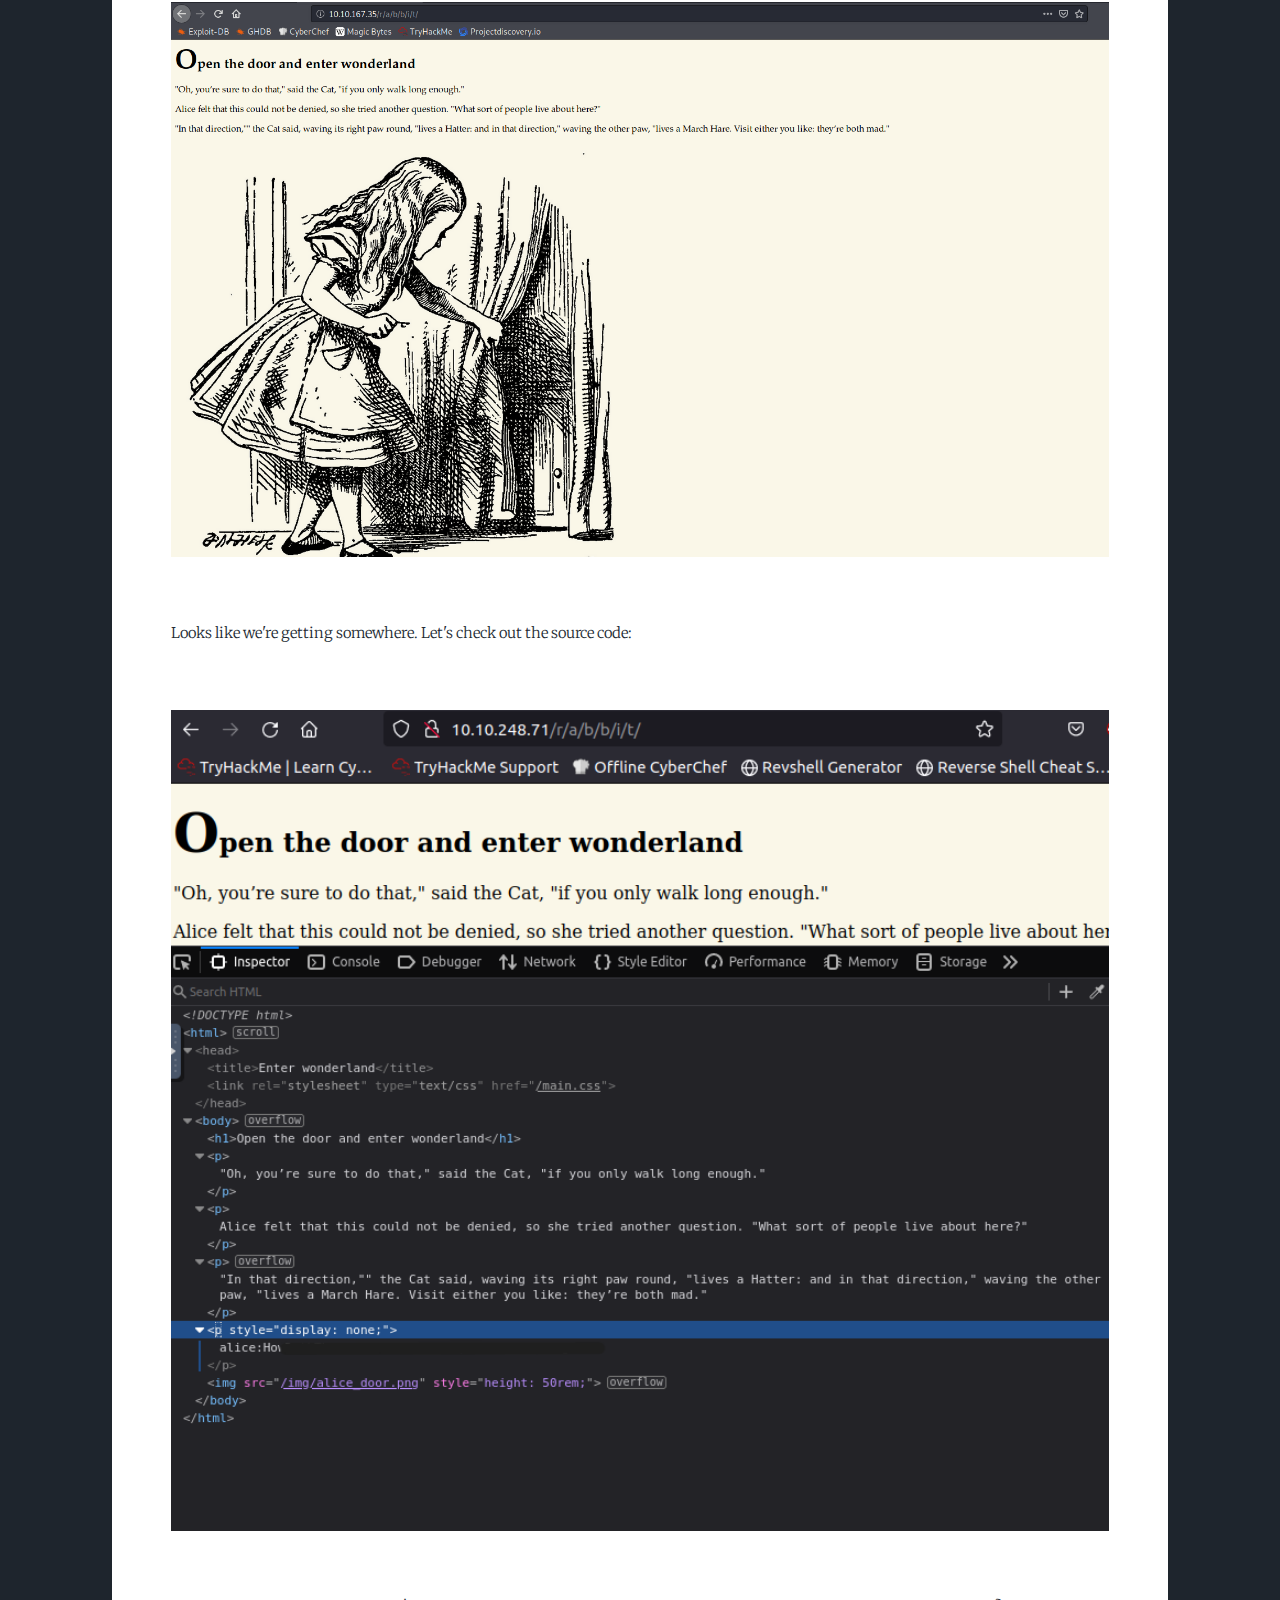
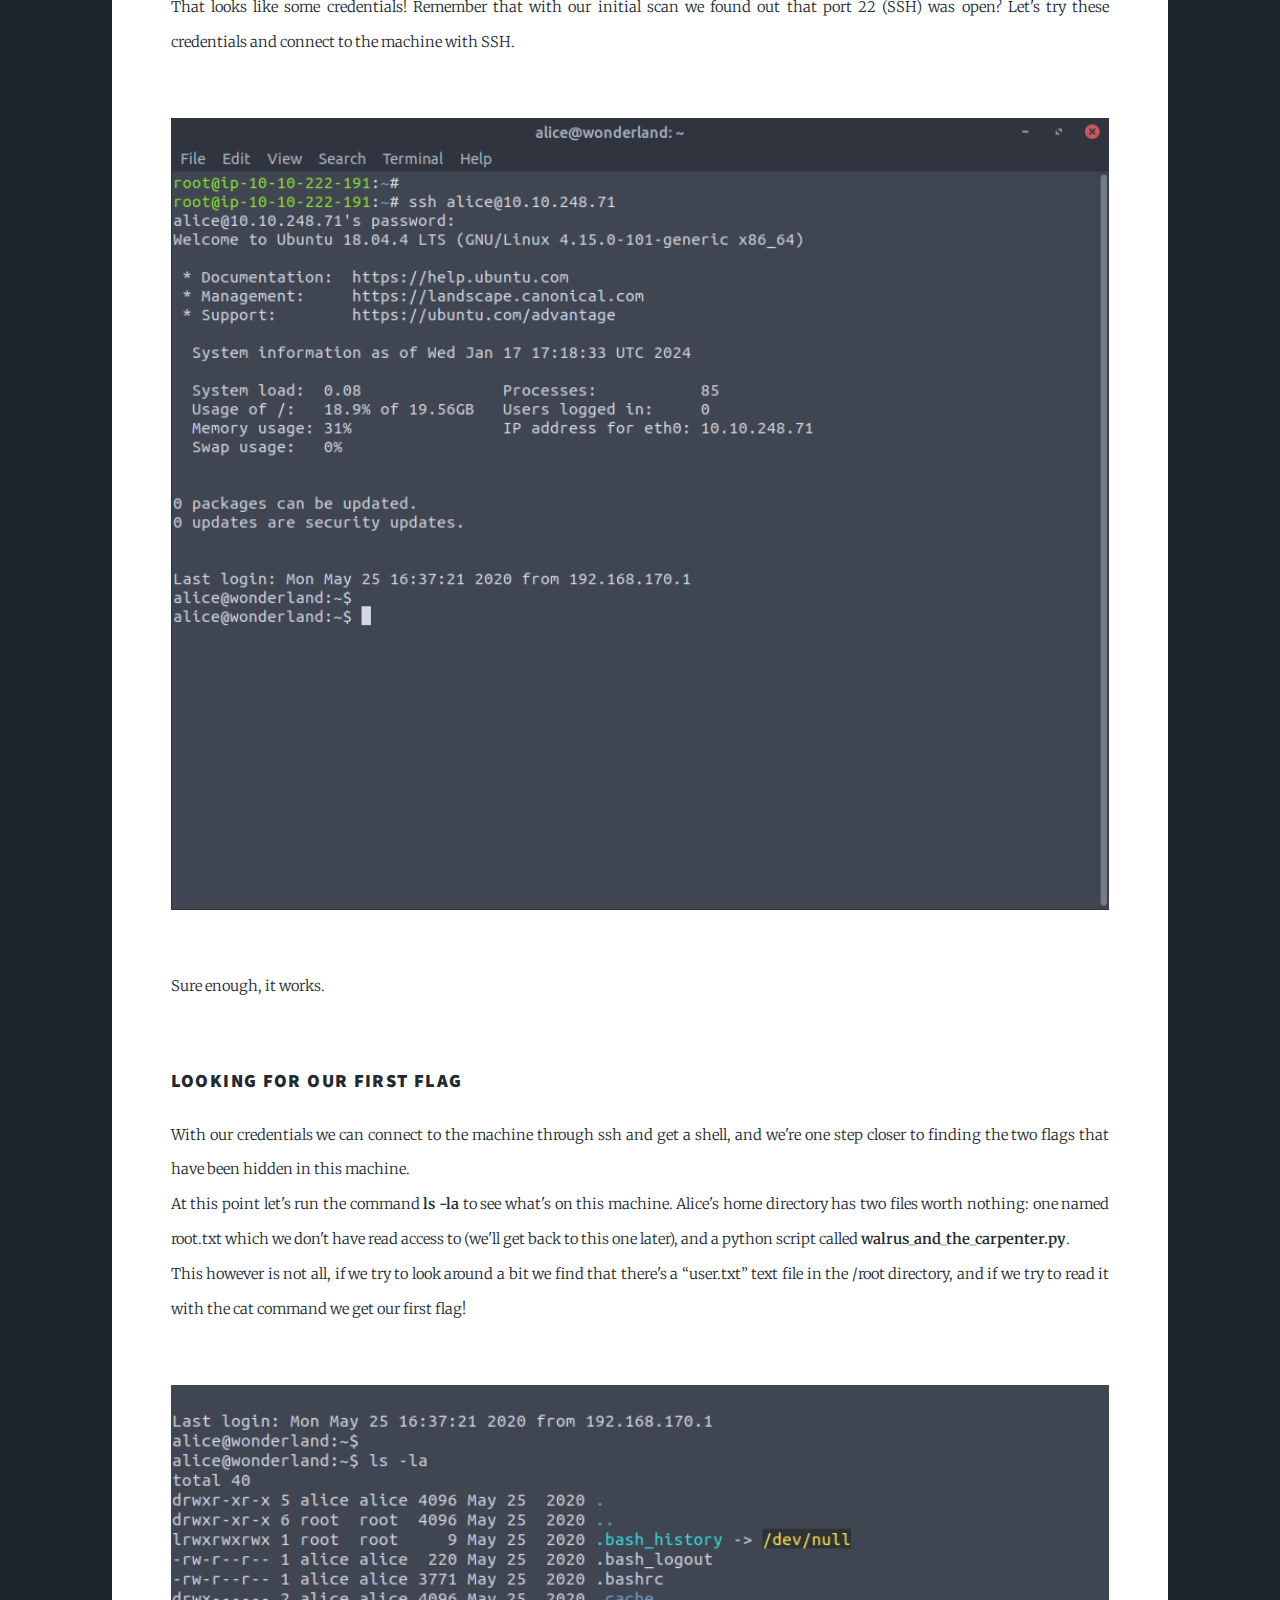
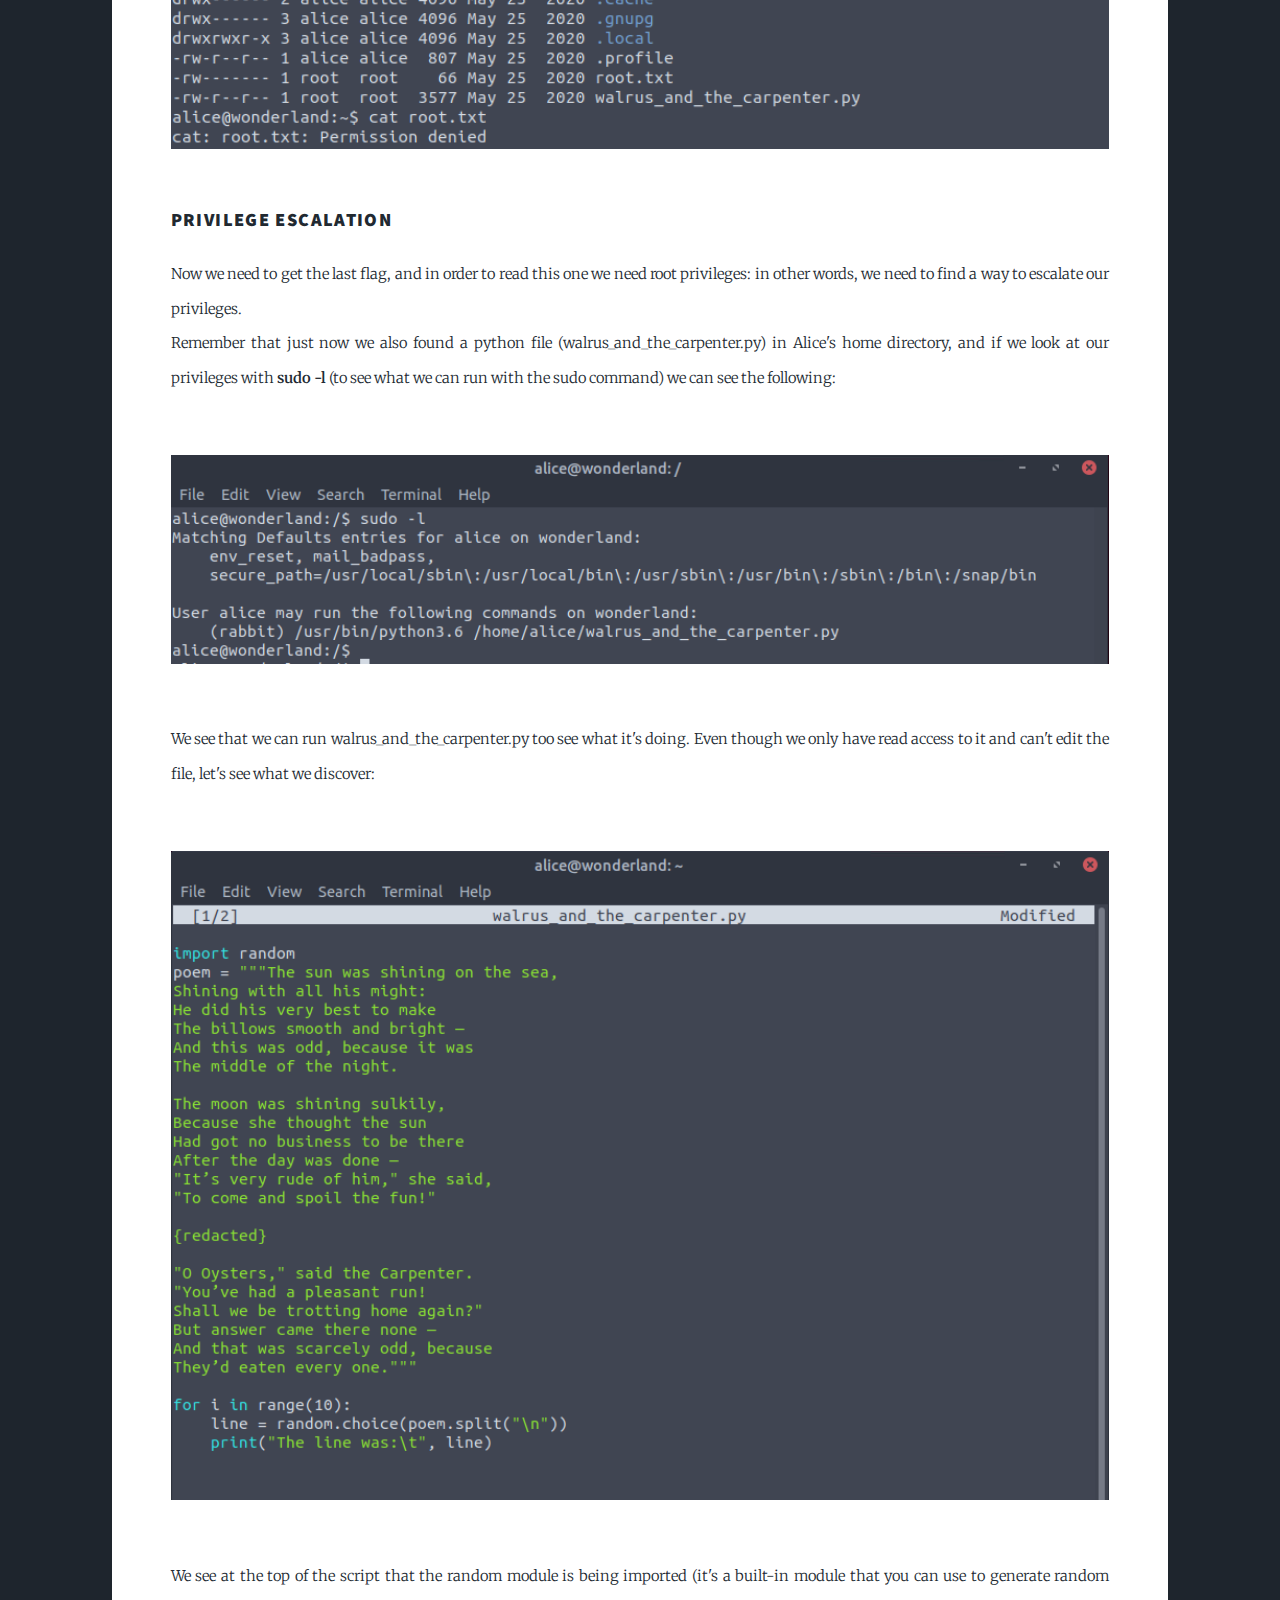
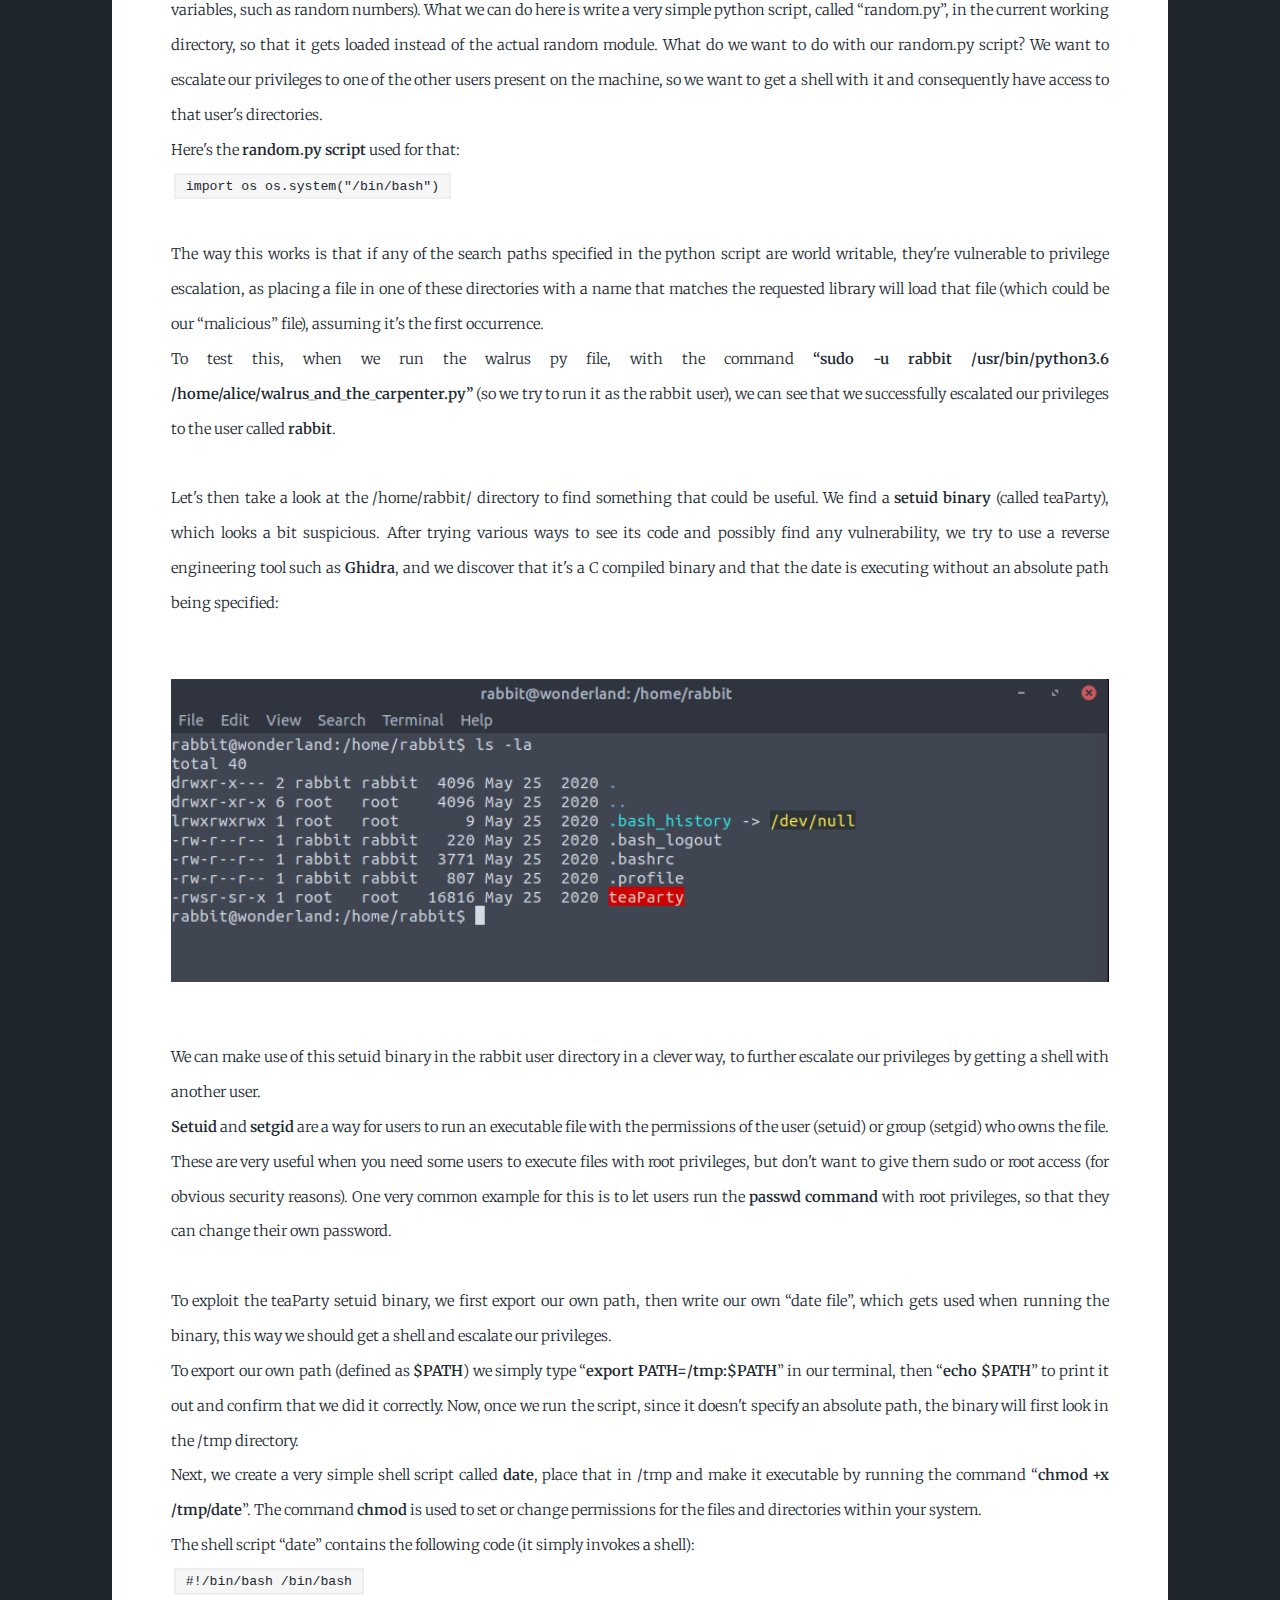
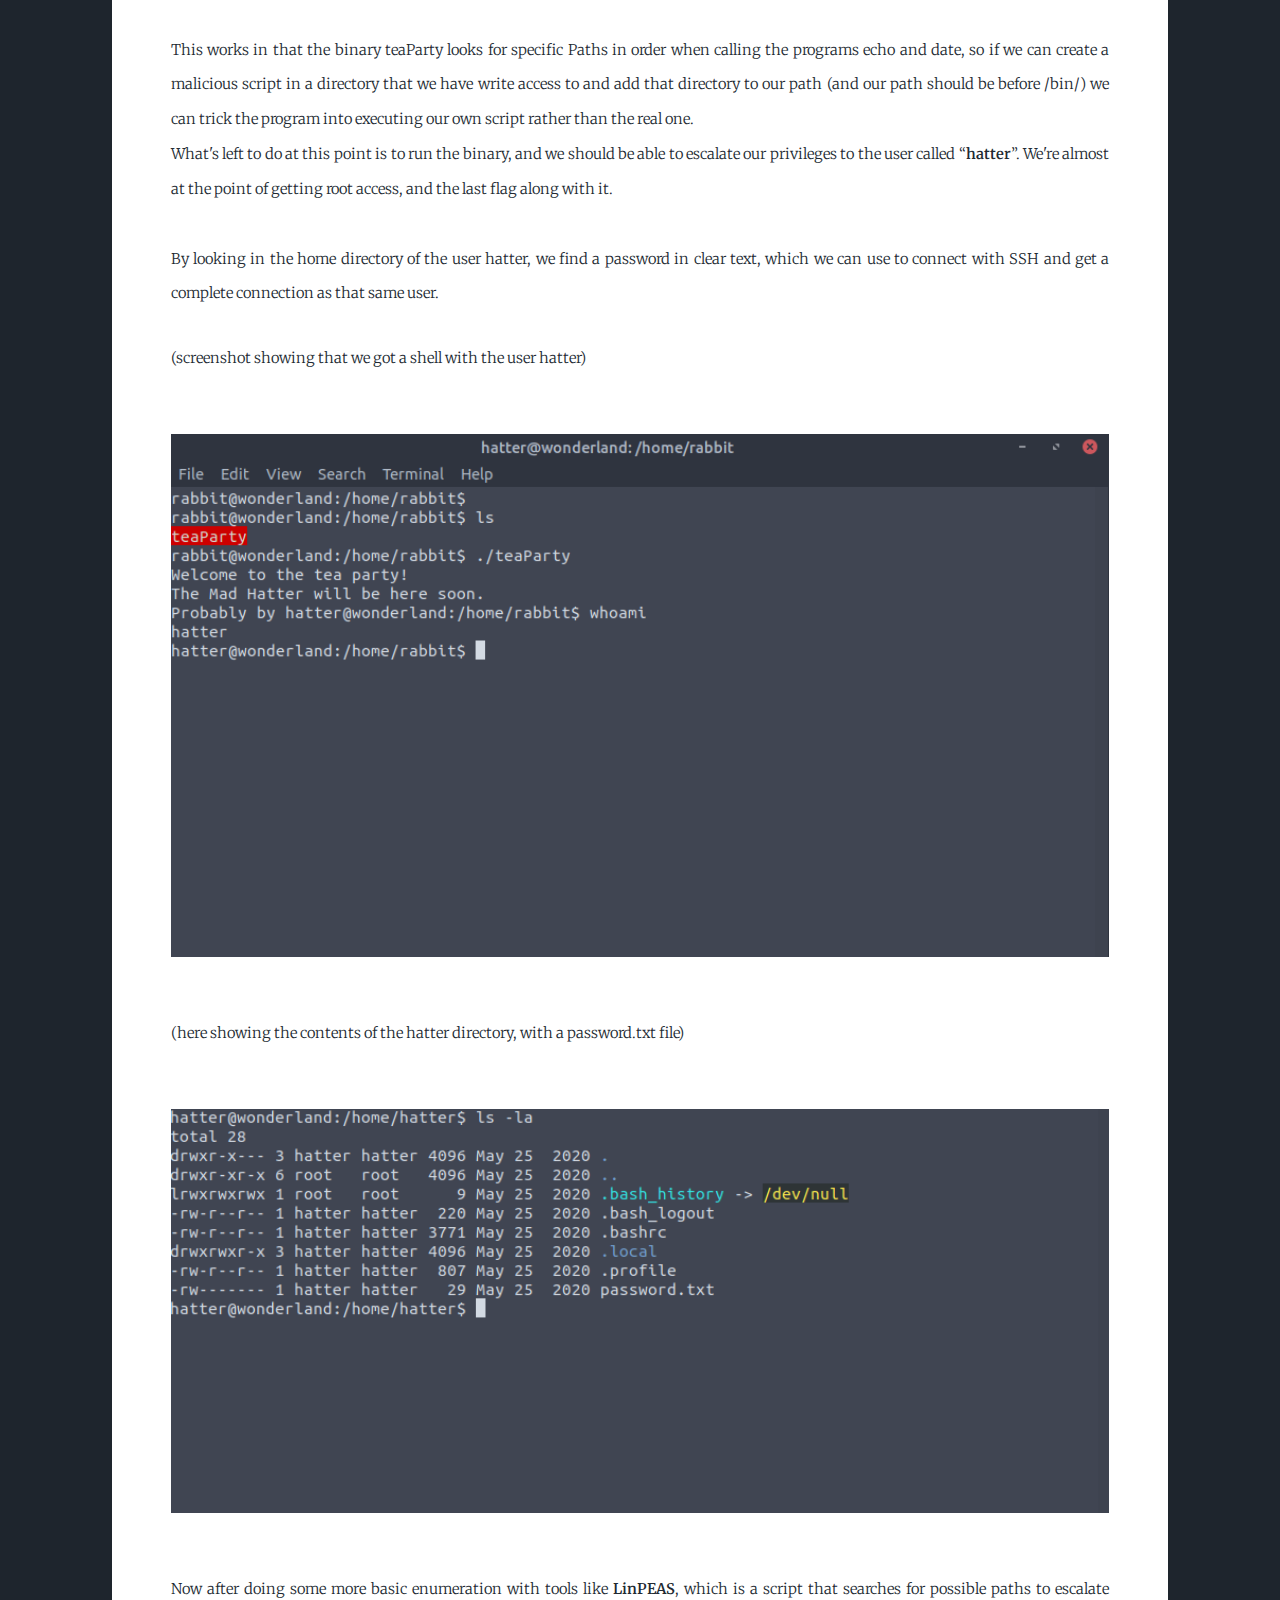
<file: athmwonderland.html>
<!DOCTYPE HTML>
<!-- // gen. page -->
<html>
	<head>
		<title>Tek Tsunami</title>
		<meta charset="utf-8" />
		<meta name="viewport" content="width=device-width, initial-scale=1, user-scalable=no" />
		<meta name="description" content="Projects development and blog posts about IT, cybersecurity, programming and language learning. Grab a cup of coffee and enjoy the read!" />
		<meta name="keywords" content="IT, cybersecurity, programming, activedirectory, python, networking, languagelearning, anki" />
		
		<link rel="icon" type="image/x-icon" href="images/favvicon/favicon.ico">
		<link rel="icon" type="image/png" sizes="32x32" href="images/favvicon/favicon-32x32.png">
		<link rel="icon" type="image/png" sizes="16x16" href="images/favvicon/favicon-16x16.png">
		<link rel="stylesheet" href="assets/css/main.css" />
		<noscript><link rel="stylesheet" href="assets/css/noscript.css" /></noscript>
	</head>
	<body class="is-preload">

		<!-- Wrapper -->
			<div id="wrapper">

				<!-- Header -->
					<header id="header">
						<a href="index.html" class="logo">Tek Tsunami</a>
					</header>

				<!-- Nav -->
				<nav id="nav">
					<ul class="links">
						<li class="active"><a href="index.html">Latest projects</a></li>
						<li><a href="generic.html">Organized projects list</a></li>
						<li><a href="elements.html">About me</a></li>
					</ul>
					<ul class="icons">
						<li><a href="https://www.linkedin.com/in/lorenzobertini-netw/" class="icon brands fa-linkedin" target="_blank"><span class="label">Linkedin</span></a></li>
						<li><a href="https://www.instagram.com/magnificent.flow/" class="icon brands fa-instagram" target="_blank"><span class="label">Instagram</span></a></li>
						<li><a href="https://github.com/Wolanet" class="icon brands fa-github" target="_blank"><span class="label">GitHub</span></a></li>
					</ul>
				</nav>

				<!-- Main -->
					<div id="main">

						<!-- Post -->
							<section class="post">
								
								<header class="major">
									<h1> Red Team: hacking Wonderland (TryHackMe CTF room) </h1>
								</header>

								<div class="image main"><img src="images/wonderland/wonderX.png" alt=""/></div>

								<p align="justify">
								This is a walkthrough for the CTF (Capture the flag) room on TryHackMe.com, called <a href="https://tryhackme.com/room/wonderland" target="_blank"><b>“Wonderland”</b></a>. <br />
								I consider CTF rooms to be a very useful practice and learning/teaching tool for anyone who wants to learn or teach how to hack (ethically, of course), and also for
								improving Cybersecurity knowledge and understanding. <br /> TryHackMe is a great website for this, you can use virtual machines that run directly in your browser to get
								hands-on practice and complete CTFs, like I did for this one.
								<br />
								</p>

								<div class="image main"><img src="images/wonderland/wonder0.png" alt=""/></div>

								<p align="justify">
								ー<b>Name</b>: Wonderland <br />
								ー<b>Difficulty</b>: Medium <br />
								ー<b>Released</b>: Fri 05 Jun 2020 <br />
								ー<b>Tools and techniques used:</b> nmap, ffuf or gobuster, steghide, Ghidra, LinPEAS, Linux privilege escalation (python, perl with Capabilities set) <br />
								<br />
								Let's get started with Wonderland. Once you start the machine by clicking the “Start Machine” green button 
								(on the TryHackMe Wonderland room webpage), you will be provided with an IP address: that's the vulnerable machine we're 
								trying to compromise, and that's where we'll be hunting for our flags.	
								</p>

								<div class="image main"><img src="images/wonderland/wonder1.png" alt=""/></div>

								<h3>Enumeration</h3>

								<p align="justify">
								The first thing we want to do is perform Enumeration and perform an initial scan of the network, and this is usually done with specific tools such as nmap. 
								<b>Nmap</b> is used to discover hosts and services on a computer network by sending packets and analyzing the responses; based on the scan results we can plan 
								our next moves, which is why we start with nmap. <br />
								In our case we want to do a script scan (with default values), probe open ports to determine service and version info, and lastly output the results in a file
								(in this case called nmap.out). Outside of the last option which can be skipped, the rest of the options are pretty standard and they seem to work well for this CTF.
								We can perform the scan with following command: <br />
								<b> sudo nmap -sC -sV -oN nmap.out {target ip} </b> <br />
								</p>

								<div class="image main"><img src="images/wonderland/wonder2.png" alt=""/></div>

								<p align="justify">
								We can see that only two ports are open, 22 (for ssh) and 80 (for http). Since we don't have credentials 
								for ssh, let's go to our web browser and visit the webpage by using the machine IP. <br />
								</p>

								<div class="image main"><img src="images/wonderland/wonder3.png" alt=""/></div>
								
								<p align="justify">
								We find a page that's hinting at the whole “Alice in Wonderland” theme, but after inspecting the page source we 
								don't see anything useful that could aid us in compromising this machine. <br />
								At this point we're going to use another tool, <b>ffuf</b>, to "fuzz" the website, and also to scan for (possibly hidden) directories and files.
								Ffuf is a popular fuzzing tool, and “fuzzing” (or fuzz testing) is an automated software testing method that
								injects unexpected or invalid inputs into a system to discover potential vulnerabilities. After injecting 
								these inputs into the system the fuzzing tool looks for exceptions such as crashes or information leakage, 
								that could potentially lead to the discovery of a vulnerability. One example of this could be fuzzing a 
								login form with random inputs, to see if we can crash the web application or get unexpected errors. <br />
								<br />
								Here's an image that shows how fuzzing works in simple terms: <br /> 
								</p>

								<div class="image main"><img src="images/wonderland/wonder4.png" alt=""/></div>
								
								<p align="justify">
								<b>ffuf</b> (Fuzz Faster U Fool) is a very useful tool that automates the process of fuzzing, it's designed
								for security professionals and makes their job easier by helping them find vulnerabilities.
								What ffuf does first is sending a large number of requests to a target with various payloads, then it analyzes 
								the responses and tells us what worked and what didn't; in our case, we're going to use ffuf to perform
								a <b>Directory brute force</b>. For this, we need to provide two inputs, one is the <b>URL (-u)</b> of the target website, and the other one 
								is a <b>wordlist (-w)</b>: <br />
								<b> ffuf -u http://example[.]com/FUZZ  -w wordlist.txt </b>
								<br /> <br />
								You can also see that the URL has the FUZZ placeholder at the end, this will be replaced with the words in the 
								wordlist so that ffuf can run through all those words and give results based on what it finds. <br />
								To fuzz our “Wonderland” machine, let's run the following ffuf command (feel free to change the wordlist to any 
								of your choice, and be sure to type the correct path to the wordlist after “-w”) and see the results we get: <br />
								<b> ffuf -u http://machine-ip-here/FUZZ -w /usr/share/wordlists/dirbuster/directory-list-2.3-medium.txt </b> <br />
								</p>

								<div class="image main"><img src="images/wonderland/wonder5.png" alt=""/></div>
									
								<p align="justify"> 		
								Note: instead of ffuf you can also use another tool, called <b>gobuster</b>, to get very similar results. <br />
								After using ffuf, we got quite a few results, so let's poke around a bit and see if there's anything hidden 
								that's going to help us find the flags. For example, let's check this “white rabbit” image to see if something 
								is hidden inside it. Let's use the following <b>wget command</b> to download the image: <br /><b> wget http://machine-IP/img/white_rabbit_1.jpg </b> <br /> <br />
								
								After downloading it, let's use another tool, called <b>Steghide</b>, to see if there's any data that could be 
								extracted from the image. Steghide is a steganography tool that can hide (or extract) files within an 
								image or audio file; it supports a lot of different image and audio formats. <br />
								Let's try running the following command: <b> steghide extract -sf white_rabbit_1.jpg </b> <br />
								
								If we use the cat command to read what was extracted from steghide (which saves its result on a txt file), we get the 
								following message: <b> “ follow the r a b b i t ” </b> <br />
								While still staying on theme with Alice in Wonderland, this message seems to be hinting at some URL, by saying 
								“follow”, and the URL might as well be “r a b b i t”.
								After the fuzzing we did before, we also found an interesting directory named “/r”, and if we try to check it 
								on the webpage this is what we get: <br /> 
								</p>

								<div class="image main"><img src="images/wonderland/wonder6.png" alt=""/></div>

								<p align="justify">			
								At this point, if we run another “fuzz” with either ffuf or gobuster on the /r webpage, we get another directory 
								named “/a”. See where this is going? It's spelling the word rabbit. Let's then go directly to the last page that 
								this is pointing us to, by typing /r/a/b/b/i/t in the address bar: <br />
								</p>

								<div class="image main"><img src="images/wonderland/wonder7.png" alt=""/></div>

								<p align="justify">			
								Looks like we're getting somewhere. Let's check out the source code: <br />
								</p>

								<div class="image main"><img src="images/wonderland/wonder7B.png" alt=""/></div>

								<p align="justify">			
								 That looks like some credentials! Remember that with our initial scan we found out that port 22 (SSH) 
								 was open? Let's try these credentials and connect to the machine with SSH. <br />
								</p>

								<div class="image main"><img src="images/wonderland/wonder8.png" alt=""/></div>

								<p align="justify">			
								Sure enough, it works. <br /> <br />
								</p>

								<h3>Looking for our first flag</h3>
								<p align="justify">			
								With our credentials we can connect to the machine through ssh and get a shell, and we're one step closer to 
								finding the two flags that have been hidden in this machine. <br />
								At this point let's run the command <b>ls -la</b> to see what's on this machine. Alice's home directory has two 
								files worth nothing: one named root.txt which we don't have read access to (we'll get back to this one later), and 
								a python script called <b>walrus_and_the_carpenter.py</b>. <br />
								This however is not all, if we try to look around a bit we find that there's a “user.txt” text file in 
								the /root directory, and if we try to read it with the cat command we get our first flag!
								</p>

								<div class="image main"><img src="images/wonderland/wonder9.png" alt=""/></div>

								<h3>Privilege escalation</h3>
								<p align="justify">			
								Now we need to get the last flag, and in order to read this one we need root privileges: in other words, we need to 
								find a way to escalate our privileges. <br />
								Remember that just now we also found a python file (walrus_and_the_carpenter.py) in Alice's home directory, and if 
								we look at our privileges with <b>sudo -l</b> (to see what we can run with the sudo command) we can see the 
								following: <br />
								</p>

								<div class="image main"><img src="images/wonderland/wonder10.png" alt=""/></div>

								<p align="justify">			
								We see that we can run walrus_and_the_carpenter.py too see what it's doing. Even though we only have read access to it 
								and can't edit the file, let's see what we discover: <br />
								</p>

								<div class="image main"><img src="images/wonderland/wonder11.png" alt=""/></div>

								<p align="justify">		
								We see at the top of the script that the random module is being imported (it's a built-in module that you can use 
								to generate random variables, such as random numbers). What we can do here is write a very simple python script, 
								called “random.py”, in the current working directory, so that it gets loaded instead of the actual random module. 
								What do we want to do with our random.py script? We want to escalate our privileges to one of the other users present on the machine, so we want to get a shell with it
								and consequently have access to that user's directories. <br />
								Here's the <b>random.py script</b> used for that: <br />
								<code>
								import os
								os.system("/bin/bash")
								</code> <br /> <br />

								The way this works is that if any of the search paths specified in the python script are world writable, they're vulnerable to 
								privilege escalation, as placing a file in one of these directories with a name that matches the requested library
								will load that file (which could be our “malicious” file), assuming it's the first occurrence. <br />
								To test this, when we run the walrus py file, with the command <b>“sudo -u rabbit /usr/bin/python3.6 /home/alice/walrus_and_the_carpenter.py”</b> 
								(so we try to run it as the rabbit user), we can see that we successfully escalated our privileges to the user called 
								<b>rabbit</b>. <br /> <br />

								Let's then take a look at the /home/rabbit/ directory to find something that could be useful. We find 
								a <b>setuid binary</b> (called teaParty), which looks a bit suspicious. After trying various ways to see its code and possibly find any vulnerability,
								we try to use a reverse engineering tool such as <b>Ghidra</b>, and we discover that it's a C compiled binary and that the date is
								executing without an absolute path being specified:
								</p>

								<div class="image main"><img src="images/wonderland/wonder12.png" alt=""/></div>

								<p align="justify">		
								
								We can make use of this setuid binary in the rabbit user directory in a clever way, to further escalate our privileges by getting a shell with 
								another user. <br />
								<b>Setuid</b> and <b>setgid</b> are a way for users to run an executable file with the permissions of the user (setuid) 
								or group (setgid) who owns the file. These are very useful when you need some users to execute files with root 
								privileges, but don't want to give them sudo or root access (for obvious security reasons). One very common example 
								for this is to let users run the <b>passwd command</b> with root privileges, so that they can change their own password. <br /> <br />
								
								To exploit the teaParty setuid binary, we first export our own path, then write our own “date file”, which gets used when running the 
								binary, this way we should get a shell and escalate our privileges. <br />
								To export our own path (defined as <b>$PATH</b>) we simply type “<b>export PATH=/tmp:$PATH</b>” in our terminal, 
								then “<b>echo $PATH</b>” to print it out and confirm that we did it correctly. Now, once we run the script, since it doesn't specify 
								an absolute path, the binary will first look in the /tmp directory. <br />
								Next, we create a very simple shell script called <b>date</b>, place that in /tmp and make it executable by 
								running the command “<b>chmod +x /tmp/date</b>”. The command <b>chmod</b> is used to set or change permissions 
								for the files and directories within your system. <br />
								The shell script “date” contains the following code (it simply invokes a shell): <br />
								<code>
								#!/bin/bash 
								/bin/bash
								</code> <br /> <br />

								This works in that the binary teaParty looks for specific Paths in order when calling the programs echo and date, 
								so if we can create a malicious script in a directory that we have write access to and add that directory 
								to our path (and our path should be before /bin/) we can trick the program into executing our own script rather 
								than the real one. <br />
								What's left to do at this point is to run the binary, and we should be able to escalate our privileges to 
								the user called “<b>hatter</b>”. We're almost at the point of getting root access, and the last flag 
								along with it. <br /> <br />
								By looking in the home directory of the user hatter, we find a password in clear text, which we can use to connect 
								with SSH and get a complete connection as that same user.<br />
								</p>

								(screenshot showing that we got a shell with the user hatter)
								<div class="image main"><img src="images/wonderland/wonder13.png" alt=""/></div>
								(here showing the contents of the hatter directory, with a password.txt file)
								<div class="image main"><img src="images/wonderland/wonder13B.png" alt=""/></div>

								<p align="justify">		
								Now after doing some more basic enumeration with tools like <b>LinPEAS</b>, which is a script that searches for
								possible paths to escalate privileges on Linux/Unix hosts, we find out that the user hatter has some 
								Capabilities set up with <b>perl</b>, a widely-used programming language. One method administrators can use 
								to increase the privilege of a process (or binary) is called “<b>Capabilities</b>”. For example, 
								if the system administrator does not want to give a certain user higher privileges, but that user needs 
								higher privileges to use a specific tool/binary, the administrator can then change the Capabilities of 
								the binary. As a result, the binary could be used without needing a higher privilege user. This is comparable to
								the <b>setuid</b> and <b>setgid</b> we mentioned earlier, they're both similar solutions to the same problem,
								although Capabilities is a more granular and safer approach, if configured correctly, which also reinforces the core principle of 
								<b>Least Privilege</b>: you should only give users the least amount of privilege they need to perform their tasks, nothing more.
								<br />
								In order to check our current user enabled Capabilities, we use the following command: <b>getcap -r / 2>/dev/null</b> <br />
								<b>getcap</b> is a tool that lists enabled Capabilities, but when run as an unprivileged user, “getcap -r /” will generate 
								a huge amount of errors, it's then good practice to redirect the error messages to /dev/null so that 
								they get erased. <br /> Note that the “2>” is a special use of the > operator, in short “2>” redirects <b>stderr</b> 
								(standard error) to whichever file or location you specify, in this 
								case /dev/null (the so-called “black hole”). <br /> <br />

								After running that command, we discover that perl has the following Capabilities set up: <br /> 
								/usr/bin/perl = <b>cap_setuid+ep</b> <br />
								The cap_setuid+ep means that all privileges are assigned to the user for that program, the “+ep” specifically means that the capability is set as effective and permitted. 
								This is <b>very exploitable</b>. 
							    </p>

								<div class="image main"><img src="images/wonderland/wonder14.png" alt=""/></div>
								<div class="image main"><img src="images/wonderland/wonder15.png" alt=""/></div>

								<p align="justify">		
								We can exploit this and finally <b>escalate to root</b>. The short script used in the second screenshot above (which 
								allowed us escalate to root by abusing the set Capabilities) is taken from GTFObins, an incredibly useful 
								website-repository for all sorts of scripts and things related privilege escalation, reverse shells and more), 
								see the following link: <a href="https://gtfobins.github.io/gtfobins/perl/#capabilities" target="_blank"> <b>GTFObins Capabilities</b> </a>.
								<br />
								With this, we get root privileges and we're able to read and submit the final flag, <b>root.txt</b>! <br /> <br />
								</p>

								<hr>

								<p align="justify">			
								This concludes the Wonderland CTF, it has quite a few different ways to compromise the machine and escalate privileges, and we use 
								a variety of tools to ultimately achieve root level privilege. Even for beginners, CTFs are a great way to practice and learn 
								hacking, penetration testing and all the different techniques testers (or malicious actors) could employ. <br />
								</p>
				
							</section>

					</div>


				<!-- Footer -->
				<footer id="footer">
					<section class="split contact">
						<section class="alt">
							<h3>Location</h3>
							<p>FOURTH &nbsp; Dimension</p>
						</section>
						<section>
							<h3>Social</h3>
							<ul class="icons alt">
								<li><a href="https://www.linkedin.com/in/lorenzobertini-netw/" class="icon brands alt fa-linkedin" target="_blank"><span class="label">Linkedin</span></a></li>
								<li><a href="https://www.instagram.com/magnificent.flow/" class="icon brands alt fa-instagram" target="_blank"><span class="label">Instagram</span></a></li>
								<li><a href="https://github.com/Wolanet" class="icon brands alt fa-github" target="_blank"><span class="label">GitHub</span></a></li>
							</ul>
						</section>
					</section>
				</footer>

				
			<!-- Copyright -->
				<div id="copyright">
					<ul><li>&copy; 2024 LBtektsunami, Inc. All Rights Reserved.</li><li>Design: <a href="https://html5up.net">HTML5 UP</a></li></ul>
				</div>


			</div>

		<!-- Scripts -->
			<script src="assets/js/jquery.min.js"></script>
			<script src="assets/js/jquery.scrollex.min.js"></script>
			<script src="assets/js/jquery.scrolly.min.js"></script>
			<script src="assets/js/browser.min.js"></script>
			<script src="assets/js/breakpoints.min.js"></script>
			<script src="assets/js/util.js"></script>
			<script src="assets/js/main.js"></script>

	</body>
</html>
</file>
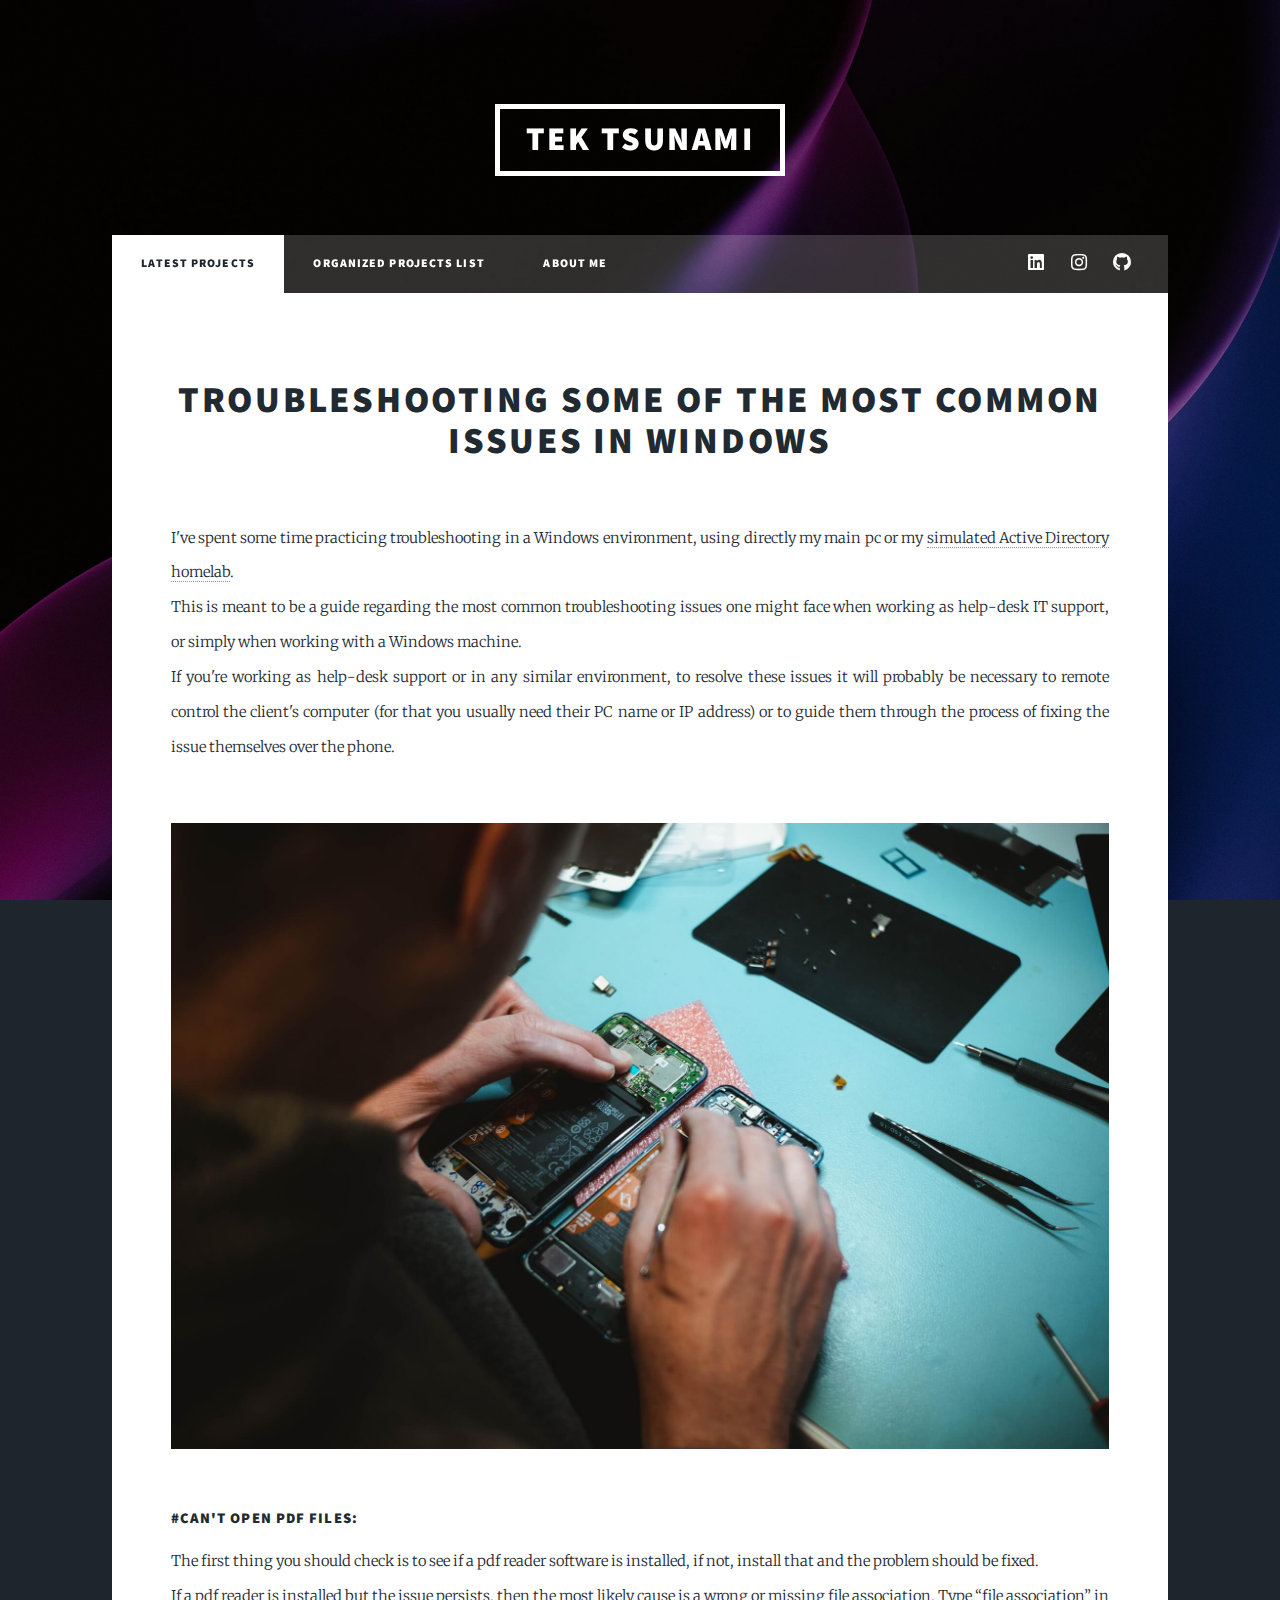
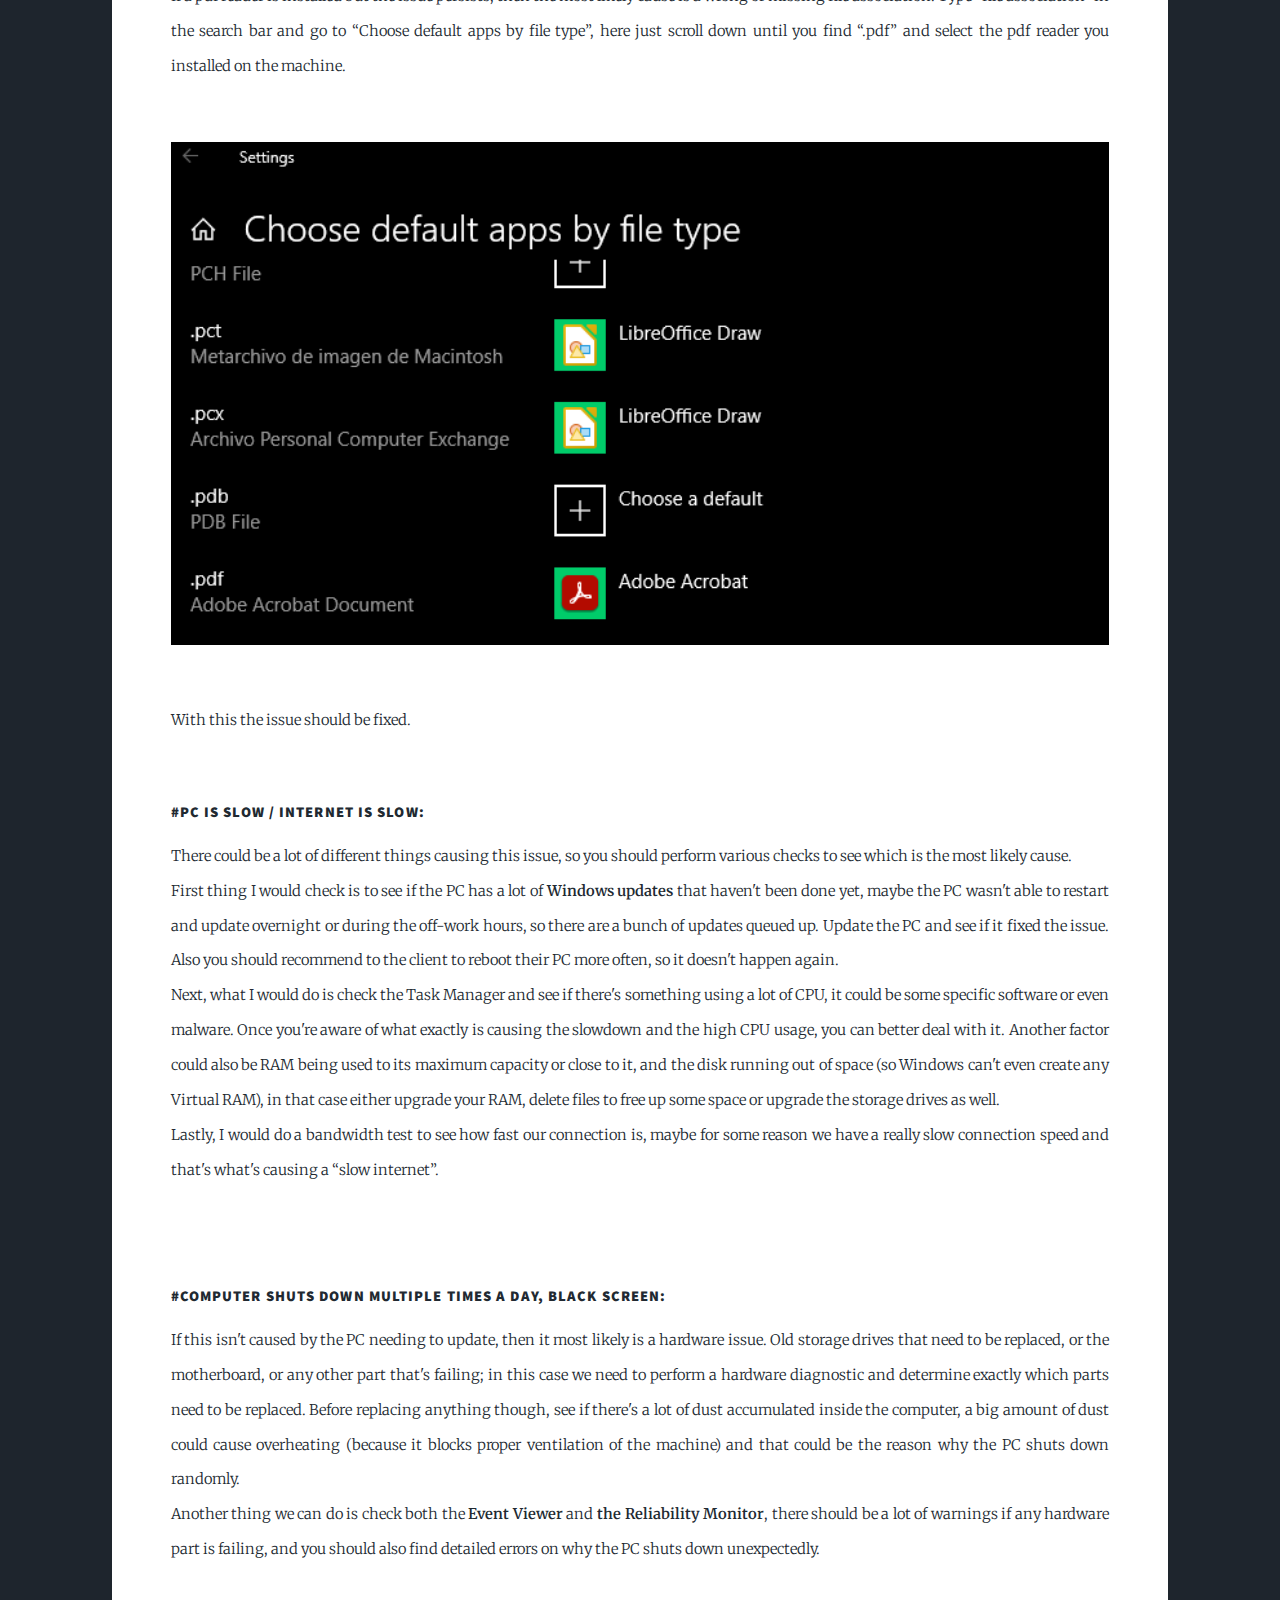
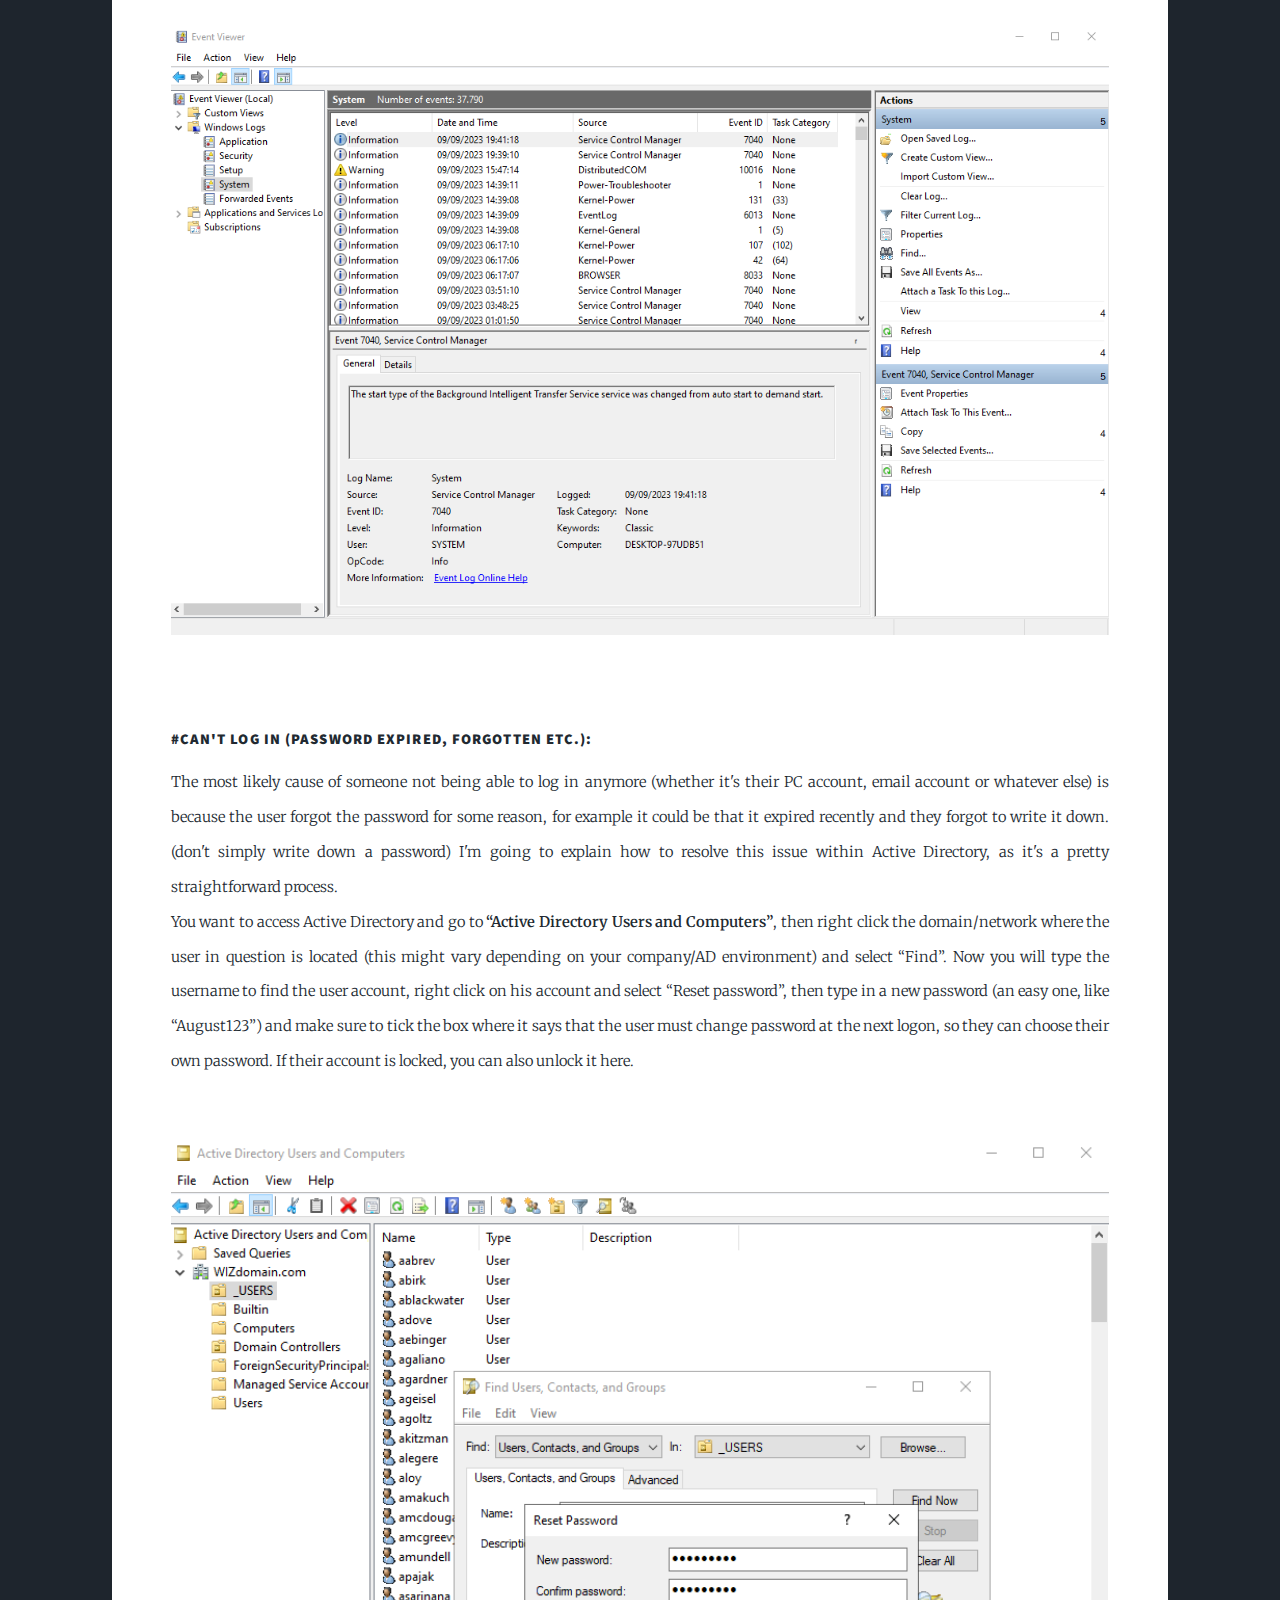
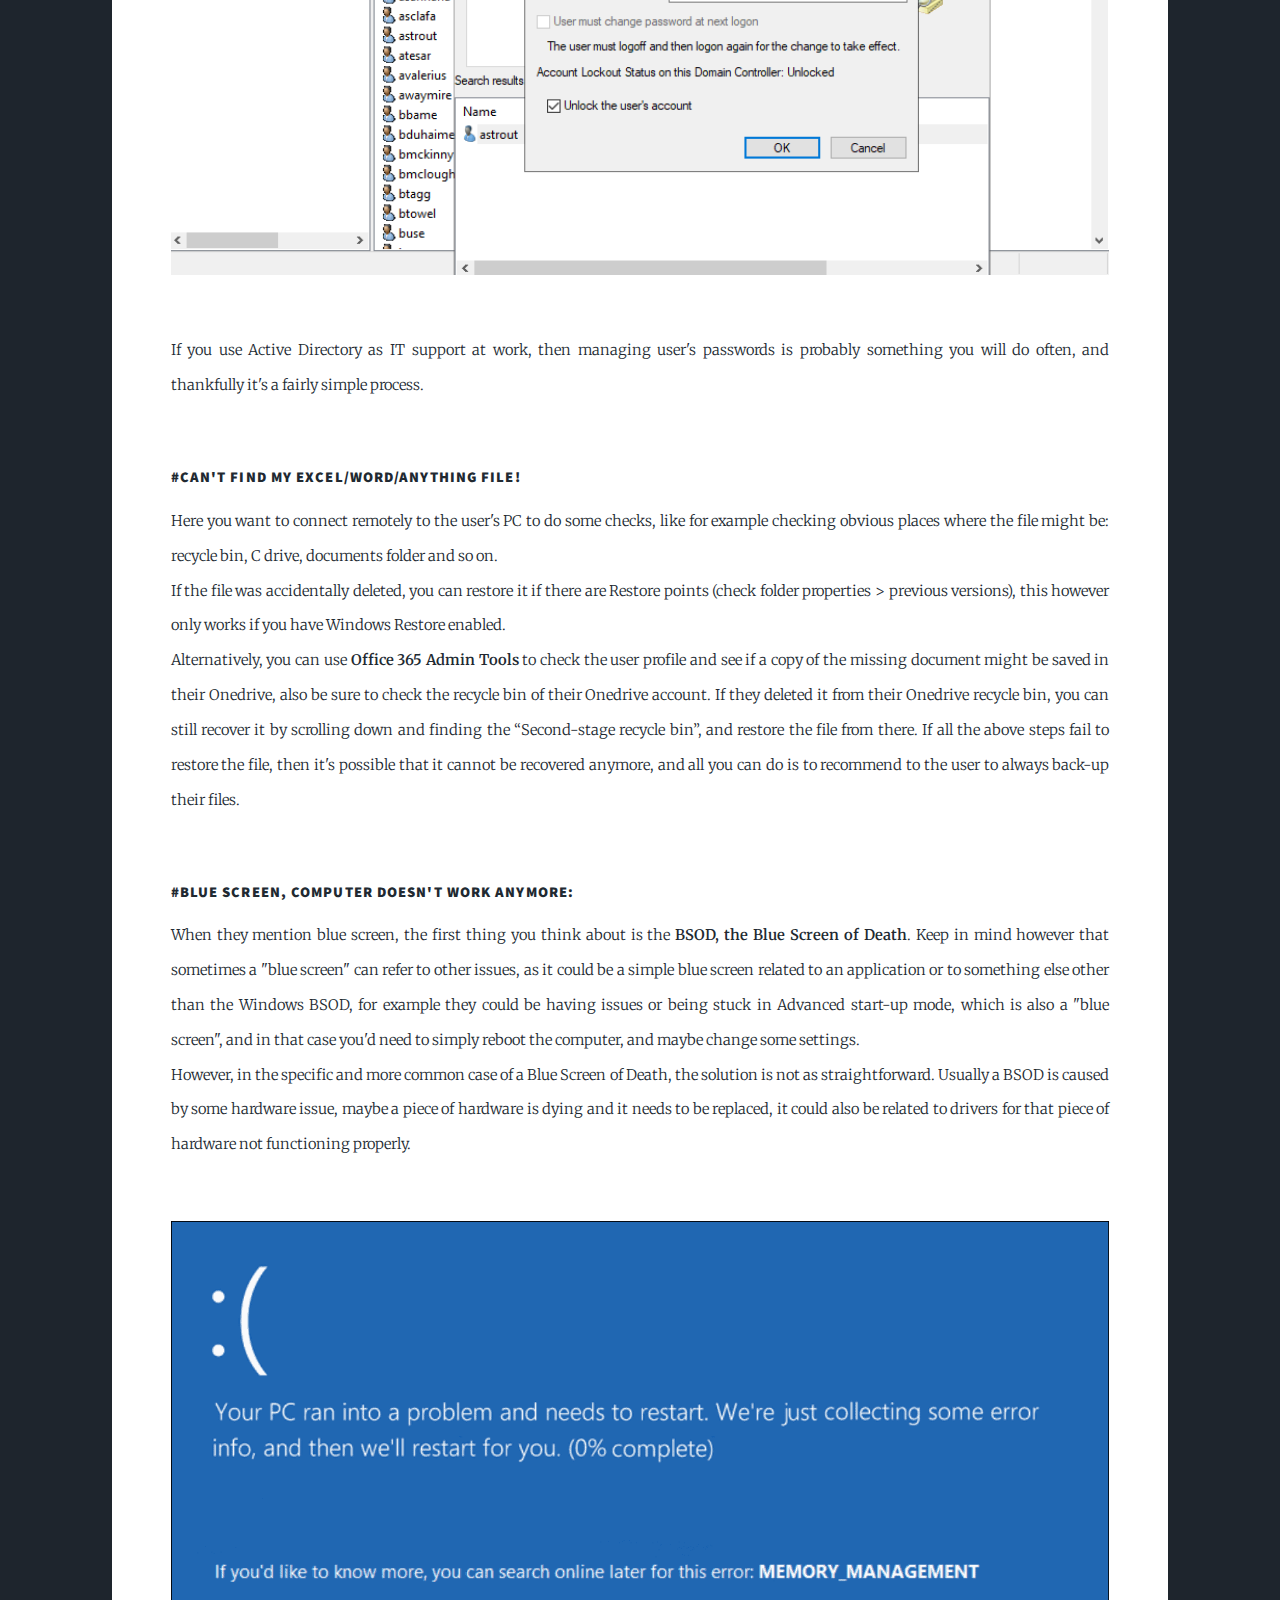
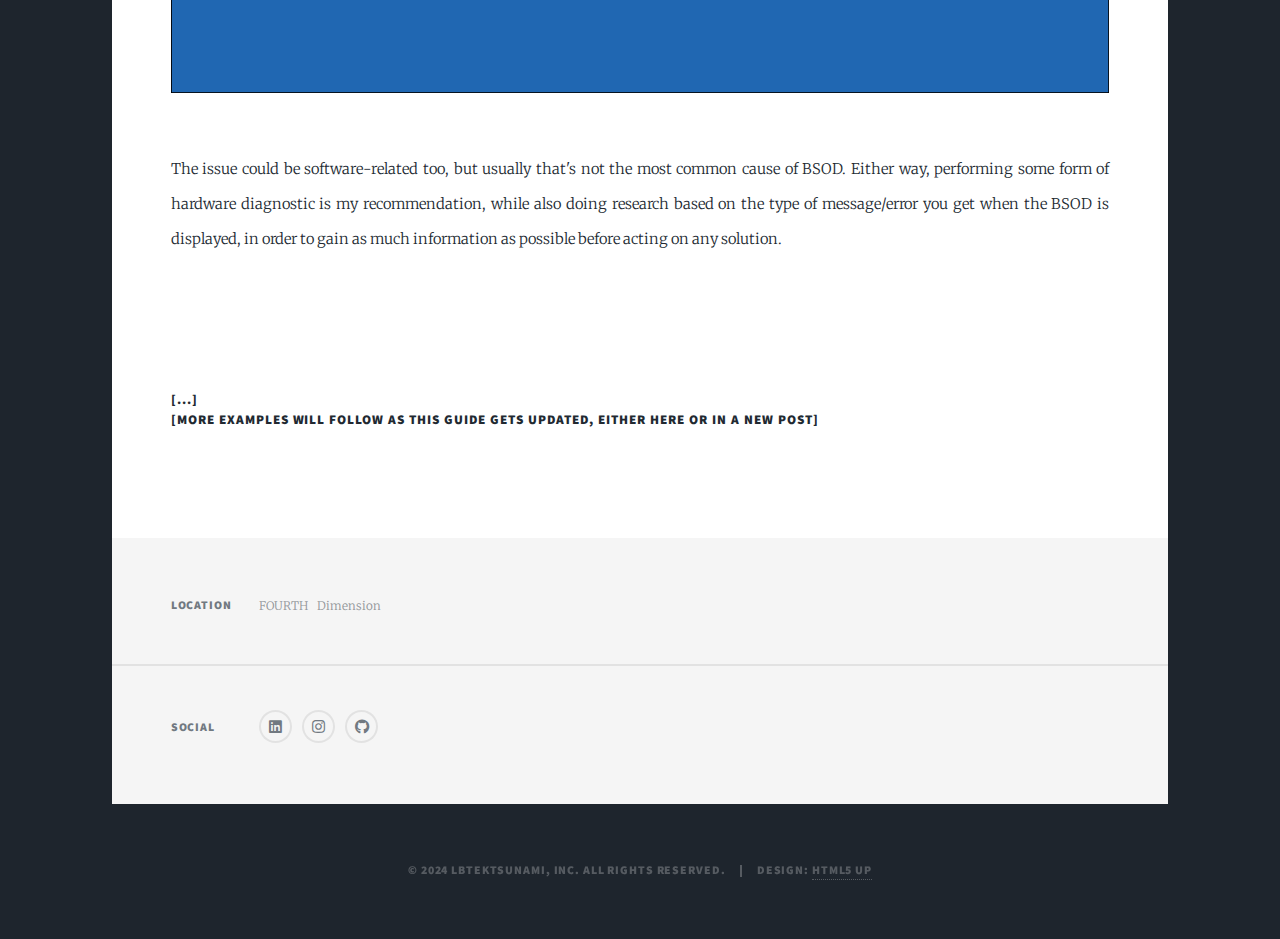
<file: commontroubles.html>
<!DOCTYPE HTML>
<!-- // gen. page -->
<html>
	<head>
		<title>Tek Tsunami</title>
		<meta charset="utf-8" />
		<meta name="viewport" content="width=device-width, initial-scale=1, user-scalable=no" />
		<meta name="description" content="Projects development and blog posts about IT, cybersecurity, programming and language learning. Grab a cup of coffee and enjoy the read!" />
		<meta name="keywords" content="IT, cybersecurity, programming, activedirectory, python, networking, languagelearning, anki" />
		
		<link rel="icon" type="image/x-icon" href="images/favvicon/favicon.ico">
		<link rel="icon" type="image/png" sizes="32x32" href="images/favvicon/favicon-32x32.png">
		<link rel="icon" type="image/png" sizes="16x16" href="images/favvicon/favicon-16x16.png">
		<link rel="stylesheet" href="assets/css/main.css" />
		<noscript><link rel="stylesheet" href="assets/css/noscript.css" /></noscript>
	</head>
	<body class="is-preload">

		<!-- Wrapper -->
			<div id="wrapper">

				<!-- Header -->
					<header id="header">
						<a href="index.html" class="logo">Tek Tsunami</a>
					</header>

				<!-- Nav -->
				<nav id="nav">
					<ul class="links">
						<li class="active"><a href="index.html">Latest projects</a></li>
						<li><a href="generic.html">Organized projects list</a></li>
						<li><a href="elements.html">About me</a></li>
					</ul>
					<ul class="icons">
						<li><a href="https://www.linkedin.com/in/lorenzobertini-netw/" class="icon brands fa-linkedin" target="_blank"><span class="label">Linkedin</span></a></li>
						<li><a href="https://www.instagram.com/magnificent.flow/" class="icon brands fa-instagram" target="_blank"><span class="label">Instagram</span></a></li>
						<li><a href="https://github.com/Wolanet" class="icon brands fa-github" target="_blank"><span class="label">GitHub</span></a></li>
					</ul>
				</nav>

				<!-- Main -->
					<div id="main">

						<!-- Post -->
							<section class="post">
								
								<header class="major">
									<h1>Troubleshooting some of the most common issues in Windows</h1>
								</header>

								<p align="justify">
									I've spent some time practicing troubleshooting in a Windows environment, using directly my main pc 
									or my <a href="adhomelab.html" target="_blank">simulated Active Directory homelab</a>. <br />
									This is meant to be a guide regarding the most common troubleshooting issues one might face when working as help-desk IT support, 
									or simply when working with a Windows machine. <br />
									If you're working as help-desk support or in any similar environment, to resolve these issues it will probably be necessary 
									to remote control the client's computer (for that you usually need their PC name or IP address) or to guide them through the process 
									of fixing the issue themselves over the phone.
								</p>

									<div class="image main"><img src="images/troubleshoot/troubleshoot1.jpg" alt="" /></div>

								<h4>#Can't open PDF files: </h4>
								<p align="justify">
									The first thing you should check is to see if a pdf reader software is installed, if not, install that and the problem should be fixed. <br />
									If a pdf reader is installed but the issue persists, then the most likely cause is a wrong or missing file association. 
									Type “file association” in the search bar and go to “Choose default apps by file type”, here just scroll down until you find  “.pdf” 
									and select the pdf reader you installed on the machine.
								</p>

									<div class="image main"><img src="images/troubleshoot/troubleshoot2.png" alt="" /></div>
									
								<p align="justify">
									With this the issue should be fixed.<br /><br />
								</p>
									
								<h4>#PC is slow / internet is slow: </h4>
								<p align="justify">
									There could be a lot of different things causing this issue, so you should perform various checks to see which is the most likely cause.<br />
									First thing I would check is to see if the PC has a lot of <b>Windows updates</b> that haven't been done yet, maybe the PC wasn't able to 
									restart and update overnight or during the off-work hours, so there are a bunch of updates queued up. Update the PC and see if it fixed 
									the issue. Also you should recommend to the client to reboot their PC more often, so it doesn't happen again. <br />
									Next, what I would do is check the Task Manager and see if there's something using a lot of CPU, it could be some specific 
									software or even malware. Once you're aware of what exactly is causing the slowdown and the high CPU usage, you can better deal with it. 
									Another factor could also be RAM being used to its maximum capacity or close to it, and the disk running out of space (so Windows can't 
									even create any Virtual RAM), in that case either upgrade your RAM, delete files to free up some space or upgrade the storage drives as well. 
									<br />
									Lastly, I would do a bandwidth test to see how fast our connection is, maybe for some reason we have a really slow connection speed and 
									that's what's causing a “slow internet”. <br /> <br />
									<br />
								</p>

								<h4>#Computer shuts down multiple times a day, black screen: </h4>
								<p align="justify">
									If this isn't caused by the PC needing to update, then it most likely is a hardware issue. 
									Old storage drives that need to be replaced, or the motherboard, or any other part that's failing; in this case we need to perform 
									a hardware diagnostic and determine exactly which parts need to be replaced. Before replacing anything though, see if there's a lot of 
									dust accumulated inside the computer, a big amount of dust could cause overheating (because it blocks proper ventilation of the machine) and that could be the reason why the PC shuts down randomly. <br />
									Another thing we can do is check both the <b>Event Viewer</b> and <b>the Reliability Monitor</b>, there should be a lot of warnings if 
									any hardware part is failing, and you should also find detailed errors on why the PC shuts down unexpectedly.
								</p>

									<div class="image main"><img src="images/troubleshoot/troubleshoot3.png" alt="" /></div>
									<br />
									
								<h4>#Can't log in (password expired, forgotten etc.): </h4>
								<p align="justify">
									The most likely cause of someone not being able to log in anymore (whether it's their PC account, email account or whatever else) is 
									because the user forgot the password for some reason, for example it could be that it expired recently and they forgot to write it down. 
									(don't simply write down a password) I'm going to explain how to resolve this issue within Active Directory,
									as it's a pretty straightforward process. <br />
									You want to access Active Directory and go to <b>“Active Directory Users and Computers”</b>, then right click the domain/network where 
									the user in question is located (this might vary depending on your company/AD environment) and select “Find”. Now you will type 
									the username to find the user account, right click on his account and select “Reset password”, then type in a new password 
									(an easy one, like “August123”) and make sure to tick the box where it says that the user must change password at the next logon, 
									so they can choose their own password. If their account is locked, you can also unlock it here.
								</p>
							
									<div class="image main"><img src="images/troubleshoot/troubleshoot4.png" alt="" /></div>
									
								<p align="justify">
									If you use Active Directory as IT support at work, then managing user's passwords is probably something you will do often, and thankfully it's a fairly simple process. 
								</p><br />
									
								<h4>#Can't find my excel/word/anything file! </h4>
								<p align="justify">
									Here you want to connect remotely to the user's PC to do some checks, like for example checking obvious places 
									where the file might be: recycle bin, C drive, documents folder and so on.<br />
									If the file was accidentally deleted, you can restore it if there are Restore points (check folder properties > previous versions), 
									this however only works if you have Windows Restore enabled. <br />
									Alternatively, you can use <b>Office 365 Admin Tools</b> to check the user profile and see if a copy of the missing document might be 
									saved in their Onedrive, also be sure to check the recycle bin of their Onedrive account. If they deleted it from their Onedrive recycle bin, 
									you can still recover it by scrolling down and finding the “Second-stage recycle bin”, and restore the file from there.
									If all the above steps fail to restore the file, then it's possible that it cannot be recovered anymore, and all you can do is 
									to recommend to the user to always back-up their files. <br /><br />
								</p>

								<h4>#Blue screen, computer doesn't work anymore: </h4>
								<p align="justify">
									When they mention blue screen, the first thing you think about is the <b>BSOD, the Blue Screen of Death</b>. Keep in mind however that sometimes
									a "blue screen" can refer to other issues, as it could be a simple blue screen related to an application or to something else other than the
									Windows BSOD, for example they could be having issues or being stuck in Advanced start-up mode, which is also a "blue screen", and in that case you'd
									need to simply reboot the computer, and maybe change some settings. <br />
									However, in the specific and more common case of a Blue Screen of Death, the solution is not as straightforward. Usually a BSOD is caused by
									some hardware issue, maybe a piece of hardware is dying and it needs to be replaced, it could also be related to drivers for that piece of hardware not
									functioning properly. <br />
								</p>
									<div class="image main"><img src="images/troubleshoot/bsod-error.png" alt="" /></div>

								<p align="justify">
									The issue could be software-related too, but usually that's not the most common cause of BSOD. Either way, performing some form of hardware diagnostic is my 
									recommendation, while also doing research based on the type of message/error you get when the BSOD is displayed, in order to gain as 
									much information as possible before acting on any solution.
								</p>
								

								<br /><br /><br />
									<h5>[...] <br />
										[More examples will follow as this guide gets updated, either here or in a new post]</h5> <br />
				
							</section>

					</div>


				<!-- Footer -->
				<footer id="footer">
					<section class="split contact">
						<section class="alt">
							<h3>Location</h3>
							<p>FOURTH &nbsp; Dimension</p>
						</section>
						<section>
							<h3>Social</h3>
							<ul class="icons alt">
								<li><a href="https://www.linkedin.com/in/lorenzobertini-netw/" class="icon brands alt fa-linkedin" target="_blank"><span class="label">Linkedin</span></a></li>
								<li><a href="https://www.instagram.com/magnificent.flow/" class="icon brands alt fa-instagram" target="_blank"><span class="label">Instagram</span></a></li>
								<li><a href="https://github.com/Wolanet" class="icon brands alt fa-github" target="_blank"><span class="label">GitHub</span></a></li>
							</ul>
						</section>
					</section>
				</footer>

				
			<!-- Copyright -->
				<div id="copyright">
					<ul><li>&copy; 2024 LBtektsunami, Inc. All Rights Reserved.</li><li>Design: <a href="https://html5up.net">HTML5 UP</a></li></ul>
				</div>


			</div>

		<!-- Scripts -->
			<script src="assets/js/jquery.min.js"></script>
			<script src="assets/js/jquery.scrollex.min.js"></script>
			<script src="assets/js/jquery.scrolly.min.js"></script>
			<script src="assets/js/browser.min.js"></script>
			<script src="assets/js/breakpoints.min.js"></script>
			<script src="assets/js/util.js"></script>
			<script src="assets/js/main.js"></script>

	</body>
</html>
</file>
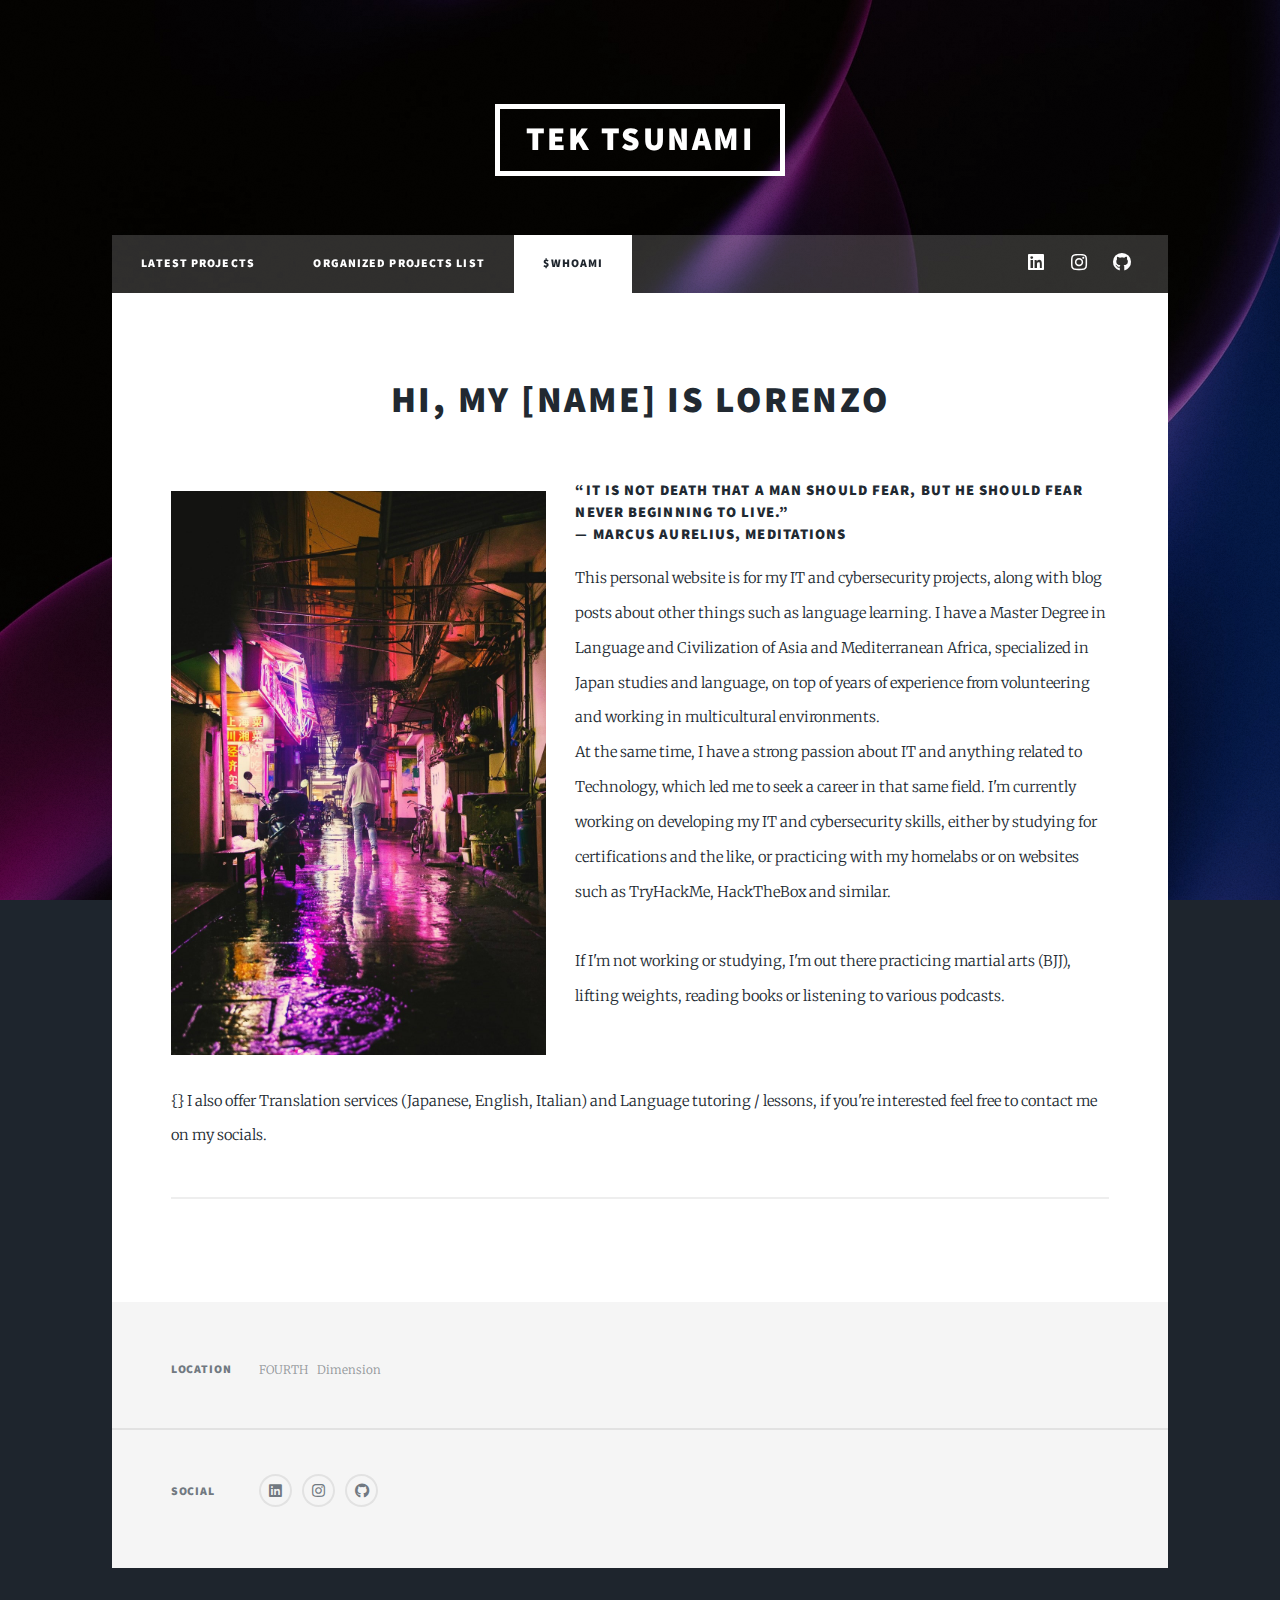
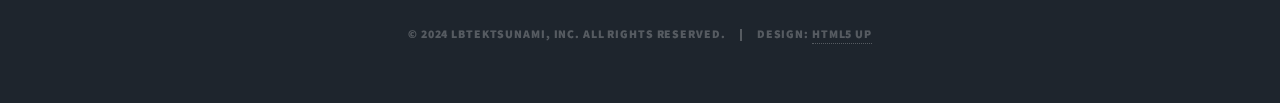
<file: elements.html>
<!DOCTYPE HTML>
<!-- // -->
<html>
	<head>
		<title>Tek Tsunami</title>
		<meta charset="utf-8" />
		<meta name="viewport" content="width=device-width, initial-scale=1, user-scalable=no" />
		<meta name="description" content="Projects development and blog posts about IT, cybersecurity, programming and language learning. Grab a cup of coffee and enjoy the read!" />
		<meta name="keywords" content="IT, cybersecurity, programming, activedirectory, python, networking, languagelearning, anki" />

		<link rel="icon" type="image/x-icon" href="images/favvicon/favicon.ico">
		<link rel="icon" type="image/png" sizes="32x32" href="images/favvicon/favicon-32x32.png">
		<link rel="icon" type="image/png" sizes="16x16" href="images/favvicon/favicon-16x16.png">
		<link rel="stylesheet" href="assets/css/main.css" />
		<noscript><link rel="stylesheet" href="assets/css/noscript.css" /></noscript>
	</head>
	<body class="is-preload">

		<!-- Wrapper -->
			<div id="wrapper">

				<!-- Header -->
				<header id="header">
					<a href="index.html" class="logo">Tek Tsunami</a>
				</header>

				<!-- Nav -->
				<nav id="nav">
					<ul class="links">
						<li><a href="index.html">Latest projects</a></li>
						<li><a href="generic.html">Organized projects list</a></li>
						<li class="active"><a href="elements.html">$whoami</a></li>
					</ul>
					<ul class="icons">
						<li><a href="https://www.linkedin.com/in/lorenzobertini-netw/" class="icon brands fa-linkedin" target="_blank"><span class="label">Linkedin</span></a></li>
						<li><a href="https://www.instagram.com/magnificent.flow/" class="icon brands fa-instagram" target="_blank"><span class="label">Instagram</span></a></li>
						<li><a href="https://github.com/Wolanet" class="icon brands fa-github" target="_blank"><span class="label">GitHub</span></a></li>
					</ul>
				</nav>

				<!-- Main --> 
					<div id="main">

						<!-- Post -->
							<section class="post">
								<header class="major">
							    <h1>Hi, my [name] is Lorenzo</h1>
								</header>
								<!-- Image -->
									<p><span class="image left"><img src="images/aboutme3.jpg" alt="" /></span>
									<h4>“It is not death that a man should fear, but he should fear never beginning to live.”  <br />
									― Marcus Aurelius, Meditations </h4>
									This personal website is for my IT and cybersecurity projects, along with blog posts about other things such as language learning. 
									I have a Master Degree in Language and Civilization of Asia and Mediterranean Africa, specialized in Japan studies and language, 
									on top of years of experience from volunteering and working in multicultural environments. <br />
									At the same time, I have a strong passion about IT and anything related to Technology, which led me to seek a career in that same field.
									I'm currently working on developing my IT and cybersecurity skills, either by studying for certifications and the like, or practicing with
									my homelabs or on websites such as TryHackMe, HackTheBox and similar.
                                    <br /> <br /> If I'm not working or studying, I'm out there practicing martial arts (BJJ), lifting weights, reading books 
									or listening to various podcasts.
									<br /> <br /> <br />
									{} I also offer Translation services (Japanese, English, Italian) and Language tutoring / lessons, if you're interested feel free to contact me
									on my socials.
									</p>
									<hr />

							</section>
					</div>

                   <!-- Footer -->
					<footer id="footer">
						<section class="split contact">
							<section class="alt">
								<h3>Location</h3>
								<p>FOURTH &nbsp; Dimension</p>
							</section>
							<section>
								<h3>Social</h3>
								<ul class="icons alt">
									<li><a href="https://www.linkedin.com/in/lorenzobertini-netw/" class="icon brands alt fa-linkedin" target="_blank"><span class="label">Linkedin</span></a></li>
									<li><a href="https://www.instagram.com/magnificent.flow/" class="icon brands alt fa-instagram" target="_blank"><span class="label">Instagram</span></a></li>
									<li><a href="https://github.com/Wolanet" class="icon brands alt fa-github" target="_blank"><span class="label">GitHub</span></a></li>
								</ul>
							</section>
						</section>
					</footer>

				<!-- Copyright -->
					<div id="copyright">
						<ul><li>&copy; 2024 LBtektsunami, Inc. All Rights Reserved.</li><li>Design: <a href="https://html5up.net">HTML5 UP</a></li></ul>
					</div>

			</div>

		<!-- Scripts -->
			<script src="assets/js/jquery.min.js"></script>
			<script src="assets/js/jquery.scrollex.min.js"></script>
			<script src="assets/js/jquery.scrolly.min.js"></script>
			<script src="assets/js/browser.min.js"></script>
			<script src="assets/js/breakpoints.min.js"></script>
			<script src="assets/js/util.js"></script>
			<script src="assets/js/main.js"></script>

	</body>
</html>
</file>
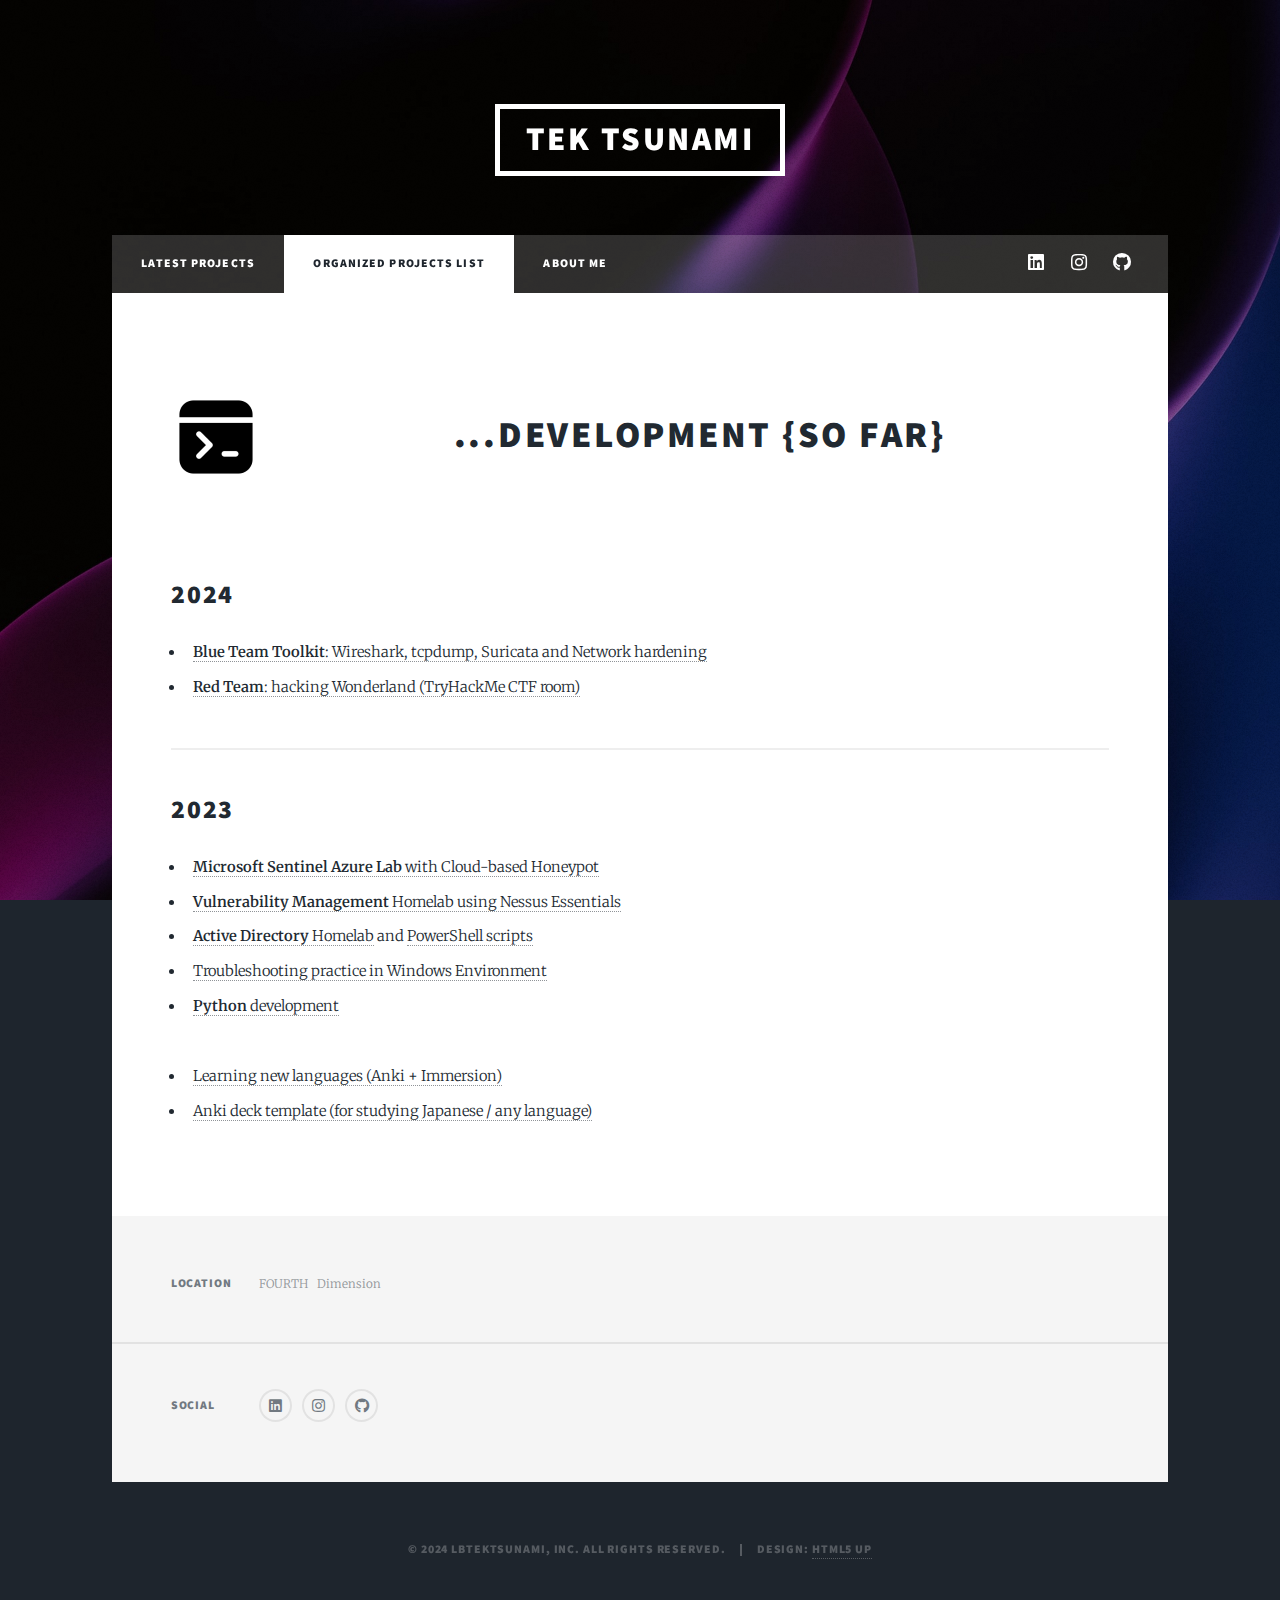
<file: generic.html>
<!DOCTYPE HTML>
<!-- // gen. page -->
<html>
	<head>
		<title>Tek Tsunami</title>
		<meta charset="utf-8" />
		<meta name="viewport" content="width=device-width, initial-scale=1, user-scalable=no" />
		<meta name="description" content="Projects development and blog posts about IT, cybersecurity, programming and language learning. Grab a cup of coffee and enjoy the read!" />
		<meta name="keywords" content="IT, cybersecurity, programming, activedirectory, python, networking, languagelearning, anki" />

		<link rel="icon" type="image/x-icon" href="images/favvicon/favicon.ico">
		<link rel="icon" type="image/png" sizes="32x32" href="images/favvicon/favicon-32x32.png">
		<link rel="icon" type="image/png" sizes="16x16" href="images/favvicon/favicon-16x16.png">
		<link rel="stylesheet" href="assets/css/main.css" />
		<noscript><link rel="stylesheet" href="assets/css/noscript.css" /></noscript>
	</head>
	<body class="is-preload">

		<!-- Wrapper -->
			<div id="wrapper">

				<!-- Header -->
					<header id="header">
						<a href="index.html" class="logo">Tek Tsunami</a>
					</header>

				<!-- Nav -->
				<nav id="nav">
					<ul class="links">
						<li><a href="index.html">Latest projects</a></li>
						<li class="active"><a href="generic.html">Organized projects list</a></li>
						<li><a href="elements.html">About me</a></li>
					</ul>
					<ul class="icons">
						<li><a href="https://www.linkedin.com/in/lorenzobertini-netw/" class="icon brands fa-linkedin" target="_blank"><span class="label">Linkedin</span></a></li>
						<li><a href="https://www.instagram.com/magnificent.flow/" class="icon brands fa-instagram" target="_blank"><span class="label">Instagram</span></a></li>
						<li><a href="https://github.com/Wolanet" class="icon brands fa-github" target="_blank"><span class="label">GitHub</span></a></li>
					</ul>
				</nav>

				<!-- Main -->
					<div id="main">

						<!-- Post -->
							<section class="post">
								
								<header class="major">
									<span class="image left"><img src="images/devops.png" alt="" /></span> 
									<br />
									<h2>...Development {so far}</h2>
								</header>

								<p align="justify"> <br />
								<list>

								<h2>2024</h2>

								<ul>
								<li> <a href="ablueteamwire.html" target="_blank">  <b>Blue Team Toolkit</b>: Wireshark, tcpdump, Suricata and Network hardening </a><br /> </li>
							    <li> <a href="athmwonderland.html" target="_blank">  <b>Red Team</b>: hacking Wonderland (TryHackMe CTF room) </a><br /> </li>
								</ul>
								
								<hr>
								<h2>2023</h2>

							    <ul>	
								<li> <a href="alabsentinel.html" target="_blank"> <b>Microsoft Sentinel Azure Lab</b> with Cloud-based Honeypot</a>  <br /> </li>
							
								<li> <a href="alabnessus.html" target="_blank"><b>Vulnerability Management</b> Homelab using Nessus Essentials</a> <br /> </li>

								<li> <a href="adhomelab.html" target="_blank"><b>Active Directory</b> Homelab</a> and 
									<a href="https://github.com/Wolanet/ActiveDirectory-scripts" target="_blank">PowerShell scripts</a> <br /></li> 
								
								<li> <a href="commontroubles.html" target="_blank">Troubleshooting practice in Windows Environment</a> <br /></li>

								<li> <a href="https://github.com/Wolanet/python_portfolioV" target="_blank"><b>Python</b> development</a> <br /></li>	
								<br />

								<li> <a href="ankistudy.html" target="_blank">Learning new languages (Anki + Immersion)</a> </li>
								<li><a href="https://github.com/Wolanet/Anki_deck-language-learning" target="_blank">Anki deck template (for studying Japanese / any language)</a> <br /> </li>
							    </ul>

								</list>
								</p>
							
							</section>

					</div>


				<!-- Footer -->
				<footer id="footer">
					<section class="split contact">
						<section class="alt">
							<h3>Location</h3>
							<p>FOURTH &nbsp; Dimension</p>
						</section>
						<section>
							<h3>Social</h3>
							<ul class="icons alt">
								<li><a href="https://www.linkedin.com/in/lorenzobertini-netw/" class="icon brands alt fa-linkedin" target="_blank"><span class="label">Linkedin</span></a></li>
								<li><a href="https://www.instagram.com/magnificent.flow/" class="icon brands alt fa-instagram" target="_blank"><span class="label">Instagram</span></a></li>
								<li><a href="https://github.com/Wolanet" class="icon brands alt fa-github" target="_blank"><span class="label">GitHub</span></a></li>
							</ul>
						</section>
					</section>
				</footer>

				
			<!-- Copyright -->
				<div id="copyright">
					<ul><li>&copy; 2024 LBtektsunami, Inc. All Rights Reserved.</li><li>Design: <a href="https://html5up.net">HTML5 UP</a></li></ul>
				</div>


			</div>

		<!-- Scripts -->
			<script src="assets/js/jquery.min.js"></script>
			<script src="assets/js/jquery.scrollex.min.js"></script>
			<script src="assets/js/jquery.scrolly.min.js"></script>
			<script src="assets/js/browser.min.js"></script>
			<script src="assets/js/breakpoints.min.js"></script>
			<script src="assets/js/util.js"></script>
			<script src="assets/js/main.js"></script>

	</body>
</html>
</file>
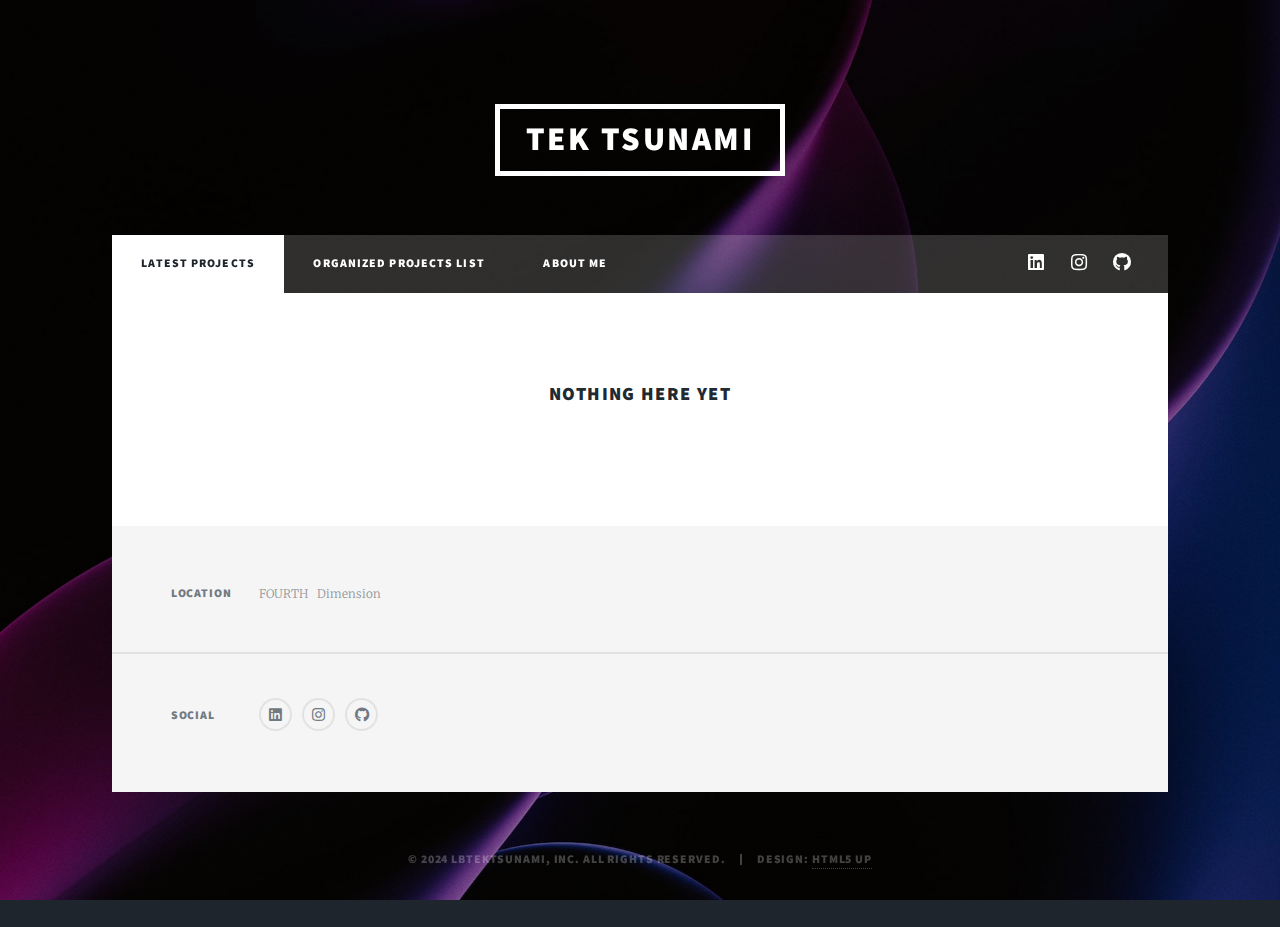
<file: workinprogress.html>
<!DOCTYPE HTML>
<!-- // -->
<html>
	<head>
		<title>Tek Tsunami</title>
		<meta charset="utf-8" />
		<meta name="viewport" content="width=device-width, initial-scale=1, user-scalable=no" />
		<meta name="description" content="Projects development and blog posts about IT, cybersecurity, programming and language learning. Grab a cup of coffee and enjoy the read!" />
		<meta name="keywords" content="IT, cybersecurity, programming, activedirectory, python, networking, languagelearning, anki" />
		
		<link rel="icon" type="image/x-icon" href="images/favvicon/favicon.ico">
		<link rel="icon" type="image/png" sizes="32x32" href="images/favvicon/favicon-32x32.png">
		<link rel="icon" type="image/png" sizes="16x16" href="images/favvicon/favicon-16x16.png">
		<link rel="stylesheet" href="assets/css/main.css" />
		<noscript><link rel="stylesheet" href="assets/css/noscript.css" /></noscript>
	</head>
	<body class="is-preload">

		<!-- Wrapper -->
			<div id="wrapper">

				<!-- Header -->
				<header id="header">
					<a href="index.html" class="logo">Tek Tsunami</a>
				</header>

				<!-- Nav -->
				<nav id="nav">
					<ul class="links">
						<li class="active"><a href="index.html">Latest projects</a></li>
						<li><a href="generic.html">Organized projects list</a></li>
						<li><a href="elements.html">About me</a></li>
					</ul>
					<ul class="icons">
						<li><a href="https://www.linkedin.com/in/lorenzobertini-netw/" class="icon brands fa-linkedin" target="_blank"><span class="label">Linkedin</span></a></li>
						<li><a href="https://www.instagram.com/magnificent.flow/" class="icon brands fa-instagram" target="_blank"><span class="label">Instagram</span></a></li>
						<li><a href="https://github.com/Wolanet" class="icon brands fa-github" target="_blank"><span class="label">GitHub</span></a></li>
					</ul>
				</nav>

				<!-- Main -->
					<div id="main">

						<!-- Post -->
							<section class="post">

								<header class="major">
							    <h3>Nothing here yet</h3>
								</header>
								
								<!-- 
									<p>
									<div class="image main"><img src="---" alt=""/></div>
									</p>
								-->

							</section>
					</div>

                   <!-- Footer -->
					<footer id="footer">
						<section class="split contact">
							<section class="alt">
								<h3>Location</h3>
								<p>FOURTH &nbsp; Dimension</p>
							</section>
							<section>
								<h3>Social</h3>
								<ul class="icons alt">
									<li><a href="https://www.linkedin.com/in/lorenzobertini-netw/" class="icon brands alt fa-linkedin" target="_blank"><span class="label">Linkedin</span></a></li>
									<li><a href="https://www.instagram.com/magnificent.flow/" class="icon brands alt fa-instagram" target="_blank"><span class="label">Instagram</span></a></li>
									<li><a href="https://github.com/Wolanet" class="icon brands alt fa-github" target="_blank"><span class="label">GitHub</span></a></li>
								</ul>
							</section>
						</section>
					</footer>

				<!-- Copyright -->
					<div id="copyright">
						<ul><li>&copy; 2024 LBtektsunami, Inc. All Rights Reserved.</li><li>Design: <a href="https://html5up.net">HTML5 UP</a></li></ul>
					</div>

			</div>

		<!-- Scripts -->
			<script src="assets/js/jquery.min.js"></script>
			<script src="assets/js/jquery.scrollex.min.js"></script>
			<script src="assets/js/jquery.scrolly.min.js"></script>
			<script src="assets/js/browser.min.js"></script>
			<script src="assets/js/breakpoints.min.js"></script>
			<script src="assets/js/util.js"></script>
			<script src="assets/js/main.js"></script>

	</body>
</html>
</file>
<file: assets/css/main.css>
@import url(fontawesome-all.min.css);
@import url("https://fonts.googleapis.com/css?family=Merriweather:300,700,300italic,700italic|Source+Sans+Pro:900");

html, body, div, span, applet, object,
iframe, h1, h2, h3, h4, h5, h6, p, blockquote,
pre, a, abbr, acronym, address, big, cite,
code, del, dfn, em, img, ins, kbd, q, s, samp,
small, strike, strong, sub, sup, tt, var, b,
u, i, center, dl, dt, dd, ol, ul, li, fieldset,
form, label, legend, table, caption, tbody,
tfoot, thead, tr, th, td, article, aside,
canvas, details, embed, figure, figcaption,
footer, header, hgroup, menu, nav, output, ruby,
section, summary, time, mark, audio, video {
	margin: 0;
	padding: 0;
	border: 0;
	font-size: 100%;
	font: inherit;
	vertical-align: baseline;}

article, aside, details, figcaption, figure,
footer, header, hgroup, menu, nav, section {
	display: block;}

body {
	line-height: 1;
}

ol, ul {
	list-style: none;
}

blockquote, q {
	quotes: none;
}

	blockquote:before, blockquote:after, q:before, q:after {
		content: '';
		content: none;
	}

table {
	border-collapse: collapse;
	border-spacing: 0;
}

body {
	-webkit-text-size-adjust: none;
}

mark {
	background-color: transparent;
	color: inherit;
}

input::-moz-focus-inner {
	border: 0;
	padding: 0;
}

input, select, textarea {
	-moz-appearance: none;
	-webkit-appearance: none;
	-ms-appearance: none;
	appearance: none;
}

/* Basic */

	@-ms-viewport {
		width: device-width;
	}

	body {
		-ms-overflow-style: scrollbar;
	}

	@media screen and (max-width: 480px) {

		html, body {
			min-width: 320px;
		}

	}

	html {
		box-sizing: border-box;
	}

	*, *:before, *:after {
		box-sizing: inherit;
	}

	body {
		background-color: #1e252d;
	}

		body.is-preload *, body.is-preload *:before, body.is-preload *:after {
			-moz-animation: none !important;
			-webkit-animation: none !important;
			-ms-animation: none !important;
			animation: none !important;
			-moz-transition: none !important;
			-webkit-transition: none !important;
			-ms-transition: none !important;
			transition: none !important;
		}

/* Type */

	html {
		font-size: 12pt;
	}

		@media screen and (max-width: 1680px) {

			html {
				font-size: 12pt;
			}

		}

		@media screen and (max-width: 1280px) {

			html {
				font-size: 11pt;
			}

		}

		@media screen and (max-width: 360px) {

			html {
				font-size: 10pt;
			}

		}

	body {
		color: #212931;
	}

	body, input, select, textarea {
		font-family: "Merriweather", Georgia, serif;
		font-weight: 300;
		font-size: 1rem;
		line-height: 2.375;
	}

	a {
		-moz-transition: color 0.2s ease-in-out, background-color 0.2s ease-in-out, border-color 0.2s ease-in-out, box-shadow 0.2s ease-in-out;
		-webkit-transition: color 0.2s ease-in-out, background-color 0.2s ease-in-out, border-color 0.2s ease-in-out, box-shadow 0.2s ease-in-out;
		-ms-transition: color 0.2s ease-in-out, background-color 0.2s ease-in-out, border-color 0.2s ease-in-out, box-shadow 0.2s ease-in-out;
		transition: color 0.2s ease-in-out, background-color 0.2s ease-in-out, border-color 0.2s ease-in-out, box-shadow 0.2s ease-in-out;
		border-bottom: dotted 1px;
		text-decoration: none;
	}

		a:hover {
			border-bottom-color: transparent;
		}

	strong, b {
		font-weight: 600;
	}

	em, i {
		font-style: normal;
	}

	p {
		text-align: justify;
		margin: 0 0 2rem 0;
	}

	h1, h2, h3, h4, h5, h6 {
		font-family: "Source Sans Pro", Helvetica, sans-serif;
		font-weight: 900;
		line-height: 1.5;
		letter-spacing: 0.075em;
		text-transform: uppercase;
		margin: 0 0 1rem 0;
	}

		h1 a, h2 a, h3 a, h4 a, h5 a, h6 a {
			border-bottom: 0;
			color: inherit;
			text-decoration: none;
		}

	h1 {
		font-size: 4rem;
		line-height: 1.1;
		margin: 0 0 2rem 0;
	}

	h2 {
		font-size: 1.75rem;
		line-height: 1.3;
		margin: 0 0 1.5rem 0;
	}

	h3 {
		font-size: 1.25rem;
		margin: 0 0 1.5rem 0;
	}

	h4 {
		font-size: 1rem;
	}

	h5 {
		font-size: 0.9rem;
	}

	h6 {
		font-size: 0.8rem;
	}

	sub {
		font-size: 0.8rem;
		position: relative;
		top: 0.5rem;
	}

	sup {
		font-size: 0.8rem;
		position: relative;
		top: -0.5rem;
	}

	blockquote {
		border-left: solid 4px;
		font-style: italic;
		margin: 0 0 2rem 0;
		padding: 0.5rem 0 0.5rem 2rem;
	}

	code {
		border: solid 2px;
		font-family: "Courier New", monospace;
		font-size: 0.9rem;
		margin: 0 0.25rem;
		padding: 0.25rem 0.65rem;
	}

	pre {
		-webkit-overflow-scrolling: touch;
		font-family: "Courier New", monospace;
		font-size: 0.9rem;
		margin: 0 0 2rem 0;
	}

		pre code {
			display: block;
			line-height: 1.75;
			padding: 1rem 1.5rem;
			overflow-x: auto;
		}

	hr {
		border: 0;
		border-bottom: solid 2px;
		margin: 3rem 0;
	}

		hr.major {
			margin: 5rem 0;
		}

	.align-left {
		text-align: left;
	}

	.align-center {
		text-align: center;
	}

	.align-right {
		text-align: right;
	}

	input, select, textarea {
		color: #212931;
	}

	a {
		color: #212931;
		border-bottom-color: rgba(33, 41, 49, 0.5);
	}

		a:hover {
			border-bottom-color: transparent;
			color: #18bfef !important;
		}

	strong, b {
		color: #212931;
	}

	h1, h2, h3, h4, h5, h6 {
		color: #212931;
	}

	blockquote {
		border-left-color: #eeeeee;
	}

	code {
		background: rgba(220, 220, 220, 0.25);
		border-color: #eeeeee;
	}

	hr {
		border-bottom-color: #eeeeee;
	}

/* Row */

	.row {
		display: flex;
		flex-wrap: wrap;
		box-sizing: border-box;
		align-items: stretch;
	}

		.row > * {
			box-sizing: border-box;
		}

		.row.gtr-uniform > * > :last-child {
			margin-bottom: 0;
		}

		.row.aln-left {
			justify-content: flex-start;
		}

		.row.aln-center {
			justify-content: center;
		}

		.row.aln-right {
			justify-content: flex-end;
		}

		.row.aln-top {
			align-items: flex-start;
		}

		.row.aln-middle {
			align-items: center;
		}

		.row.aln-bottom {
			align-items: flex-end;
		}

		.row > .imp {
			order: -1;
		}

		.row > .col-1 {
			width: 8.33333%;
		}

		.row > .off-1 {
			margin-left: 8.33333%;
		}

		.row > .col-2 {
			width: 16.66667%;
		}

		.row > .off-2 {
			margin-left: 16.66667%;
		}

		.row > .col-3 {
			width: 25%;
		}

		.row > .off-3 {
			margin-left: 25%;
		}

		.row > .col-4 {
			width: 33.33333%;
		}

		.row > .off-4 {
			margin-left: 33.33333%;
		}

		.row > .col-5 {
			width: 41.66667%;
		}

		.row > .off-5 {
			margin-left: 41.66667%;
		}

		.row > .col-6 {
			width: 50%;
		}

		.row > .off-6 {
			margin-left: 50%;
		}

		.row > .col-7 {
			width: 58.33333%;
		}

		.row > .off-7 {
			margin-left: 58.33333%;
		}

		.row > .col-8 {
			width: 66.66667%;
		}

		.row > .off-8 {
			margin-left: 66.66667%;
		}

		.row > .col-9 {
			width: 75%;
		}

		.row > .off-9 {
			margin-left: 75%;
		}

		.row > .col-10 {
			width: 83.33333%;
		}

		.row > .off-10 {
			margin-left: 83.33333%;
		}

		.row > .col-11 {
			width: 91.66667%;
		}

		.row > .off-11 {
			margin-left: 91.66667%;
		}

		.row > .col-12 {
			width: 100%;
		}

		.row > .off-12 {
			margin-left: 100%;
		}

		.row.gtr-0 {
			margin-top: 0;
			margin-left: 0rem;
		}

			.row.gtr-0 > * {
				padding: 0 0 0 0rem;
			}

			.row.gtr-0.gtr-uniform {
				margin-top: 0rem;
			}

				.row.gtr-0.gtr-uniform > * {
					padding-top: 0rem;
				}

		.row.gtr-25 {
			margin-top: 0;
			margin-left: -0.375rem;
		}

			.row.gtr-25 > * {
				padding: 0 0 0 0.375rem;
			}

			.row.gtr-25.gtr-uniform {
				margin-top: -0.375rem;
			}

				.row.gtr-25.gtr-uniform > * {
					padding-top: 0.375rem;
				}

		.row.gtr-50 {
			margin-top: 0;
			margin-left: -0.75rem;
		}

			.row.gtr-50 > * {
				padding: 0 0 0 0.75rem;
			}

			.row.gtr-50.gtr-uniform {
				margin-top: -0.75rem;
			}

				.row.gtr-50.gtr-uniform > * {
					padding-top: 0.75rem;
				}

		.row {
			margin-top: 0;
			margin-left: -1.5rem;
		}

			.row > * {
				padding: 0 0 0 1.5rem;
			}

			.row.gtr-uniform {
				margin-top: -1.5rem;
			}

				.row.gtr-uniform > * {
					padding-top: 1.5rem;
				}

		.row.gtr-150 {
			margin-top: 0;
			margin-left: -2.25rem;
		}

			.row.gtr-150 > * {
				padding: 0 0 0 2.25rem;
			}

			.row.gtr-150.gtr-uniform {
				margin-top: -2.25rem;
			}

				.row.gtr-150.gtr-uniform > * {
					padding-top: 2.25rem;
				}

		.row.gtr-200 {
			margin-top: 0;
			margin-left: -3rem;
		}

			.row.gtr-200 > * {
				padding: 0 0 0 3rem;
			}

			.row.gtr-200.gtr-uniform {
				margin-top: -3rem;
			}

				.row.gtr-200.gtr-uniform > * {
					padding-top: 3rem;
				}

		@media screen and (max-width: 1680px) {

			.row {
				display: flex;
				flex-wrap: wrap;
				box-sizing: border-box;
				align-items: stretch;
			}

				.row > * {
					box-sizing: border-box;
				}

				.row.gtr-uniform > * > :last-child {
					margin-bottom: 0;
				}

				.row.aln-left {
					justify-content: flex-start;
				}

				.row.aln-center {
					justify-content: center;
				}

				.row.aln-right {
					justify-content: flex-end;
				}

				.row.aln-top {
					align-items: flex-start;
				}

				.row.aln-middle {
					align-items: center;
				}

				.row.aln-bottom {
					align-items: flex-end;
				}

				.row > .imp-xlarge {
					order: -1;
				}

				.row > .col-1-xlarge {
					width: 8.33333%;
				}

				.row > .off-1-xlarge {
					margin-left: 8.33333%;
				}

				.row > .col-2-xlarge {
					width: 16.66667%;
				}

				.row > .off-2-xlarge {
					margin-left: 16.66667%;
				}

				.row > .col-3-xlarge {
					width: 25%;
				}

				.row > .off-3-xlarge {
					margin-left: 25%;
				}

				.row > .col-4-xlarge {
					width: 33.33333%;
				}

				.row > .off-4-xlarge {
					margin-left: 33.33333%;
				}

				.row > .col-5-xlarge {
					width: 41.66667%;
				}

				.row > .off-5-xlarge {
					margin-left: 41.66667%;
				}

				.row > .col-6-xlarge {
					width: 50%;
				}

				.row > .off-6-xlarge {
					margin-left: 50%;
				}

				.row > .col-7-xlarge {
					width: 58.33333%;
				}

				.row > .off-7-xlarge {
					margin-left: 58.33333%;
				}

				.row > .col-8-xlarge {
					width: 66.66667%;
				}

				.row > .off-8-xlarge {
					margin-left: 66.66667%;
				}

				.row > .col-9-xlarge {
					width: 75%;
				}

				.row > .off-9-xlarge {
					margin-left: 75%;
				}

				.row > .col-10-xlarge {
					width: 83.33333%;
				}

				.row > .off-10-xlarge {
					margin-left: 83.33333%;
				}

				.row > .col-11-xlarge {
					width: 91.66667%;
				}

				.row > .off-11-xlarge {
					margin-left: 91.66667%;
				}

				.row > .col-12-xlarge {
					width: 100%;
				}

				.row > .off-12-xlarge {
					margin-left: 100%;
				}

				.row.gtr-0 {
					margin-top: 0;
					margin-left: 0rem;
				}

					.row.gtr-0 > * {
						padding: 0 0 0 0rem;
					}

					.row.gtr-0.gtr-uniform {
						margin-top: 0rem;
					}

						.row.gtr-0.gtr-uniform > * {
							padding-top: 0rem;
						}

				.row.gtr-25 {
					margin-top: 0;
					margin-left: -0.375rem;
				}

					.row.gtr-25 > * {
						padding: 0 0 0 0.375rem;
					}

					.row.gtr-25.gtr-uniform {
						margin-top: -0.375rem;
					}

						.row.gtr-25.gtr-uniform > * {
							padding-top: 0.375rem;
						}

				.row.gtr-50 {
					margin-top: 0;
					margin-left: -0.75rem;
				}

					.row.gtr-50 > * {
						padding: 0 0 0 0.75rem;
					}

					.row.gtr-50.gtr-uniform {
						margin-top: -0.75rem;
					}

						.row.gtr-50.gtr-uniform > * {
							padding-top: 0.75rem;
						}

				.row {
					margin-top: 0;
					margin-left: -1.5rem;
				}

					.row > * {
						padding: 0 0 0 1.5rem;
					}

					.row.gtr-uniform {
						margin-top: -1.5rem;
					}

						.row.gtr-uniform > * {
							padding-top: 1.5rem;
						}

				.row.gtr-150 {
					margin-top: 0;
					margin-left: -2.25rem;
				}

					.row.gtr-150 > * {
						padding: 0 0 0 2.25rem;
					}

					.row.gtr-150.gtr-uniform {
						margin-top: -2.25rem;
					}

						.row.gtr-150.gtr-uniform > * {
							padding-top: 2.25rem;
						}

				.row.gtr-200 {
					margin-top: 0;
					margin-left: -3rem;
				}

					.row.gtr-200 > * {
						padding: 0 0 0 3rem;
					}

					.row.gtr-200.gtr-uniform {
						margin-top: -3rem;
					}

						.row.gtr-200.gtr-uniform > * {
							padding-top: 3rem;
						}

		}

		@media screen and (max-width: 1280px) {

			.row {
				display: flex;
				flex-wrap: wrap;
				box-sizing: border-box;
				align-items: stretch;
			}

				.row > * {
					box-sizing: border-box;
				}

				.row.gtr-uniform > * > :last-child {
					margin-bottom: 0;
				}

				.row.aln-left {
					justify-content: flex-start;
				}

				.row.aln-center {
					justify-content: center;
				}

				.row.aln-right {
					justify-content: flex-end;
				}

				.row.aln-top {
					align-items: flex-start;
				}

				.row.aln-middle {
					align-items: center;
				}

				.row.aln-bottom {
					align-items: flex-end;
				}

				.row > .imp-large {
					order: -1;
				}

				.row > .col-1-large {
					width: 8.33333%;
				}

				.row > .off-1-large {
					margin-left: 8.33333%;
				}

				.row > .col-2-large {
					width: 16.66667%;
				}

				.row > .off-2-large {
					margin-left: 16.66667%;
				}

				.row > .col-3-large {
					width: 25%;
				}

				.row > .off-3-large {
					margin-left: 25%;
				}

				.row > .col-4-large {
					width: 33.33333%;
				}

				.row > .off-4-large {
					margin-left: 33.33333%;
				}

				.row > .col-5-large {
					width: 41.66667%;
				}

				.row > .off-5-large {
					margin-left: 41.66667%;
				}

				.row > .col-6-large {
					width: 50%;
				}

				.row > .off-6-large {
					margin-left: 50%;
				}

				.row > .col-7-large {
					width: 58.33333%;
				}

				.row > .off-7-large {
					margin-left: 58.33333%;
				}

				.row > .col-8-large {
					width: 66.66667%;
				}

				.row > .off-8-large {
					margin-left: 66.66667%;
				}

				.row > .col-9-large {
					width: 75%;
				}

				.row > .off-9-large {
					margin-left: 75%;
				}

				.row > .col-10-large {
					width: 83.33333%;
				}

				.row > .off-10-large {
					margin-left: 83.33333%;
				}

				.row > .col-11-large {
					width: 91.66667%;
				}

				.row > .off-11-large {
					margin-left: 91.66667%;
				}

				.row > .col-12-large {
					width: 100%;
				}

				.row > .off-12-large {
					margin-left: 100%;
				}

				.row.gtr-0 {
					margin-top: 0;
					margin-left: 0rem;
				}

					.row.gtr-0 > * {
						padding: 0 0 0 0rem;
					}

					.row.gtr-0.gtr-uniform {
						margin-top: 0rem;
					}

						.row.gtr-0.gtr-uniform > * {
							padding-top: 0rem;
						}

				.row.gtr-25 {
					margin-top: 0;
					margin-left: -0.375rem;
				}

					.row.gtr-25 > * {
						padding: 0 0 0 0.375rem;
					}

					.row.gtr-25.gtr-uniform {
						margin-top: -0.375rem;
					}

						.row.gtr-25.gtr-uniform > * {
							padding-top: 0.375rem;
						}

				.row.gtr-50 {
					margin-top: 0;
					margin-left: -0.75rem;
				}

					.row.gtr-50 > * {
						padding: 0 0 0 0.75rem;
					}

					.row.gtr-50.gtr-uniform {
						margin-top: -0.75rem;
					}

						.row.gtr-50.gtr-uniform > * {
							padding-top: 0.75rem;
						}

				.row {
					margin-top: 0;
					margin-left: -1.5rem;
				}

					.row > * {
						padding: 0 0 0 1.5rem;
					}

					.row.gtr-uniform {
						margin-top: -1.5rem;
					}

						.row.gtr-uniform > * {
							padding-top: 1.5rem;
						}

				.row.gtr-150 {
					margin-top: 0;
					margin-left: -2.25rem;
				}

					.row.gtr-150 > * {
						padding: 0 0 0 2.25rem;
					}

					.row.gtr-150.gtr-uniform {
						margin-top: -2.25rem;
					}

						.row.gtr-150.gtr-uniform > * {
							padding-top: 2.25rem;
						}

				.row.gtr-200 {
					margin-top: 0;
					margin-left: -3rem;
				}

					.row.gtr-200 > * {
						padding: 0 0 0 3rem;
					}

					.row.gtr-200.gtr-uniform {
						margin-top: -3rem;
					}

						.row.gtr-200.gtr-uniform > * {
							padding-top: 3rem;
						}

		}

		@media screen and (max-width: 980px) {

			.row {
				display: flex;
				flex-wrap: wrap;
				box-sizing: border-box;
				align-items: stretch;
			}

				.row > * {
					box-sizing: border-box;
				}

				.row.gtr-uniform > * > :last-child {
					margin-bottom: 0;
				}

				.row.aln-left {
					justify-content: flex-start;
				}

				.row.aln-center {
					justify-content: center;
				}

				.row.aln-right {
					justify-content: flex-end;
				}

				.row.aln-top {
					align-items: flex-start;
				}

				.row.aln-middle {
					align-items: center;
				}

				.row.aln-bottom {
					align-items: flex-end;
				}

				.row > .imp-medium {
					order: -1;
				}

				.row > .col-1-medium {
					width: 8.33333%;
				}

				.row > .off-1-medium {
					margin-left: 8.33333%;
				}

				.row > .col-2-medium {
					width: 16.66667%;
				}

				.row > .off-2-medium {
					margin-left: 16.66667%;
				}

				.row > .col-3-medium {
					width: 25%;
				}

				.row > .off-3-medium {
					margin-left: 25%;
				}

				.row > .col-4-medium {
					width: 33.33333%;
				}

				.row > .off-4-medium {
					margin-left: 33.33333%;
				}

				.row > .col-5-medium {
					width: 41.66667%;
				}

				.row > .off-5-medium {
					margin-left: 41.66667%;
				}

				.row > .col-6-medium {
					width: 50%;
				}

				.row > .off-6-medium {
					margin-left: 50%;
				}

				.row > .col-7-medium {
					width: 58.33333%;
				}

				.row > .off-7-medium {
					margin-left: 58.33333%;
				}

				.row > .col-8-medium {
					width: 66.66667%;
				}

				.row > .off-8-medium {
					margin-left: 66.66667%;
				}

				.row > .col-9-medium {
					width: 75%;
				}

				.row > .off-9-medium {
					margin-left: 75%;
				}

				.row > .col-10-medium {
					width: 83.33333%;
				}

				.row > .off-10-medium {
					margin-left: 83.33333%;
				}

				.row > .col-11-medium {
					width: 91.66667%;
				}

				.row > .off-11-medium {
					margin-left: 91.66667%;
				}

				.row > .col-12-medium {
					width: 100%;
				}

				.row > .off-12-medium {
					margin-left: 100%;
				}

				.row.gtr-0 {
					margin-top: 0;
					margin-left: 0rem;
				}

					.row.gtr-0 > * {
						padding: 0 0 0 0rem;
					}

					.row.gtr-0.gtr-uniform {
						margin-top: 0rem;
					}

						.row.gtr-0.gtr-uniform > * {
							padding-top: 0rem;
						}

				.row.gtr-25 {
					margin-top: 0;
					margin-left: -0.375rem;
				}

					.row.gtr-25 > * {
						padding: 0 0 0 0.375rem;
					}

					.row.gtr-25.gtr-uniform {
						margin-top: -0.375rem;
					}

						.row.gtr-25.gtr-uniform > * {
							padding-top: 0.375rem;
						}

				.row.gtr-50 {
					margin-top: 0;
					margin-left: -0.75rem;
				}

					.row.gtr-50 > * {
						padding: 0 0 0 0.75rem;
					}

					.row.gtr-50.gtr-uniform {
						margin-top: -0.75rem;
					}

						.row.gtr-50.gtr-uniform > * {
							padding-top: 0.75rem;
						}

				.row {
					margin-top: 0;
					margin-left: -1.5rem;
				}

					.row > * {
						padding: 0 0 0 1.5rem;
					}

					.row.gtr-uniform {
						margin-top: -1.5rem;
					}

						.row.gtr-uniform > * {
							padding-top: 1.5rem;
						}

				.row.gtr-150 {
					margin-top: 0;
					margin-left: -2.25rem;
				}

					.row.gtr-150 > * {
						padding: 0 0 0 2.25rem;
					}

					.row.gtr-150.gtr-uniform {
						margin-top: -2.25rem;
					}

						.row.gtr-150.gtr-uniform > * {
							padding-top: 2.25rem;
						}

				.row.gtr-200 {
					margin-top: 0;
					margin-left: -3rem;
				}

					.row.gtr-200 > * {
						padding: 0 0 0 3rem;
					}

					.row.gtr-200.gtr-uniform {
						margin-top: -3rem;
					}

						.row.gtr-200.gtr-uniform > * {
							padding-top: 3rem;
						}

		}

		@media screen and (max-width: 736px) {

			.row {
				display: flex;
				flex-wrap: wrap;
				box-sizing: border-box;
				align-items: stretch;
			}

				.row > * {
					box-sizing: border-box;
				}

				.row.gtr-uniform > * > :last-child {
					margin-bottom: 0;
				}

				.row.aln-left {
					justify-content: flex-start;
				}

				.row.aln-center {
					justify-content: center;
				}

				.row.aln-right {
					justify-content: flex-end;
				}

				.row.aln-top {
					align-items: flex-start;
				}

				.row.aln-middle {
					align-items: center;
				}

				.row.aln-bottom {
					align-items: flex-end;
				}

				.row > .imp-small {
					order: -1;
				}

				.row > .col-1-small {
					width: 8.33333%;
				}

				.row > .off-1-small {
					margin-left: 8.33333%;
				}

				.row > .col-2-small {
					width: 16.66667%;
				}

				.row > .off-2-small {
					margin-left: 16.66667%;
				}

				.row > .col-3-small {
					width: 25%;
				}

				.row > .off-3-small {
					margin-left: 25%;
				}

				.row > .col-4-small {
					width: 33.33333%;
				}

				.row > .off-4-small {
					margin-left: 33.33333%;
				}

				.row > .col-5-small {
					width: 41.66667%;
				}

				.row > .off-5-small {
					margin-left: 41.66667%;
				}

				.row > .col-6-small {
					width: 50%;
				}

				.row > .off-6-small {
					margin-left: 50%;
				}

				.row > .col-7-small {
					width: 58.33333%;
				}

				.row > .off-7-small {
					margin-left: 58.33333%;
				}

				.row > .col-8-small {
					width: 66.66667%;
				}

				.row > .off-8-small {
					margin-left: 66.66667%;
				}

				.row > .col-9-small {
					width: 75%;
				}

				.row > .off-9-small {
					margin-left: 75%;
				}

				.row > .col-10-small {
					width: 83.33333%;
				}

				.row > .off-10-small {
					margin-left: 83.33333%;
				}

				.row > .col-11-small {
					width: 91.66667%;
				}

				.row > .off-11-small {
					margin-left: 91.66667%;
				}

				.row > .col-12-small {
					width: 100%;
				}

				.row > .off-12-small {
					margin-left: 100%;
				}

				.row.gtr-0 {
					margin-top: 0;
					margin-left: 0rem;
				}

					.row.gtr-0 > * {
						padding: 0 0 0 0rem;
					}

					.row.gtr-0.gtr-uniform {
						margin-top: 0rem;
					}

						.row.gtr-0.gtr-uniform > * {
							padding-top: 0rem;
						}

				.row.gtr-25 {
					margin-top: 0;
					margin-left: -0.375rem;
				}

					.row.gtr-25 > * {
						padding: 0 0 0 0.375rem;
					}

					.row.gtr-25.gtr-uniform {
						margin-top: -0.375rem;
					}

						.row.gtr-25.gtr-uniform > * {
							padding-top: 0.375rem;
						}

				.row.gtr-50 {
					margin-top: 0;
					margin-left: -0.75rem;
				}

					.row.gtr-50 > * {
						padding: 0 0 0 0.75rem;
					}

					.row.gtr-50.gtr-uniform {
						margin-top: -0.75rem;
					}

						.row.gtr-50.gtr-uniform > * {
							padding-top: 0.75rem;
						}

				.row {
					margin-top: 0;
					margin-left: -1.5rem;
				}

					.row > * {
						padding: 0 0 0 1.5rem;
					}

					.row.gtr-uniform {
						margin-top: -1.5rem;
					}

						.row.gtr-uniform > * {
							padding-top: 1.5rem;
						}

				.row.gtr-150 {
					margin-top: 0;
					margin-left: -2.25rem;
				}

					.row.gtr-150 > * {
						padding: 0 0 0 2.25rem;
					}

					.row.gtr-150.gtr-uniform {
						margin-top: -2.25rem;
					}

						.row.gtr-150.gtr-uniform > * {
							padding-top: 2.25rem;
						}

				.row.gtr-200 {
					margin-top: 0;
					margin-left: -3rem;
				}

					.row.gtr-200 > * {
						padding: 0 0 0 3rem;
					}

					.row.gtr-200.gtr-uniform {
						margin-top: -3rem;
					}

						.row.gtr-200.gtr-uniform > * {
							padding-top: 3rem;
						}

		}

		@media screen and (max-width: 480px) {

			.row {
				display: flex;
				flex-wrap: wrap;
				box-sizing: border-box;
				align-items: stretch;
			}

				.row > * {
					box-sizing: border-box;
				}

				.row.gtr-uniform > * > :last-child {
					margin-bottom: 0;
				}

				.row.aln-left {
					justify-content: flex-start;
				}

				.row.aln-center {
					justify-content: center;
				}

				.row.aln-right {
					justify-content: flex-end;
				}

				.row.aln-top {
					align-items: flex-start;
				}

				.row.aln-middle {
					align-items: center;
				}

				.row.aln-bottom {
					align-items: flex-end;
				}

				.row > .imp-xsmall {
					order: -1;
				}

				.row > .col-1-xsmall {
					width: 8.33333%;
				}

				.row > .off-1-xsmall {
					margin-left: 8.33333%;
				}

				.row > .col-2-xsmall {
					width: 16.66667%;
				}

				.row > .off-2-xsmall {
					margin-left: 16.66667%;
				}

				.row > .col-3-xsmall {
					width: 25%;
				}

				.row > .off-3-xsmall {
					margin-left: 25%;
				}

				.row > .col-4-xsmall {
					width: 33.33333%;
				}

				.row > .off-4-xsmall {
					margin-left: 33.33333%;
				}

				.row > .col-5-xsmall {
					width: 41.66667%;
				}

				.row > .off-5-xsmall {
					margin-left: 41.66667%;
				}

				.row > .col-6-xsmall {
					width: 50%;
				}

				.row > .off-6-xsmall {
					margin-left: 50%;
				}

				.row > .col-7-xsmall {
					width: 58.33333%;
				}

				.row > .off-7-xsmall {
					margin-left: 58.33333%;
				}

				.row > .col-8-xsmall {
					width: 66.66667%;
				}

				.row > .off-8-xsmall {
					margin-left: 66.66667%;
				}

				.row > .col-9-xsmall {
					width: 75%;
				}

				.row > .off-9-xsmall {
					margin-left: 75%;
				}

				.row > .col-10-xsmall {
					width: 83.33333%;
				}

				.row > .off-10-xsmall {
					margin-left: 83.33333%;
				}

				.row > .col-11-xsmall {
					width: 91.66667%;
				}

				.row > .off-11-xsmall {
					margin-left: 91.66667%;
				}

				.row > .col-12-xsmall {
					width: 100%;
				}

				.row > .off-12-xsmall {
					margin-left: 100%;
				}

				.row.gtr-0 {
					margin-top: 0;
					margin-left: 0rem;
				}

					.row.gtr-0 > * {
						padding: 0 0 0 0rem;
					}

					.row.gtr-0.gtr-uniform {
						margin-top: 0rem;
					}

						.row.gtr-0.gtr-uniform > * {
							padding-top: 0rem;
						}

				.row.gtr-25 {
					margin-top: 0;
					margin-left: -0.375rem;
				}

					.row.gtr-25 > * {
						padding: 0 0 0 0.375rem;
					}

					.row.gtr-25.gtr-uniform {
						margin-top: -0.375rem;
					}

						.row.gtr-25.gtr-uniform > * {
							padding-top: 0.375rem;
						}

				.row.gtr-50 {
					margin-top: 0;
					margin-left: -0.75rem;
				}

					.row.gtr-50 > * {
						padding: 0 0 0 0.75rem;
					}

					.row.gtr-50.gtr-uniform {
						margin-top: -0.75rem;
					}

						.row.gtr-50.gtr-uniform > * {
							padding-top: 0.75rem;
						}

				.row {
					margin-top: 0;
					margin-left: -1.5rem;
				}

					.row > * {
						padding: 0 0 0 1.5rem;
					}

					.row.gtr-uniform {
						margin-top: -1.5rem;
					}

						.row.gtr-uniform > * {
							padding-top: 1.5rem;
						}

				.row.gtr-150 {
					margin-top: 0;
					margin-left: -2.25rem;
				}

					.row.gtr-150 > * {
						padding: 0 0 0 2.25rem;
					}

					.row.gtr-150.gtr-uniform {
						margin-top: -2.25rem;
					}

						.row.gtr-150.gtr-uniform > * {
							padding-top: 2.25rem;
						}

				.row.gtr-200 {
					margin-top: 0;
					margin-left: -3rem;
				}

					.row.gtr-200 > * {
						padding: 0 0 0 3rem;
					}

					.row.gtr-200.gtr-uniform {
						margin-top: -3rem;
					}

						.row.gtr-200.gtr-uniform > * {
							padding-top: 3rem;
						}

		}

		@media screen and (max-width: 360px) {

			.row {
				display: flex;
				flex-wrap: wrap;
				box-sizing: border-box;
				align-items: stretch;
			}

				.row > * {
					box-sizing: border-box;
				}

				.row.gtr-uniform > * > :last-child {
					margin-bottom: 0;
				}

				.row.aln-left {
					justify-content: flex-start;
				}

				.row.aln-center {
					justify-content: center;
				}

				.row.aln-right {
					justify-content: flex-end;
				}

				.row.aln-top {
					align-items: flex-start;
				}

				.row.aln-middle {
					align-items: center;
				}

				.row.aln-bottom {
					align-items: flex-end;
				}

				.row > .imp-xxsmall {
					order: -1;
				}

				.row > .col-1-xxsmall {
					width: 8.33333%;
				}

				.row > .off-1-xxsmall {
					margin-left: 8.33333%;
				}

				.row > .col-2-xxsmall {
					width: 16.66667%;
				}

				.row > .off-2-xxsmall {
					margin-left: 16.66667%;
				}

				.row > .col-3-xxsmall {
					width: 25%;
				}

				.row > .off-3-xxsmall {
					margin-left: 25%;
				}

				.row > .col-4-xxsmall {
					width: 33.33333%;
				}

				.row > .off-4-xxsmall {
					margin-left: 33.33333%;
				}

				.row > .col-5-xxsmall {
					width: 41.66667%;
				}

				.row > .off-5-xxsmall {
					margin-left: 41.66667%;
				}

				.row > .col-6-xxsmall {
					width: 50%;
				}

				.row > .off-6-xxsmall {
					margin-left: 50%;
				}

				.row > .col-7-xxsmall {
					width: 58.33333%;
				}

				.row > .off-7-xxsmall {
					margin-left: 58.33333%;
				}

				.row > .col-8-xxsmall {
					width: 66.66667%;
				}

				.row > .off-8-xxsmall {
					margin-left: 66.66667%;
				}

				.row > .col-9-xxsmall {
					width: 75%;
				}

				.row > .off-9-xxsmall {
					margin-left: 75%;
				}

				.row > .col-10-xxsmall {
					width: 83.33333%;
				}

				.row > .off-10-xxsmall {
					margin-left: 83.33333%;
				}

				.row > .col-11-xxsmall {
					width: 91.66667%;
				}

				.row > .off-11-xxsmall {
					margin-left: 91.66667%;
				}

				.row > .col-12-xxsmall {
					width: 100%;
				}

				.row > .off-12-xxsmall {
					margin-left: 100%;
				}

				.row.gtr-0 {
					margin-top: 0;
					margin-left: 0rem;
				}

					.row.gtr-0 > * {
						padding: 0 0 0 0rem;
					}

					.row.gtr-0.gtr-uniform {
						margin-top: 0rem;
					}

						.row.gtr-0.gtr-uniform > * {
							padding-top: 0rem;
						}

				.row.gtr-25 {
					margin-top: 0;
					margin-left: -0.375rem;
				}

					.row.gtr-25 > * {
						padding: 0 0 0 0.375rem;
					}

					.row.gtr-25.gtr-uniform {
						margin-top: -0.375rem;
					}

						.row.gtr-25.gtr-uniform > * {
							padding-top: 0.375rem;
						}

				.row.gtr-50 {
					margin-top: 0;
					margin-left: -0.75rem;
				}

					.row.gtr-50 > * {
						padding: 0 0 0 0.75rem;
					}

					.row.gtr-50.gtr-uniform {
						margin-top: -0.75rem;
					}

						.row.gtr-50.gtr-uniform > * {
							padding-top: 0.75rem;
						}

				.row {
					margin-top: 0;
					margin-left: -1.5rem;
				}

					.row > * {
						padding: 0 0 0 1.5rem;
					}

					.row.gtr-uniform {
						margin-top: -1.5rem;
					}

						.row.gtr-uniform > * {
							padding-top: 1.5rem;
						}

				.row.gtr-150 {
					margin-top: 0;
					margin-left: -2.25rem;
				}

					.row.gtr-150 > * {
						padding: 0 0 0 2.25rem;
					}

					.row.gtr-150.gtr-uniform {
						margin-top: -2.25rem;
					}

						.row.gtr-150.gtr-uniform > * {
							padding-top: 2.25rem;
						}

				.row.gtr-200 {
					margin-top: 0;
					margin-left: -3rem;
				}

					.row.gtr-200 > * {
						padding: 0 0 0 3rem;
					}

					.row.gtr-200.gtr-uniform {
						margin-top: -3rem;
					}

						.row.gtr-200.gtr-uniform > * {
							padding-top: 3rem;
						}

		}

/* Box */

	.box {
		border: solid 2px;
		margin-bottom: 2rem;
		padding: 1.5rem;
	}

		.box > :last-child,
		.box > :last-child > :last-child,
		.box > :last-child > :last-child > :last-child {
			margin-bottom: 0;
		}

		.box.alt {
			border: 0;
			border-radius: 0;
			padding: 0;
		}

	.box {
		border-color: #eeeeee;
	}

/* Button */

	input[type="submit"],
	input[type="reset"],
	input[type="button"],
	button,
	.button {
		-moz-appearance: none;
		-webkit-appearance: none;
		-ms-appearance: none;
		appearance: none;
		-moz-transition: background-color 0.2s ease-in-out, box-shadow 0.2s ease-in-out, color 0.2s ease-in-out;
		-webkit-transition: background-color 0.2s ease-in-out, box-shadow 0.2s ease-in-out, color 0.2s ease-in-out;
		-ms-transition: background-color 0.2s ease-in-out, box-shadow 0.2s ease-in-out, color 0.2s ease-in-out;
		transition: background-color 0.2s ease-in-out, box-shadow 0.2s ease-in-out, color 0.2s ease-in-out;
		border: 0;
		border-radius: 0;
		cursor: pointer;
		display: inline-block;
		font-family: "Source Sans Pro", Helvetica, sans-serif;
		font-size: 0.8rem;
		font-weight: 900;
		letter-spacing: 0.075em;
		height: 3rem;
		line-height: 3rem;
		padding: 0 2rem;
		text-align: center;
		text-decoration: none;
		text-transform: uppercase;
		white-space: nowrap;
	}

		input[type="submit"].icon:before,
		input[type="reset"].icon:before,
		input[type="button"].icon:before,
		button.icon:before,
		.button.icon:before {
			margin-right: 0.5rem;
		}

		input[type="submit"].icon.solo,
		input[type="reset"].icon.solo,
		input[type="button"].icon.solo,
		button.icon.solo,
		.button.icon.solo {
			position: relative;
			width: 4rem;
			height: 4rem;
			line-height: 4rem;
			border-radius: 4rem;
			text-indent: 4rem;
			overflow: hidden;
			padding: 0;
			white-space: nowrap;
		}

			input[type="submit"].icon.solo:before,
			input[type="reset"].icon.solo:before,
			input[type="button"].icon.solo:before,
			button.icon.solo:before,
			.button.icon.solo:before {
				position: absolute;
				display: block;
				top: 0;
				left: 0;
				width: inherit;
				height: inherit;
				line-height: inherit;
				font-size: 1.25rem;
				margin-right: 0;
				text-align: center;
				text-indent: 0;
			}

		input[type="submit"].fit,
		input[type="reset"].fit,
		input[type="button"].fit,
		button.fit,
		.button.fit {
			width: 100%;
		}

		input[type="submit"].small,
		input[type="reset"].small,
		input[type="button"].small,
		button.small,
		.button.small {
			font-size: 0.7rem;
			height: 2.5rem;
			line-height: 2.5rem;
			padding: 0 1.5rem;
		}

		input[type="submit"].large,
		input[type="reset"].large,
		input[type="button"].large,
		button.large,
		.button.large {
			font-size: 0.9rem;
			height: 3.5rem;
			line-height: 3.5rem;
			padding: 0 2.75rem;
		}

		@media screen and (max-width: 980px) {

			input[type="submit"],
			input[type="reset"],
			input[type="button"],
			button,
			.button {
				font-size: 0.9rem;
				height: 3.25rem;
				line-height: 3.25rem;
			}

				input[type="submit"].large,
				input[type="reset"].large,
				input[type="button"].large,
				button.large,
				.button.large {
					font-size: 1rem;
					height: 3.75rem;
					line-height: 3.75rem;
				}

		}

		input[type="submit"].disabled, input[type="submit"]:disabled,
		input[type="reset"].disabled,
		input[type="reset"]:disabled,
		input[type="button"].disabled,
		input[type="button"]:disabled,
		button.disabled,
		button:disabled,
		.button.disabled,
		.button:disabled {
			pointer-events: none;
			opacity: 0.25;
		}

	input[type="submit"],
	input[type="reset"],
	input[type="button"],
	button,
	.button {
		background-color: transparent;
		box-shadow: inset 0 0 0 2px #212931;
		color: #212931 !important;
	}

		input[type="submit"]:hover,
		input[type="reset"]:hover,
		input[type="button"]:hover,
		button:hover,
		.button:hover {
			box-shadow: inset 0 0 0 2px #18bfef;
			color: #18bfef !important;
		}

		input[type="submit"].primary,
		input[type="reset"].primary,
		input[type="button"].primary,
		button.primary,
		.button.primary {
			background-color: #212931;
			box-shadow: none;
			color: #ffffff !important;
		}

			input[type="submit"].primary:hover,
			input[type="reset"].primary:hover,
			input[type="button"].primary:hover,
			button.primary:hover,
			.button.primary:hover {
				background-color: #18bfef;
			}

/* Form */

	form {
		margin: 0 0 2rem 0;
	}

		form > :last-child {
			margin-bottom: 0;
		}

		form > .fields {
			display: -moz-flex;
			display: -webkit-flex;
			display: -ms-flex;
			display: flex;
			-moz-flex-wrap: wrap;
			-webkit-flex-wrap: wrap;
			-ms-flex-wrap: wrap;
			flex-wrap: wrap;
			width: calc(100% + 3rem);
			margin: -1.5rem 0 2rem -1.5rem;
		}

			form > .fields > .field {
				-moz-flex-grow: 0;
				-webkit-flex-grow: 0;
				-ms-flex-grow: 0;
				flex-grow: 0;
				-moz-flex-shrink: 0;
				-webkit-flex-shrink: 0;
				-ms-flex-shrink: 0;
				flex-shrink: 0;
				padding: 1.5rem 0 0 1.5rem;
				width: calc(100% - 1.5rem);
			}

				form > .fields > .field.half {
					width: calc(50% - 0.75rem);
				}

				form > .fields > .field.third {
					width: calc(100%/3 - 0.5rem);
				}

				form > .fields > .field.quarter {
					width: calc(25% - 0.375rem);
				}

		@media screen and (max-width: 480px) {

			form > .fields {
				width: calc(100% + 3rem);
				margin: -1.5rem 0 2rem -1.5rem;
			}

				form > .fields > .field {
					padding: 1.5rem 0 0 1.5rem;
					width: calc(100% - 1.5rem);
				}

					form > .fields > .field.half {
						width: calc(100% - 1.5rem);
					}

					form > .fields > .field.third {
						width: calc(100% - 1.5rem);
					}

					form > .fields > .field.quarter {
						width: calc(100% - 1.5rem);
					}

		}

	label {
		display: block;
		font-family: "Source Sans Pro", Helvetica, sans-serif;
		font-weight: 900;
		line-height: 1.5;
		letter-spacing: 0.075em;
		font-size: 0.8rem;
		text-transform: uppercase;
		margin: 0 0 0.75rem 0;
	}

		@media screen and (max-width: 980px) {

			label {
				font-size: 0.9rem;
			}

		}

	input[type="text"],
	input[type="password"],
	input[type="email"],
	select,
	textarea {
		-moz-appearance: none;
		-webkit-appearance: none;
		-ms-appearance: none;
		appearance: none;
		background: transparent;
		border-radius: 0;
		border: solid 2px;
		color: inherit;
		display: block;
		outline: 0;
		padding: 0 1rem;
		text-decoration: none;
		width: 100%;
	}

		input[type="text"]:invalid,
		input[type="password"]:invalid,
		input[type="email"]:invalid,
		select:invalid,
		textarea:invalid {
			box-shadow: none;
		}

	select {
		background-size: 1.25rem;
		background-repeat: no-repeat;
		background-position: calc(100% - 1rem) center;
		height: 3rem;
		padding-right: 3rem;
		text-overflow: ellipsis;
	}

		select:focus::-ms-value {
			background-color: transparent;
		}

		select::-ms-expand {
			display: none;
		}

	input[type="text"],
	input[type="password"],
	input[type="email"],
	select {
		height: 3rem;
	}

	textarea {
		padding: 0.75rem 1rem;
	}

	input[type="checkbox"],
	input[type="radio"] {
		-moz-appearance: none;
		-webkit-appearance: none;
		-ms-appearance: none;
		appearance: none;
		display: block;
		float: left;
		margin-right: -2rem;
		opacity: 0;
		width: 1rem;
		z-index: -1;
	}

		input[type="checkbox"] + label,
		input[type="radio"] + label {
			text-decoration: none;
			cursor: pointer;
			display: inline-block;
			font-size: 1rem;
			letter-spacing: 0;
			font-family: "Merriweather", Georgia, serif;
			text-transform: none;
			font-weight: 300;
			padding-left: 2.8rem;
			padding-right: 1rem;
			position: relative;
		}

			input[type="checkbox"] + label:before,
			input[type="radio"] + label:before {
				-moz-osx-font-smoothing: grayscale;
				-webkit-font-smoothing: antialiased;
				display: inline-block;
				font-style: normal;
				font-variant: normal;
				text-rendering: auto;
				line-height: 1;
				text-transform: none !important;
				font-family: 'Font Awesome 5 Free';
				font-weight: 900;
			}

			input[type="checkbox"] + label:before,
			input[type="radio"] + label:before {
				border-radius: 0;
				border: solid 2px;
				content: '';
				display: inline-block;
				font-size: 0.8rem;
				height: 1.8rem;
				left: 0;
				line-height: 1.65rem;
				position: absolute;
				text-align: center;
				top: -0.125rem;
				width: 1.8rem;
			}

		input[type="checkbox"]:checked + label:before,
		input[type="radio"]:checked + label:before {
			content: '\f00c';
		}

	input[type="checkbox"] + label:before {
		border-radius: 0;
	}

	input[type="radio"] + label:before {
		border-radius: 100%;
	}

	::-webkit-input-placeholder {
		opacity: 1.0;
	}

	:-moz-placeholder {
		opacity: 1.0;
	}

	::-moz-placeholder {
		opacity: 1.0;
	}

	:-ms-input-placeholder {
		opacity: 1.0;
	}

	label {
		color: #212931;
	}

	input[type="text"],
	input[type="password"],
	input[type="email"],
	select,
	textarea {
		border-color: #eeeeee;
	}

		input[type="text"]:focus,
		input[type="password"]:focus,
		input[type="email"]:focus,
		select:focus,
		textarea:focus {
			border-color: #18bfef;
		}

	select {
		background-image: url("data:image/svg+xml;charset=utf8,%3Csvg xmlns='http://www.w3.org/2000/svg' width='40' height='40' preserveAspectRatio='none' viewBox='0 0 40 40'%3E%3Cpath d='M9.4,12.3l10.4,10.4l10.4-10.4c0.2-0.2,0.5-0.4,0.9-0.4c0.3,0,0.6,0.1,0.9,0.4l3.3,3.3c0.2,0.2,0.4,0.5,0.4,0.9 c0,0.4-0.1,0.6-0.4,0.9L20.7,31.9c-0.2,0.2-0.5,0.4-0.9,0.4c-0.3,0-0.6-0.1-0.9-0.4L4.3,17.3c-0.2-0.2-0.4-0.5-0.4-0.9 c0-0.4,0.1-0.6,0.4-0.9l3.3-3.3c0.2-0.2,0.5-0.4,0.9-0.4S9.1,12.1,9.4,12.3z' fill='%23eeeeee' /%3E%3C/svg%3E");
	}

		select option {
			background-color: #ffffff;
			color: #212931;
		}

	.select-wrapper:before {
		color: #eeeeee;
	}

	input[type="checkbox"] + label,
	input[type="radio"] + label {
		color: #212931;
	}

		input[type="checkbox"] + label:before,
		input[type="radio"] + label:before {
			border-color: #eeeeee;
		}

	input[type="checkbox"]:checked + label:before,
	input[type="radio"]:checked + label:before {
		background-color: #212931;
		border-color: #212931;
		color: #ffffff;
	}

	input[type="checkbox"]:focus + label:before,
	input[type="radio"]:focus + label:before {
		border-color: #18bfef;
	}

	::-webkit-input-placeholder {
		color: #909498 !important;
	}

	:-moz-placeholder {
		color: #909498 !important;
	}

	::-moz-placeholder {
		color: #909498 !important;
	}

	:-ms-input-placeholder {
		color: #909498 !important;
	}

	.formerize-placeholder {
		color: #909498 !important;
	}

/* Icon */

	.icon {
		text-decoration: none;
		border-bottom: none;
		position: relative;
	}

		.icon:before {
			-moz-osx-font-smoothing: grayscale;
			-webkit-font-smoothing: antialiased;
			display: inline-block;
			font-style: normal;
			font-variant: normal;
			text-rendering: auto;
			line-height: 1;
			text-transform: none !important;
			font-family: 'Font Awesome 5 Free';
			font-weight: 400;
		}

		.icon > .label {
			display: none;
		}

		.icon:before {
			line-height: inherit;
		}

		.icon.solid:before {
			font-weight: 900;
		}

		.icon.brands:before {
			font-family: 'Font Awesome 5 Brands';
		}

/* Image */

	.image {
		border: 0;
		display: inline-block;
		position: relative;
	}

		.image img {
			display: block;
		}

		.image.left, .image.right {
			max-width: 40%;
		}

			.image.left img, .image.right img {
				width: 100%;
			}

		.image.left {
			float: left;
			margin: 0 2rem 2rem 0;
			top: 0.75rem;
		}

		.image.right {
			float: right;
			margin: 0 0 2rem 2rem;
			top: 0.75rem;
		}

		.image.fit {
			display: block;
			margin: 2.5rem 0;
			width: 100%;
		}

			.image.fit:first-child {
				margin-top: 0;
			}

			.image.fit img {
				width: 100%;
			}

		.image.main {
			display: block;
			margin: 4rem 0;
			width: 100%;
		}

			.image.main:first-child {
				margin-top: 0;
			}

			.image.main img {
				width: 100%;
			}

		@media screen and (max-width: 736px) {

			.image.fit {
				margin: 2rem 0;
			}

			.image.main {
				margin: 2rem 0;
			}

		}

	a.image {
		overflow: hidden;
	}

		a.image img {
			-moz-transition: -moz-transform 0.2s ease-out;
			-webkit-transition: -webkit-transform 0.2s ease-out;
			-ms-transition: -ms-transform 0.2s ease-out;
			transition: transform 0.2s ease-out;
		}

		a.image:hover img {
			-moz-transform: scale(1.05);
			-webkit-transform: scale(1.05);
			-ms-transform: scale(1.05);
			transform: scale(1.05);
		}

/* Actions */

	ul.actions {
		display: -moz-flex;
		display: -webkit-flex;
		display: -ms-flex;
		display: flex;
		cursor: default;
		list-style: none;
		margin-left: -1rem;
		padding-left: 0;
	}

		ul.actions li {
			padding: 0 0 0 1rem;
			vertical-align: middle;
		}

		ul.actions.special {
			-moz-justify-content: center;
			-webkit-justify-content: center;
			-ms-justify-content: center;
			justify-content: center;
			width: 100%;
			margin-left: 0;
		}

			ul.actions.special li:first-child {
				padding-left: 0;
			}

		ul.actions.stacked {
			-moz-flex-direction: column;
			-webkit-flex-direction: column;
			-ms-flex-direction: column;
			flex-direction: column;
			margin-left: 0;
		}

			ul.actions.stacked li {
				padding: 1.3rem 0 0 0;
			}

				ul.actions.stacked li:first-child {
					padding-top: 0;
				}

		ul.actions.fit {
			width: calc(100% + 1rem);
		}

			ul.actions.fit li {
				-moz-flex-grow: 1;
				-webkit-flex-grow: 1;
				-ms-flex-grow: 1;
				flex-grow: 1;
				-moz-flex-shrink: 1;
				-webkit-flex-shrink: 1;
				-ms-flex-shrink: 1;
				flex-shrink: 1;
				width: 100%;
			}

				ul.actions.fit li > * {
					width: 100%;
				}

			ul.actions.fit.stacked {
				width: 100%;
			}

		@media screen and (max-width: 480px) {

			ul.actions:not(.fixed) {
				-moz-flex-direction: column;
				-webkit-flex-direction: column;
				-ms-flex-direction: column;
				flex-direction: column;
				margin-left: 0;
				width: 100% !important;
			}

				ul.actions:not(.fixed) li {
					-moz-flex-grow: 1;
					-webkit-flex-grow: 1;
					-ms-flex-grow: 1;
					flex-grow: 1;
					-moz-flex-shrink: 1;
					-webkit-flex-shrink: 1;
					-ms-flex-shrink: 1;
					flex-shrink: 1;
					padding: 1rem 0 0 0;
					text-align: center;
					width: 100%;
				}

					ul.actions:not(.fixed) li > * {
						width: 100%;
					}

					ul.actions:not(.fixed) li:first-child {
						padding-top: 0;
					}

					ul.actions:not(.fixed) li input[type="submit"],
					ul.actions:not(.fixed) li input[type="reset"],
					ul.actions:not(.fixed) li input[type="button"],
					ul.actions:not(.fixed) li button,
					ul.actions:not(.fixed) li .button {
						width: 100%;
					}

						ul.actions:not(.fixed) li input[type="submit"].icon:before,
						ul.actions:not(.fixed) li input[type="reset"].icon:before,
						ul.actions:not(.fixed) li input[type="button"].icon:before,
						ul.actions:not(.fixed) li button.icon:before,
						ul.actions:not(.fixed) li .button.icon:before {
							margin-left: -0.5rem;
						}

		}

/* Icons */

	ul.icons {
		cursor: default;
		list-style: none;
		padding-left: 0;
	}

		ul.icons li {
			display: inline-block;
			padding: 0 0.5rem 0 0;
			vertical-align: middle;
		}

			ul.icons li:last-child {
				padding-right: 0;
			}

			ul.icons li .icon:before {
				width: 2.25rem;
				height: 2.25rem;
				line-height: 2.25rem;
				display: inline-block;
				text-align: center;
				border-radius: 100%;
				font-size: 1.25rem;
			}

		ul.icons.alt li .icon:before {
			-moz-transition: color 0.2s ease-in-out, background-color 0.2s ease-in-out, border-color 0.2s ease-in-out, box-shadow 0.2s ease-in-out;
			-webkit-transition: color 0.2s ease-in-out, background-color 0.2s ease-in-out, border-color 0.2s ease-in-out, box-shadow 0.2s ease-in-out;
			-ms-transition: color 0.2s ease-in-out, background-color 0.2s ease-in-out, border-color 0.2s ease-in-out, box-shadow 0.2s ease-in-out;
			transition: color 0.2s ease-in-out, background-color 0.2s ease-in-out, border-color 0.2s ease-in-out, box-shadow 0.2s ease-in-out;
			font-size: 1rem;
		}

/* List */

	ol {
		list-style: decimal;
		margin: 0 0 2rem 0;
		padding-left: 1.25rem;
	}

		ol li {
			padding-left: 0.25rem;
		}

	ul {
		list-style: disc;
		margin: 0 0 2rem 0;
		padding-left: 1rem;
	}

		ul li {
			padding-left: 0.5rem;
		}

		ul.divided {
			list-style: none;
			padding-left: 0;
		}

			ul.divided li {
				border-top: solid 1px;
				padding: 0.5rem 0;
			}

				ul.divided li:first-child {
					border-top: 0;
					padding-top: 0;
				}

	dl {
		margin: 0 0 2rem 0;
	}

		dl dt {
			display: block;
			font-weight: 600;
			margin: 0 0 1rem 0;
		}

		dl dd {
			margin-left: 2rem;
		}

	ul.divided li {
		border-top-color: #eeeeee;
	}

	ul.icons li a.icon:hover:before {
		color: #18bfef;
	}

	ul.icons.alt li .icon:before {
		box-shadow: inset 0 0 0 2px #eeeeee;
	}

	ul.icons.alt li a.icon:hover:before {
		box-shadow: inset 0 0 0 2px #18bfef;
	}

/* Section/Article */

	section.special, article.special {
		text-align: center;
	}

	header {
		cursor: default;
	}

		header > .date {
			display: block;
			font-size: 0.8rem;
			height: 1;
			margin: 0 0 1rem 0;
			position: relative;
		}

		header > p {
			font-style: normal;
		}

		header > h1 + p {
			font-size: 1.1rem;
			margin-top: -0.5rem;
			line-height: 2;
		}

		header > h2 + p {
			font-size: 1rem;
			margin-top: -0.75rem;
		}

		header > h3 + p {
			font-size: 0.9rem;
			margin-top: -0.75rem;
		}

		header > h4 + p {
			font-size: 0.8rem;
			margin-top: -0.75rem;
		}

		header.major {
			margin: 0 0 4rem 0;
			text-align: center;
		}

			header.major > :last-child {
				margin-bottom: 0;
			}

			header.major > p {
				margin-top: 0;
				text-align: center;
			}

			header.major > .date {
				font-size: 1rem;
				margin: 0 0 4rem 0;
			}

				header.major > .date:before, header.major > .date:after {
					content: '';
					display: block;
					position: absolute;
					top: 50%;
					width: calc(50% - 6rem);
					border-top: solid 2px;
				}

				header.major > .date:before {
					left: 0;
				}

				header.major > .date:after {
					right: 0;
				}

		@media screen and (max-width: 980px) {

			header br {
				display: none;
			}

		}

		@media screen and (max-width: 736px) {

			header.major {
				margin: 0 0 2rem 0;
			}

		}

	header.major .date:before, header.major .date:after {
		border-top-color: #eeeeee;
	}

/* Table */

	.table-wrapper {
		-webkit-overflow-scrolling: touch;
		overflow-x: auto;
	}

	table {
		margin: 0 0 2rem 0;
		width: 100%;
	}

		table tbody tr {
			border: solid 1px;
			border-left: 0;
			border-right: 0;
		}

		table td {
			padding: 0.75rem 0.75rem;
		}

		table th {
			font-family: "Source Sans Pro", Helvetica, sans-serif;
			font-size: 0.8rem;
			font-weight: 900;
			letter-spacing: 0.075em;
			line-height: 1.5;
			padding: 0 0.75rem 0.75rem 0.75rem;
			text-align: left;
			text-transform: uppercase;
		}

			@media screen and (max-width: 980px) {

				table th {
					font-size: 0.9rem;
				}

			}

		table thead {
			border-bottom: solid 2px;
		}

		table tfoot {
			border-top: solid 2px;
		}

		table.alt {
			border-collapse: separate;
		}

			table.alt tbody tr td {
				border: solid 1px;
				border-left-width: 0;
				border-top-width: 0;
			}

				table.alt tbody tr td:first-child {
					border-left-width: 1px;
				}

			table.alt tbody tr:first-child td {
				border-top-width: 1px;
			}

			table.alt thead {
				border-bottom: 0;
			}

			table.alt tfoot {
				border-top: 0;
			}

	table tbody tr {
		border-color: #eeeeee;
	}

		table tbody tr:nth-child(2n + 1) {
			background-color: rgba(220, 220, 220, 0.25);
		}

	table th {
		color: #212931;
	}

	table thead {
		border-bottom-color: #eeeeee;
	}

	table tfoot {
		border-top-color: #eeeeee;
	}

	table.alt tbody tr td {
		border-color: #eeeeee;
	}

/* Pagination */

	.pagination {
		display: -moz-inline-flex;
		display: -webkit-inline-flex;
		display: -ms-inline-flex;
		display: inline-flex;
		-moz-user-select: none;
		-webkit-user-select: none;
		-ms-user-select: none;
		user-select: none;
		cursor: default;
		list-style: none;
		margin: 0 0 2rem 2px;
		padding: 0;
	}

		.pagination a, .pagination span {
			-moz-transition: background-color 0.2s ease-in-out, border-color 0.2s ease-in-out, box-shadow 0.2s ease-in-out, color 0.2s ease-in-out;
			-webkit-transition: background-color 0.2s ease-in-out, border-color 0.2s ease-in-out, box-shadow 0.2s ease-in-out, color 0.2s ease-in-out;
			-ms-transition: background-color 0.2s ease-in-out, border-color 0.2s ease-in-out, box-shadow 0.2s ease-in-out, color 0.2s ease-in-out;
			transition: background-color 0.2s ease-in-out, border-color 0.2s ease-in-out, box-shadow 0.2s ease-in-out, color 0.2s ease-in-out;
			border: solid 2px;
			display: inline-block;
			font-family: "Source Sans Pro", Helvetica, sans-serif;
			font-size: 0.8rem;
			font-weight: 900;
			height: 3rem;
			letter-spacing: 0.075em;
			line-height: calc(3rem - 4px);
			margin-left: -2px;
			min-width: 3rem;
			position: relative;
			text-align: center;
			text-decoration: none;
			text-transform: uppercase;
		}

		.pagination .next, .pagination .previous {
			text-decoration: none;
			padding: 0 1.75rem;
		}

			.pagination .next:before, .pagination .previous:before {
				-moz-osx-font-smoothing: grayscale;
				-webkit-font-smoothing: antialiased;
				display: inline-block;
				font-style: normal;
				font-variant: normal;
				text-rendering: auto;
				line-height: 1;
				text-transform: none !important;
				font-family: 'Font Awesome 5 Free';
				font-weight: 900;
			}

			.pagination .next:before, .pagination .previous:before {
				display: inline-block;
				color: inherit !important;
				line-height: inherit;
			}

		.pagination .previous:before {
			content: '\f104';
			margin-right: 0.9375em;
		}

		.pagination .next:before {
			content: '\f105';
			float: right;
			margin-left: 0.9375em;
		}

		@media screen and (max-width: 980px) {

			.pagination a, .pagination span {
				font-size: 0.9rem;
			}

		}

		@media screen and (max-width: 480px) {

			.pagination .page, .pagination .extra {
				display: none;
			}

		}

	.pagination a, .pagination span {
		border-color: #eeeeee;
	}

	.pagination a {
		color: #212931 !important;
	}

		.pagination a:hover {
			color: #18bfef !important;
			border-color: #18bfef;
			z-index: 1;
		}

			.pagination a:hover + a,
			.pagination a:hover + span {
				border-left-color: #18bfef;
			}

		.pagination a.active {
			background-color: #eeeeee;
		}

	.pagination span {
		color: #eeeeee;
	}

/* Wrapper */

	#wrapper {
		-moz-transition: opacity 0.5s ease;
		-webkit-transition: opacity 0.5s ease;
		-ms-transition: opacity 0.5s ease;
		transition: opacity 0.5s ease;
		position: relative;
		z-index: 1;
		overflow: hidden;
	}

		#wrapper > .bg {
			position: absolute;
			top: 0;
			left: 0;
			width: 100%;
			height: 100%;
			background-color: #212931;
			background-image: url("../../images/overlay.png"), linear-gradient(0deg, rgba(0, 0, 0, 0.1), rgba(0, 0, 0, 0.1)), url("../../images/background-IMG/bg46.jpg");
			background-size: auto,								auto,														100% auto;
			background-position: center,								center,														top center;
			background-repeat: repeat,								no-repeat,													no-repeat;
			background-attachment: scroll,								scroll,														scroll;
			z-index: -1;
		}

			#wrapper > .bg.fixed {
				position: fixed;
				width: 100vw;
				height: 100vh;
			}

		#wrapper.fade-in:before {
			pointer-events: none;
			-moz-transition: opacity 1s ease-in-out;
			-webkit-transition: opacity 1s ease-in-out;
			-ms-transition: opacity 1s ease-in-out;
			transition: opacity 1s ease-in-out;
			-moz-transition-delay: 0.75s;
			-webkit-transition-delay: 0.75s;
			-ms-transition-delay: 0.75s;
			transition-delay: 0.75s;
			background: #1e252d;
			content: '';
			display: block;
			height: 100%;
			left: 0;
			opacity: 0;
			position: fixed;
			top: 0;
			width: 100%;
		}

		body.is-preload #wrapper.fade-in:before {
			opacity: 1;
		}

		@media screen and (orientation: portrait) {

			#wrapper > .bg {
				background-size: auto,								auto,														auto 175%;
			}

		}

/* Intro */

	#intro {
		color: #ffffff;
		padding: 9rem 13rem 14rem 10rem;
		-moz-align-items: center;
		-webkit-align-items: center;
		-ms-align-items: center;
		align-items: center;
		display: -moz-flex;
		display: -webkit-flex;
		display: -ms-flex;
		display: flex;
		-moz-flex-direction: column;
		-webkit-flex-direction: column;
		-ms-flex-direction: column;
		flex-direction: column;
		-moz-justify-content: -moz-flex-end;
		-webkit-justify-content: -webkit-flex-end;
		-ms-justify-content: -ms-flex-end;
		justify-content: flex-end;
		-moz-transition: opacity 1s ease, -moz-transform 1s ease;
		-webkit-transition: opacity 1s ease, -webkit-transform 1s ease;
		-ms-transition: opacity 1s ease, -ms-transform 1s ease;
		transition: opacity 1s ease, transform 1s ease;
		position: relative;
		cursor: default;
		text-align: center;
		z-index: 1;
		min-height: 100vh;
	}

		#intro input, #intro select, #intro textarea {
			color: #ffffff;
		}

		#intro a {
			color: #ffffff;
			border-bottom-color: rgba(255, 255, 255, 0.5);
		}

			#intro a:hover {
				border-bottom-color: transparent;
				color: #18bfef !important;
			}

		#intro strong, #intro b {
			color: #ffffff;
		}

		#intro h1, #intro h2, #intro h3, #intro h4, #intro h5, #intro h6 {
			color: #ffffff;
		}

		#intro blockquote {
			border-left-color: #ffffff;
		}

		#intro code {
			background: rgba(255, 255, 255, 0.075);
			border-color: #ffffff;
		}

		#intro hr {
			border-bottom-color: #ffffff;
		}

		#intro input[type="submit"],
		#intro input[type="reset"],
		#intro input[type="button"],
		#intro button,
		#intro .button {
			background-color: transparent;
			box-shadow: inset 0 0 0 2px #ffffff;
			color: #ffffff !important;
		}

			#intro input[type="submit"]:hover,
			#intro input[type="reset"]:hover,
			#intro input[type="button"]:hover,
			#intro button:hover,
			#intro .button:hover {
				box-shadow: inset 0 0 0 2px #18bfef;
				color: #18bfef !important;
			}

			#intro input[type="submit"].primary,
			#intro input[type="reset"].primary,
			#intro input[type="button"].primary,
			#intro button.primary,
			#intro .button.primary {
				background-color: #ffffff;
				box-shadow: none;
				color: #1e252d !important;
			}

				#intro input[type="submit"].primary:hover,
				#intro input[type="reset"].primary:hover,
				#intro input[type="button"].primary:hover,
				#intro button.primary:hover,
				#intro .button.primary:hover {
					background-color: #18bfef;
				}

		#intro h1 {
			font-size: 5rem;
			line-height: 1;
		}

		#intro p {
			font-size: 1.45rem;
			font-style: normal;
			margin-top: -0.25rem;
			text-align: center;
		}

		#intro + #header {
			margin-top: -20rem;
		}

			#intro + #header .logo {
				-moz-transform: translateY(2rem);
				-webkit-transform: translateY(2rem);
				-ms-transform: translateY(2rem);
				transform: translateY(2rem);
				opacity: 0;
				visibility: hidden;
			}

		#intro.hidden {
			pointer-events: none;
			-moz-transform: translateY(2rem);
			-webkit-transform: translateY(2rem);
			-ms-transform: translateY(2rem);
			transform: translateY(2rem);
			-moz-transition: opacity 0.5s ease, -moz-transform 0.5s ease, visibility 0.5s;
			-webkit-transition: opacity 0.5s ease, -webkit-transform 0.5s ease, visibility 0.5s;
			-ms-transition: opacity 0.5s ease, -ms-transform 0.5s ease, visibility 0.5s;
			transition: opacity 0.5s ease, transform 0.5s ease, visibility 0.5s;
			opacity: 0;
			visibility: hidden;
		}

			#intro.hidden + #header .logo {
				-moz-transform: translateY(0);
				-webkit-transform: translateY(0);
				-ms-transform: translateY(0);
				transform: translateY(0);
				opacity: 1;
				visibility: visible;
			}

		body.is-preload #intro {
			-moz-transform: translateY(2rem);
			-webkit-transform: translateY(2rem);
			-ms-transform: translateY(2rem);
			transform: translateY(2rem);
			opacity: 0;
		}

			body.is-preload #intro:not(.hidden) + #header + #nav {
				-moz-transform: translateY(4rem);
				-webkit-transform: translateY(4rem);
				-ms-transform: translateY(4rem);
				transform: translateY(4rem);
				opacity: 0;
			}

		@media screen and (max-width: 980px) {

			#intro {
				padding: 4rem 4rem 2rem 4rem ;
				min-height: 90vh;
			}

				#intro p br {
					display: none;
				}

				#intro + #header {
					margin-top: -14rem;
				}

		}

		@media screen and (max-width: 736px) {

			#intro {
				padding: 3rem 2rem 1rem 2rem ;
				min-height: 80vh;
			}

				#intro h1 {
					font-size: 3.25rem;
					line-height: 1.1;
					margin-bottom: 1rem;
				}

				#intro p {
					font-size: 1rem;
					margin-top: 0rem;
				}

				#intro .actions {
					display: none;
				}

		}

/* Header */

	#header {
		color: #ffffff;
		-moz-align-items: center;
		-webkit-align-items: center;
		-ms-align-items: center;
		align-items: center;
		display: -moz-flex;
		display: -webkit-flex;
		display: -ms-flex;
		display: flex;
		-moz-flex-direction: column;
		-webkit-flex-direction: column;
		-ms-flex-direction: column;
		flex-direction: column;
		-moz-justify-content: -moz-flex-end;
		-webkit-justify-content: -webkit-flex-end;
		-ms-justify-content: -ms-flex-end;
		justify-content: flex-end;
		pointer-events: none;
		-moz-user-select: none;
		-webkit-user-select: none;
		-ms-user-select: none;
		user-select: none;
		height: 20rem;
		padding-bottom: 8rem;
		position: relative;
		text-align: center;
		z-index: 2;
	}

		#header input, #header select, #header textarea {
			color: #ffffff;
		}

		#header a {
			color: #ffffff;
			border-bottom-color: rgba(255, 255, 255, 0.5);
		}

			#header a:hover {
				border-bottom-color: transparent;
				color: #18bfef !important;
			}

		#header strong, #header b {
			color: #ffffff;
		}

		#header h1, #header h2, #header h3, #header h4, #header h5, #header h6 {
			color: #ffffff;
		}

		#header blockquote {
			border-left-color: #ffffff;
		}

		#header code {
			background: rgba(255, 255, 255, 0.075);
			border-color: #ffffff;
		}

		#header hr {
			border-bottom-color: #ffffff;
		}

		#header .logo {
			-moz-transition: border-color 0.2s ease-in-out, color 0.2s ease-in-out, opacity 0.5s ease, -moz-transform 0.5s ease, visibility 0.5s;
			-webkit-transition: border-color 0.2s ease-in-out, color 0.2s ease-in-out, opacity 0.5s ease, -webkit-transform 0.5s ease, visibility 0.5s;
			-ms-transition: border-color 0.2s ease-in-out, color 0.2s ease-in-out, opacity 0.5s ease, -ms-transform 0.5s ease, visibility 0.5s;
			transition: border-color 0.2s ease-in-out, color 0.2s ease-in-out, opacity 0.5s ease, transform 0.5s ease, visibility 0.5s;
			pointer-events: auto;
			border-style: solid;
			border-color: #ffffff;
			border-width: 5px !important;
			font-family: "Source Sans Pro", Helvetica, sans-serif;
			font-size: 2.25rem;
			font-weight: 900;
			letter-spacing: 0.075em;
			line-height: 1;
			padding: 1rem 1.75rem;
			text-transform: uppercase;
			visibility: visible;
		}

			#header .logo:hover {
				border-color: #18bfef !important;
				color: #18bfef !important;
			}

		@media screen and (max-width: 980px) {

			#header {
				height: 14rem;
				padding-bottom: 4rem;
			}

		}

		@media screen and (max-width: 736px) {

			#header {
				padding-bottom: 3rem;
			}

				#header .logo {
					font-size: 1.75rem;
					border-width: 3px !important;
				}

		}

/* Nav */

	#nav {
		color: #ffffff;
		display: -moz-flex;
		display: -webkit-flex;
		display: -ms-flex;
		display: flex;
		-moz-transition: -moz-transform 1s ease, opacity 1s ease;
		-webkit-transition: -webkit-transform 1s ease, opacity 1s ease;
		-ms-transition: -ms-transform 1s ease, opacity 1s ease;
		transition: transform 1s ease, opacity 1s ease;
		background: rgba(255, 255, 255, 0.175);
		height: 4rem;
		line-height: 4rem;
		margin: -4rem auto 0 auto;
		overflow: hidden;
		padding: 0 2rem 0 0;
		position: relative;
		width: calc(100% - 4rem);
		max-width: 72rem;
		z-index: 2;
	}

		#nav ul.divided li {
			border-top-color: #ffffff;
		}

		#nav ul.icons li a.icon:hover:before {
			color: #18bfef;
		}

		#nav ul.icons.alt li .icon:before {
			box-shadow: inset 0 0 0 2px #ffffff;
		}

		#nav ul.icons.alt li a.icon:hover:before {
			box-shadow: inset 0 0 0 2px #18bfef;
		}

		#nav input, #nav select, #nav textarea {
			color: #ffffff;
		}

		#nav a {
			color: #ffffff;
			border-bottom-color: rgba(255, 255, 255, 0.5);
		}

			#nav a:hover {
				border-bottom-color: transparent;
				color: #18bfef !important;
			}

		#nav strong, #nav b {
			color: #ffffff;
		}

		#nav h1, #nav h2, #nav h3, #nav h4, #nav h5, #nav h6 {
			color: #ffffff;
		}

		#nav blockquote {
			border-left-color: #ffffff;
		}

		#nav code {
			background: rgba(255, 255, 255, 0.075);
			border-color: #ffffff;
		}

		#nav hr {
			border-bottom-color: #ffffff;
		}

		#nav ul.links {
			display: -moz-flex;
			display: -webkit-flex;
			display: -ms-flex;
			display: flex;
			-moz-flex-grow: 1;
			-webkit-flex-grow: 1;
			-ms-flex-grow: 1;
			flex-grow: 1;
			-moz-flex-shrink: 1;
			-webkit-flex-shrink: 1;
			-ms-flex-shrink: 1;
			flex-shrink: 1;
			font-family: "Source Sans Pro", Helvetica, sans-serif;
			font-weight: 900;
			letter-spacing: 0.075em;
			list-style: none;
			margin-bottom: 0;
			padding-left: 0;
			text-transform: uppercase;
		}

			#nav ul.links li {
				display: block;
				padding-left: 0;
			}

				#nav ul.links li a {
					-moz-transition: background-color 0.2s ease-in-out, color 0.2s ease-in-out;
					-webkit-transition: background-color 0.2s ease-in-out, color 0.2s ease-in-out;
					-ms-transition: background-color 0.2s ease-in-out, color 0.2s ease-in-out;
					transition: background-color 0.2s ease-in-out, color 0.2s ease-in-out;
					display: block;
					font-size: 0.8rem;
					outline: none;
					padding: 0 2rem;
				}

					#nav ul.links li a:hover {
						color: inherit !important;
						background-color: rgba(255, 255, 255, 0.1);
					}

				#nav ul.links li.active {
					background-color: #ffffff;
				}

					#nav ul.links li.active a {
						color: #1e252d;
					}

						#nav ul.links li.active a:hover {
							color: #18bfef !important;
						}

		#nav ul.icons {
			-moz-flex-grow: 0;
			-webkit-flex-grow: 0;
			-ms-flex-grow: 0;
			flex-grow: 0;
			-moz-flex-shrink: 0;
			-webkit-flex-shrink: 0;
			-ms-flex-shrink: 0;
			flex-shrink: 0;
			margin-bottom: 0;
		}

		@media screen and (max-width: 980px) {

			#nav {
				display: none;
			}

		}

/* Main */

	#main {
		background-color: #ffffff;
		position: relative;
		margin: 0 auto;
		width: calc(100% - 4rem);
		max-width: 72rem;
		z-index: 2;
	}

		#main > * {
			padding: 4rem 4rem 2rem 4rem ;
			border-top: solid 2px #eeeeee;
			margin: 0;
		}

			#main > *:first-child {
				border-top: 0;
			}

		#main > footer {
			text-align: center;
		}

		#main > .post {
			padding: 8rem 8rem 6rem 8rem ;
		}

			#main > .post header.major > .date {
				margin-top: -2rem;
			}

			#main > .post header.major > h1, #main > .post header.major h2 {
				font-size: 2.5rem;
				line-height: 1.1;
				margin: 0 0 2rem 0;
			}

			#main > .post.featured {
				text-align: center;
			}

			@media screen and (max-width: 1280px) {

				#main > .post {
					padding: 6rem 4rem 4rem 4rem ;
				}

			}

			@media screen and (max-width: 736px) {

				#main > .post {
					padding: 4rem 2rem 2rem 2rem ;
				}

					#main > .post header.major > .date {
						margin-top: -1rem;
						margin-bottom: 2rem;
					}

					#main > .post header.major > h1, #main > .post header.major h2 {
						font-size: 2.0rem;
						line-height: 1.2;
						margin: 0 0 1.5rem 0;
					}

			}

		#main > .posts {
			display: -moz-flex;
			display: -webkit-flex;
			display: -ms-flex;
			display: flex;
			-moz-flex-wrap: wrap;
			-webkit-flex-wrap: wrap;
			-ms-flex-wrap: wrap;
			flex-wrap: wrap;
			-moz-align-items: -moz-stretch;
			-webkit-align-items: -webkit-stretch;
			-ms-align-items: -ms-stretch;
			align-items: stretch;
			text-align: center;
			width: 100%;
			padding: 0;
		}

			#main > .posts > * {
				-moz-flex-shrink: 1;
				-webkit-flex-shrink: 1;
				-ms-flex-shrink: 1;
				flex-shrink: 1;
				-moz-flex-grow: 0;
				-webkit-flex-grow: 0;
				-ms-flex-grow: 0;
				flex-grow: 0;
			}

			#main > .posts > * {
				width: 50%;
			}

			#main > .posts > * {
				padding: 4rem;
				width: 50%;
			}

			#main > .posts > article {
				border-color: #eeeeee;
				border-left-width: 2px;
				border-style: solid;
				border-top-width: 2px;
				text-align: center;
			}

				#main > .posts > article > :last-child {
					margin-bottom: 0;
				}

				#main > .posts > article:nth-child(2n - 1) {
					border-left-width: 0;
				}

				#main > .posts > article:nth-child(-n + 2) {
					border-top-width: 0;
				}

			@media screen and (max-width: 980px) {

				#main > .posts > * {
					width: 50%;
				}

				#main > .posts > * {
					padding: 2.5rem;
					width: 50%;
				}

			}

			@media screen and (max-width: 736px) {

				#main > .posts > * {
					width: 100%;
				}

				#main > .posts > * {
					padding: 2rem;
					width: 100%;
				}

				#main > .posts > article:nth-child(2n - 1) {
					border-left-width: 2px;
				}

				#main > .posts > article:nth-child(-n + 2) {
					border-top-width: 2px;
				}

				#main > .posts > article:nth-child(n) {
					border-left-width: 0;
				}

				#main > .posts > article:nth-child(-n + 1) {
					border-top-width: 0;
				}

				#main > .posts > article .image {
					max-width: 25rem;
					margin-left: auto;
					margin-right: auto;
				}

			}

		@media screen and (max-width: 736px) {

			#main > * {
				padding: 2rem 2rem 0.1rem 2rem ;
			}

		}

		@media screen and (max-width: 480px) {

			#main {
				width: 100%;
			}

		}

/* Footer */

	#footer {
		color: #717981;
		display: -moz-flex;
		display: -webkit-flex;
		display: -ms-flex;
		display: flex;
		background-color: #f5f5f5;
		color: #909498;
		cursor: default;
		position: relative;
		margin: 0 auto;
		width: calc(100% - 4rem);
		max-width: 72rem;
		z-index: 2;
	}

		#footer input, #footer select, #footer textarea {
			color: #717981;
		}

		#footer a {
			color: #717981;
			border-bottom-color: rgba(113, 121, 129, 0.5);
		}

			#footer a:hover {
				border-bottom-color: transparent;
				color: #18bfef !important;
			}

		#footer strong, #footer b {
			color: #717981;
		}

		#footer h1, #footer h2, #footer h3, #footer h4, #footer h5, #footer h6 {
			color: #717981;
		}

		#footer blockquote {
			border-left-color: #e2e2e2;
		}

		#footer code {
			background: rgba(220, 220, 220, 0.5);
			border-color: #e2e2e2;
		}

		#footer hr {
			border-bottom-color: #e2e2e2;
		}

		#footer .box {
			border-color: #e2e2e2;
		}

		#footer input[type="submit"],
		#footer input[type="reset"],
		#footer input[type="button"],
		#footer button,
		#footer .button {
			background-color: transparent;
			box-shadow: inset 0 0 0 2px #717981;
			color: #717981 !important;
		}

			#footer input[type="submit"]:hover,
			#footer input[type="reset"]:hover,
			#footer input[type="button"]:hover,
			#footer button:hover,
			#footer .button:hover {
				box-shadow: inset 0 0 0 2px #18bfef;
				color: #18bfef !important;
			}

			#footer input[type="submit"].primary,
			#footer input[type="reset"].primary,
			#footer input[type="button"].primary,
			#footer button.primary,
			#footer .button.primary {
				background-color: #717981;
				box-shadow: none;
				color: #f5f5f5 !important;
			}

				#footer input[type="submit"].primary:hover,
				#footer input[type="reset"].primary:hover,
				#footer input[type="button"].primary:hover,
				#footer button.primary:hover,
				#footer .button.primary:hover {
					background-color: #18bfef;
				}

		#footer label {
			color: #717981;
		}

		#footer input[type="text"],
		#footer input[type="password"],
		#footer input[type="email"],
		#footer select,
		#footer textarea {
			border-color: #e2e2e2;
		}

			#footer input[type="text"]:focus,
			#footer input[type="password"]:focus,
			#footer input[type="email"]:focus,
			#footer select:focus,
			#footer textarea:focus {
				border-color: #18bfef;
			}

		#footer select {
			background-image: url("data:image/svg+xml;charset=utf8,%3Csvg xmlns='http://www.w3.org/2000/svg' width='40' height='40' preserveAspectRatio='none' viewBox='0 0 40 40'%3E%3Cpath d='M9.4,12.3l10.4,10.4l10.4-10.4c0.2-0.2,0.5-0.4,0.9-0.4c0.3,0,0.6,0.1,0.9,0.4l3.3,3.3c0.2,0.2,0.4,0.5,0.4,0.9 c0,0.4-0.1,0.6-0.4,0.9L20.7,31.9c-0.2,0.2-0.5,0.4-0.9,0.4c-0.3,0-0.6-0.1-0.9-0.4L4.3,17.3c-0.2-0.2-0.4-0.5-0.4-0.9 c0-0.4,0.1-0.6,0.4-0.9l3.3-3.3c0.2-0.2,0.5-0.4,0.9-0.4S9.1,12.1,9.4,12.3z' fill='%23e2e2e2' /%3E%3C/svg%3E");
		}

			#footer select option {
				background-color: #f5f5f5;
				color: #717981;
			}

		#footer .select-wrapper:before {
			color: #e2e2e2;
		}

		#footer input[type="checkbox"] + label,
		#footer input[type="radio"] + label {
			color: #717981;
		}

			#footer input[type="checkbox"] + label:before,
			#footer input[type="radio"] + label:before {
				border-color: #e2e2e2;
			}

		#footer input[type="checkbox"]:checked + label:before,
		#footer input[type="radio"]:checked + label:before {
			background-color: #717981;
			border-color: #717981;
			color: #f5f5f5;
		}

		#footer input[type="checkbox"]:focus + label:before,
		#footer input[type="radio"]:focus + label:before {
			border-color: #18bfef;
		}

		#footer ::-webkit-input-placeholder {
			color: #b3b7bb !important;
		}

		#footer :-moz-placeholder {
			color: #b3b7bb !important;
		}

		#footer ::-moz-placeholder {
			color: #b3b7bb !important;
		}

		#footer :-ms-input-placeholder {
			color: #b3b7bb !important;
		}

		#footer .formerize-placeholder {
			color: #b3b7bb !important;
		}

		#footer ul.divided li {
			border-top-color: #e2e2e2;
		}

		#footer ul.icons li a.icon:hover:before {
			color: #18bfef;
		}

		#footer ul.icons.alt li .icon:before {
			box-shadow: inset 0 0 0 2px #e2e2e2;
		}

		#footer ul.icons.alt li a.icon:hover:before {
			box-shadow: inset 0 0 0 2px #18bfef;
		}

		#footer header.major .date:before, #footer header.major .date:after {
			border-top-color: #e2e2e2;
		}

		#footer table tbody tr {
			border-color: #e2e2e2;
		}

			#footer table tbody tr:nth-child(2n + 1) {
				background-color: rgba(220, 220, 220, 0.5);
			}

		#footer table th {
			color: #717981;
		}

		#footer table thead {
			border-bottom-color: #e2e2e2;
		}

		#footer table tfoot {
			border-top-color: #e2e2e2;
		}

		#footer table.alt tbody tr td {
			border-color: #e2e2e2;
		}

		#footer .pagination a, #footer .pagination span {
			border-color: #e2e2e2;
		}

		#footer .pagination a {
			color: #717981 !important;
		}

			#footer .pagination a:hover {
				color: #18bfef !important;
				border-color: #18bfef;
				z-index: 1;
			}

				#footer .pagination a:hover + a,
				#footer .pagination a:hover + span {
					border-left-color: #18bfef;
				}

			#footer .pagination a.active {
				background-color: #e2e2e2;
			}

		#footer .pagination span {
			color: #e2e2e2;
		}

		#footer > section {
			-moz-flex-basis: 50%;
			-webkit-flex-basis: 50%;
			-ms-flex-basis: 50%;
			flex-basis: 50%;
			-moz-flex-grow: 1;
			-webkit-flex-grow: 1;
			-ms-flex-grow: 1;
			flex-grow: 1;
			-moz-flex-shrink: 1;
			-webkit-flex-shrink: 1;
			-ms-flex-shrink: 1;
			flex-shrink: 1;
			padding: 4rem 4rem 2rem 4rem ;
			border-left: solid 2px #e2e2e2;
		}

			#footer > section:first-child {
				border-left: 0;
			}

			#footer > section.split {
				display: -moz-flex;
				display: -webkit-flex;
				display: -ms-flex;
				display: flex;
				-moz-flex-direction: column;
				-webkit-flex-direction: column;
				-ms-flex-direction: column;
				flex-direction: column;
				padding: 0;
			}

				#footer > section.split > section {
					padding: 3rem 4rem 1rem 4rem ;
					border-top: solid 2px #e2e2e2;
				}

					#footer > section.split > section:first-child {
						padding: 5rem 4rem 1rem 4rem ;
						border-top: 0;
					}

					#footer > section.split > section:last-child {
						padding: 3rem 4rem 3rem 4rem ;
					}

				#footer > section.split.contact > section {
					display: -moz-flex;
					display: -webkit-flex;
					display: -ms-flex;
					display: flex;
					-moz-align-items: center;
					-webkit-align-items: center;
					-ms-align-items: center;
					align-items: center;
					padding: 3.15rem 4rem;
				}

					#footer > section.split.contact > section > * {
						margin-bottom: 0;
					}

					#footer > section.split.contact > section > :first-child {
						-moz-flex-shrink: 0;
						-webkit-flex-shrink: 0;
						-ms-flex-shrink: 0;
						flex-shrink: 0;
						-moz-flex-grow: 0;
						-webkit-flex-grow: 0;
						-ms-flex-grow: 0;
						flex-grow: 0;
						width: 6rem;
					}

					#footer > section.split.contact > section > :last-child {
						-moz-flex-shrink: 1;
						-webkit-flex-shrink: 1;
						-ms-flex-shrink: 1;
						flex-shrink: 1;
						-moz-flex-grow: 1;
						-webkit-flex-grow: 1;
						-ms-flex-grow: 1;
						flex-grow: 1;
					}

					#footer > section.split.contact > section:first-child {
						padding: 4rem 4rem 3rem 4rem;
					}

					#footer > section.split.contact > section:last-child {
						padding: 3rem 4rem 4rem 4rem;
					}

					#footer > section.split.contact > section.alt {
						-moz-align-items: -moz-flex-start;
						-webkit-align-items: -webkit-flex-start;
						-ms-align-items: -ms-flex-start;
						align-items: flex-start;
					}

						#footer > section.split.contact > section.alt > :last-child {
							margin-top: -0.325rem;
						}

		#footer form label,
		#footer h3,
		#footer p {
			font-size: 0.8rem;
		}

		@media screen and (max-width: 980px) {

			#footer {
				display: block;
			}

				#footer > section {
					border-top: solid 2px #e2e2e2;
				}

					#footer > section:first-child {
						border-top: 0;
					}

					#footer > section.split > section {
						padding: 4rem 4rem 2rem 4rem ;
					}

						#footer > section.split > section:first-child {
							padding: 4rem 4rem 2rem 4rem ;
						}

						#footer > section.split > section:last-child {
							padding: 4rem 4rem 2rem 4rem ;
						}

					#footer > section.split.contact > section {
						padding: 4rem;
					}

						#footer > section.split.contact > section:first-child {
							padding: 4rem;
						}

						#footer > section.split.contact > section:last-child {
							padding: 4rem;
						}

				#footer form label,
				#footer h3,
				#footer p {
					font-size: 0.9rem;
				}

		}

		@media screen and (max-width: 736px) {

			#footer > section {
				padding: 2rem 2rem 0.1rem 2rem ;
			}

				#footer > section.split > section {
					padding: 2rem 2rem 0.1rem 2rem ;
				}

					#footer > section.split > section:first-child {
						padding: 2rem 2rem 0.1rem 2rem ;
					}

					#footer > section.split > section:last-child {
						padding: 2rem 2rem 0.1rem 2rem ;
					}

				#footer > section.split.contact > section {
					padding: 2rem;
				}

					#footer > section.split.contact > section:first-child {
						padding: 2rem;
					}

					#footer > section.split.contact > section:last-child {
						padding: 2rem;
					}

		}

		@media screen and (max-width: 480px) {

			#footer {
				width: 100%;
			}

		}

	#copyright {
		color: #ffffff;
		position: relative;
		color: rgba(255, 255, 255, 0.25);
		cursor: default;
		font-family: "Source Sans Pro", Helvetica, sans-serif;
		font-size: 0.8rem;
		font-weight: 900;
		letter-spacing: 0.075em;
		line-height: 1.5;
		text-align: center;
		text-transform: uppercase;
		margin: 4rem auto 8rem auto;
		width: calc(100% - 4rem);
		max-width: 72rem;
		z-index: 2;
	}

		#copyright input, #copyright select, #copyright textarea {
			color: #ffffff;
		}

		#copyright a {
			color: #ffffff;
			border-bottom-color: rgba(255, 255, 255, 0.5);
		}

			#copyright a:hover {
				border-bottom-color: transparent;
				color: #18bfef !important;
			}

		#copyright strong, #copyright b {
			color: #ffffff;
		}

		#copyright h1, #copyright h2, #copyright h3, #copyright h4, #copyright h5, #copyright h6 {
			color: #ffffff;
		}

		#copyright blockquote {
			border-left-color: #ffffff;
		}

		#copyright code {
			background: rgba(255, 255, 255, 0.075);
			border-color: #ffffff;
		}

		#copyright hr {
			border-bottom-color: #ffffff;
		}

		#copyright a {
			color: inherit;
			border-bottom-color: inherit;
		}

		#copyright ul {
			list-style: none;
			margin: 0;
			padding-left: 0;
		}

			#copyright ul li {
				border-left: solid 2px;
				display: inline-block;
				line-height: 1;
				margin-left: 1rem;
				padding-left: 1rem;
			}

				#copyright ul li:first-child {
					border-left: 0;
					margin-left: 0;
					padding-left: 0;
				}

		@media screen and (max-width: 1280px) {

			#copyright {
				margin: 4rem auto;
			}

		}

		@media screen and (max-width: 480px) {

			#copyright ul li {
				border-left: 0;
				margin: 1rem 0 0 0;
				padding-left: 0;
				display: block;
			}

				#copyright ul li:first-child {
					margin-top: 0;
				}

		}

/* Nav Panel */

	#navPanelToggle {
		text-decoration: none;
		-moz-transition: color 0.2s ease-in-out, background-color 0.2s ease-in-out, box-shadow 0.2s ease-in-out;
		-webkit-transition: color 0.2s ease-in-out, background-color 0.2s ease-in-out, box-shadow 0.2s ease-in-out;
		-ms-transition: color 0.2s ease-in-out, background-color 0.2s ease-in-out, box-shadow 0.2s ease-in-out;
		transition: color 0.2s ease-in-out, background-color 0.2s ease-in-out, box-shadow 0.2s ease-in-out;
		display: none;
		position: fixed;
		top: 0.75rem;
		right: 0.75rem;
		border: 0;
		color: #ffffff;
		font-family: "Source Sans Pro", Helvetica, sans-serif;
		font-size: 0.9rem;
		font-weight: 900;
		letter-spacing: 0.075em;
		padding: 0.375rem 1.25rem;
		text-transform: uppercase;
		z-index: 10001;
	}

		#navPanelToggle:before {
			-moz-osx-font-smoothing: grayscale;
			-webkit-font-smoothing: antialiased;
			display: inline-block;
			font-style: normal;
			font-variant: normal;
			text-rendering: auto;
			line-height: 1;
			text-transform: none !important;
			font-family: 'Font Awesome 5 Free';
			font-weight: 900;
		}

		#navPanelToggle:before {
			content: '\f0c9';
			margin-right: 0.5rem;
		}

		#navPanelToggle.alt {
			background-color: rgba(255, 255, 255, 0.875);
			box-shadow: 0 0.125rem 0.75rem 0 rgba(30, 37, 45, 0.25);
			color: #212931;
		}

			#navPanelToggle.alt:hover {
				background-color: #ffffff;
			}

		@media screen and (max-width: 980px) {

			#navPanelToggle {
				display: block;
			}

		}

		@media screen and (max-width: 736px) {

			#navPanelToggle {
				font-size: 0.8rem;
				padding: 0.25rem 1rem;
			}

		}

	#navPanel {
		-moz-transform: translateX(20rem);
		-webkit-transform: translateX(20rem);
		-ms-transform: translateX(20rem);
		transform: translateX(20rem);
		-moz-transition: -moz-transform 0.5s ease, box-shadow 0.5s ease, visibility 0.5s;
		-webkit-transition: -webkit-transform 0.5s ease, box-shadow 0.5s ease, visibility 0.5s;
		-ms-transition: -ms-transform 0.5s ease, box-shadow 0.5s ease, visibility 0.5s;
		transition: transform 0.5s ease, box-shadow 0.5s ease, visibility 0.5s;
		display: none;
		-webkit-overflow-scrolling: touch;
		background: #ffffff;
		box-shadow: none;
		color: #212931;
		height: 100%;
		max-width: 80%;
		overflow-y: auto;
		padding: 3rem 2rem;
		position: fixed;
		right: 0;
		top: 0;
		visibility: hidden;
		width: 20rem;
		z-index: 10002;
	}

		#navPanel .links {
			list-style: none;
			padding-left: 0;
		}

			#navPanel .links li {
				border-top: solid 2px #eeeeee;
			}

				#navPanel .links li a {
					border-bottom: 0;
					display: block;
					font-family: "Source Sans Pro", Helvetica, sans-serif;
					font-size: 0.9rem;
					font-size: 0.9rem;
					font-weight: 900;
					letter-spacing: 0.075em;
					padding: 0.75rem 0;
					text-transform: uppercase;
				}

				#navPanel .links li:first-child {
					border-top: 0;
				}

		#navPanel .close {
			text-decoration: none;
			-moz-transition: color 0.2s ease-in-out;
			-webkit-transition: color 0.2s ease-in-out;
			-ms-transition: color 0.2s ease-in-out;
			transition: color 0.2s ease-in-out;
			-webkit-tap-highlight-color: rgba(0, 0, 0, 0);
			border: 0;
			color: #909498;
			cursor: pointer;
			display: block;
			height: 3.25rem;
			line-height: 3.25rem;
			padding-right: 1.25rem;
			position: absolute;
			right: 0;
			text-align: right;
			top: 0;
			vertical-align: middle;
			width: 7rem;
		}

			#navPanel .close:before {
				-moz-osx-font-smoothing: grayscale;
				-webkit-font-smoothing: antialiased;
				display: inline-block;
				font-style: normal;
				font-variant: normal;
				text-rendering: auto;
				line-height: 1;
				text-transform: none !important;
				font-family: 'Font Awesome 5 Free';
				font-weight: 900;
			}

			#navPanel .close:before {
				content: '\f00d';
				font-size: 1.25rem;
			}

			#navPanel .close:hover {
				color: #212931;
			}

			@media screen and (max-width: 736px) {

				#navPanel .close {
					height: 4rem;
					line-height: 4rem;
				}

			}

		@media screen and (max-width: 980px) {

			#navPanel {
				display: block;
			}

		}

		@media screen and (max-width: 736px) {

			#navPanel {
				padding: 2.5rem 1.75rem;
			}

		}

	@media screen and (max-width: 980px) {

		body.is-navPanel-visible #wrapper {
			opacity: 0.5;
		}

		body.is-navPanel-visible #navPanel {
			-moz-transform: translateX(0);
			-webkit-transform: translateX(0);
			-ms-transform: translateX(0);
			transform: translateX(0);
			box-shadow: 0 0 1.5rem 0 rgba(0, 0, 0, 0.2);
			visibility: visible;
		}

	}
</file>
<file: assets/css/noscript.css>
@import url(font-awesome.min.css);

/* Wrapper */

	#wrapper {
		background-color: #212931;
		background-image: url("../../images/overlay.png"), linear-gradient(0deg, rgba(0, 0, 0, 0.1), rgba(0, 0, 0, 0.1)), url("../../images/bg.jpg");
		background-size: auto,								auto,														100% auto;
		background-position: center,								center,														top center;
		background-repeat: repeat,								no-repeat,													no-repeat;
		background-attachment: fixed,								fixed,														fixed;
	}

		#wrapper.fade-in:before {
			display: none;
		}

/* Intro */

	body.is-preload #intro {
		opacity: 1;
	}

		body.is-preload #intro:not(.hidden) + #header + #nav {
			-moz-transform: none;
			-webkit-transform: none;
			-ms-transform: none;
			transform: none;
			opacity: 1;
		}
</file>
